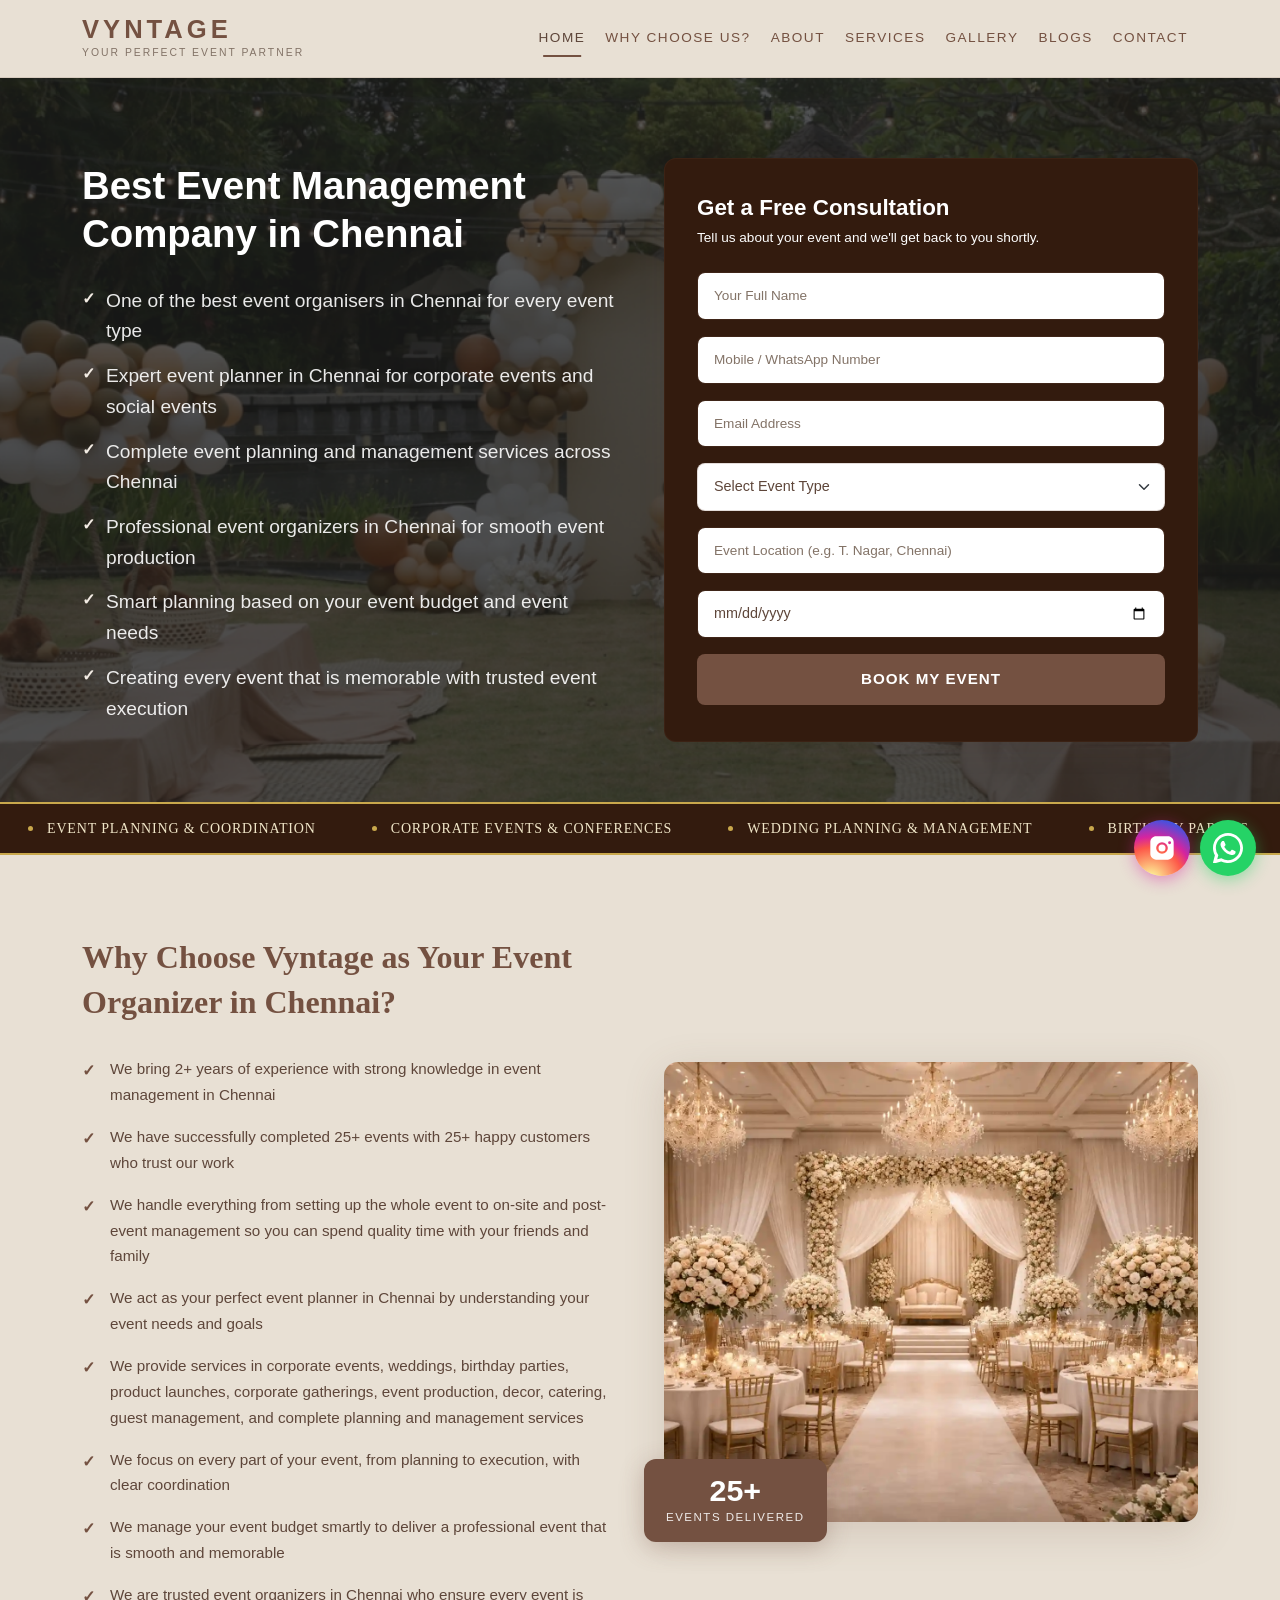
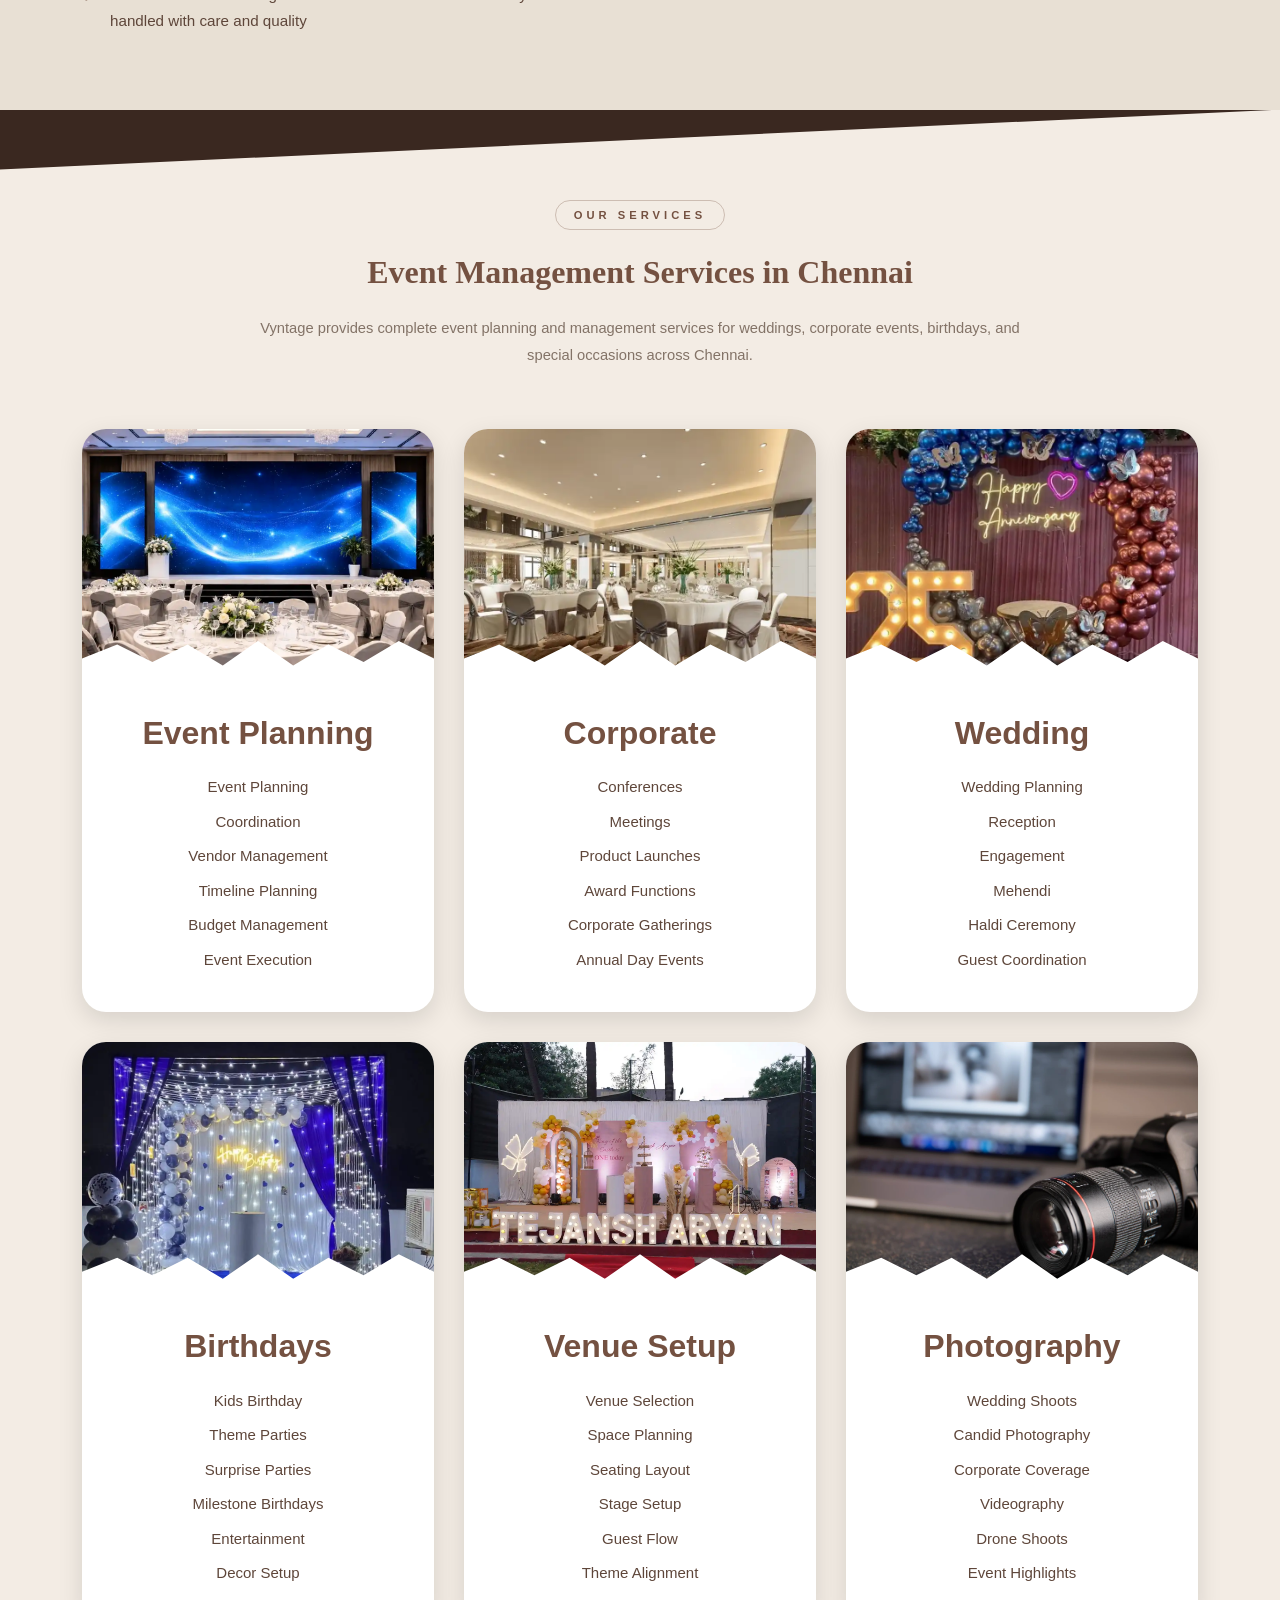
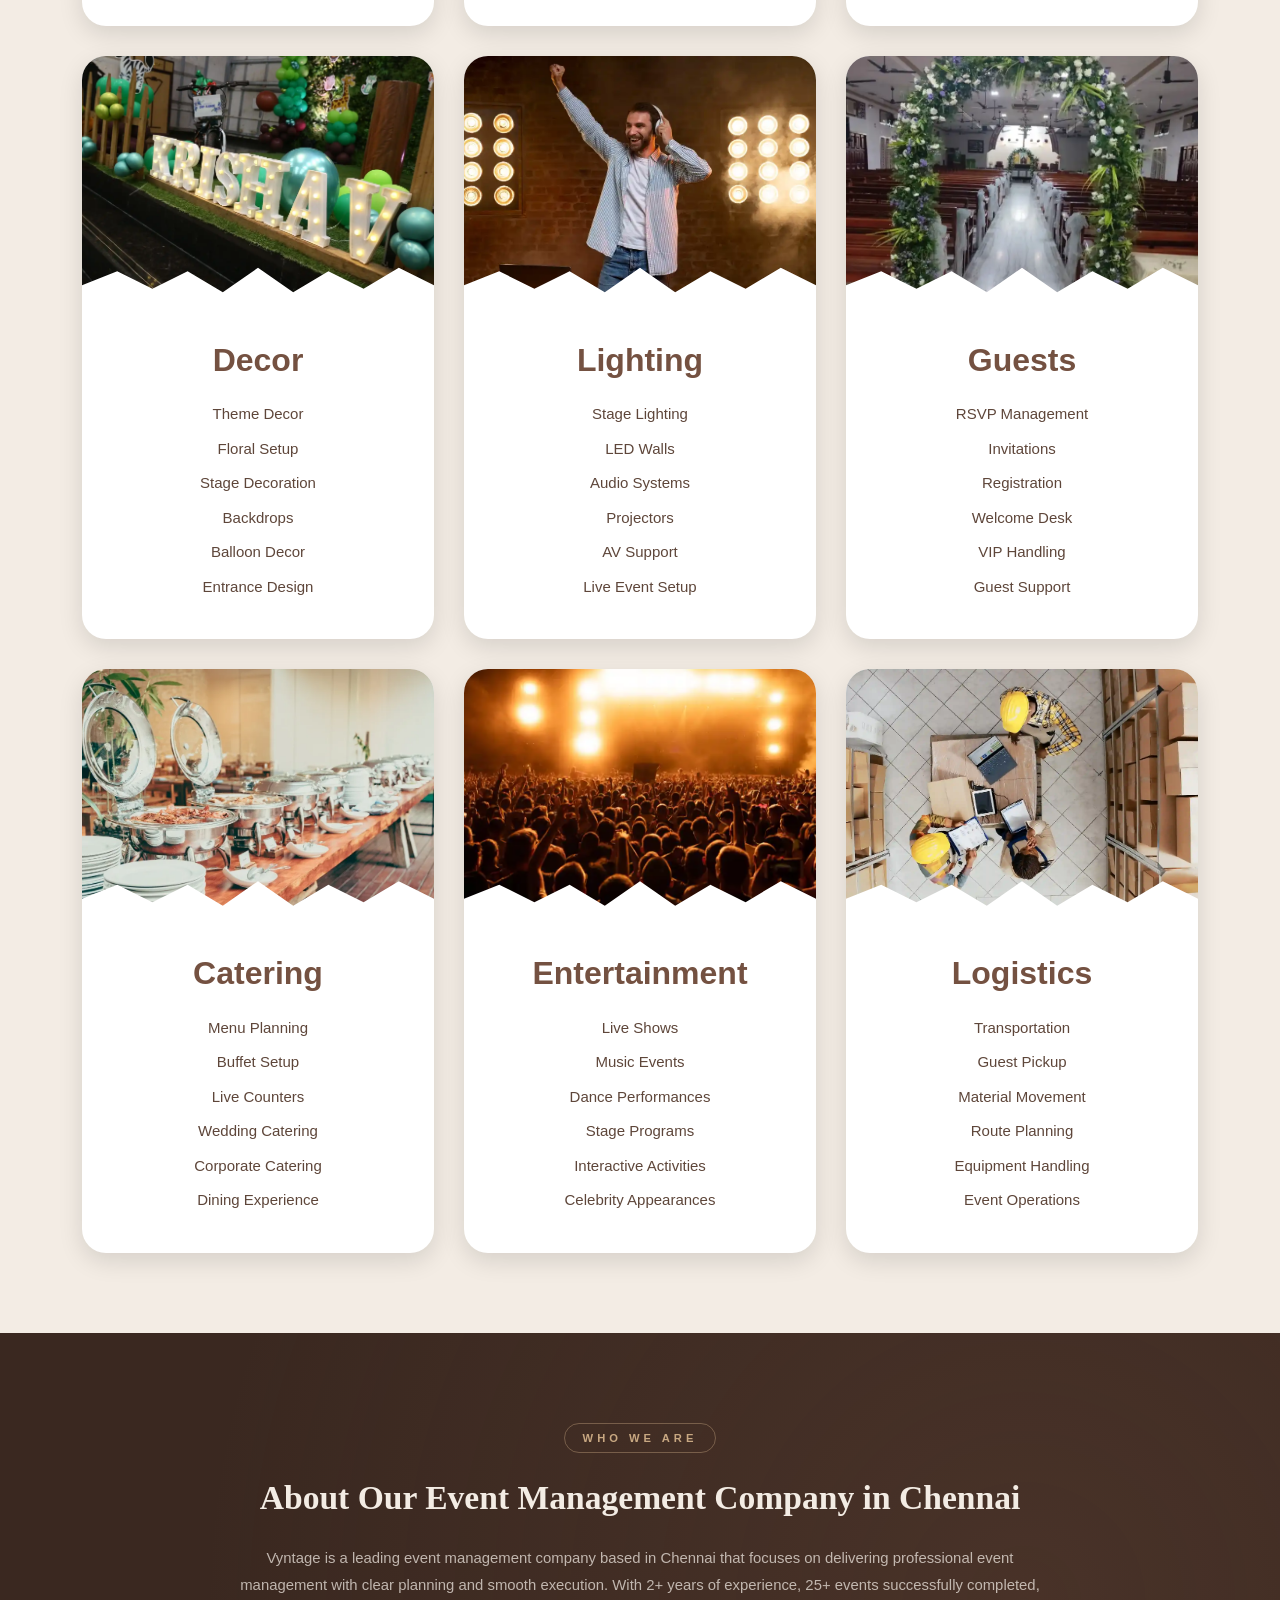
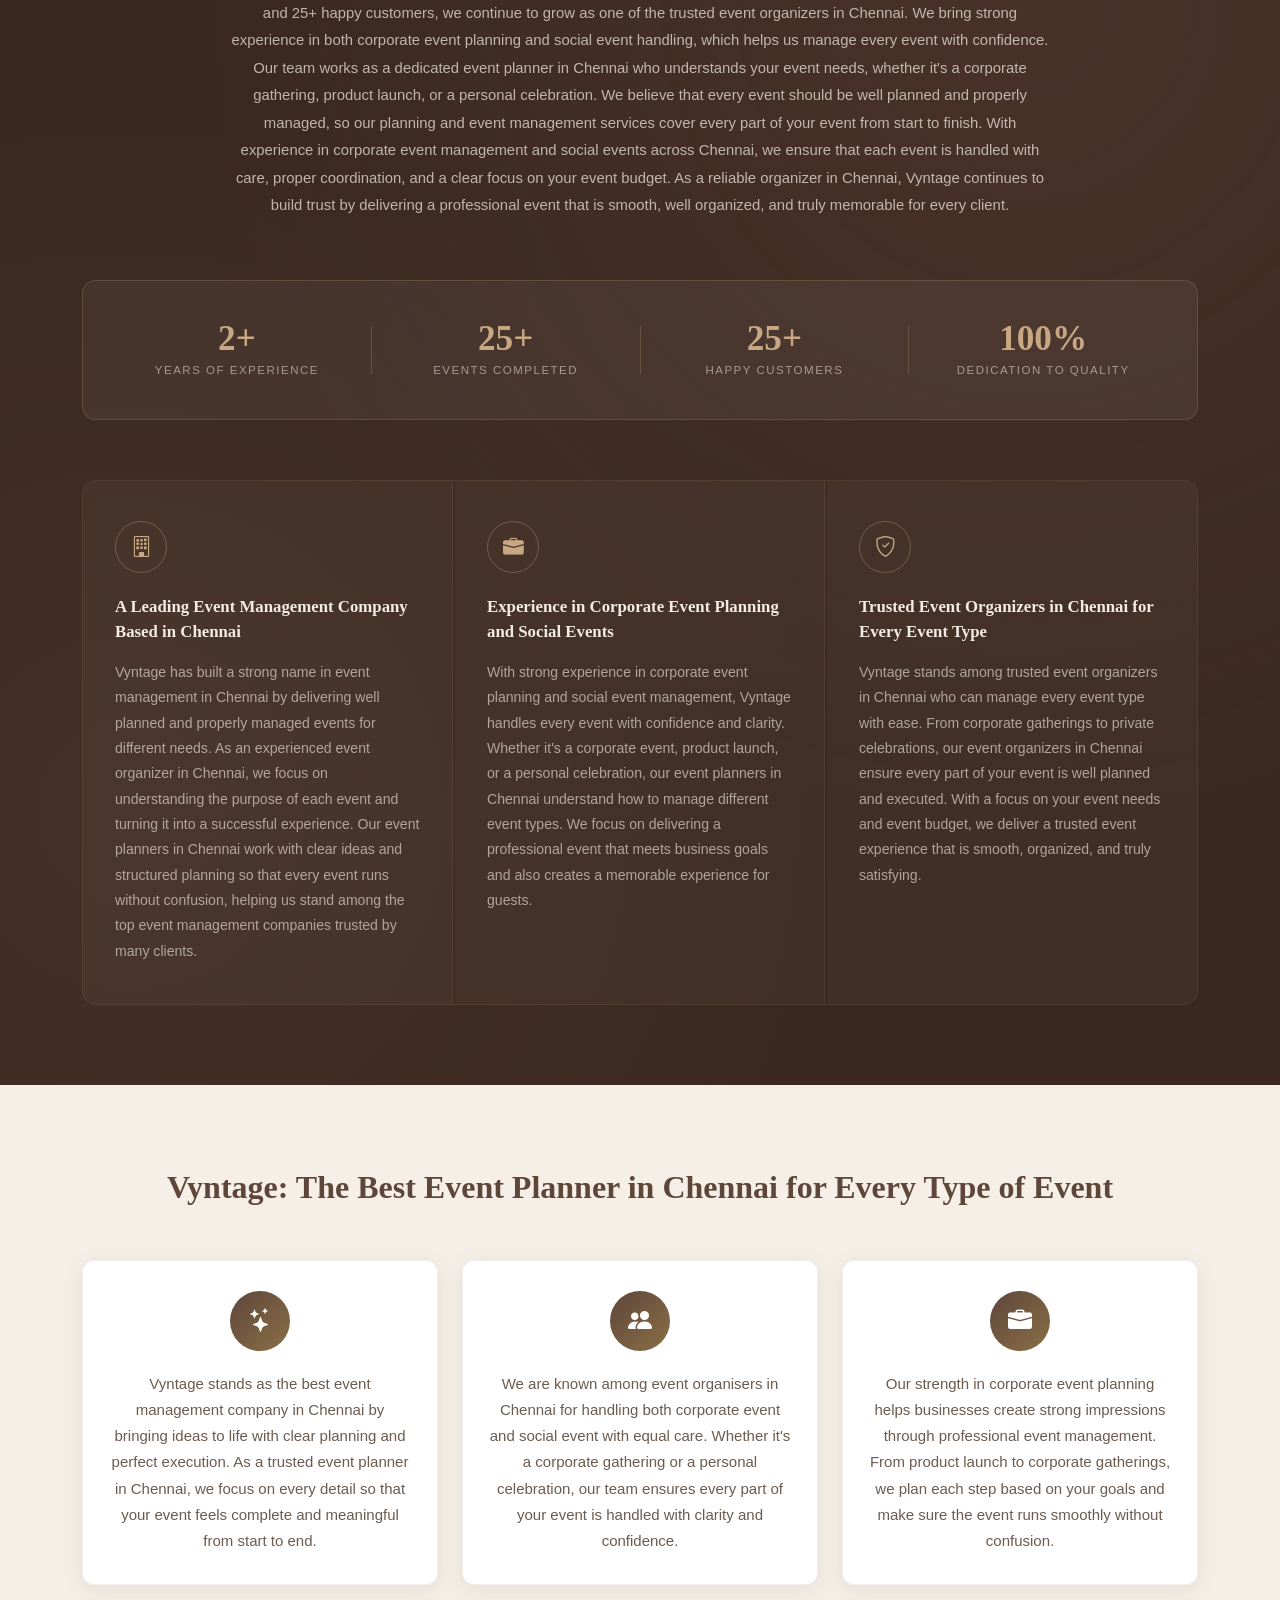
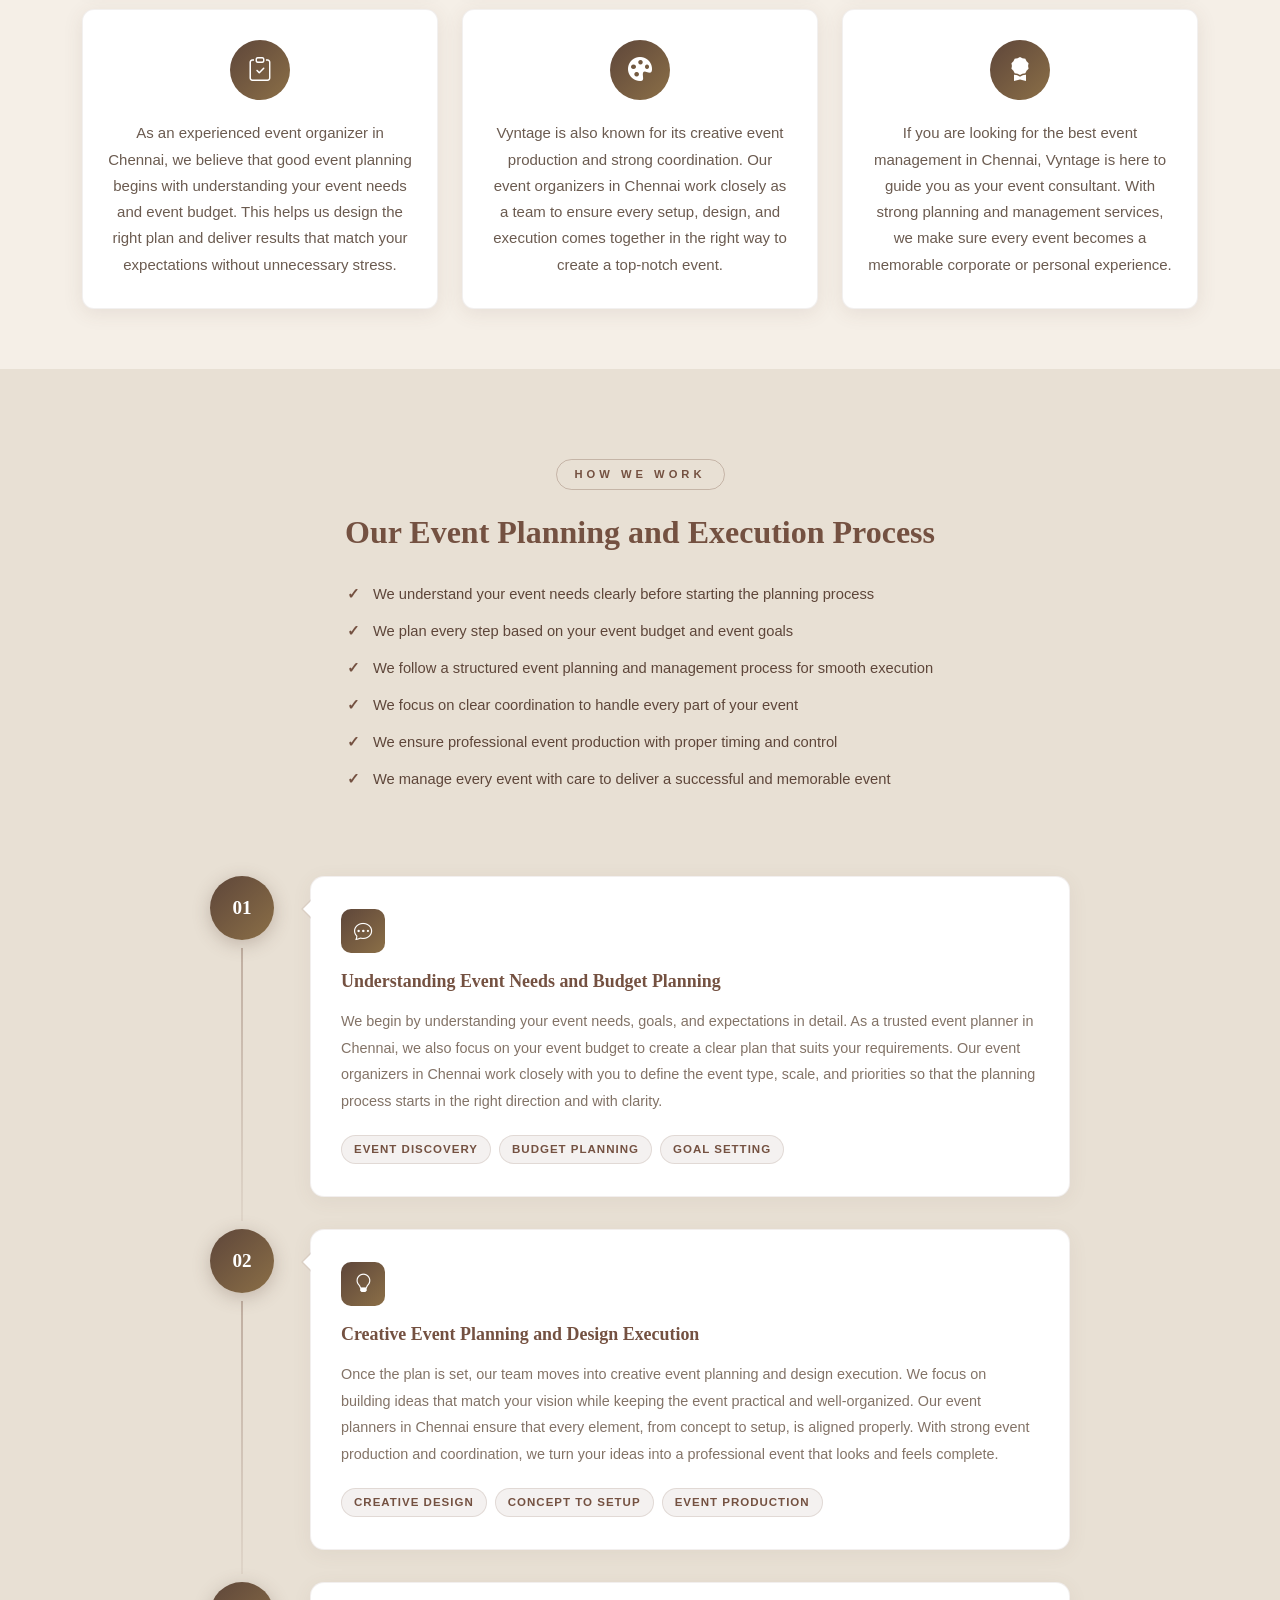
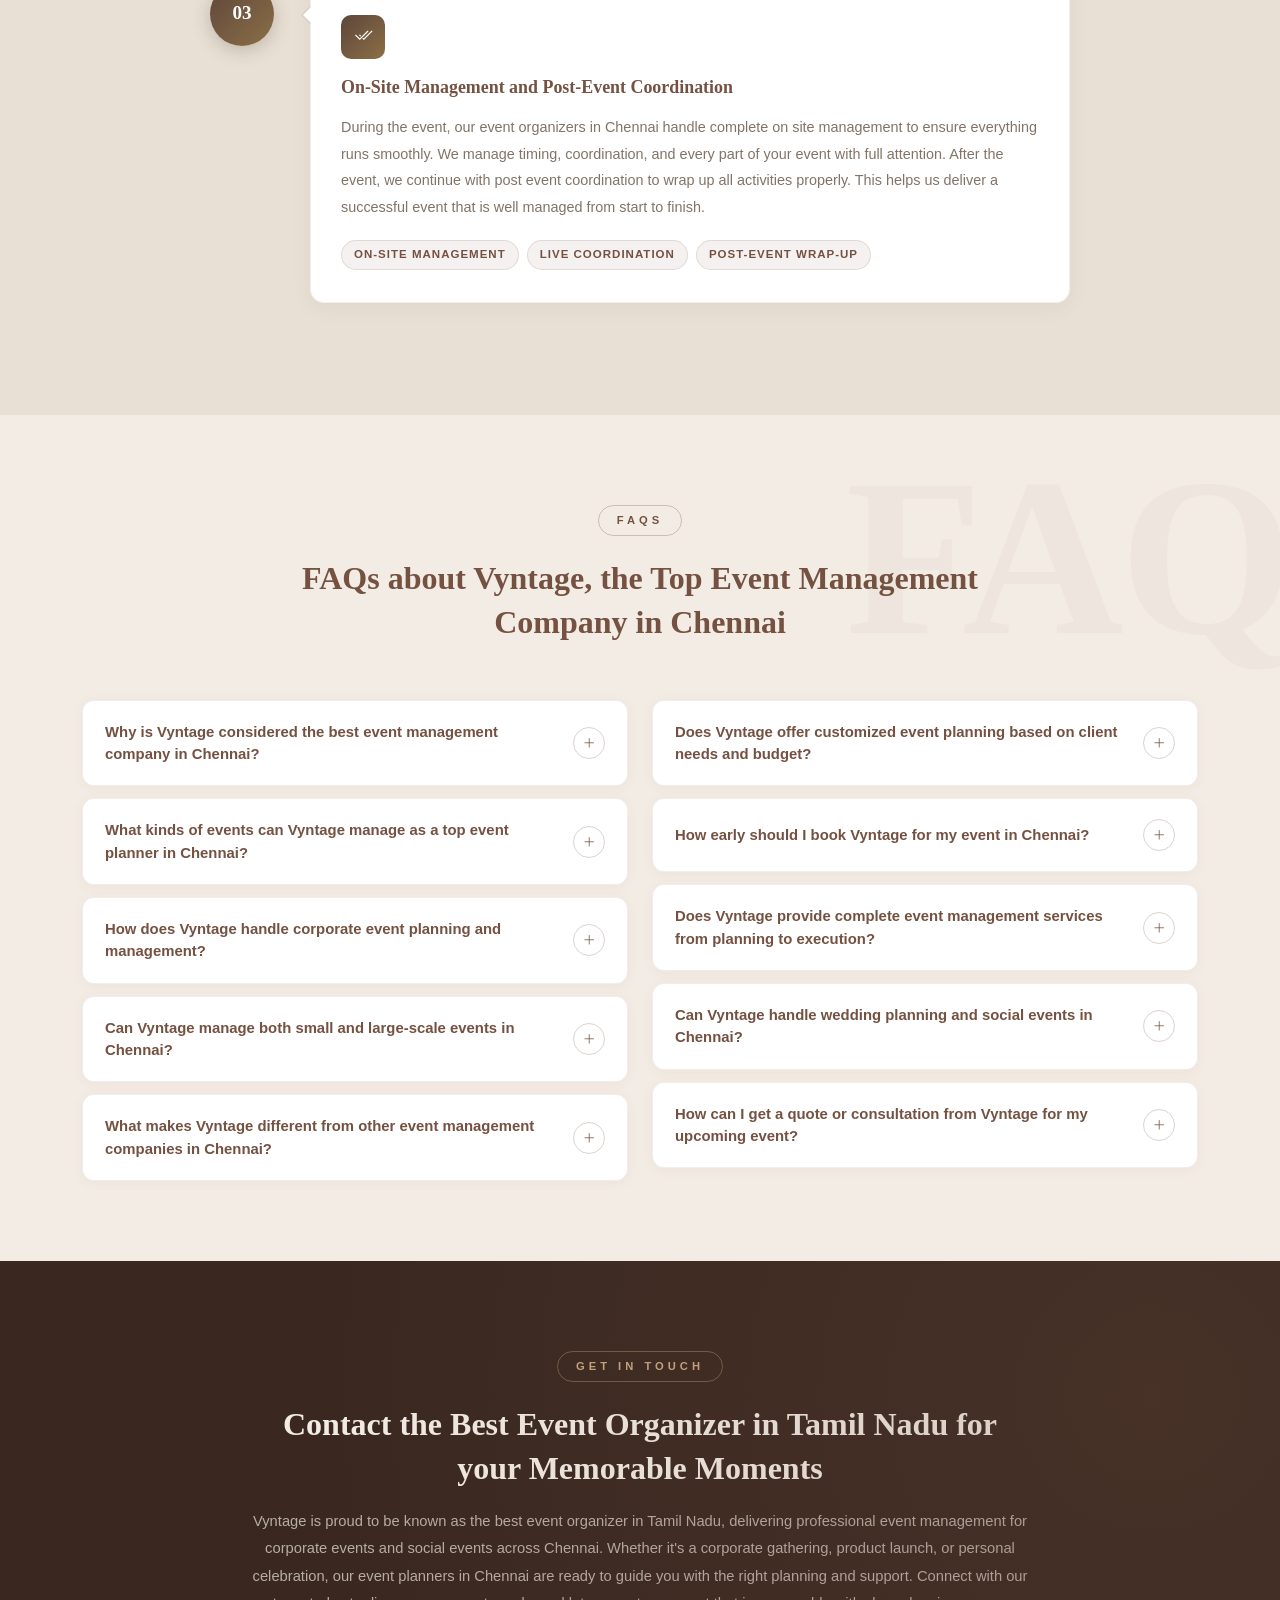
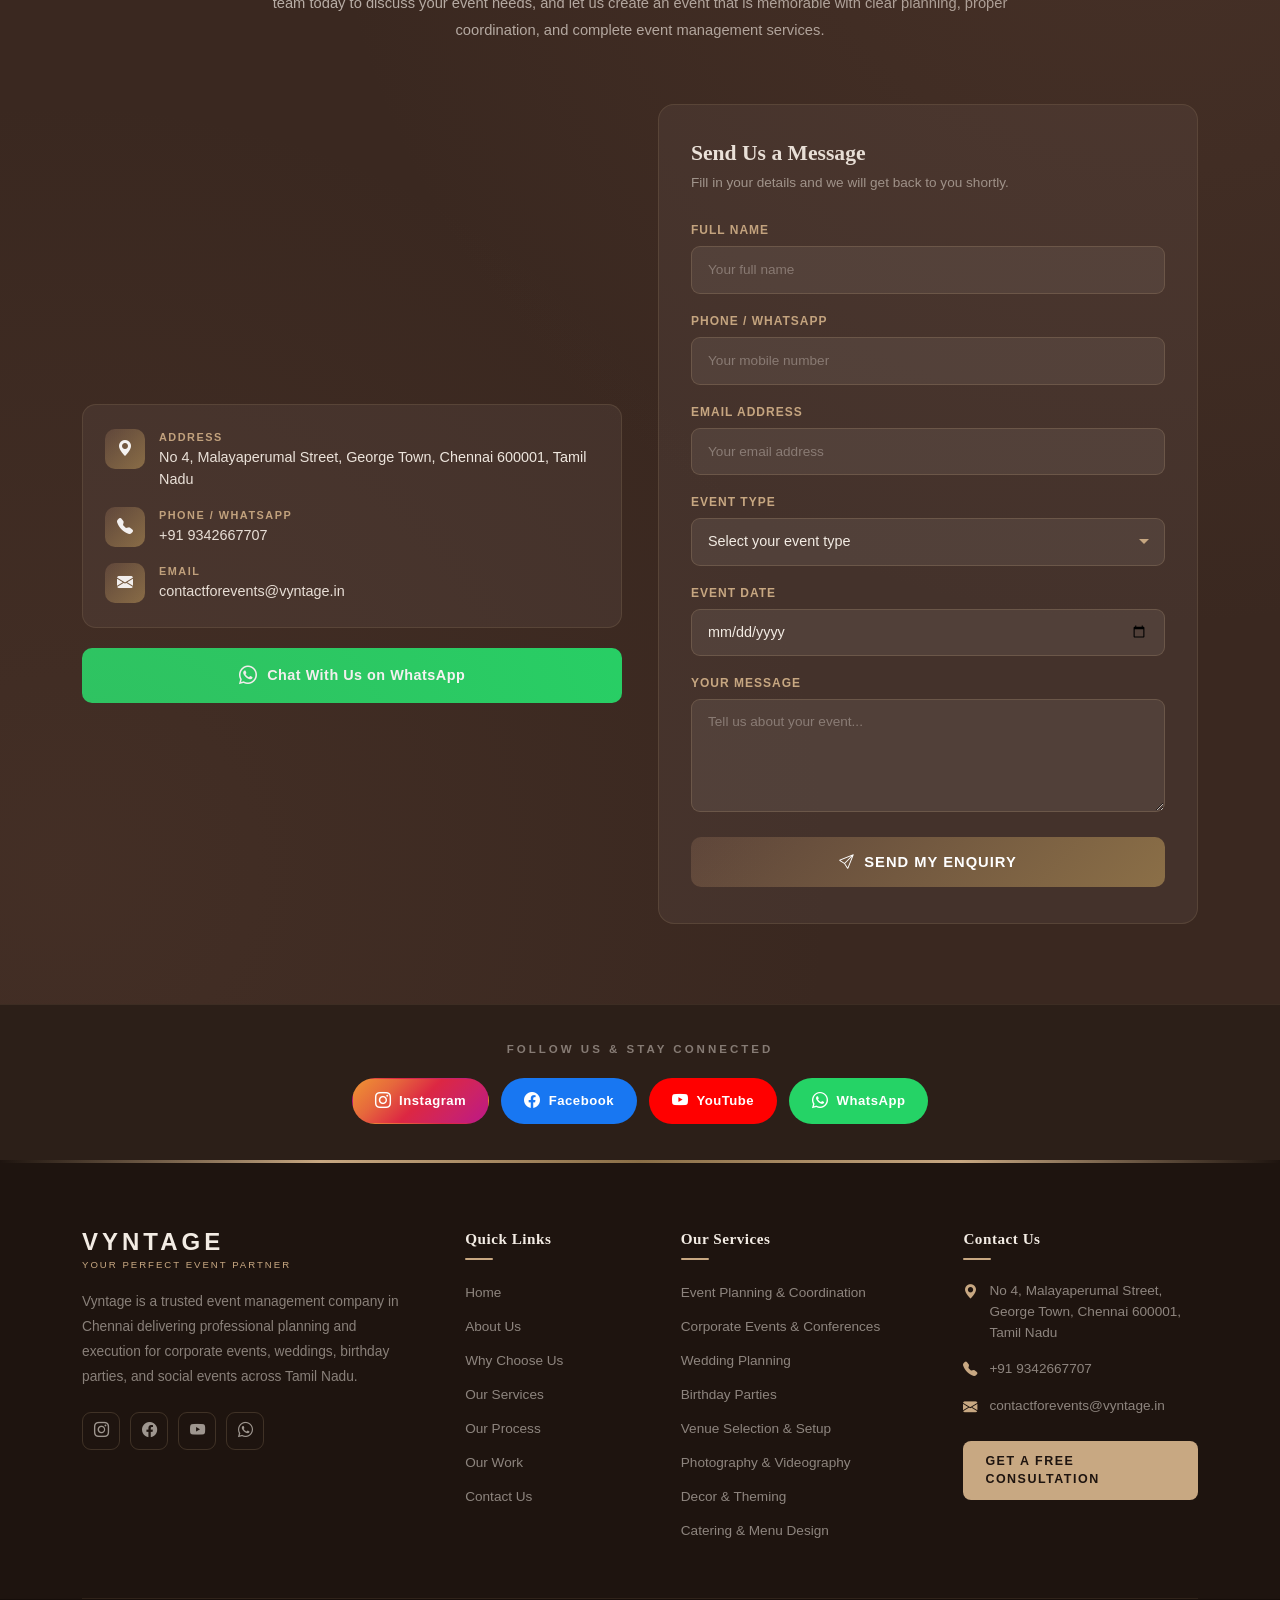
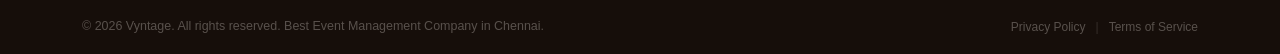
<file: index.html>
<!DOCTYPE html>
<html lang="en">
<head>
  <meta charset="UTF-8">
  <meta name="viewport" content="width=device-width, initial-scale=1.0">
  <link rel="icon" type="image/icon" href="images/favicon.ico">
  <meta name="description" content="Looking for the best event management company in Chennai? Vyntage delivers stunning corporate, wedding & social events with flawless planning. Get a free quote today!">
  <meta name="keywords" content="Best Event Management Company in Chennai, Best Event Planner in Chennai, Best Corporate Event Planner in Chennai, Best Event Organizer in Chennai, Top Event Management Consultant in Chennai">
  <title>Best Event Management Company in Chennai | Book Your Free Consultation</title>
  <link href="https://cdn.jsdelivr.net/npm/bootstrap@5.3.3/dist/css/bootstrap.min.css" rel="stylesheet">
  <link rel="stylesheet" href="https://cdn.jsdelivr.net/npm/bootstrap-icons@1.11.3/font/bootstrap-icons.min.css">
    <link rel="canonical" href="https://vyntage.in/">
    <meta name="google-site-verification" content="SnKixLR7j7jXGHhyE1uow4g6G67IaElYJsDPr9zGLO8" />

  <link rel="stylesheet" href="style.css">
  
</head>
<body>
  <!-- nav bar starts -->

  <nav class="navbar navbar-expand-lg sticky-top">
    <div class="container">
      <a class="navbar-brand" href="#">
        <span class="brand-name">VYNTAGE</span>
        <span class="brand-tagline">Your Perfect Event Partner</span>
      </a>
      <button class="navbar-toggler" type="button" data-bs-toggle="collapse" data-bs-target="#navMenu" aria-controls="navMenu" aria-expanded="false" aria-label="Toggle navigation">
        <span class="toggler-icon">
          <span></span>
          <span></span>
          <span></span>
        </span>
      </button>
      <div class="collapse navbar-collapse" id="navMenu">
        <ul class="navbar-nav ms-auto">
          <li class="nav-item"><a class="nav-link active" href="#home">Home</a></li>
          <li class="nav-item"><a class="nav-link" href="#why-choose-us">Why Choose Us?</a></li>
          <li class="nav-item"><a class="nav-link" href="#about">About</a></li>
          <li class="nav-item"><a class="nav-link" href="#services">Services</a></li>
          <li class="nav-item"><a target="_blank" class="nav-link" href="gallery.html">Gallery</a></li>
          <li class="nav-item"><a target="_blank" class="nav-link" href="blogs.html">Blogs</a></li>
          <li class="nav-item"><a class="nav-link" href="#contact">Contact</a></li>
        </ul>
      </div>
    </div>
  </nav>
  <!-- nav bar ends -->

  <!-- Hero Section starts-->
  <section id="home" class="hero-section">
    <div class="container">
      <div class="row align-items-center g-5">
        <!-- Left Content -->
        <div class="col-lg-6">
          <h1 class="hero-heading">Best Event Management Company in Chennai</h1>
          <ul class="hero-points">
            <li>One of the best event organisers in Chennai for every event type</li>
            <li>Expert event planner in Chennai for corporate events and social events</li>
            <li>Complete event planning and management services across Chennai</li>
            <li>Professional event organizers in Chennai for smooth event production</li>
            <li>Smart planning based on your event budget and event needs</li>
            <li>Creating every event that is memorable with trusted event execution</li>
          </ul>
        </div>
        <!-- Right Form -->
        <div class="col-lg-6">
          <div class="hero-form-card">
            <h2 class="form-title">Get a Free Consultation</h2>
            <p class="form-subtitle">Tell us about your event and we'll get back to you shortly.</p>
            <form id="heroForm">
              <div class="mb-3">
                <input type="text" class="form-control hero-input" placeholder="Your Full Name" required>
              </div>
              <div class="mb-3">
                <input type="tel" class="form-control hero-input" placeholder="Mobile / WhatsApp Number" required>
              </div>
              <div class="mb-3">
                <input type="email" class="form-control hero-input" placeholder="Email Address" required>
              </div>
              <div class="mb-3">
                <select class="form-select hero-input" required>
                  <option value="" disabled selected>Select Event Type</option>
                  <option value="wedding">Wedding</option>
                  <option value="corporate">Corporate Event</option>
                  <option value="birthday">Birthday Party</option>
                  <option value="reception">Reception</option>
                  <option value="conference">Conference / Seminar</option>
                  <option value="social">Social Gathering</option>
                  <option value="other">Other</option>
                </select>
              </div>
              <div class="mb-3">
                <input type="text" class="form-control hero-input" placeholder="Event Location (e.g. T. Nagar, Chennai)" required>
              </div>
              <div class="mb-3">
                <input type="date" class="form-control hero-input" required>
              </div>
<a href="mailto:contactforevents@vyntage.in" style="text-decoration: none;">
  <button type="submit" class="btn hero-btn w-100">
    Book My Event
  </button>
</a>            </form>
          </div>
        </div>
      </div>
    </div>
  </section>
  <!-- hero section ends -->

  <!-- Services Marquee Strip Starts -->
<div class="services-marquee">
  <div class="marquee-track">
    <div class="marquee-content">
      <span class="marquee-item"><span class="marquee-dot"></span>Event Planning & Coordination</span>
      <span class="marquee-item"><span class="marquee-dot"></span>Corporate Events & Conferences</span>
      <span class="marquee-item"><span class="marquee-dot"></span>Wedding Planning & Management</span>
      <span class="marquee-item"><span class="marquee-dot"></span>Birthday Parties</span>
      <span class="marquee-item"><span class="marquee-dot"></span>Venue Selection & Setup</span>
      <span class="marquee-item"><span class="marquee-dot"></span>Photography & Videography</span>
      <span class="marquee-item"><span class="marquee-dot"></span>Decor & Theming</span>
      <span class="marquee-item"><span class="marquee-dot"></span>Lighting & Audio Visual Services</span>
      <span class="marquee-item"><span class="marquee-dot"></span>Guest Management & Registration</span>
      <span class="marquee-item"><span class="marquee-dot"></span>Catering & Menu Design</span>
      <span class="marquee-item"><span class="marquee-dot"></span>Entertainment & Performances</span>
      <span class="marquee-item"><span class="marquee-dot"></span>Transportation & Logistics</span>
    </div>
    <!-- Duplicate for seamless loop -->
    <div class="marquee-content" aria-hidden="true">
      <span class="marquee-item"><span class="marquee-dot"></span>Event Planning & Coordination</span>
      <span class="marquee-item"><span class="marquee-dot"></span>Corporate Events & Conferences</span>
      <span class="marquee-item"><span class="marquee-dot"></span>Wedding Planning & Management</span>
      <span class="marquee-item"><span class="marquee-dot"></span>Birthday Parties</span>
      <span class="marquee-item"><span class="marquee-dot"></span>Venue Selection & Setup</span>
      <span class="marquee-item"><span class="marquee-dot"></span>Photography & Videography</span>
      <span class="marquee-item"><span class="marquee-dot"></span>Decor & Theming</span>
      <span class="marquee-item"><span class="marquee-dot"></span>Lighting & Audio Visual Services</span>
      <span class="marquee-item"><span class="marquee-dot"></span>Guest Management & Registration</span>
      <span class="marquee-item"><span class="marquee-dot"></span>Catering & Menu Design</span>
      <span class="marquee-item"><span class="marquee-dot"></span>Entertainment & Performances</span>
      <span class="marquee-item"><span class="marquee-dot"></span>Transportation & Logistics</span>
    </div>
  </div>
</div>
  <!-- Services Marquee Strip Ends -->

   <!-- WHY CHOOSE US SECTION -->
 
<section class="why-section" id="why-choose-us">
  <div class="container">
    <div class="row align-items-center g-5">
 
      <!-- Left: Content -->
      <div class="col-lg-6">
        <h2 class="why-heading">Why Choose Vyntage as Your Event Organizer in Chennai?</h2>
        <ul class="why-list">
          <li>We bring 2+ years of experience with strong knowledge in event management in Chennai</li>
          <li>We have successfully completed 25+ events with 25+ happy customers who trust our work</li>
          <li>We handle everything from setting up the whole event to on-site and post-event management so you can spend quality time with your friends and family</li>
          <li>We act as your perfect event planner in Chennai by understanding your event needs and goals</li>
          <li>We provide services in corporate events, weddings, birthday parties, product launches, corporate gatherings, event production, decor, catering, guest management, and complete planning and management services</li>
          <li>We focus on every part of your event, from planning to execution, with clear coordination</li>
          <li>We manage your event budget smartly to deliver a professional event that is smooth and memorable</li>
          <li>We are trusted event organizers in Chennai who ensure every event is handled with care and quality</li>
        </ul>
      </div>
 
      <!-- Right: Image -->
      <div class="col-lg-6">
        <div class="why-img-wrapper">
          <img
            src="images/top-event-organizer-in-chennai.webp"
            alt="Best Event Management Company in Chennai - Vyntage"
            class="why-img"
          >
          <div class="why-img-badge">
            <span class="badge-number">25+</span>
            <span class="badge-label">Events Delivered</span>
          </div>
        </div>
      </div>
 
    </div>
  </div>
</section>
<!-- why choose us ends -->

<!-- SERVICES SECTION Starts -->

<section class="services-section" id="services">
    <div class="container">

        <div class="services-header">
            <div class="services-label">Our Services</div>
            <h2 class="services-heading">
                Event Management Services in Chennai
            </h2>
            <p class="services-subtext">
                Vyntage provides complete event planning and management services
                for weddings, corporate events, birthdays, and special occasions
                across Chennai.
            </p>
        </div>

        <div class="services-grid-new">

            <!-- Event Planning -->
            <div class="event-card">
                <div class="event-img">
                    <img src="gallery/corporate-event-planners-in-chennai.webp" alt="Event Planning & Coordination">
                </div>

                <div class="event-content">
                    <h3>Event Planning</h3>
                    <ul>
                        <li>Event Planning</li>
                        <li>Coordination</li>
                        <li>Vendor Management</li>
                        <li>Timeline Planning</li>
                        <li>Budget Management</li>
                        <li>Event Execution</li>
                    </ul>
                </div>
            </div>

            <!-- Corporate -->
            <div class="event-card">
                <div class="event-img">
                    <img src="gallery/corporate-event-management-in-chennai.webp" alt="Corporate Event & Conferences">
                </div>

                <div class="event-content">
                    <h3>Corporate</h3>
                    <ul>
                        <li>Conferences</li>
                        <li>Meetings</li>
                        <li>Product Launches</li>
                        <li>Award Functions</li>
                        <li>Corporate Gatherings</li>
                        <li>Annual Day Events</li>
                    </ul>
                </div>
            </div>

            <!-- Wedding -->
            <div class="event-card">
                <div class="event-img">
                    <img src="gallery/best-event-management-company-in-chennai.webp" alt="best event management company in Chennai">
                </div>

                <div class="event-content">
                    <h3>Wedding</h3>
                    <ul>
                        <li>Wedding Planning</li>
                        <li>Reception</li>
                        <li>Engagement</li>
                        <li>Mehendi</li>
                        <li>Haldi Ceremony</li>
                        <li>Guest Coordination</li>
                    </ul>
                </div>
            </div>

            <!-- Birthday -->
            <div class="event-card">
                <div class="event-img">
                    <img src="gallery/birthday-planner-in-chennai.webp" alt="Birthday Parties">
                </div>

                <div class="event-content">
                    <h3>Birthdays</h3>
                    <ul>
                        <li>Kids Birthday</li>
                        <li>Theme Parties</li>
                        <li>Surprise Parties</li>
                        <li>Milestone Birthdays</li>
                        <li>Entertainment</li>
                        <li>Decor Setup</li>
                    </ul>
                </div>
            </div>

            <!-- Venue -->
            <div class="event-card">
                <div class="event-img">
                    <img src="gallery/event-venue-setup-in-chennai.webp" alt="Venue Selection">
                </div>

                <div class="event-content">
                    <h3>Venue Setup</h3>
                    <ul>
                        <li>Venue Selection</li>
                        <li>Space Planning</li>
                        <li>Seating Layout</li>
                        <li>Stage Setup</li>
                        <li>Guest Flow</li>
                        <li>Theme Alignment</li>
                    </ul>
                </div>
            </div>

            <!-- Photography -->
            <div class="event-card">
                <div class="event-img">
                    <img src="gallery/photography-and-videography-in-chennai.webp" alt="Photography">
                </div>

                <div class="event-content">
                    <h3>Photography</h3>
                    <ul>
                        <li>Wedding Shoots</li>
                        <li>Candid Photography</li>
                        <li>Corporate Coverage</li>
                        <li>Videography</li>
                        <li>Drone Shoots</li>
                        <li>Event Highlights</li>
                    </ul>
                </div>
            </div>

            <!-- Decor -->
            <div class="event-card">
                <div class="event-img">
                    <img src="gallery/birthday-event-decoration-in-chennai.webp" alt="Decor & Theming">
                </div>

                <div class="event-content">
                    <h3>Decor</h3>
                    <ul>
                        <li>Theme Decor</li>
                        <li>Floral Setup</li>
                        <li>Stage Decoration</li>
                        <li>Backdrops</li>
                        <li>Balloon Decor</li>
                        <li>Entrance Design</li>
                    </ul>
                </div>
            </div>

            <!-- Lighting -->
            <div class="event-card">
                <div class="event-img">
                    <img src="gallery/lighting-services-in-chennai.webp" alt="Lighting">
                </div>

                <div class="event-content">
                    <h3>Lighting</h3>
                    <ul>
                        <li>Stage Lighting</li>
                        <li>LED Walls</li>
                        <li>Audio Systems</li>
                        <li>Projectors</li>
                        <li>AV Support</li>
                        <li>Live Event Setup</li>
                    </ul>
                </div>
            </div>

            <!-- Guest Management -->
            <div class="event-card">
                <div class="event-img">
                    <img src="gallery/wedding-event-management-in-chennai.webp" alt="Guest Management">
                </div>

                <div class="event-content">
                    <h3>Guests</h3>
                    <ul>
                        <li>RSVP Management</li>
                        <li>Invitations</li>
                        <li>Registration</li>
                        <li>Welcome Desk</li>
                        <li>VIP Handling</li>
                        <li>Guest Support</li>
                    </ul>
                </div>
            </div>

            <!-- Catering -->
            <div class="event-card">
                <div class="event-img">
                    <img src="gallery/catering-services-in-chennai.webp" alt="Catering">
                </div>

                <div class="event-content">
                    <h3>Catering</h3>
                    <ul>
                        <li>Menu Planning</li>
                        <li>Buffet Setup</li>
                        <li>Live Counters</li>
                        <li>Wedding Catering</li>
                        <li>Corporate Catering</li>
                        <li>Dining Experience</li>
                    </ul>
                </div>
            </div>

            <!-- Entertainment -->
            <div class="event-card">
                <div class="event-img">
                    <img src="images/entertainment-and-performances-in-chennai.webp" alt="Entertainment and performance in Chennai">
                </div>

                <div class="event-content">
                    <h3>Entertainment</h3>
                    <ul>
                        <li>Live Shows</li>
                        <li>Music Events</li>
                        <li>Dance Performances</li>
                        <li>Stage Programs</li>
                        <li>Interactive Activities</li>
                        <li>Celebrity Appearances</li>
                    </ul>
                </div>
            </div>

            <!-- Logistics -->
            <div class="event-card">
                <div class="event-img">
                    <img src="images/transportation-and-logistics-services-in-chennai.webp" alt="Transportation and Logistics Services in Chennai">
                </div>

                <div class="event-content">
                    <h3>Logistics</h3>
                    <ul>
                        <li>Transportation</li>
                        <li>Guest Pickup</li>
                        <li>Material Movement</li>
                        <li>Route Planning</li>
                        <li>Equipment Handling</li>
                        <li>Event Operations</li>
                    </ul>
                </div>
            </div>

        </div>

    </div>
</section>

<!-- ABOUT SECTION -->
 
<section class="about2-section" id="about">
  <div class="container">
 
    <!-- Top: Big Intro -->
    <div class="about2-intro">
      <div class="about2-label">Who We Are</div>
      <h2 class="about2-heading">About Our Event Management Company in Chennai</h2>
      <p class="about2-body">
        Vyntage is a leading event management company based in Chennai that focuses on delivering professional event management with clear planning and smooth execution. With 2+ years of experience, 25+ events successfully completed, and 25+ happy customers, we continue to grow as one of the trusted event organizers in Chennai. We bring strong experience in both corporate event planning and social event handling, which helps us manage every event with confidence. Our team works as a dedicated event planner in Chennai who understands your event needs, whether it's a corporate gathering, product launch, or a personal celebration. We believe that every event should be well planned and properly managed, so our planning and event management services cover every part of your event from start to finish. With experience in corporate event management and social events across Chennai, we ensure that each event is handled with care, proper coordination, and a clear focus on your event budget. As a reliable organizer in Chennai, Vyntage continues to build trust by delivering a professional event that is smooth, well organized, and truly memorable for every client.
      </p>
    </div>
 
    <!-- Stats Bar -->
    <div class="about2-stats">
      <div class="about2-stat">
        <span class="stat-num">2+</span>
        <span class="stat-txt">Years of Experience</span>
      </div>
      <div class="about2-stat-divider"></div>
      <div class="about2-stat">
        <span class="stat-num">25+</span>
        <span class="stat-txt">Events Completed</span>
      </div>
      <div class="about2-stat-divider"></div>
      <div class="about2-stat">
        <span class="stat-num">25+</span>
        <span class="stat-txt">Happy Customers</span>
      </div>
      <div class="about2-stat-divider"></div>
      <div class="about2-stat">
        <span class="stat-num">100%</span>
        <span class="stat-txt">Dedication to Quality</span>
      </div>
    </div>
 
    <!-- Three Pillars -->
    <div class="about2-pillars">
 
      <div class="about2-pillar">
        <div class="pillar-icon"><i class="bi bi-building"></i></div>
        <h3 class="pillar-heading">A Leading Event Management Company Based in Chennai</h3>
        <p class="pillar-text">Vyntage has built a strong name in event management in Chennai by delivering well planned and properly managed events for different needs. As an experienced event organizer in Chennai, we focus on understanding the purpose of each event and turning it into a successful experience. Our event planners in Chennai work with clear ideas and structured planning so that every event runs without confusion, helping us stand among the top event management companies trusted by many clients.</p>
      </div>
 
      <div class="about2-pillar about2-pillar--mid">
        <div class="pillar-icon"><i class="bi bi-briefcase-fill"></i></div>
        <h3 class="pillar-heading">Experience in Corporate Event Planning and Social Events</h3>
        <p class="pillar-text">With strong experience in corporate event planning and social event management, Vyntage handles every event with confidence and clarity. Whether it's a corporate event, product launch, or a personal celebration, our event planners in Chennai understand how to manage different event types. We focus on delivering a professional event that meets business goals and also creates a memorable experience for guests.</p>
      </div>
 
      <div class="about2-pillar">
        <div class="pillar-icon"><i class="bi bi-shield-check"></i></div>
        <h3 class="pillar-heading">Trusted Event Organizers in Chennai for Every Event Type</h3>
        <p class="pillar-text">Vyntage stands among trusted event organizers in Chennai who can manage every event type with ease. From corporate gatherings to private celebrations, our event organizers in Chennai ensure every part of your event is well planned and executed. With a focus on your event needs and event budget, we deliver a trusted event experience that is smooth, organized, and truly satisfying.</p>
      </div>
 
    </div>
 
  </div>
</section>
<!-- About section ends -->

<!-- about section starts -->
  <section class="about-section">
  <div class="container">
    <h2 class="about-heading">Vyntage: The Best Event Planner in Chennai for Every Type of Event</h2>
    <div class="row g-4">

      <div class="col-lg-4 col-md-6">
        <div class="about-card">
          <div class="about-icon">
            <i class="bi bi-stars"></i>
          </div>
          <p class="about-text">Vyntage stands as the best event management company in Chennai by bringing ideas to life with clear planning and perfect execution. As a trusted event planner in Chennai, we focus on every detail so that your event feels complete and meaningful from start to end.</p>
        </div>
      </div>

      <div class="col-lg-4 col-md-6">
        <div class="about-card">
          <div class="about-icon">
            <i class="bi bi-people-fill"></i>
          </div>
          <p class="about-text">We are known among event organisers in Chennai for handling both corporate event and social event with equal care. Whether it's a corporate gathering or a personal celebration, our team ensures every part of your event is handled with clarity and confidence.</p>
        </div>
      </div>

      <div class="col-lg-4 col-md-6">
        <div class="about-card">
          <div class="about-icon">
            <i class="bi bi-briefcase-fill"></i>
          </div>
          <p class="about-text">Our strength in corporate event planning helps businesses create strong impressions through professional event management. From product launch to corporate gatherings, we plan each step based on your goals and make sure the event runs smoothly without confusion.</p>
        </div>
      </div>

      <div class="col-lg-4 col-md-6">
        <div class="about-card">
          <div class="about-icon">
            <i class="bi bi-clipboard-check"></i>
          </div>
          <p class="about-text">As an experienced event organizer in Chennai, we believe that good event planning begins with understanding your event needs and event budget. This helps us design the right plan and deliver results that match your expectations without unnecessary stress.</p>
        </div>
      </div>

      <div class="col-lg-4 col-md-6">
        <div class="about-card">
          <div class="about-icon">
            <i class="bi bi-palette-fill"></i>
          </div>
          <p class="about-text">Vyntage is also known for its creative event production and strong coordination. Our event organizers in Chennai work closely as a team to ensure every setup, design, and execution comes together in the right way to create a top-notch event.</p>
        </div>
      </div>

      <div class="col-lg-4 col-md-6">
        <div class="about-card">
          <div class="about-icon">
            <i class="bi bi-award-fill"></i>
          </div>
          <p class="about-text">If you are looking for the best event management in Chennai, Vyntage is here to guide you as your event consultant. With strong planning and management services, we make sure every event becomes a memorable corporate or personal experience.</p>
        </div>
      </div>

    </div>
  </div>
</section>
  <!-- about section ends -->



<!-- PROCESS SECTION Starts-->
 
<section class="process-section" id="process">
  <div class="container">
 
    <!-- Header -->
    <div class="process-header">
      <div class="process-label">How We Work</div>
      <h2 class="process-heading">Our Event Planning and Execution Process</h2>
      <ul class="process-intro-list">
        <li>We understand your event needs clearly before starting the planning process</li>
        <li>We plan every step based on your event budget and event goals</li>
        <li>We follow a structured event planning and management process for smooth execution</li>
        <li>We focus on clear coordination to handle every part of your event</li>
        <li>We ensure professional event production with proper timing and control</li>
        <li>We manage every event with care to deliver a successful and memorable event</li>
      </ul>
    </div>
 
    <!-- Timeline Steps -->
    <div class="process-timeline">
 
      <!-- Step 1 -->
      <div class="process-step">
        <div class="step-left">
          <div class="step-num">01</div>
          <div class="step-line"></div>
        </div>
        <div class="step-right">
          <div class="step-icon"><i class="bi bi-chat-dots"></i></div>
          <h3 class="step-title">Understanding Event Needs and Budget Planning</h3>
          <p class="step-text">We begin by understanding your event needs, goals, and expectations in detail. As a trusted event planner in Chennai, we also focus on your event budget to create a clear plan that suits your requirements. Our event organizers in Chennai work closely with you to define the event type, scale, and priorities so that the planning process starts in the right direction and with clarity.</p>
          <div class="step-tags">
            <span>Event Discovery</span>
            <span>Budget Planning</span>
            <span>Goal Setting</span>
          </div>
        </div>
      </div>
 
      <!-- Step 2 -->
      <div class="process-step">
        <div class="step-left">
          <div class="step-num">02</div>
          <div class="step-line"></div>
        </div>
        <div class="step-right">
          <div class="step-icon"><i class="bi bi-lightbulb"></i></div>
          <h3 class="step-title">Creative Event Planning and Design Execution</h3>
          <p class="step-text">Once the plan is set, our team moves into creative event planning and design execution. We focus on building ideas that match your vision while keeping the event practical and well-organized. Our event planners in Chennai ensure that every element, from concept to setup, is aligned properly. With strong event production and coordination, we turn your ideas into a professional event that looks and feels complete.</p>
          <div class="step-tags">
            <span>Creative Design</span>
            <span>Concept to Setup</span>
            <span>Event Production</span>
          </div>
        </div>
      </div>
 
      <!-- Step 3 -->
      <div class="process-step process-step--last">
        <div class="step-left">
          <div class="step-num">03</div>
        </div>
        <div class="step-right">
          <div class="step-icon"><i class="bi bi-check2-all"></i></div>
          <h3 class="step-title">On-Site Management and Post-Event Coordination</h3>
          <p class="step-text">During the event, our event organizers in Chennai handle complete on site management to ensure everything runs smoothly. We manage timing, coordination, and every part of your event with full attention. After the event, we continue with post event coordination to wrap up all activities properly. This helps us deliver a successful event that is well managed from start to finish.</p>
          <div class="step-tags">
            <span>On-Site Management</span>
            <span>Live Coordination</span>
            <span>Post-Event Wrap-Up</span>
          </div>
        </div>
      </div>
 
    </div>
    <!-- end timeline -->
 
  </div>
</section>
<!-- Process section ends -->



<!-- FAQ Section Starts -->
<section class="faq-section" id="faq">
  <div class="container">
 
    <div class="faq-header">
      <div class="faq-label">FAQs</div>
      <h2 class="faq-heading">FAQs about Vyntage, the Top Event Management Company in Chennai</h2>
    </div>
 
    <div class="faq-columns">
 
      <!-- Left Column: Q1 to Q5 -->
      <div class="faq-accordion">
 
        <div class="faq-item">
          <button class="faq-question" aria-expanded="false">
            <span>Why is Vyntage considered the best event management company in Chennai?</span>
            <span class="faq-icon"><i class="bi bi-plus-lg"></i></span>
          </button>
          <div class="faq-answer">
            <p>Vyntage is known as the best event management company in Chennai because we focus on clear event planning, proper coordination, and smooth execution. Our team understands every event need and delivers a professional event that matches client expectations. With experience in both corporate event and social event, we ensure every event is handled with care and becomes a memorable experience.</p>
          </div>
        </div>
 
        <div class="faq-item">
          <button class="faq-question" aria-expanded="false">
            <span>What kinds of events can Vyntage manage as a top event planner in Chennai?</span>
            <span class="faq-icon"><i class="bi bi-plus-lg"></i></span>
          </button>
          <div class="faq-answer">
            <p>Vyntage specializes in a wide range of events across Chennai including corporate event, wedding, birthday parties, product launch, and corporate gatherings. Our event planners in Chennai handle each event type with the right approach and planning, ensuring that every event is well organized and completed successfully.</p>
          </div>
        </div>
 
        <div class="faq-item">
          <button class="faq-question" aria-expanded="false">
            <span>How does Vyntage handle corporate event planning and management?</span>
            <span class="faq-icon"><i class="bi bi-plus-lg"></i></span>
          </button>
          <div class="faq-answer">
            <p>We handle corporate event planning with a structured process that focuses on goals, planning, and execution. Our team manages everything from concept to event production, ensuring that every corporate event runs smoothly. As experienced corporate event organisers in Chennai, we deliver professional event management that supports business needs and creates strong impact.</p>
          </div>
        </div>
 
        <div class="faq-item">
          <button class="faq-question" aria-expanded="false">
            <span>Can Vyntage manage both small and large-scale events in Chennai?</span>
            <span class="faq-icon"><i class="bi bi-plus-lg"></i></span>
          </button>
          <div class="faq-answer">
            <p>Yes, Vyntage can manage both small and large scale events in Chennai with the same level of attention and planning. Our event organizers in Chennai are equipped to handle different event sizes by adjusting planning and coordination based on the event type, ensuring a successful and smooth experience.</p>
          </div>
        </div>
 
        <div class="faq-item">
          <button class="faq-question" aria-expanded="false">
            <span>What makes Vyntage different from other event management companies in Chennai?</span>
            <span class="faq-icon"><i class="bi bi-plus-lg"></i></span>
          </button>
          <div class="faq-answer">
            <p>Vyntage stands out among event management companies in Chennai because of our clear planning, strong coordination, and focus on client needs. We handle every part of your event with care and ensure that it is completed within your event budget. Our approach helps us deliver a trusted event experience that is both professional and memorable.</p>
          </div>
        </div>
 
      </div>
      <!-- end left accordion -->
 
      <!-- Right Column: Q6 to Q10 -->
      <div class="faq-accordion">
 
        <div class="faq-item">
          <button class="faq-question" aria-expanded="false">
            <span>Does Vyntage offer customized event planning based on client needs and budget?</span>
            <span class="faq-icon"><i class="bi bi-plus-lg"></i></span>
          </button>
          <div class="faq-answer">
            <p>Yes, we offer customized event planning and management services based on your event needs and event budget. Our event planners in Chennai take time to understand your requirements and create a plan that fits your expectations. This ensures that every event is planned properly and delivered as a successful event.</p>
          </div>
        </div>
 
        <div class="faq-item">
          <button class="faq-question" aria-expanded="false">
            <span>How early should I book Vyntage for my event in Chennai?</span>
            <span class="faq-icon"><i class="bi bi-plus-lg"></i></span>
          </button>
          <div class="faq-answer">
            <p>It is always better to book Vyntage early so that we can plan your event without any rush. Early booking helps us manage vendors, venue, and event production more effectively. Our event organizers in Chennai ensure that proper planning is done in advance to deliver a smooth and well organized event.</p>
          </div>
        </div>
 
        <div class="faq-item">
          <button class="faq-question" aria-expanded="false">
            <span>Does Vyntage provide complete event management services from planning to execution?</span>
            <span class="faq-icon"><i class="bi bi-plus-lg"></i></span>
          </button>
          <div class="faq-answer">
            <p>Yes, Vyntage provides complete event management services from planning to execution. We handle every part of your event including planning, coordination, event production, and on site management. This ensures that your event is handled professionally from start to finish without any stress.</p>
          </div>
        </div>
 
        <div class="faq-item">
          <button class="faq-question" aria-expanded="false">
            <span>Can Vyntage handle wedding planning and social events in Chennai?</span>
            <span class="faq-icon"><i class="bi bi-plus-lg"></i></span>
          </button>
          <div class="faq-answer">
            <p>Yes, Vyntage handles wedding planning and social events in Chennai with complete care and coordination. Our event planners in Chennai focus on making your event special by taking care of decor, guest comfort, and smooth execution from start to finish. We ensure that every social event is well planned and enjoyable.</p>
          </div>
        </div>
 
        <div class="faq-item">
          <button class="faq-question" aria-expanded="false">
            <span>How can I get a quote or consultation from Vyntage for my upcoming event?</span>
            <span class="faq-icon"><i class="bi bi-plus-lg"></i></span>
          </button>
          <div class="faq-answer">
            <p>You can easily contact Vyntage through our website or phone to get a consultation for your upcoming event. Our team will understand your event needs and provide the right planning support. As a trusted event planner in Chennai, we guide you step by step to create a professional and memorable event.</p>
          </div>
        </div>
 
      </div>
      <!-- end right accordion -->
 
    </div>
    <!-- end faq-columns -->
 
  </div>
</section>
<!-- FAQ Section Ends -->

<!-- Contact Us Section Starts -->
 <section class="contact-section" id="contact">
  <div class="container">
 
    <!-- Header -->
    <div class="contact-header">
      <div class="contact-label">Get In Touch</div>
      <h2 class="contact-heading">Contact the Best Event Organizer in Tamil Nadu for your Memorable Moments</h2>
      <p class="contact-subtext">
        Vyntage is proud to be known as the best event organizer in Tamil Nadu, delivering professional event management for corporate events and social events across Chennai. Whether it's a corporate gathering, product launch, or personal celebration, our event planners in Chennai are ready to guide you with the right planning and support. Connect with our team today to discuss your event needs, and let us create an event that is memorable with clear planning, proper coordination, and complete event management services.
      </p>
    </div>
 
    <!-- Map + Form Row -->
    <div class="contact-row">
 
      <!-- Left: Map -->
      <div class="contact-map-wrap">
        <!--
          REPLACE THE IFRAME BELOW WITH YOUR GOOGLE MAPS EMBED:
          1. Go to Google Maps → search your business location
          2. Click Share → Embed a map → Copy HTML
          3. Replace the entire <iframe> tag below with your copied embed code
          4. Add class="contact-map" to the iframe element
        -->
        <iframe
          class="contact-map"
          src="https://www.google.com/maps/embed?pb=!1m18!1m12!1m3!1d3886.1232421068344!2d80.28155007484352!3d13.091374987235106!2m3!1f0!2f0!3f0!3m2!1i1024!2i768!4f13.1!3m3!1m2!1s0x3a526f9fdef902bd%3A0x13553ba6324e03a1!2sVyntage%20Events%20%26%20Productions!5e0!3m2!1sen!2sin!4v1777352534382!5m2!1sen!2sin"
          allowfullscreen=""
          loading="lazy"
          referrerpolicy="no-referrer-when-downgrade"
          title="Vyntage Event Management Chennai Location">
        </iframe>
 
        <!-- Contact Info below map -->
        <div class="contact-info-strip">
 
          <div class="contact-info-item">
            <div class="contact-info-icon"><i class="bi bi-geo-alt-fill"></i></div>
            <div class="contact-info-text">
              <span class="info-label">Address</span>
              <!--  REPLACE with your actual address -->
              <span class="info-value">No 4, Malayaperumal Street, George Town, Chennai 600001, Tamil Nadu</span>
            </div>
          </div>
 
          <div class="contact-info-item">
            <div class="contact-info-icon"><i class="bi bi-telephone-fill"></i></div>
            <div class="contact-info-text">
              <span class="info-label">Phone / WhatsApp</span>
              <!-- REPLACE with your actual phone number -->
              <a class="info-value info-link" href="tel:+919342667707">+91 9342667707</a>
            </div>
          </div>
 
          <div class="contact-info-item">
            <div class="contact-info-icon"><i class="bi bi-envelope-fill"></i></div>
            <div class="contact-info-text">
              <span class="info-label">Email</span>
              <!-- REPLACE with your actual email -->
              <a class="info-value info-link" href="mailto:contactforevents@vyntage.in">contactforevents@vyntage.in</a>
            </div>
          </div>
 
        </div>
 
        <!-- CTA Button -->
        <a href="https://wa.me/919342667707" target="_blank" rel="noopener noreferrer" class="contact-cta-btn">
          <!-- REPLACE the href above with your actual WhatsApp link: https://wa.me/91XXXXXXXXXX -->
          <i class="bi bi-whatsapp"></i> Chat With Us on WhatsApp
        </a>
 
      </div>
      <!-- end left -->
 
      <!-- Right: Contact Form -->
      <div class="contact-form-wrap">
        <h3 class="contact-form-title">Send Us a Message</h3>
        <p class="contact-form-sub">Fill in your details and we will get back to you shortly.</p>
 
        <form id="contactForm" class="contact-form">
 
          <div class="cf-group">
            <label class="cf-label" for="cf-name">Full Name</label>
            <input type="text" id="cf-name" class="cf-input" placeholder="Your full name" required>
          </div>
 
          <div class="cf-group">
            <label class="cf-label" for="cf-phone">Phone / WhatsApp</label>
            <input type="tel" id="cf-phone" class="cf-input" placeholder="Your mobile number" required>
          </div>
 
          <div class="cf-group">
            <label class="cf-label" for="cf-email">Email Address</label>
            <input type="email" id="cf-email" class="cf-input" placeholder="Your email address" required>
          </div>
 
          <div class="cf-group">
            <label class="cf-label" for="cf-event">Event Type</label>
            <select id="cf-event" class="cf-input cf-select" required>
              <option value="" disabled selected>Select your event type</option>
              <option value="Wedding">Wedding</option>
              <option value="Corporate Event">Corporate Event</option>
              <option value="Birthday Party">Birthday Party</option>
              <option value="Reception">Reception</option>
              <option value="Conference / Seminar">Conference / Seminar</option>
              <option value="Social Gathering">Social Gathering</option>
              <option value="Other">Other</option>
            </select>
          </div>
 
          <div class="cf-group">
            <label class="cf-label" for="cf-date">Event Date</label>
            <input type="date" id="cf-date" class="cf-input" required>
          </div>
 
          <div class="cf-group">
            <label class="cf-label" for="cf-message">Your Message</label>
            <textarea id="cf-message" class="cf-input cf-textarea" placeholder="Tell us about your event..." rows="4"></textarea>
          </div>
 
          <a href="mailto:contactforevents@vyntage.in" style="text-decoration: none;"><button type="submit" class="cf-submit-btn">
            <i class="bi bi-send"></i> Send My Enquiry
          </button></a>
 
          <p class="cf-success" id="cfSuccess">Thank you! We will contact you shortly.</p>
 
        </form>
      </div>
      <!-- end right -->
 
    </div>
    <!-- end contact row -->
 
  </div>
</section>
<!-- Contact Us Section Ends -->
 
<!-- Social Media Section Starts-->
<section class="social-section">
  <div class="container">
    <p class="social-heading">Follow Us & Stay Connected</p>
    <div class="social-links">
 
      <!-- REPLACE each href with your actual social media profile URL -->
 
      <a href="https://www.instagram.com/vyntage_productions/" target="_blank" rel="noopener noreferrer" class="social-link social-link--instagram" aria-label="Vyntage on Instagram">
        <i class="bi bi-instagram"></i>
        <span>Instagram</span>
      </a>
 
      <a href="https://www.facebook.com/share/1AphqnE2KN/" target="_blank" rel="noopener noreferrer" class="social-link social-link--facebook" aria-label="Vyntage on Facebook">
        <i class="bi bi-facebook"></i>
        <span>Facebook</span>
      </a>
 
      <a href="https://www.youtube.com/@Vyntageproductions" target="_blank" rel="noopener noreferrer" class="social-link social-link--youtube" aria-label="Vyntage on YouTube">
        <i class="bi bi-youtube"></i>
        <span>YouTube</span>
      </a>
 
      <a href="https://wa.me/919342667707" target="_blank" rel="noopener noreferrer" class="social-link social-link--whatsapp" aria-label="Vyntage on WhatsApp">
        <!-- REPLACE href with your WhatsApp link -->
        <i class="bi bi-whatsapp"></i>
        <span>WhatsApp</span>
      </a>
 
    </div>
  </div>
</section>
<!-- Social Media Section Ends-->

<!-- Footer section starts -->
<footer class="footer">
  <div class="container">
 
    <div class="footer-grid">
 
      <!-- Col 1: Brand -->
      <div class="footer-brand-col">
        <a href="#home" class="footer-brand">
          <span class="footer-brand-name">VYNTAGE</span>
          <span class="footer-brand-tag">Your Perfect Event Partner</span>
        </a>
        <p class="footer-brand-desc">
          Vyntage is a trusted event management company in Chennai delivering professional planning and execution for corporate events, weddings, birthday parties, and social events across Tamil Nadu.
        </p>
        <div class="footer-social">
          <!-- REPLACE each href with your actual social media URL -->
          <a href="https://www.instagram.com/vyntage_productions/" target="_blank" rel="noopener noreferrer" class="footer-social-icon" aria-label="Instagram">
            <i class="bi bi-instagram"></i>
          </a>
          <a href="https://www.facebook.com/share/1AphqnE2KN/" target="_blank" rel="noopener noreferrer" class="footer-social-icon" aria-label="Facebook">
            <i class="bi bi-facebook"></i>
          </a>
          <a href="https://www.youtube.com/@Vyntageproductions" target="_blank" rel="noopener noreferrer" class="footer-social-icon" aria-label="YouTube">
            <i class="bi bi-youtube"></i>
          </a>
          <a href="https://wa.me/919342667707" target="_blank" rel="noopener noreferrer" class="footer-social-icon" aria-label="WhatsApp">
            <!-- REPLACE href with your WhatsApp link -->
            <i class="bi bi-whatsapp"></i>
          </a>
        </div>
      </div>
 
      <!-- Col 2: Quick Links -->
      <div class="footer-col">
        <h4 class="footer-col-title">Quick Links</h4>
        <ul class="footer-links">
          <li><a href="#home">Home</a></li>
          <li><a href="#about">About Us</a></li>
          <li><a href="#why-choose-us">Why Choose Us</a></li>
          <li><a href="#services">Our Services</a></li>
          <li><a href="#process">Our Process</a></li>
          <li><a href="#gallery">Our Work</a></li>
          <li><a href="#contact">Contact Us</a></li>
        </ul>
      </div>
 
      <!-- Col 3: Services -->
      <div class="footer-col">
        <h4 class="footer-col-title">Our Services</h4>
        <ul class="footer-links">
          <li><a href="#services">Event Planning & Coordination</a></li>
          <li><a href="#services">Corporate Events & Conferences</a></li>
          <li><a href="#services">Wedding Planning</a></li>
          <li><a href="#services">Birthday Parties</a></li>
          <li><a href="#services">Venue Selection & Setup</a></li>
          <li><a href="#services">Photography & Videography</a></li>
          <li><a href="#services">Decor & Theming</a></li>
          <li><a href="#services">Catering & Menu Design</a></li>
        </ul>
      </div>
 
      <!-- Col 4: Contact -->
      <div class="footer-col">
        <h4 class="footer-col-title">Contact Us</h4>
        <ul class="footer-contact-list">
          <li>
            <i class="bi bi-geo-alt-fill"></i>
            <!-- REPLACE with your actual address -->
            <span>No 4, Malayaperumal Street, George Town, Chennai 600001, Tamil Nadu</span>
          </li>
          <li>
            <i class="bi bi-telephone-fill"></i>
            <!-- REPLACE with your actual phone -->
            <a href="tel:+919342667707">+91 9342667707</a>
          </li>
          <li>
            <i class="bi bi-envelope-fill"></i>
            <!-- REPLACE with your actual email -->
            <a href="mailto:contactforevents@vyntage.in">contactforevents@vyntage.in</a>
          </li>
        </ul>
        <a href="tel:+919342667707" class="footer-cta">Get a Free Consultation</a>
      </div>
 
    </div>
 
  </div>
 
  <!-- Bottom Bar -->
  <div class="footer-bottom">
    <div class="container">
      <div class="footer-bottom-inner">
        <p class="footer-copy">
          &copy; <span id="footerYear"></span> Vyntage. All rights reserved. Best Event Management Company in Chennai.
        </p>
        <div class="footer-bottom-links">
          <!-- Add links to your privacy/terms pages if you have them -->
          <a href="#">Privacy Policy</a>
          <span class="footer-bottom-divider">|</span>
          <a href="#">Terms of Service</a>
        </div>
      </div>
    </div>
  </div>
 
</footer>
<!-- Footer Section Ends -->

  <script src="https://cdn.jsdelivr.net/npm/bootstrap@5.3.3/dist/js/bootstrap.bundle.min.js"></script>
  <script src="script.js"></script>

    <!-- Instagram Sticky Button -->
<a href="https://www.instagram.com/vyntage_productions/" class="instagram-sticky" target="_blank" rel="noopener noreferrer" aria-label="Visit Instagram">
  <svg viewBox="0 0 24 24">
    <path fill="#fff" d="M7 2C4.243 2 2 4.243 2 7v10c0 2.757 
    2.243 5 5 5h10c2.757 0 5-2.243 
    5-5V7c0-2.757-2.243-5-5-5H7zm5 
    5a5 5 0 110 10 5 5 0 
    010-10zm6.5-.75a1.25 1.25 0 
    110 2.5 1.25 1.25 0 
    010-2.5zM12 9a3 3 0 100 
    6 3 3 0 000-6z"/>
  </svg>
</a>
  <!-- WhatsApp Sticky Button -->

  <a href="https://wa.me/919342667707"
  class="whatsapp-sticky"
  target="_blank"
  rel="noopener noreferrer"
  aria-label="Chat on WhatsApp"
>
  <svg viewBox="0 0 24 24" xmlns="http://www.w3.org/2000/svg">
    <path d="M17.472 14.382c-.297-.149-1.758-.867-2.03-.967-.273-.099-.471-.148-.67.15-.197.297-.767.966-.94 1.164-.173.199-.347.223-.644.075-.297-.15-1.255-.463-2.39-1.475-.883-.788-1.48-1.761-1.653-2.059-.173-.297-.018-.458.13-.606.134-.133.298-.347.446-.52.149-.174.198-.298.298-.497.099-.198.05-.371-.025-.52-.075-.149-.669-1.612-.916-2.207-.242-.579-.487-.5-.669-.51-.173-.008-.371-.01-.57-.01-.198 0-.52.074-.792.372-.272.297-1.04 1.016-1.04 2.479 0 1.462 1.065 2.875 1.213 3.074.149.198 2.096 3.2 5.077 4.487.709.306 1.262.489 1.694.625.712.227 1.36.195 1.871.118.571-.085 1.758-.719 2.006-1.413.248-.694.248-1.289.173-1.413-.074-.124-.272-.198-.57-.347z"/>
    <path d="M12 0C5.373 0 0 5.373 0 12c0 2.127.558 4.126 1.532 5.861L.057 23.428a.75.75 0 0 0 .921.921l5.567-1.475A11.943 11.943 0 0 0 12 24c6.627 0 12-5.373 12-12S18.627 0 12 0zm0 21.75a9.725 9.725 0 0 1-4.953-1.355l-.355-.211-3.305.875.876-3.305-.211-.355A9.718 9.718 0 0 1 2.25 12C2.25 6.615 6.615 2.25 12 2.25S21.75 6.615 21.75 12 17.385 21.75 12 21.75z"/>
  </svg>
</a>
</body>
</html>
</file>
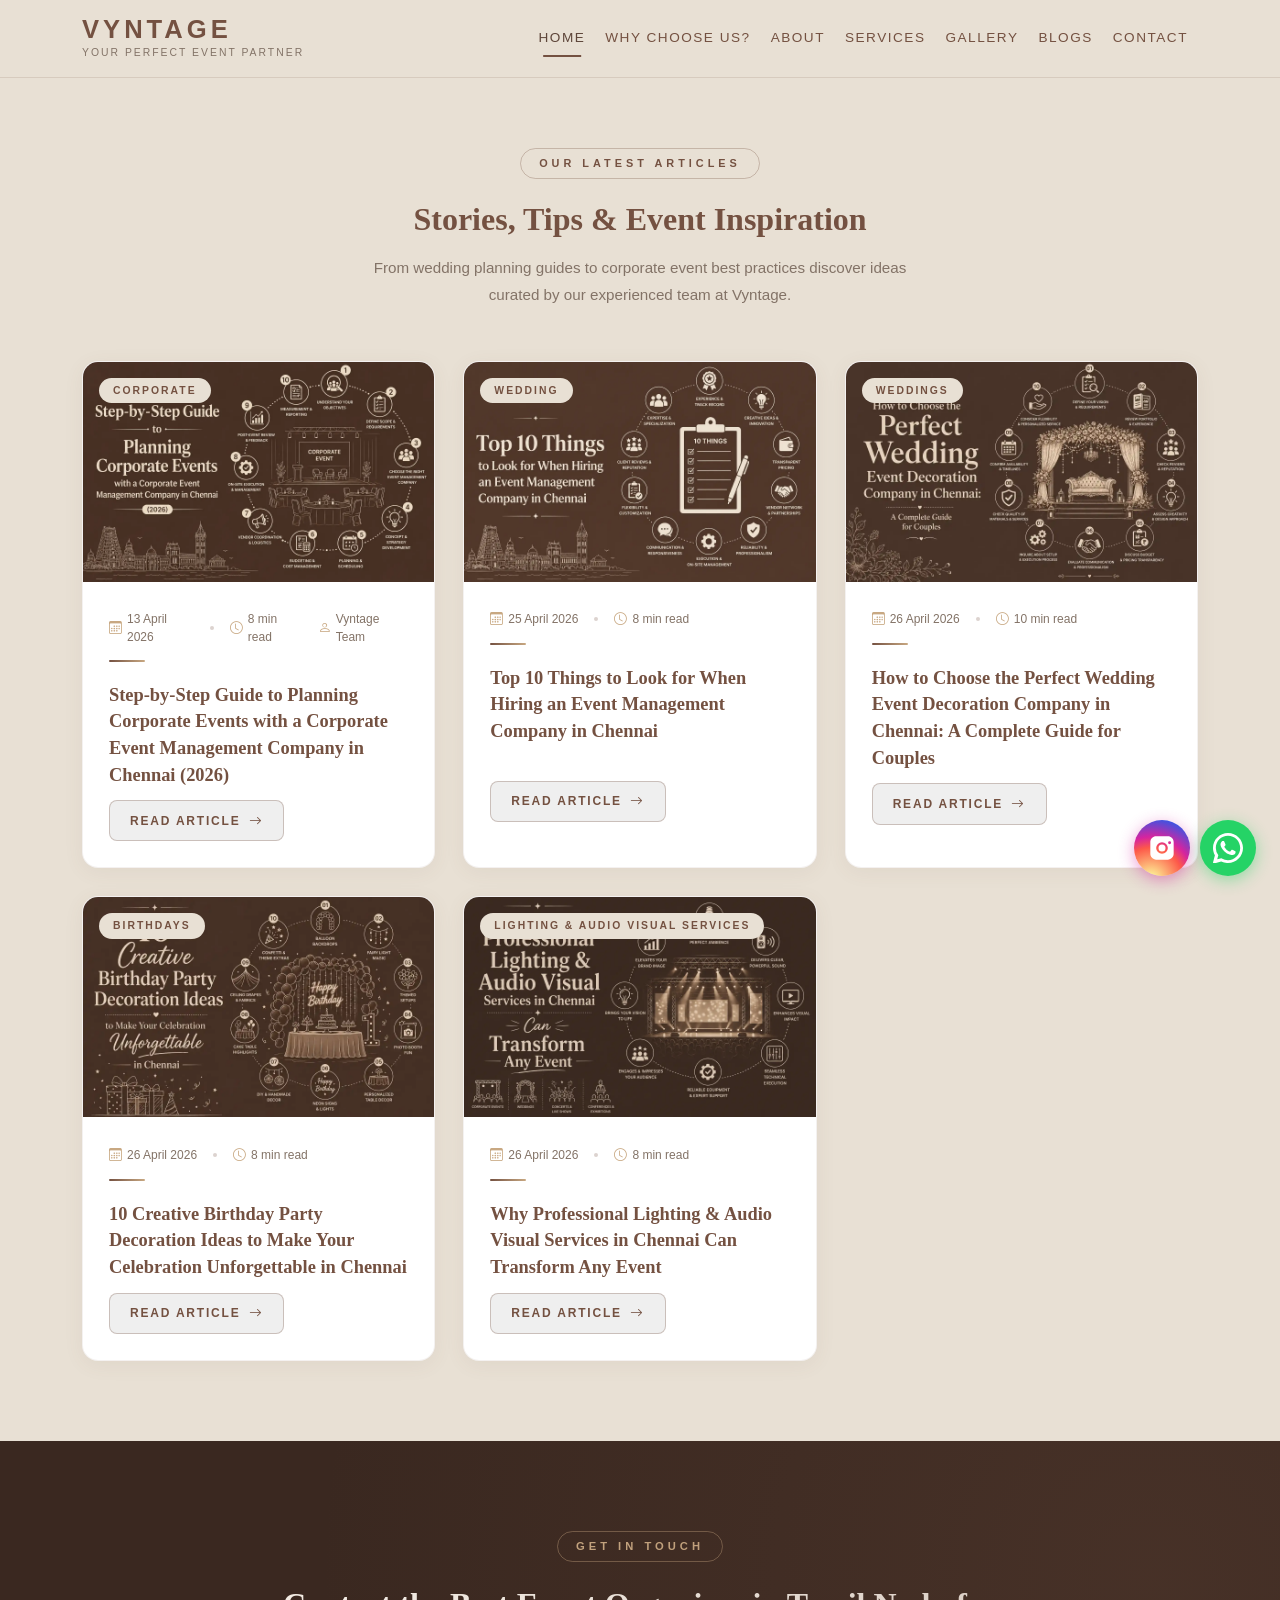
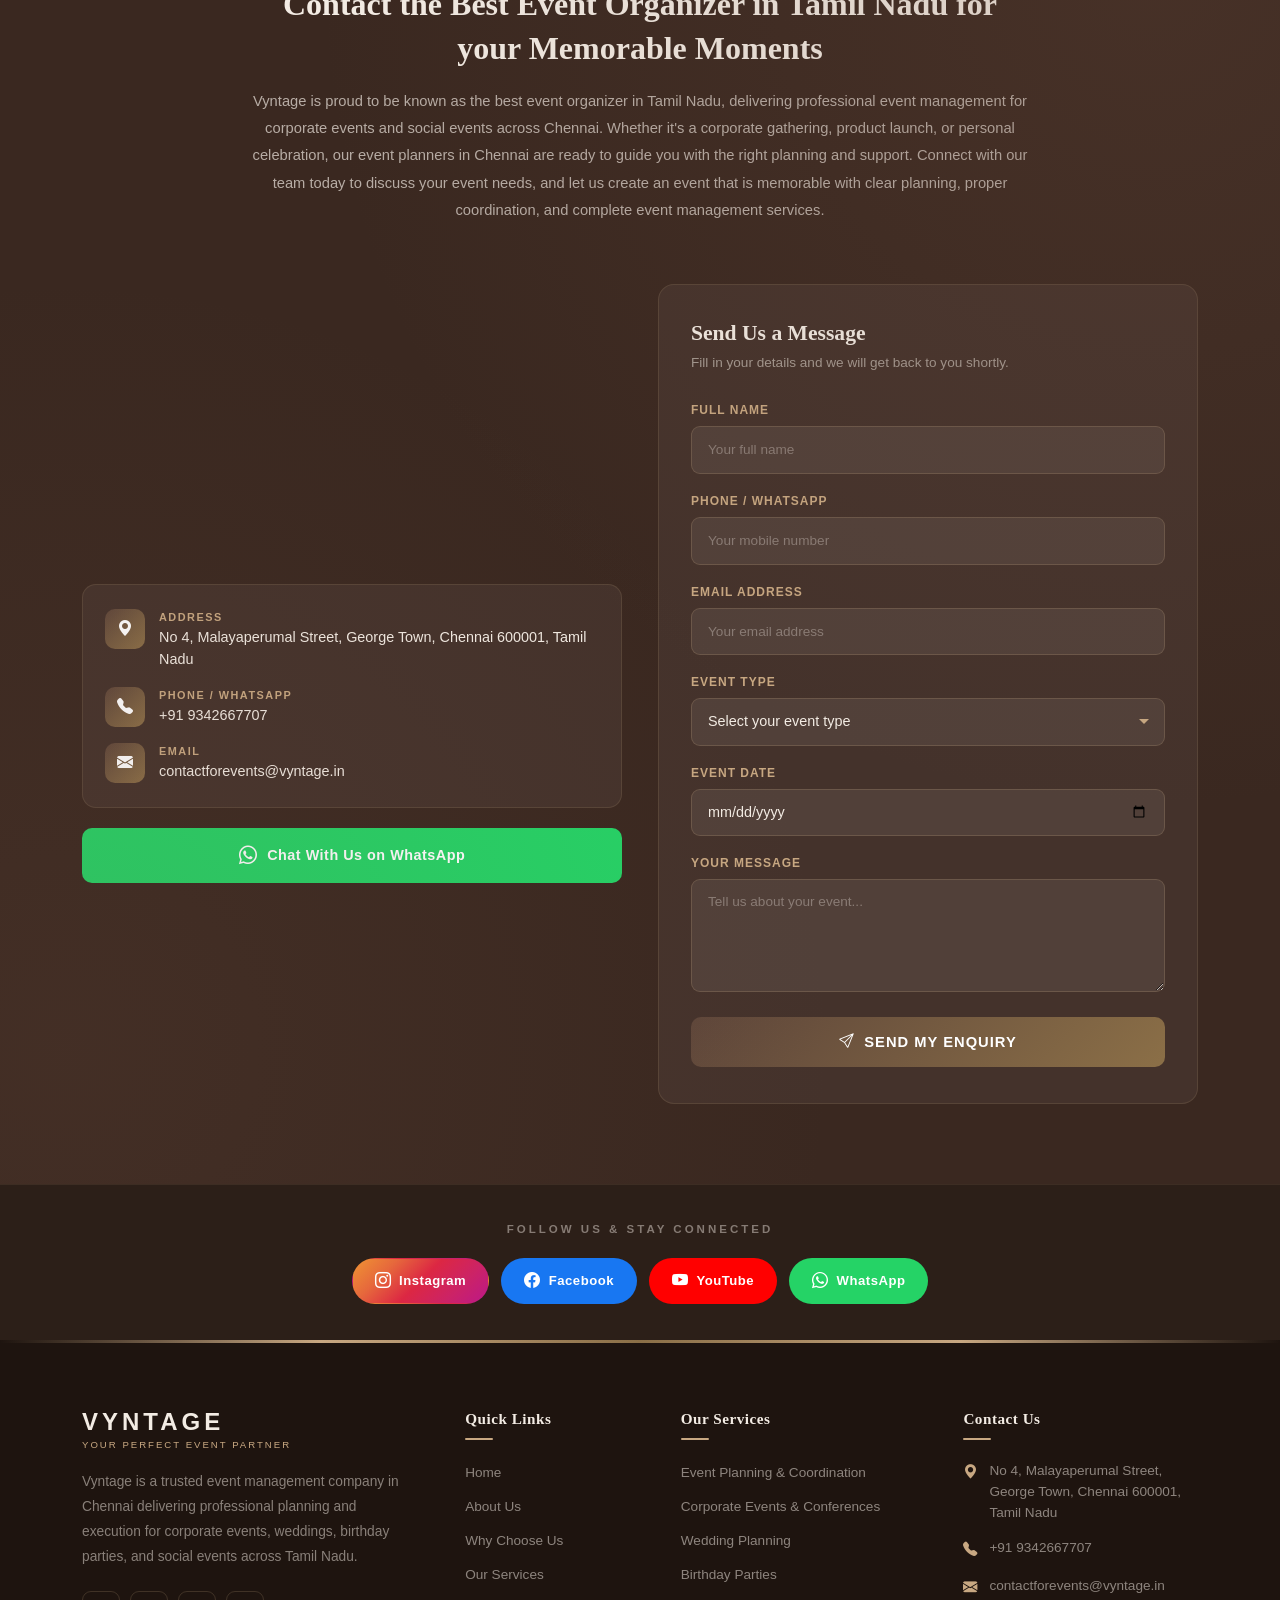
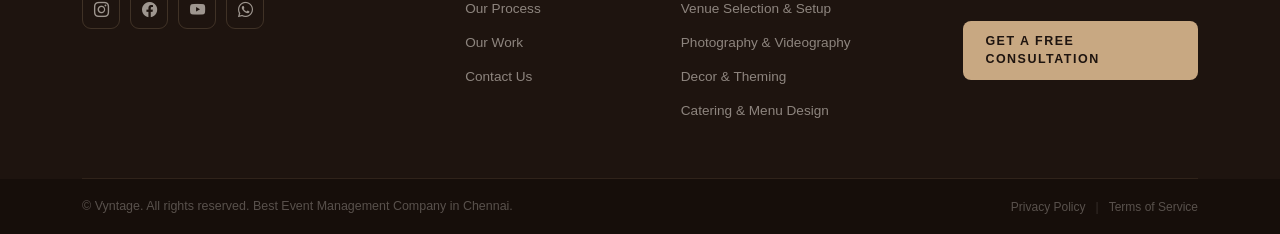
<file: blogs.html>
<!DOCTYPE html>
<html lang="en">
<head>
  <meta charset="UTF-8">
  <meta name="viewport" content="width=device-width, initial-scale=1.0">
  <meta name="description" content="Looking for the best event management company in Chennai? Vyntage delivers stunning corporate, wedding & social events with flawless planning. Get a free quote today!">
  <meta name="keywords" content="Best Event Management Company in Chennai, Best Event Planner in Chennai, Best Corporate Event Planner in Chennai, Best Event Organizer in Chennai, Top Event Management Consultant in Chennai">
  <title>Best Event Management Company in Chennai | Book Your Free Consultation</title>  <link rel="icon" type="image/icon" href="images/favicon.ico">
  <link href="https://cdn.jsdelivr.net/npm/bootstrap@5.3.3/dist/css/bootstrap.min.css" rel="stylesheet">
  <link rel="stylesheet" href="https://cdn.jsdelivr.net/npm/bootstrap-icons@1.11.3/font/bootstrap-icons.min.css">
      <link rel="canonical" href="https://vyntage.in/blogs.html">

  <link rel="stylesheet" href="style.css">
    <script src="https://cdn.jsdelivr.net/npm/bootstrap@5.3.3/dist/js/bootstrap.bundle.min.js"></script>
  <script src="script.js"></script>
</head>
<body>
  <!-- nav bar starts -->

  <nav class="navbar navbar-expand-lg sticky-top">
    <div class="container">
      <a class="navbar-brand" href="index.html">
        <span class="brand-name">VYNTAGE</span>
        <span class="brand-tagline">Your Perfect Event Partner</span>
      </a>
      <button class="navbar-toggler" type="button" data-bs-toggle="collapse" data-bs-target="#navMenu" aria-controls="navMenu" aria-expanded="false" aria-label="Toggle navigation">
        <span class="toggler-icon">
          <span></span>
          <span></span>
          <span></span>
        </span>
      </button>
      <div class="collapse navbar-collapse" id="navMenu">
        <ul class="navbar-nav ms-auto">
          <li class="nav-item"><a class="nav-link active" href="index.html#home">Home</a></li>
          <li class="nav-item"><a class="nav-link" href="index.html#why-choose-us">Why Choose Us?</a></li>
          <li class="nav-item"><a class="nav-link" href="index.html#about">About</a></li>
          <li class="nav-item"><a class="nav-link" href="index.html#services">Services</a></li>
          <li class="nav-item"><a target="_blank" class="nav-link" href="gallery.html">Gallery</a></li>
          <li class="nav-item"><a class="nav-link" href="blogs.html">Blogs</a></li>
          <li class="nav-item"><a class="nav-link" href="#contact">Contact</a></li>
        </ul>
      </div>
    </div>
  </nav>
  <!-- nav bar ends -->

  <!-- Blog Section Starts -->
  <section class="blog-section">
    <div class="container">
 
      <div class="blog-section-header">
        <div class="blog-section-label">Our Latest Articles</div>
        <h2 class="blog-section-title">Stories, Tips & Event Inspiration</h2>
        <p class="blog-section-desc">From wedding planning guides to corporate event best practices discover ideas curated by our experienced team at Vyntage.</p>
      </div>
 
      <!-- Blog Grid -->
      <div class="blog-grid">
 
        <!-- Card 1: Featured -->
         <!-- Article Card Starts -->

        <article class="blog-card">
          <div class="blog-card-img-wrap">
            <img src="blogs/blogs-images/best-corporate-event-management-company-in-chennai.webp" alt="How to Plan the Perfect Wedding in Chennai" class="blog-card-img" loading="lazy">
            <span class="blog-card-category">Corporate</span>
          </div>
          <div class="blog-card-body">
            <div class="blog-card-meta">
              <span><i class="bi bi-calendar3"></i> 13 April 2026</span>
              <div class="blog-meta-dot"></div>
              <span><i class="bi bi-clock"></i> 8 min read</span>
              <span><i class="bi bi-person"></i> Vyntage Team</span>
            </div>
            <div class="blog-card-divider"></div>
            <h3 class="blog-card-title">Step-by-Step Guide to Planning Corporate Events with a Corporate Event Management Company in Chennai (2026)</h3>
            <button class="blog-card-btn" type="button"><a style="text-decoration: none; color: #745141;" target="_blank" href="blogs/step-by-step-guide-for-planning-corporate-event-in-chennai.html">Read Article</a><i class="bi bi-arrow-right"></i></button>
          </div>
        </article>
 
        <article class="blog-card">
          <div class="blog-card-img-wrap">
            <img src="blogs/blogs-images/event-management-company-in-chennai.webp" alt="Top 10 Things to Look for When Hiring an Event Management Company in Chennai" title="Top 10 Things to Look for When Hiring an Event Management Company in Chennai" class="blog-card-img" loading="lazy">
            <span class="blog-card-category">Wedding</span>
          </div>
          <div class="blog-card-body">
            <div class="blog-card-meta">
              <span><i class="bi bi-calendar3"></i> 25 April 2026</span>
              <div class="blog-meta-dot"></div>
              <span><i class="bi bi-clock"></i> 8 min read</span>
            </div>
            <div class="blog-card-divider"></div>
            <h3 class="blog-card-title">Top 10 Things to Look for When Hiring an Event Management Company in Chennai</h3><br>
            <button class="blog-card-btn" type="button"><a style="text-decoration: none; color: #745141;" target="_blank" href="blogs/top-10-things-to-look-for-hiring-event-management-company-in-chennai.html">Read Article</a><i class="bi bi-arrow-right"></i></button>
          </div>
        </article>
 
        <article class="blog-card">
          <div class="blog-card-img-wrap">
            <img src="blogs/blogs-images/wedding-event-decoration-in-chennai.webp" alt="Wedding Event Decoration in Chennai" title="Wedding Event Decoration in Chennai" class="blog-card-img" loading="lazy">
            <span class="blog-card-category">Weddings</span>
          </div>
          <div class="blog-card-body">
            <div class="blog-card-meta">
              <span><i class="bi bi-calendar3"></i> 26 April 2026</span>
              <div class="blog-meta-dot"></div>
              <span><i class="bi bi-clock"></i> 10 min read</span>
            </div>
            <div class="blog-card-divider"></div>
            <h3 class="blog-card-title">How to Choose the Perfect Wedding Event Decoration Company in Chennai: A Complete Guide for Couples</h3>
            <button class="blog-card-btn" type="button"><a style="text-decoration: none; color: #745141;" target="_blank" href="blogs/how-to-choose-perfect-wedding-event-decoration-company-in-chennai.html">Read Article</a><i class="bi bi-arrow-right"></i></button>
          </div>
        </article>
 
       <article class="blog-card">
          <div class="blog-card-img-wrap">
            <img src="blogs/blogs-images/birthday-event-management-in-chennai.webp" alt="Venue Selection Guide Chennai" class="blog-card-img" loading="lazy">
            <span class="blog-card-category">Birthdays</span>
          </div>
          <div class="blog-card-body">
            <div class="blog-card-meta">
              <span><i class="bi bi-calendar3"></i> 26 April 2026</span>
              <div class="blog-meta-dot"></div>
              <span><i class="bi bi-clock"></i> 8 min read</span>
            </div>
            <div class="blog-card-divider"></div>
            <h3 class="blog-card-title">10 Creative Birthday Party Decoration Ideas to Make Your Celebration Unforgettable in Chennai</h3>
            <button class="blog-card-btn" type="button"><a style="text-decoration: none; color: #745141;" target="_blank" href="blogs/10-creative-birthday-party-decoration-ideas.html">Read Article</a><i class="bi bi-arrow-right"></i></button>
          </div>
        </article>
 
        <article class="blog-card">
          <div class="blog-card-img-wrap">
            <img src="blogs/blogs-images/lighting-and-audio-visual-services-in-chennai.webp" alt="Lighting and Audio Visual services in Chennai" title="Lighting and Audio Visual services in Chennai" class="blog-card-img" loading="lazy">
            <span class="blog-card-category">Lighting & Audio Visual Services</span>
          </div>
          <div class="blog-card-body">
            <div class="blog-card-meta">
              <span><i class="bi bi-calendar3"></i> 26 April 2026</span>
              <div class="blog-meta-dot"></div>
              <span><i class="bi bi-clock"></i> 8 min read</span>
            </div>
            <div class="blog-card-divider"></div>
            <h3 class="blog-card-title">Why Professional Lighting & Audio Visual Services in Chennai Can Transform Any Event</h3>
            <button class="blog-card-btn" type="button"><a style="text-decoration: none; color: #745141;" target="_blank" href="blogs/why-professional-lighting-audio-visual-services-in-chennai-can-transform-any-event.html">Read Article</a><i class="bi bi-arrow-right"></i></button>
          </div>
        </article>
        <!-- Article Card Ends -->
 
      </div>
 
    </div>
  </section>
  <!-- Blog Section Ends-->

  <!-- Contact Us Section Starts -->
 <section class="contact-section" id="contact">
  <div class="container">
 
    <!-- Header -->
    <div class="contact-header">
      <div class="contact-label">Get In Touch</div>
      <h2 class="contact-heading">Contact the Best Event Organizer in Tamil Nadu for your Memorable Moments</h2>
      <p class="contact-subtext">
        Vyntage is proud to be known as the best event organizer in Tamil Nadu, delivering professional event management for corporate events and social events across Chennai. Whether it's a corporate gathering, product launch, or personal celebration, our event planners in Chennai are ready to guide you with the right planning and support. Connect with our team today to discuss your event needs, and let us create an event that is memorable with clear planning, proper coordination, and complete event management services.
      </p>
    </div>
 
    <!-- Map + Form Row -->
    <div class="contact-row">
 
      <!-- Left: Map -->
      <div class="contact-map-wrap">
        <!--
          REPLACE THE IFRAME BELOW WITH YOUR GOOGLE MAPS EMBED:
          1. Go to Google Maps → search your business location
          2. Click Share → Embed a map → Copy HTML
          3. Replace the entire <iframe> tag below with your copied embed code
          4. Add class="contact-map" to the iframe element
        -->
        <iframe
          class="contact-map"
          src="https://www.google.com/maps/embed?pb=!1m18!1m12!1m3!1d3886.1232421068344!2d80.28155007484352!3d13.091374987235106!2m3!1f0!2f0!3f0!3m2!1i1024!2i768!4f13.1!3m3!1m2!1s0x3a526f9fdef902bd%3A0x13553ba6324e03a1!2sVyntage%20Events%20%26%20Productions!5e0!3m2!1sen!2sin!4v1777352534382!5m2!1sen!2sin"
          allowfullscreen=""
          loading="lazy"
          referrerpolicy="no-referrer-when-downgrade"
          title="Vyntage Event Management Chennai Location">
        </iframe>
 
        <!-- Contact Info below map -->
        <div class="contact-info-strip">
 
          <div class="contact-info-item">
            <div class="contact-info-icon"><i class="bi bi-geo-alt-fill"></i></div>
            <div class="contact-info-text">
              <span class="info-label">Address</span>
              <!--  REPLACE with your actual address -->
              <span class="info-value">No 4, Malayaperumal Street, George Town, Chennai 600001, Tamil Nadu</span>
            </div>
          </div>
 
          <div class="contact-info-item">
            <div class="contact-info-icon"><i class="bi bi-telephone-fill"></i></div>
            <div class="contact-info-text">
              <span class="info-label">Phone / WhatsApp</span>
              <!-- REPLACE with your actual phone number -->
              <a class="info-value info-link" href="tel:+919342667707">+91 9342667707</a>
            </div>
          </div>
 
          <div class="contact-info-item">
            <div class="contact-info-icon"><i class="bi bi-envelope-fill"></i></div>
            <div class="contact-info-text">
              <span class="info-label">Email</span>
              <!-- REPLACE with your actual email -->
              <a class="info-value info-link" href="mailto:contactforevents@vyntage.in">contactforevents@vyntage.in</a>
            </div>
          </div>
 
        </div>
 
        <!-- CTA Button -->
        <a href="https://wa.me/919342667707" target="_blank" rel="noopener noreferrer" class="contact-cta-btn">
          <!-- REPLACE the href above with your actual WhatsApp link: https://wa.me/91XXXXXXXXXX -->
          <i class="bi bi-whatsapp"></i> Chat With Us on WhatsApp
        </a>
 
      </div>
      <!-- end left -->
 
      <!-- Right: Contact Form -->
      <div class="contact-form-wrap">
        <h3 class="contact-form-title">Send Us a Message</h3>
        <p class="contact-form-sub">Fill in your details and we will get back to you shortly.</p>
 
        <form id="contactForm" class="contact-form">
 
          <div class="cf-group">
            <label class="cf-label" for="cf-name">Full Name</label>
            <input type="text" id="cf-name" class="cf-input" placeholder="Your full name" required>
          </div>
 
          <div class="cf-group">
            <label class="cf-label" for="cf-phone">Phone / WhatsApp</label>
            <input type="tel" id="cf-phone" class="cf-input" placeholder="Your mobile number" required>
          </div>
 
          <div class="cf-group">
            <label class="cf-label" for="cf-email">Email Address</label>
            <input type="email" id="cf-email" class="cf-input" placeholder="Your email address" required>
          </div>
 
          <div class="cf-group">
            <label class="cf-label" for="cf-event">Event Type</label>
            <select id="cf-event" class="cf-input cf-select" required>
              <option value="" disabled selected>Select your event type</option>
              <option value="Wedding">Wedding</option>
              <option value="Corporate Event">Corporate Event</option>
              <option value="Birthday Party">Birthday Party</option>
              <option value="Reception">Reception</option>
              <option value="Conference / Seminar">Conference / Seminar</option>
              <option value="Social Gathering">Social Gathering</option>
              <option value="Other">Other</option>
            </select>
          </div>
 
          <div class="cf-group">
            <label class="cf-label" for="cf-date">Event Date</label>
            <input type="date" id="cf-date" class="cf-input" required>
          </div>
 
          <div class="cf-group">
            <label class="cf-label" for="cf-message">Your Message</label>
            <textarea id="cf-message" class="cf-input cf-textarea" placeholder="Tell us about your event..." rows="4"></textarea>
          </div>
 
          <a href="mailto:contactforevents@vyntage.in" style="text-decoration: none;"><button type="submit" class="cf-submit-btn">
            <i class="bi bi-send"></i> Send My Enquiry
          </button></a>
 
          <p class="cf-success" id="cfSuccess">Thank you! We will contact you shortly.</p>
 
        </form>
      </div>
      <!-- end right -->
 
    </div>
    <!-- end contact row -->
 
  </div>
</section>
<!-- Contact Us Section Ends -->
 
<!-- Social Media Section Starts-->
<section class="social-section">
  <div class="container">
    <p class="social-heading">Follow Us & Stay Connected</p>
    <div class="social-links">
 
      <!-- REPLACE each href with your actual social media profile URL -->
 
      <a href="https://www.instagram.com/vyntage_productions/" target="_blank" rel="noopener noreferrer" class="social-link social-link--instagram" aria-label="Vyntage on Instagram">
        <i class="bi bi-instagram"></i>
        <span>Instagram</span>
      </a>
 
      <a href="https://www.facebook.com/share/1AphqnE2KN/" target="_blank" rel="noopener noreferrer" class="social-link social-link--facebook" aria-label="Vyntage on Facebook">
        <i class="bi bi-facebook"></i>
        <span>Facebook</span>
      </a>
 
      <a href="https://www.youtube.com/@Vyntageproductions" target="_blank" rel="noopener noreferrer" class="social-link social-link--youtube" aria-label="Vyntage on YouTube">
        <i class="bi bi-youtube"></i>
        <span>YouTube</span>
      </a>
 
      <a href="https://wa.me/919342667707" target="_blank" rel="noopener noreferrer" class="social-link social-link--whatsapp" aria-label="Vyntage on WhatsApp">
        <!-- REPLACE href with your WhatsApp link -->
        <i class="bi bi-whatsapp"></i>
        <span>WhatsApp</span>
      </a>
 
    </div>
  </div>
</section>
<!-- Social Media Section Ends-->

<!-- Footer section starts -->
<footer class="footer">
  <div class="container">
 
    <div class="footer-grid">
 
      <!-- Col 1: Brand -->
      <div class="footer-brand-col">
        <a href="#home" class="footer-brand">
          <span class="footer-brand-name">VYNTAGE</span>
          <span class="footer-brand-tag">Your Perfect Event Partner</span>
        </a>
        <p class="footer-brand-desc">
          Vyntage is a trusted event management company in Chennai delivering professional planning and execution for corporate events, weddings, birthday parties, and social events across Tamil Nadu.
        </p>
        <div class="footer-social">
          <!-- REPLACE each href with your actual social media URL -->
          <a href="https://www.instagram.com/vyntage_productions/" target="_blank" rel="noopener noreferrer" class="footer-social-icon" aria-label="Instagram">
            <i class="bi bi-instagram"></i>
          </a>
          <a href="https://www.facebook.com/share/1AphqnE2KN/" target="_blank" rel="noopener noreferrer" class="footer-social-icon" aria-label="Facebook">
            <i class="bi bi-facebook"></i>
          </a>
          <a href="https://www.youtube.com/@Vyntageproductions" target="_blank" rel="noopener noreferrer" class="footer-social-icon" aria-label="YouTube">
            <i class="bi bi-youtube"></i>
          </a>
          <a href="https://wa.me/919342667707" target="_blank" rel="noopener noreferrer" class="footer-social-icon" aria-label="WhatsApp">
            <!-- REPLACE href with your WhatsApp link -->
            <i class="bi bi-whatsapp"></i>
          </a>
        </div>
      </div>
 
      <!-- Col 2: Quick Links -->
      <div class="footer-col">
        <h4 class="footer-col-title">Quick Links</h4>
        <ul class="footer-links">
          <li><a href="#home">Home</a></li>
          <li><a href="#about">About Us</a></li>
          <li><a href="#why-choose-us">Why Choose Us</a></li>
          <li><a href="#services">Our Services</a></li>
          <li><a href="#process">Our Process</a></li>
          <li><a href="#gallery">Our Work</a></li>
          <li><a href="#contact">Contact Us</a></li>
        </ul>
      </div>
 
      <!-- Col 3: Services -->
      <div class="footer-col">
        <h4 class="footer-col-title">Our Services</h4>
        <ul class="footer-links">
          <li><a href="#services">Event Planning & Coordination</a></li>
          <li><a href="#services">Corporate Events & Conferences</a></li>
          <li><a href="#services">Wedding Planning</a></li>
          <li><a href="#services">Birthday Parties</a></li>
          <li><a href="#services">Venue Selection & Setup</a></li>
          <li><a href="#services">Photography & Videography</a></li>
          <li><a href="#services">Decor & Theming</a></li>
          <li><a href="#services">Catering & Menu Design</a></li>
        </ul>
      </div>
 
      <!-- Col 4: Contact -->
      <div class="footer-col">
        <h4 class="footer-col-title">Contact Us</h4>
        <ul class="footer-contact-list">
          <li>
            <i class="bi bi-geo-alt-fill"></i>
            <!-- REPLACE with your actual address -->
            <span>No 4, Malayaperumal Street, George Town, Chennai 600001, Tamil Nadu</span>
          </li>
          <li>
            <i class="bi bi-telephone-fill"></i>
            <!-- REPLACE with your actual phone -->
            <a href="tel:+919342667707">+91 9342667707</a>
          </li>
          <li>
            <i class="bi bi-envelope-fill"></i>
            <!-- REPLACE with your actual email -->
            <a href="mailto:contactforevents@vyntage.in">contactforevents@vyntage.in</a>
          </li>
        </ul>
        <a href="tel:+919342667707" class="footer-cta">Get a Free Consultation</a>
      </div>
 
    </div>
 
  </div>
 
  <!-- Bottom Bar -->
  <div class="footer-bottom">
    <div class="container">
      <div class="footer-bottom-inner">
        <p class="footer-copy">
          &copy; <span id="footerYear"></span> Vyntage. All rights reserved. Best Event Management Company in Chennai.
        </p>
        <div class="footer-bottom-links">
          <!-- Add links to your privacy/terms pages if you have them -->
          <a href="#">Privacy Policy</a>
          <span class="footer-bottom-divider">|</span>
          <a href="#">Terms of Service</a>
        </div>
      </div>
    </div>
  </div>
 
</footer>
<!-- Footer Section Ends -->
   <script src="https://cdn.jsdelivr.net/npm/bootstrap@5.3.3/dist/js/bootstrap.bundle.min.js"></script>
  <script src="script.js"></script>

    <!-- Instagram Sticky Button -->
<a href="https://www.instagram.com/vyntage_productions/" class="instagram-sticky" target="_blank" rel="noopener noreferrer" aria-label="Visit Instagram">
  <svg viewBox="0 0 24 24">
    <path fill="#fff" d="M7 2C4.243 2 2 4.243 2 7v10c0 2.757 
    2.243 5 5 5h10c2.757 0 5-2.243 
    5-5V7c0-2.757-2.243-5-5-5H7zm5 
    5a5 5 0 110 10 5 5 0 
    010-10zm6.5-.75a1.25 1.25 0 
    110 2.5 1.25 1.25 0 
    010-2.5zM12 9a3 3 0 100 
    6 3 3 0 000-6z"/>
  </svg>
</a>

  <!-- WhatsApp Sticky Button -->
   <a href="https://wa.me/919342667707"
  class="whatsapp-sticky"
  target="_blank"
  rel="noopener noreferrer"
  aria-label="Chat on WhatsApp"
>
  <svg viewBox="0 0 24 24" xmlns="http://www.w3.org/2000/svg">
    <path d="M17.472 14.382c-.297-.149-1.758-.867-2.03-.967-.273-.099-.471-.148-.67.15-.197.297-.767.966-.94 1.164-.173.199-.347.223-.644.075-.297-.15-1.255-.463-2.39-1.475-.883-.788-1.48-1.761-1.653-2.059-.173-.297-.018-.458.13-.606.134-.133.298-.347.446-.52.149-.174.198-.298.298-.497.099-.198.05-.371-.025-.52-.075-.149-.669-1.612-.916-2.207-.242-.579-.487-.5-.669-.51-.173-.008-.371-.01-.57-.01-.198 0-.52.074-.792.372-.272.297-1.04 1.016-1.04 2.479 0 1.462 1.065 2.875 1.213 3.074.149.198 2.096 3.2 5.077 4.487.709.306 1.262.489 1.694.625.712.227 1.36.195 1.871.118.571-.085 1.758-.719 2.006-1.413.248-.694.248-1.289.173-1.413-.074-.124-.272-.198-.57-.347z"/>
    <path d="M12 0C5.373 0 0 5.373 0 12c0 2.127.558 4.126 1.532 5.861L.057 23.428a.75.75 0 0 0 .921.921l5.567-1.475A11.943 11.943 0 0 0 12 24c6.627 0 12-5.373 12-12S18.627 0 12 0zm0 21.75a9.725 9.725 0 0 1-4.953-1.355l-.355-.211-3.305.875.876-3.305-.211-.355A9.718 9.718 0 0 1 2.25 12C2.25 6.615 6.615 2.25 12 2.25S21.75 6.615 21.75 12 17.385 21.75 12 21.75z"/>
  </svg>
</a>
</body>
</html>
</file>
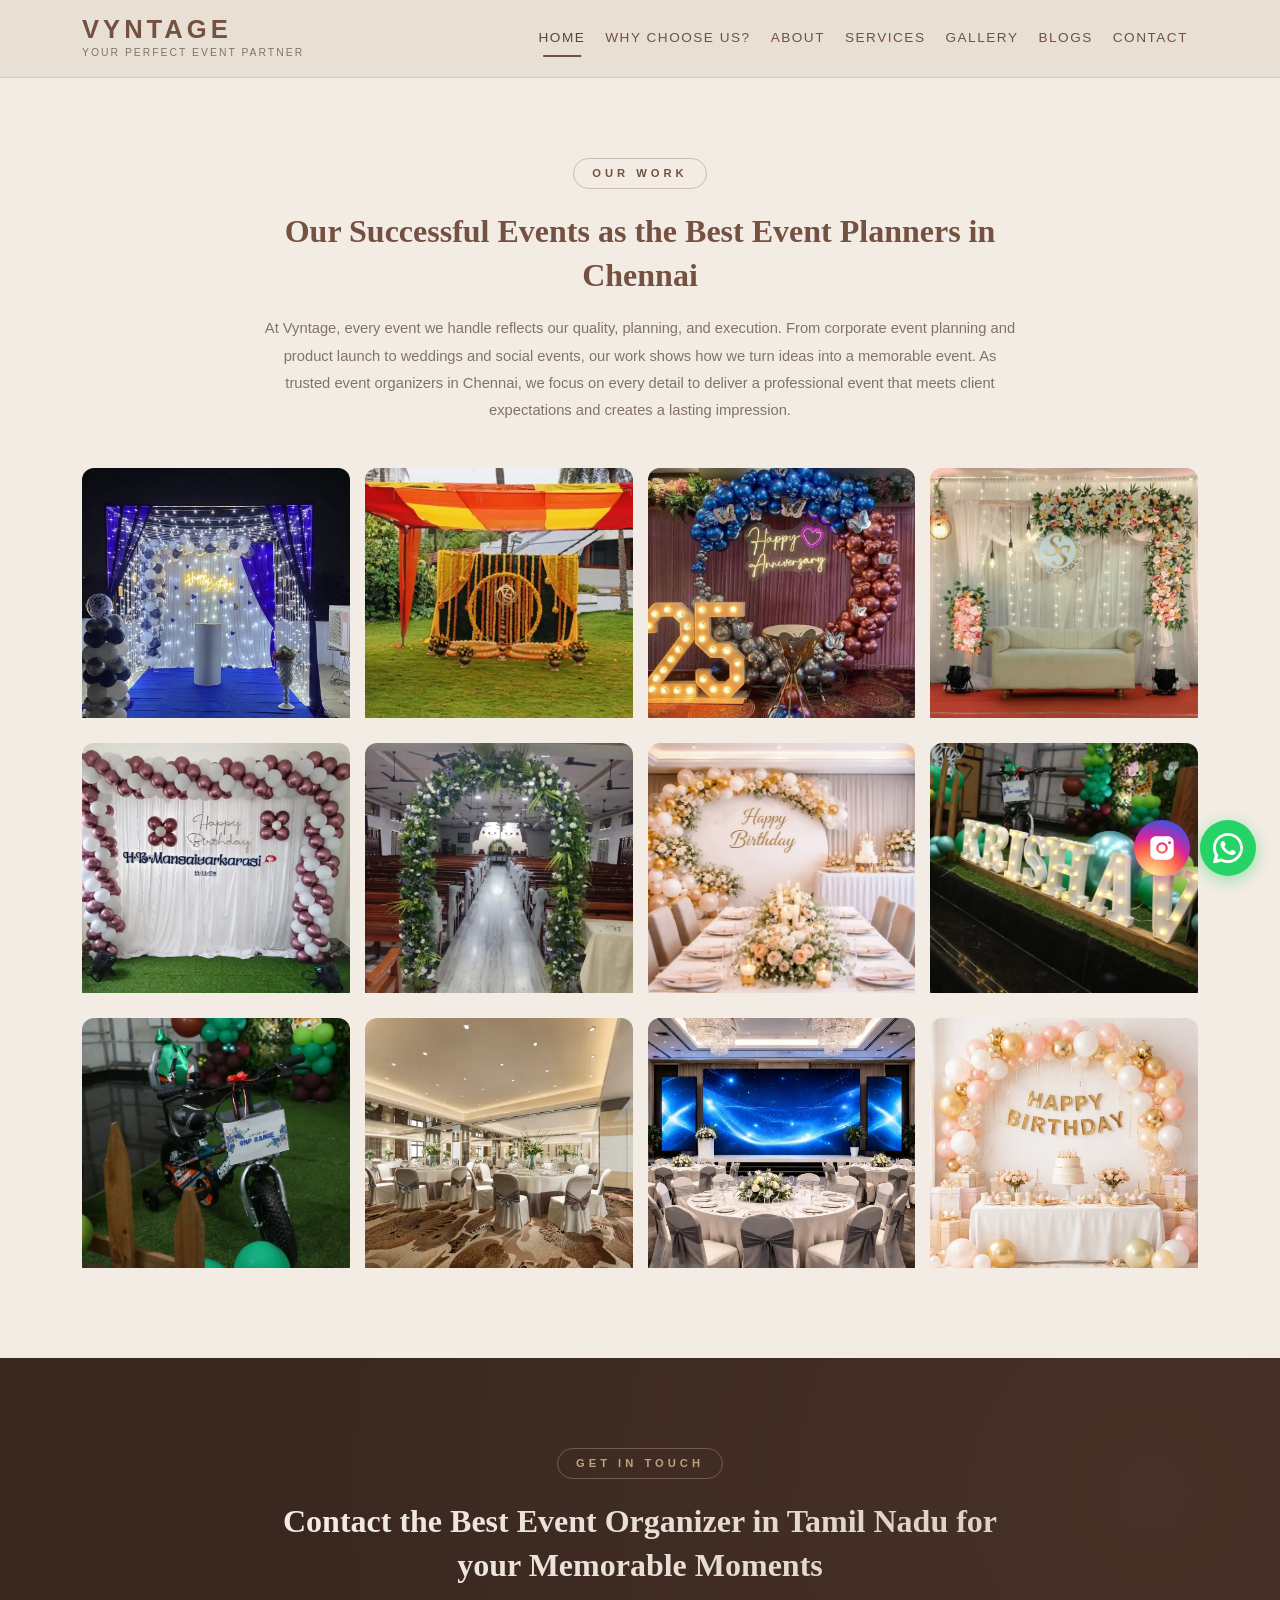
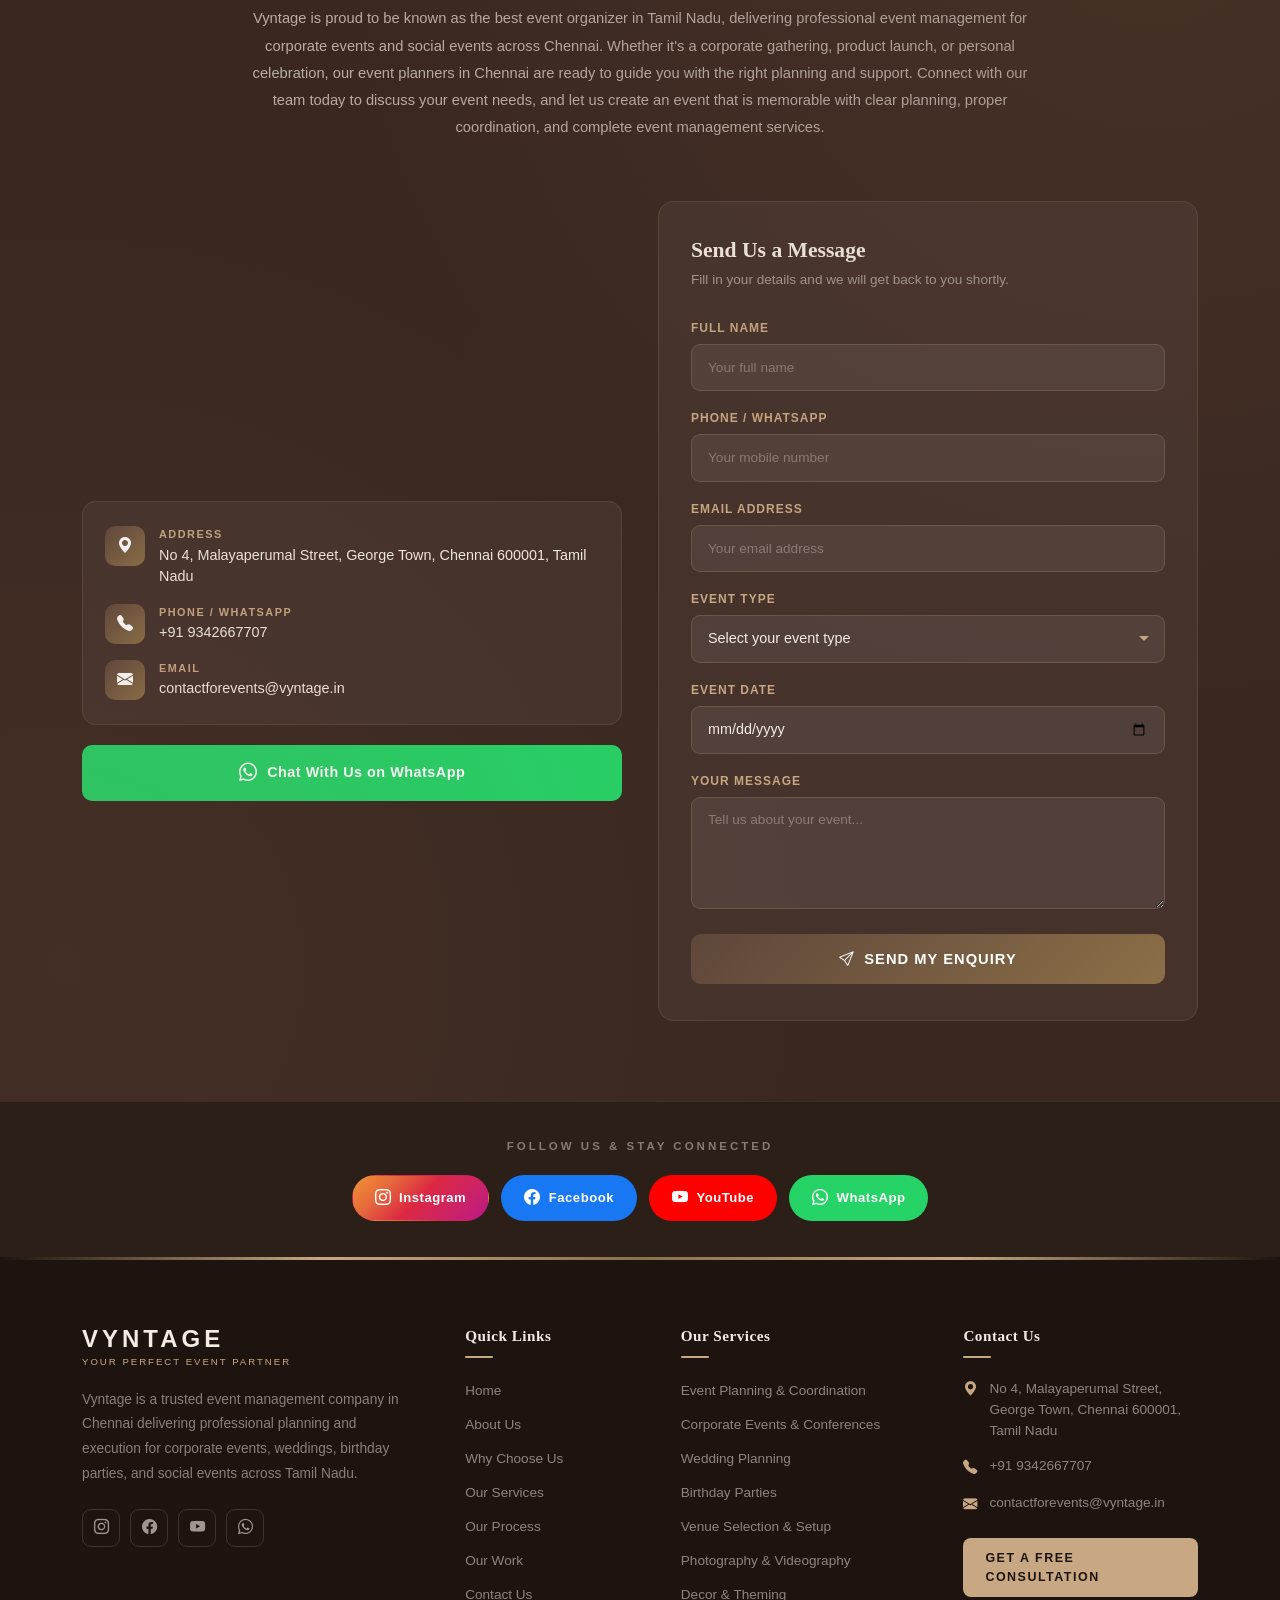
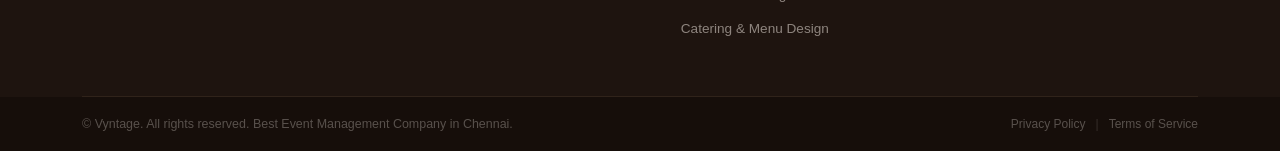
<file: gallery.html>
<!DOCTYPE html>
<html lang="en">
<head>
  <meta charset="UTF-8">
  <meta name="viewport" content="width=device-width, initial-scale=1.0">
  <meta name="description" content="Looking for the best event management company in Chennai? Vyntage delivers stunning corporate, wedding & social events with flawless planning. Get a free quote today!">
  <meta name="keywords" content="Best Event Management Company in Chennai, Best Event Planner in Chennai, Best Corporate Event Planner in Chennai, Best Event Organizer in Chennai, Top Event Management Consultant in Chennai">
  <title>Best Event Management Company in Chennai | Book Your Free Consultation</title>  <link rel="icon" type="image/icon" href="images/favicon.ico">
  <link href="https://cdn.jsdelivr.net/npm/bootstrap@5.3.3/dist/css/bootstrap.min.css" rel="stylesheet">
  <link rel="stylesheet" href="https://cdn.jsdelivr.net/npm/bootstrap-icons@1.11.3/font/bootstrap-icons.min.css">
    <link rel="canonical" href="https://vyntage.in/gallery.html">


  <link rel="stylesheet" href="style.css">
</head>
<body>
  <!-- nav bar starts -->

  <nav class="navbar navbar-expand-lg sticky-top">
    <div class="container">
      <a class="navbar-brand" href="index.html">
        <span class="brand-name">VYNTAGE</span>
        <span class="brand-tagline">Your Perfect Event Partner</span>
      </a>
      <button class="navbar-toggler" type="button" data-bs-toggle="collapse" data-bs-target="#navMenu" aria-controls="navMenu" aria-expanded="false" aria-label="Toggle navigation">
        <span class="toggler-icon">
          <span></span>
          <span></span>
          <span></span>
        </span>
      </button>
      <div class="collapse navbar-collapse" id="navMenu">
        <ul class="navbar-nav ms-auto">
          <li class="nav-item"><a class="nav-link active" href="index.html#home">Home</a></li>
          <li class="nav-item"><a class="nav-link" href="index.html#why-choose-us">Why Choose Us?</a></li>
          <li class="nav-item"><a class="nav-link" href="index.html#about">About</a></li>
          <li class="nav-item"><a class="nav-link" href="index.html#services">Services</a></li>
          <li class="nav-item"><a class="nav-link" href="gallery.html">Gallery</a></li>
          <li class="nav-item"><a class="nav-link" target="_blank" href="blogs.html">Blogs</a></li>
          <li class="nav-item"><a class="nav-link" href="#contact">Contact</a></li>
        </ul>
      </div>
    </div>
  </nav>
  <!-- nav bar ends -->

  <!-- Gallery Section Starts -->
   <section class="gallery-page">
      <div class="container">
 
    <!-- Header -->
    <div class="gallery-header">
      <div class="gallery-label">Our Work</div>
      <h2 class="gallery-heading">Our Successful Events as the Best Event Planners in Chennai</h2>
      <p class="gallery-subtext">
        At Vyntage, every event we handle reflects our quality, planning, and execution. From corporate event planning and product launch to weddings and social events, our work shows how we turn ideas into a memorable event. As trusted event organizers in Chennai, we focus on every detail to deliver a professional event that meets client expectations and creates a lasting impression.
      </p>
    </div>
 </div>

  <div class="container">
    <!-- Grid -->
    <div class="gallery-grid">

      <!-- 1 -->
      <div class="gallery-item" data-category="wedding">
        <img src="gallery/birthday-planner-in-chennai.webp" alt="Birthday Planner in Chennai" title="Birthday Planner in Chennai">
        <div class="gallery-overlay">Birthday Event</div>
      </div>

      <!-- 2 -->
      <div class="gallery-item" data-category="corporate">
        <img src="gallery/top-event-planners-in-chennai.webp" alt="Top Event Planners in Chennai" title="Top Event Planners in Chennai">
        <div class="gallery-overlay">Wedding Event</div>
      </div>

      <!-- 3 -->
      <div class="gallery-item" data-category="wedding">
        <img src="gallery/best-event-management-company-in-chennai.webp" alt="Best Event Management Company in Chennai" title="Best Event Management Company in Chennai">
        <div class="gallery-overlay">Birthday Event</div>
      </div>

      <!-- 4 -->
      <div class="gallery-item" data-category="birthday">
        <img src="gallery/event-planners-in-chennai.webp" alt="Wedding Event Planners in Chennai" title="Wedding Event Planners in Chennai">
        <div class="gallery-overlay">Wedding Event</div>
      </div>

      <!-- 5 -->
      <div class="gallery-item" data-category="corporate">
        <img src="gallery/brithday-event-planner-in-chennai.webp" alt="Birthday Event Planner in Chennai" title="Birthday Event Planner in Chennai">
        <div class="gallery-overlay">Birtday Event</div>
      </div>

      <!-- 6 -->
      <div class="gallery-item" data-category="birthday">
        <img src="gallery/wedding-event-management-in-chennai.webp" alt="Wedding Event Management in Chennai" title="Wedding Event Management in Chennai">
        <div class="gallery-overlay">Wedding Event</div>
      </div>

      <!-- 7 -->
      <div class="gallery-item" data-category="wedding">
        <img src="gallery/leading-event-organizer-in-chennai.webp" alt="Leading Event Organizer in Chennai" title="Leading Event Organizer in Chennai">
        <div class="gallery-overlay">Birthday Event</div>
      </div>

      <!-- 8 -->
      <div class="gallery-item" data-category="corporate">
        <img src="gallery/birthday-event-decoration-in-chennai.webp" alt="Birthday Event Decoration in Chennai" title="Birthday Event Decoration in Chennai">
        <div class="gallery-overlay">Birthday Event</div>
      </div>

      <!-- 9 -->
      <div class="gallery-item" data-category="birthday">
        <img src="gallery/birthday-event-organizing-in-chennai.webp" alt="Birthday Event Organizing in Chennai" title="Birthday Event Organizing in Chennai">
        <div class="gallery-overlay">Birthday Event</div>
      </div>

      <!-- 10 -->
      <div class="gallery-item" data-category="wedding">
        <img src="gallery/corporate-event-management-in-chennai.webp" alt="Corporate Event Management in Chennai" title="Corporate Event Management in Chennai">
        <div class="gallery-overlay">Corporate Event</div>
      </div>

      <!-- 11 -->
      <div class="gallery-item" data-category="corporate">
        <img src="gallery/corporate-event-planners-in-chennai.webp" alt="Corporate Event Planners in Chennai" title="Corporate Event Planners in Chennai">
        <div class="gallery-overlay">Corporate Event</div>
      </div>

      <!-- 12 -->
      <div class="gallery-item" data-category="birthday">
        <img src="gallery/birthday-event-planners.webp">
        <div class="gallery-overlay">Birthday Event</div>
      </div>

    </div>
  </div>
</section>
<!-- Gallery Section Ends -->

  <!-- Contact Us Section Starts -->
 <section class="contact-section" id="contact">
  <div class="container">
 
    <!-- Header -->
    <div class="contact-header">
      <div class="contact-label">Get In Touch</div>
      <h2 class="contact-heading">Contact the Best Event Organizer in Tamil Nadu for your Memorable Moments</h2>
      <p class="contact-subtext">
        Vyntage is proud to be known as the best event organizer in Tamil Nadu, delivering professional event management for corporate events and social events across Chennai. Whether it's a corporate gathering, product launch, or personal celebration, our event planners in Chennai are ready to guide you with the right planning and support. Connect with our team today to discuss your event needs, and let us create an event that is memorable with clear planning, proper coordination, and complete event management services.
      </p>
    </div>
 
    <!-- Map + Form Row -->
    <div class="contact-row">
 
      <!-- Left: Map -->
      <div class="contact-map-wrap">
        <!--
          REPLACE THE IFRAME BELOW WITH YOUR GOOGLE MAPS EMBED:
          1. Go to Google Maps → search your business location
          2. Click Share → Embed a map → Copy HTML
          3. Replace the entire <iframe> tag below with your copied embed code
          4. Add class="contact-map" to the iframe element
        -->
        <iframe
          class="contact-map"
          src="https://www.google.com/maps/embed?pb=!1m18!1m12!1m3!1d3886.1232421068344!2d80.28155007484352!3d13.091374987235106!2m3!1f0!2f0!3f0!3m2!1i1024!2i768!4f13.1!3m3!1m2!1s0x3a526f9fdef902bd%3A0x13553ba6324e03a1!2sVyntage%20Events%20%26%20Productions!5e0!3m2!1sen!2sin!4v1777352534382!5m2!1sen!2sin"
          allowfullscreen=""
          loading="lazy"
          referrerpolicy="no-referrer-when-downgrade"
          title="Vyntage Event Management Chennai Location">
        </iframe>
 
        <!-- Contact Info below map -->
        <div class="contact-info-strip">
 
          <div class="contact-info-item">
            <div class="contact-info-icon"><i class="bi bi-geo-alt-fill"></i></div>
            <div class="contact-info-text">
              <span class="info-label">Address</span>
              <!--  REPLACE with your actual address -->
              <span class="info-value">No 4, Malayaperumal Street, George Town, Chennai 600001, Tamil Nadu</span>
            </div>
          </div>
 
          <div class="contact-info-item">
            <div class="contact-info-icon"><i class="bi bi-telephone-fill"></i></div>
            <div class="contact-info-text">
              <span class="info-label">Phone / WhatsApp</span>
              <!-- REPLACE with your actual phone number -->
              <a class="info-value info-link" href="tel:+919342667707">+91 9342667707</a>
            </div>
          </div>
 
          <div class="contact-info-item">
            <div class="contact-info-icon"><i class="bi bi-envelope-fill"></i></div>
            <div class="contact-info-text">
              <span class="info-label">Email</span>
              <!-- REPLACE with your actual email -->
              <a class="info-value info-link" href="mailto:contactforevents@vyntage.in">contactforevents@vyntage.in</a>
            </div>
          </div>
 
        </div>
 
        <!-- CTA Button -->
        <a href="https://wa.me/919342667707" target="_blank" rel="noopener noreferrer" class="contact-cta-btn">
          <!-- REPLACE the href above with your actual WhatsApp link: https://wa.me/91XXXXXXXXXX -->
          <i class="bi bi-whatsapp"></i> Chat With Us on WhatsApp
        </a>
 
      </div>
      <!-- end left -->
 
      <!-- Right: Contact Form -->
      <div class="contact-form-wrap">
        <h3 class="contact-form-title">Send Us a Message</h3>
        <p class="contact-form-sub">Fill in your details and we will get back to you shortly.</p>
 
        <form id="contactForm" class="contact-form">
 
          <div class="cf-group">
            <label class="cf-label" for="cf-name">Full Name</label>
            <input type="text" id="cf-name" class="cf-input" placeholder="Your full name" required>
          </div>
 
          <div class="cf-group">
            <label class="cf-label" for="cf-phone">Phone / WhatsApp</label>
            <input type="tel" id="cf-phone" class="cf-input" placeholder="Your mobile number" required>
          </div>
 
          <div class="cf-group">
            <label class="cf-label" for="cf-email">Email Address</label>
            <input type="email" id="cf-email" class="cf-input" placeholder="Your email address" required>
          </div>
 
          <div class="cf-group">
            <label class="cf-label" for="cf-event">Event Type</label>
            <select id="cf-event" class="cf-input cf-select" required>
              <option value="" disabled selected>Select your event type</option>
              <option value="Wedding">Wedding</option>
              <option value="Corporate Event">Corporate Event</option>
              <option value="Birthday Party">Birthday Party</option>
              <option value="Reception">Reception</option>
              <option value="Conference / Seminar">Conference / Seminar</option>
              <option value="Social Gathering">Social Gathering</option>
              <option value="Other">Other</option>
            </select>
          </div>
 
          <div class="cf-group">
            <label class="cf-label" for="cf-date">Event Date</label>
            <input type="date" id="cf-date" class="cf-input" required>
          </div>
 
          <div class="cf-group">
            <label class="cf-label" for="cf-message">Your Message</label>
            <textarea id="cf-message" class="cf-input cf-textarea" placeholder="Tell us about your event..." rows="4"></textarea>
          </div>
 
          <a href="contactforevents@vyntage.in" style="text-decoration: none;"><button type="submit" class="cf-submit-btn">
            <i class="bi bi-send"></i> Send My Enquiry
          </button></a>
 
          <p class="cf-success" id="cfSuccess">Thank you! We will contact you shortly.</p>
 
        </form>
      </div>
      <!-- end right -->
 
    </div>
    <!-- end contact row -->
 
  </div>
</section>
<!-- Contact Us Section Ends -->
 
<!-- Social Media Section Starts-->
<section class="social-section">
  <div class="container">
    <p class="social-heading">Follow Us & Stay Connected</p>
    <div class="social-links">
 
      <!-- REPLACE each href with your actual social media profile URL -->
 
      <a href="https://www.instagram.com/vyntage_productions/" target="_blank" rel="noopener noreferrer" class="social-link social-link--instagram" aria-label="Vyntage on Instagram">
        <i class="bi bi-instagram"></i>
        <span>Instagram</span>
      </a>
 
      <a href="https://www.facebook.com/share/1AphqnE2KN/" target="_blank" rel="noopener noreferrer" class="social-link social-link--facebook" aria-label="Vyntage on Facebook">
        <i class="bi bi-facebook"></i>
        <span>Facebook</span>
      </a>
 
      <a href="https://www.youtube.com/@Vyntageproductions" target="_blank" rel="noopener noreferrer" class="social-link social-link--youtube" aria-label="Vyntage on YouTube">
        <i class="bi bi-youtube"></i>
        <span>YouTube</span>
      </a>
 
      <a href="https://wa.me/919342667707" target="_blank" rel="noopener noreferrer" class="social-link social-link--whatsapp" aria-label="Vyntage on WhatsApp">
        <!-- REPLACE href with your WhatsApp link -->
        <i class="bi bi-whatsapp"></i>
        <span>WhatsApp</span>
      </a>
 
    </div>
  </div>
</section>
<!-- Social Media Section Ends-->

<!-- Footer section starts -->
<footer class="footer">
  <div class="container">
 
    <div class="footer-grid">
 
      <!-- Col 1: Brand -->
      <div class="footer-brand-col">
        <a href="#home" class="footer-brand">
          <span class="footer-brand-name">VYNTAGE</span>
          <span class="footer-brand-tag">Your Perfect Event Partner</span>
        </a>
        <p class="footer-brand-desc">
          Vyntage is a trusted event management company in Chennai delivering professional planning and execution for corporate events, weddings, birthday parties, and social events across Tamil Nadu.
        </p>
        <div class="footer-social">
          <!-- REPLACE each href with your actual social media URL -->
          <a href="https://www.instagram.com/vyntage_productions/" target="_blank" rel="noopener noreferrer" class="footer-social-icon" aria-label="Instagram">
            <i class="bi bi-instagram"></i>
          </a>
          <a href="https://www.facebook.com/share/1AphqnE2KN/" target="_blank" rel="noopener noreferrer" class="footer-social-icon" aria-label="Facebook">
            <i class="bi bi-facebook"></i>
          </a>
          <a href="https://www.youtube.com/@Vyntageproductions" target="_blank" rel="noopener noreferrer" class="footer-social-icon" aria-label="YouTube">
            <i class="bi bi-youtube"></i>
          </a>
          <a href="https://wa.me/919342667707" target="_blank" rel="noopener noreferrer" class="footer-social-icon" aria-label="WhatsApp">
            <!-- REPLACE href with your WhatsApp link -->
            <i class="bi bi-whatsapp"></i>
          </a>
        </div>
      </div>
 
      <!-- Col 2: Quick Links -->
      <div class="footer-col">
        <h4 class="footer-col-title">Quick Links</h4>
        <ul class="footer-links">
          <li><a href="#home">Home</a></li>
          <li><a href="#about">About Us</a></li>
          <li><a href="#why-choose-us">Why Choose Us</a></li>
          <li><a href="#services">Our Services</a></li>
          <li><a href="#process">Our Process</a></li>
          <li><a href="#gallery">Our Work</a></li>
          <li><a href="#contact">Contact Us</a></li>
        </ul>
      </div>
 
      <!-- Col 3: Services -->
      <div class="footer-col">
        <h4 class="footer-col-title">Our Services</h4>
        <ul class="footer-links">
          <li><a href="#services">Event Planning & Coordination</a></li>
          <li><a href="#services">Corporate Events & Conferences</a></li>
          <li><a href="#services">Wedding Planning</a></li>
          <li><a href="#services">Birthday Parties</a></li>
          <li><a href="#services">Venue Selection & Setup</a></li>
          <li><a href="#services">Photography & Videography</a></li>
          <li><a href="#services">Decor & Theming</a></li>
          <li><a href="#services">Catering & Menu Design</a></li>
        </ul>
      </div>
 
      <!-- Col 4: Contact -->
      <div class="footer-col">
        <h4 class="footer-col-title">Contact Us</h4>
        <ul class="footer-contact-list">
          <li>
            <i class="bi bi-geo-alt-fill"></i>
            <!-- REPLACE with your actual address -->
            <span>No 4, Malayaperumal Street, George Town, Chennai 600001, Tamil Nadu</span>
          </li>
          <li>
            <i class="bi bi-telephone-fill"></i>
            <!-- REPLACE with your actual phone -->
            <a href="tel:+919342667707">+91 9342667707</a>
          </li>
          <li>
            <i class="bi bi-envelope-fill"></i>
            <!-- REPLACE with your actual email -->
            <a href="contactforevents@vyntage.in">contactforevents@vyntage.in</a>
          </li>
        </ul>
        <a href="tel:+919342667707" class="footer-cta">Get a Free Consultation</a>
      </div>
 
    </div>
 
  </div>
 
  <!-- Bottom Bar -->
  <div class="footer-bottom">
    <div class="container">
      <div class="footer-bottom-inner">
        <p class="footer-copy">
          &copy; <span id="footerYear"></span> Vyntage. All rights reserved. Best Event Management Company in Chennai.
        </p>
        <div class="footer-bottom-links">
          <!-- Add links to your privacy/terms pages if you have them -->
          <a href="#">Privacy Policy</a>
          <span class="footer-bottom-divider">|</span>
          <a href="#">Terms of Service</a>
        </div>
      </div>
    </div>
  </div>
 
</footer>
<!-- Footer Section Ends -->

  <!-- Instagram Sticky Button -->
<a href="https://www.instagram.com/vyntage_productions/" class="instagram-sticky" target="_blank" rel="noopener noreferrer" aria-label="Visit Instagram">
  <svg viewBox="0 0 24 24">
    <path fill="#fff" d="M7 2C4.243 2 2 4.243 2 7v10c0 2.757 
    2.243 5 5 5h10c2.757 0 5-2.243 
    5-5V7c0-2.757-2.243-5-5-5H7zm5 
    5a5 5 0 110 10 5 5 0 
    010-10zm6.5-.75a1.25 1.25 0 
    110 2.5 1.25 1.25 0 
    010-2.5zM12 9a3 3 0 100 
    6 3 3 0 000-6z"/>
  </svg>
</a>
 <!-- Whatsapp sticky button -->
   <script src="https://cdn.jsdelivr.net/npm/bootstrap@5.3.3/dist/js/bootstrap.bundle.min.js"></script>
  <script src="script.js"></script>
   <a href="https://wa.me/919342667707"
  class="whatsapp-sticky"
  target="_blank"
  rel="noopener noreferrer"
  aria-label="Chat on WhatsApp"
>
  <svg viewBox="0 0 24 24" xmlns="http://www.w3.org/2000/svg">
    <path d="M17.472 14.382c-.297-.149-1.758-.867-2.03-.967-.273-.099-.471-.148-.67.15-.197.297-.767.966-.94 1.164-.173.199-.347.223-.644.075-.297-.15-1.255-.463-2.39-1.475-.883-.788-1.48-1.761-1.653-2.059-.173-.297-.018-.458.13-.606.134-.133.298-.347.446-.52.149-.174.198-.298.298-.497.099-.198.05-.371-.025-.52-.075-.149-.669-1.612-.916-2.207-.242-.579-.487-.5-.669-.51-.173-.008-.371-.01-.57-.01-.198 0-.52.074-.792.372-.272.297-1.04 1.016-1.04 2.479 0 1.462 1.065 2.875 1.213 3.074.149.198 2.096 3.2 5.077 4.487.709.306 1.262.489 1.694.625.712.227 1.36.195 1.871.118.571-.085 1.758-.719 2.006-1.413.248-.694.248-1.289.173-1.413-.074-.124-.272-.198-.57-.347z"/>
    <path d="M12 0C5.373 0 0 5.373 0 12c0 2.127.558 4.126 1.532 5.861L.057 23.428a.75.75 0 0 0 .921.921l5.567-1.475A11.943 11.943 0 0 0 12 24c6.627 0 12-5.373 12-12S18.627 0 12 0zm0 21.75a9.725 9.725 0 0 1-4.953-1.355l-.355-.211-3.305.875.876-3.305-.211-.355A9.718 9.718 0 0 1 2.25 12C2.25 6.615 6.615 2.25 12 2.25S21.75 6.615 21.75 12 17.385 21.75 12 21.75z"/>
  </svg>
</a>
</body>
</html>
</file>
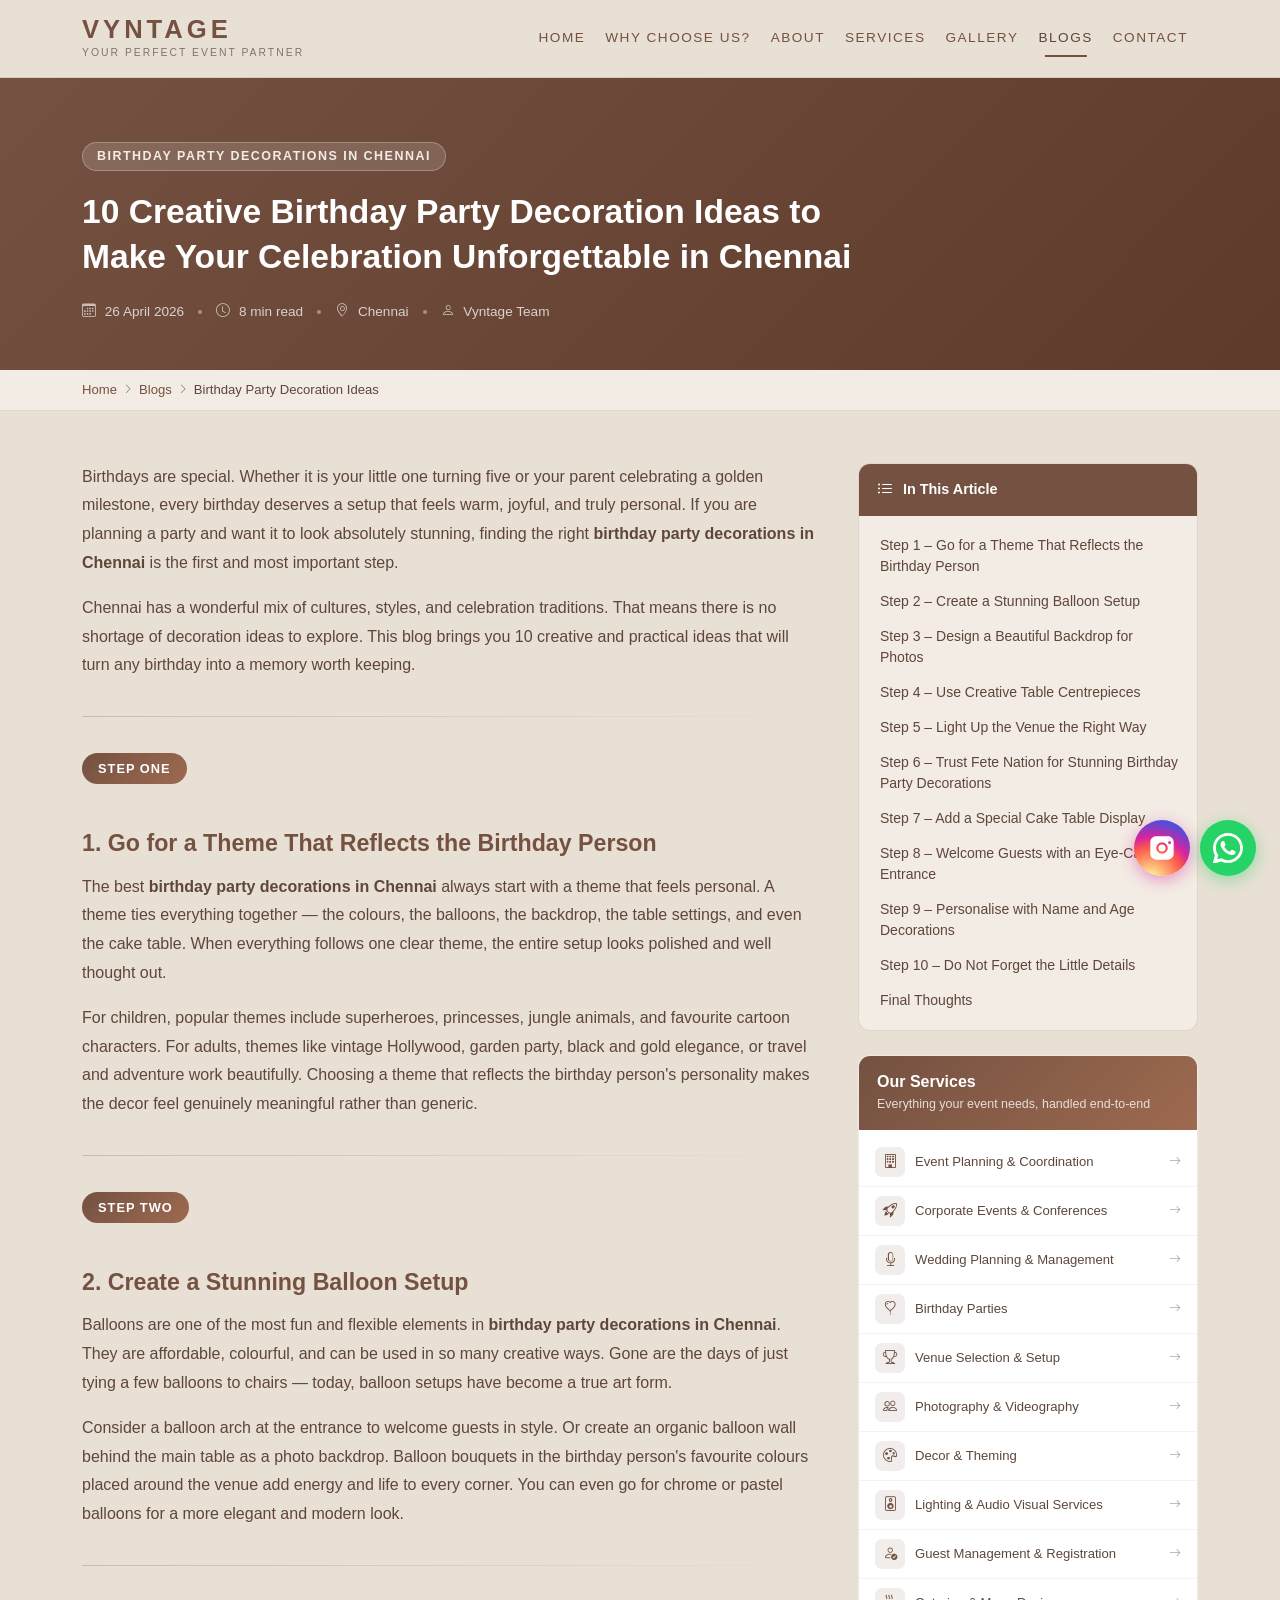
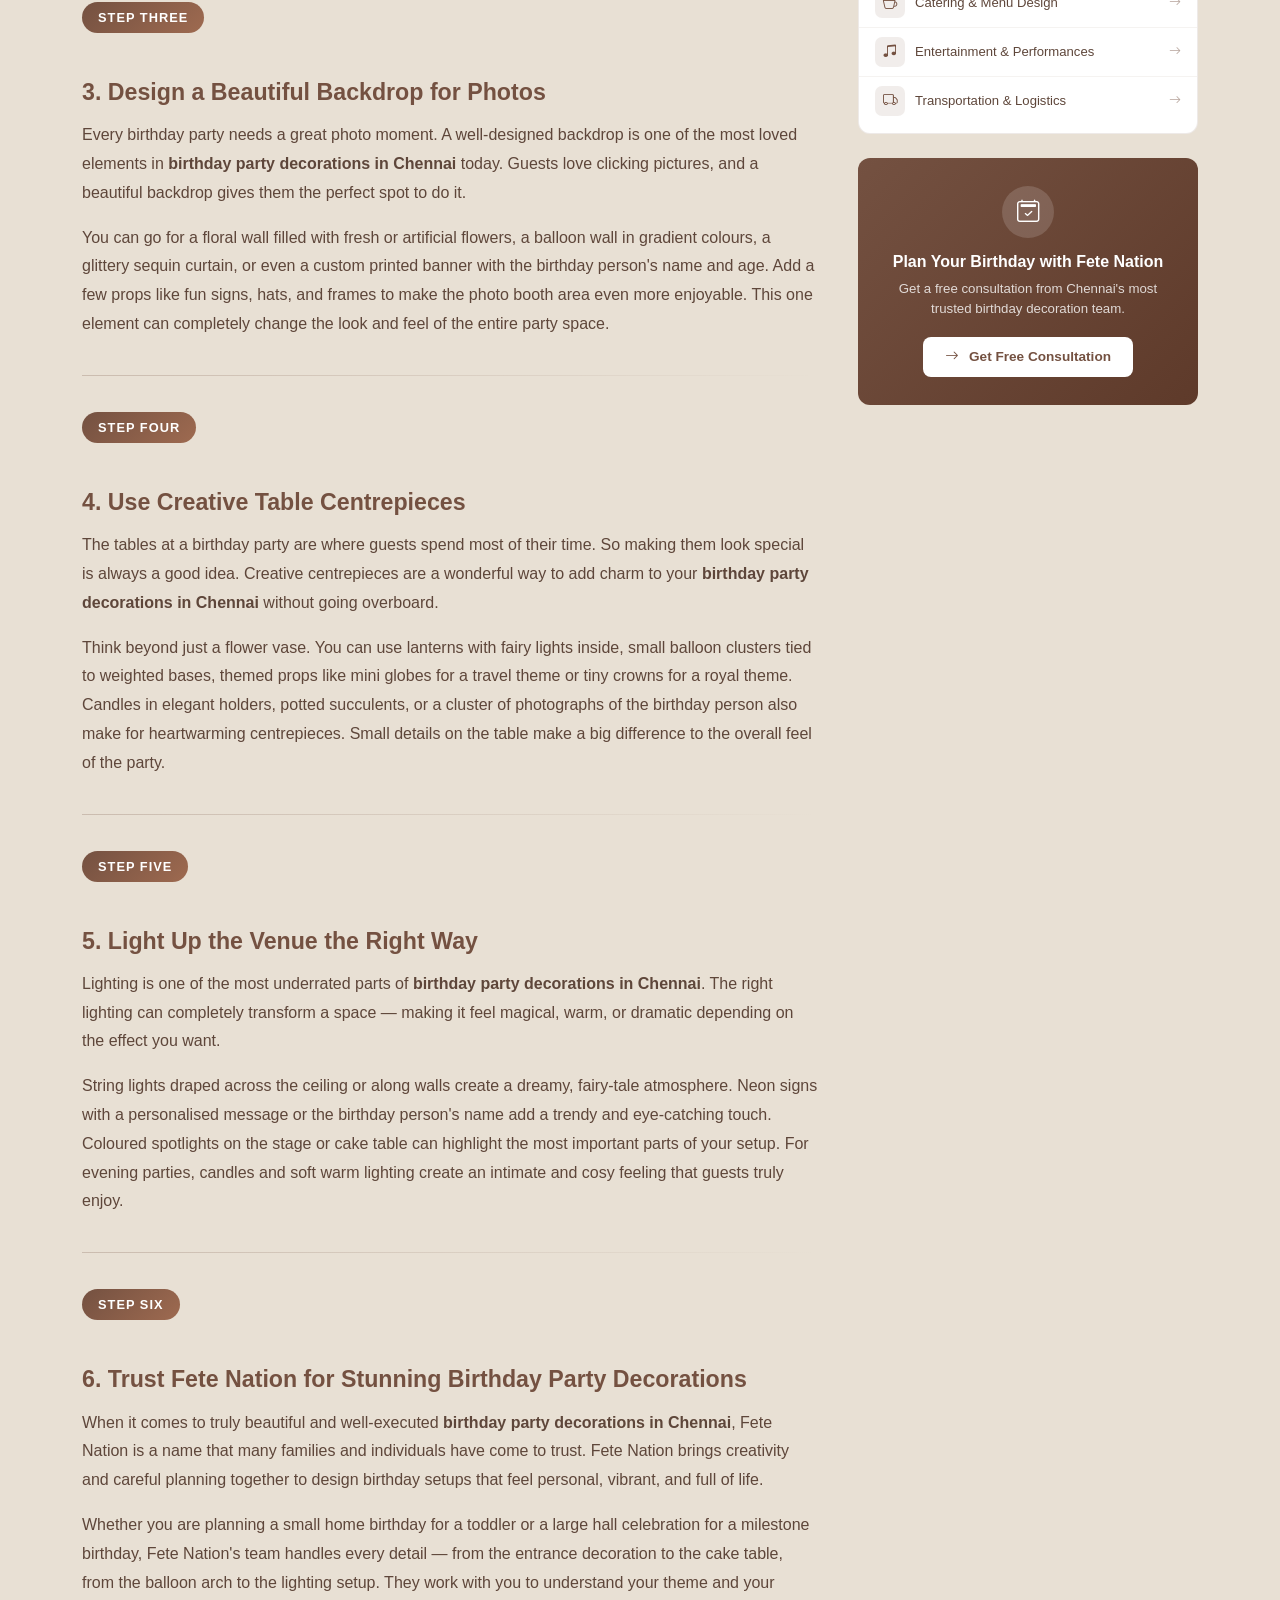
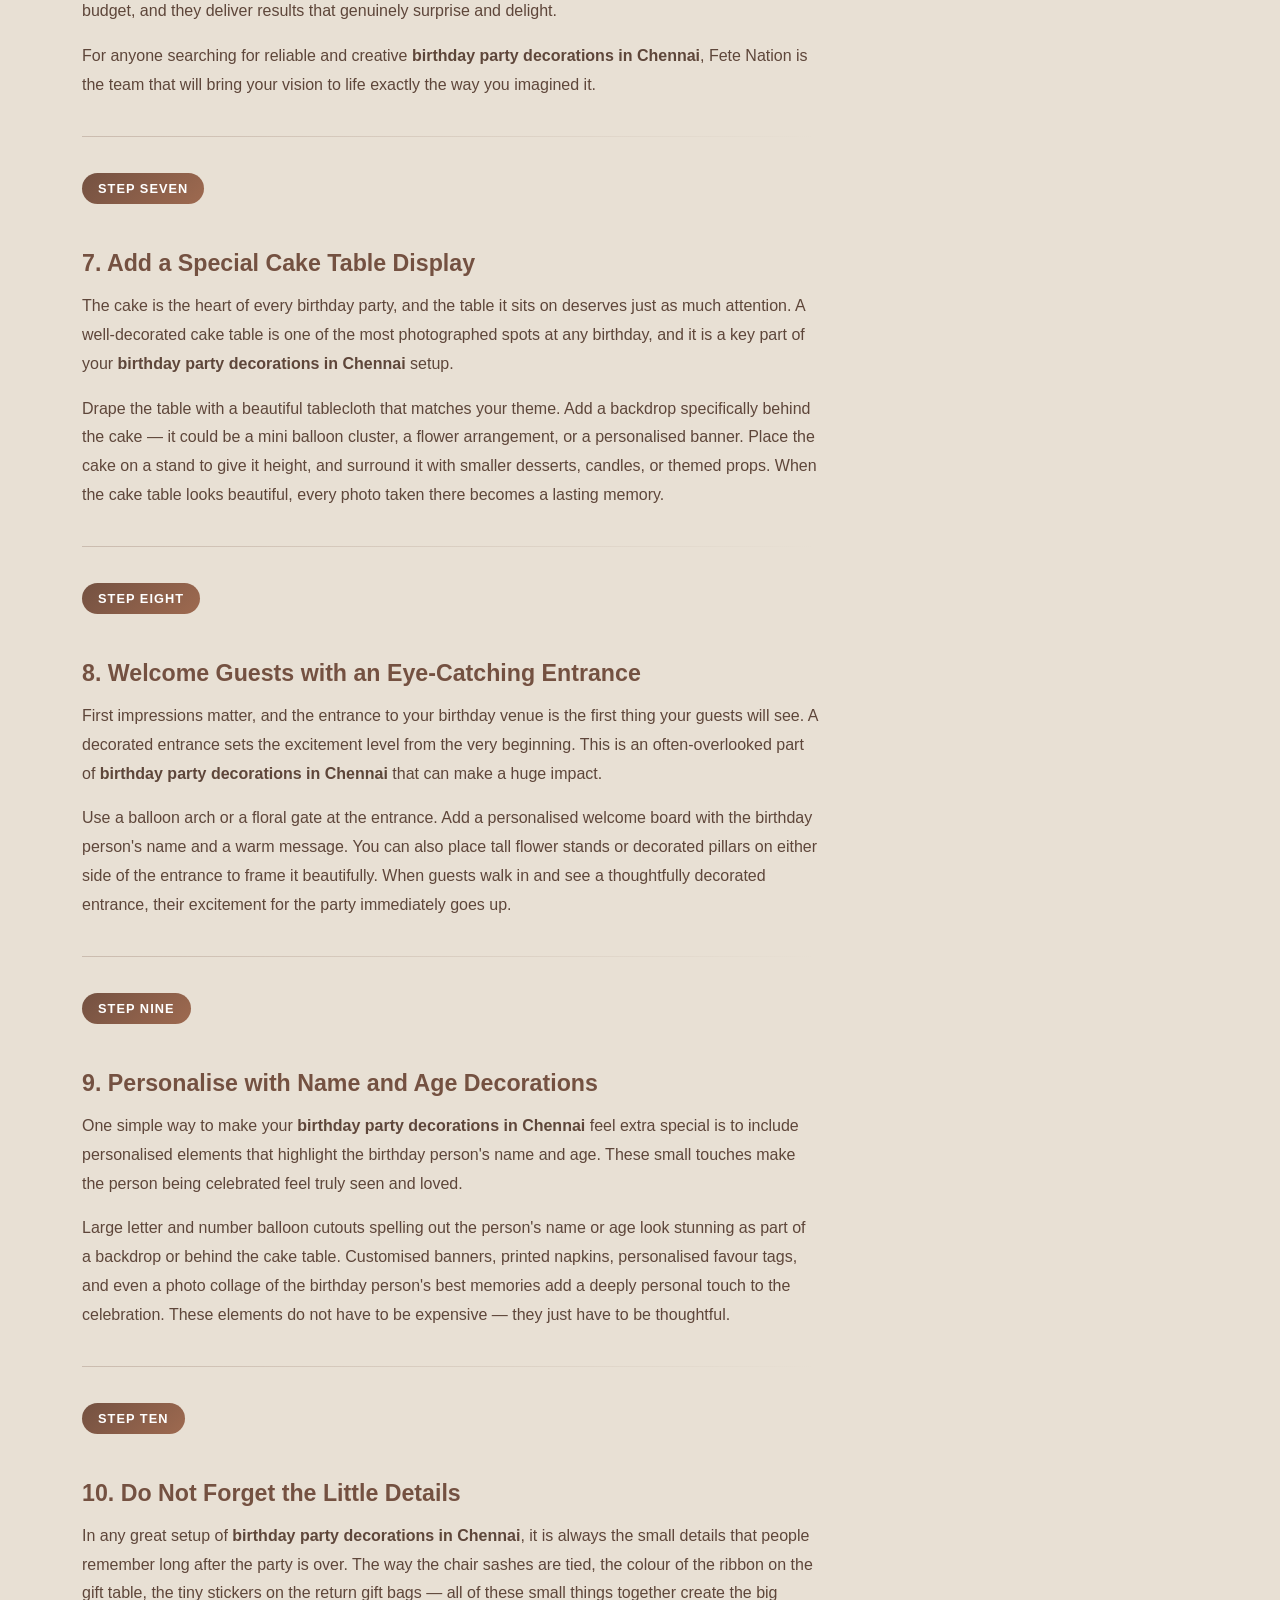
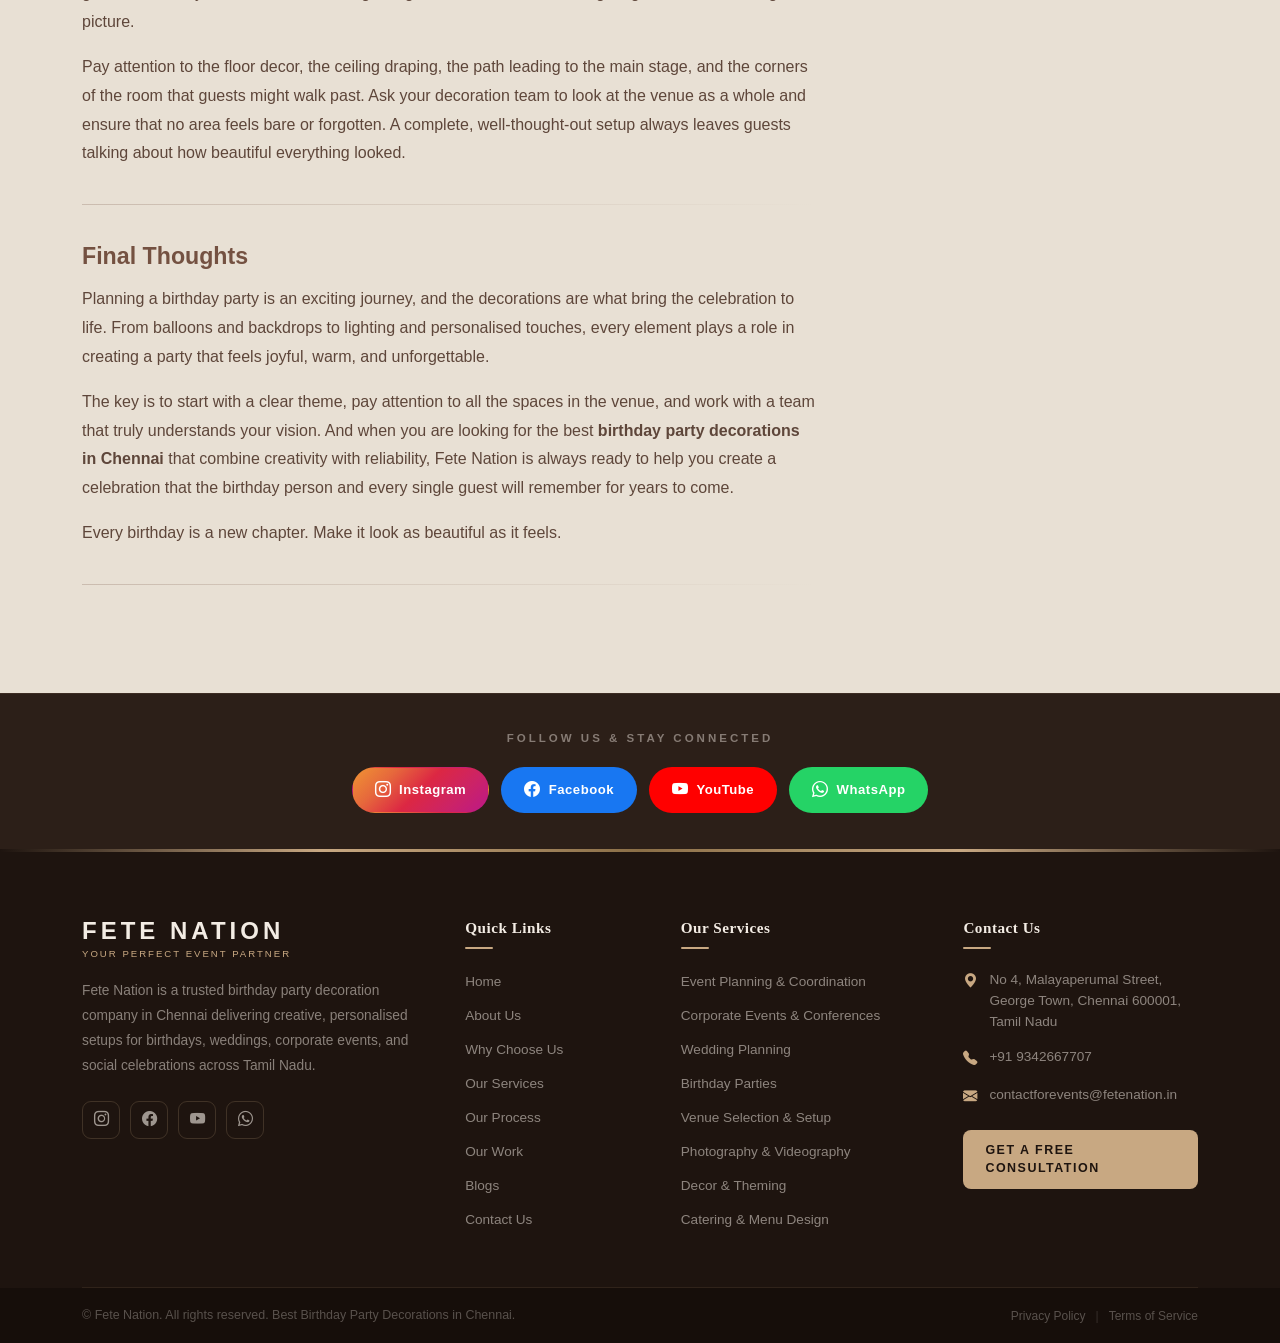
<file: blogs/10-creative-birthday-party-decoration-ideas.html>
<!DOCTYPE html>
<html lang="en">
<head>
  <meta charset="UTF-8">
  <meta name="viewport" content="width=device-width, initial-scale=1.0">
  <link rel="icon" type="image/icon" href="../images/favicon.ico">
  <meta name="description" content="Looking for the best birthday party decorations in Chennai? Discover 10 creative ideas to make your celebration truly special and memorable.">
  <meta name="keywords" content="Birthday Party Decorations in Chennai, Birthday Decoration Chennai, Best Birthday Decorators Chennai, Fete Nation Chennai">
  <title>Top Birthday Party Decoration Ideas in Chennai</title>
  <link rel="canonical" href="https://vyntage.in/blogs/10-creative-birthday-party-decoration-ideas.html">
  <link href="https://cdn.jsdelivr.net/npm/bootstrap@5.3.3/dist/css/bootstrap.min.css" rel="stylesheet">
  <link rel="stylesheet" href="https://cdn.jsdelivr.net/npm/bootstrap-icons@1.11.3/font/bootstrap-icons.min.css">
  <link rel="stylesheet" href="blog.css">
  <link rel="stylesheet" href="../style.css">
</head>
<body>

  <!-- Navbar -->
  <nav class="navbar navbar-expand-lg sticky-top">
    <div class="container">
      <a class="navbar-brand" href="../index.html">
        <span class="brand-name">VYNTAGE</span>
        <span class="brand-tagline">Your Perfect Event Partner</span>
      </a>
      <button class="navbar-toggler" type="button" data-bs-toggle="collapse" data-bs-target="#navMenu"
        aria-controls="navMenu" aria-expanded="false" aria-label="Toggle navigation">
        <span class="toggler-icon">
          <span></span><span></span><span></span>
        </span>
      </button>
      <div class="collapse navbar-collapse" id="navMenu">
        <ul class="navbar-nav ms-auto">
          <li class="nav-item"><a class="nav-link" href="../index.html#home">Home</a></li>
          <li class="nav-item"><a class="nav-link" href="../index.html#why-choose-us">Why Choose Us?</a></li>
          <li class="nav-item"><a class="nav-link" href="../index.html#about">About</a></li>
          <li class="nav-item"><a class="nav-link" href="../index.html#services">Services</a></li>
          <li class="nav-item"><a class="nav-link" href="../gallery.html">Gallery</a></li>
          <li class="nav-item"><a class="nav-link active" href="../blogs.html">Blogs</a></li>
          <li class="nav-item"><a class="nav-link" href="../index.html#contact">Contact</a></li>
        </ul>
      </div>
    </div>
  </nav>
  <!-- Navbar Ends -->

  <!-- Article Hero -->
  <section class="article-hero">
    <div class="container">
      <div class="article-hero-label">Birthday Party Decorations in Chennai</div>
      <h1 class="article-hero-title">10 Creative Birthday Party Decoration Ideas to Make Your Celebration Unforgettable in Chennai</h1>
      <div class="article-hero-meta">
        <span><i class="bi bi-calendar3"></i> 26 April 2026</span>
        <div class="meta-dot"></div>
        <span><i class="bi bi-clock"></i> 8 min read</span>
        <div class="meta-dot"></div>
        <span><i class="bi bi-geo-alt"></i> Chennai</span>
        <div class="meta-dot"></div>
        <span><i class="bi bi-person"></i> Vyntage Team</span>
      </div>
    </div>
  </section>

  <!-- Breadcrumb -->
  <div class="article-breadcrumb">
    <div class="container">
      <ol>
        <li><a href="../index.html">Home</a> <i class="bi bi-chevron-right" style="font-size:0.65rem;"></i></li>
        <li><a href="../blogs.html">Blogs</a> <i class="bi bi-chevron-right" style="font-size:0.65rem;"></i></li>
        <li class="active">Birthday Party Decoration Ideas</li>
      </ol>
    </div>
  </div>

  <!-- Blog Article Page -->
  <section class="blog-article-page">
    <div class="container">
      <div class="article-layout">

        <!-- LEFT: Blog Content -->
        <article class="article-body">

          <p>Birthdays are special. Whether it is your little one turning five or your parent celebrating a golden milestone, every birthday deserves a setup that feels warm, joyful, and truly personal. If you are planning a party and want it to look absolutely stunning, finding the right <strong>birthday party decorations in Chennai</strong> is the first and most important step.</p>

          <p>Chennai has a wonderful mix of cultures, styles, and celebration traditions. That means there is no shortage of decoration ideas to explore. This blog brings you 10 creative and practical ideas that will turn any birthday into a memory worth keeping.</p>

          <div class="article-divider"></div>

          <!-- Step 1 -->
          <div class="step-badge">Step One</div>
          <h2 id="step1">1. Go for a Theme That Reflects the Birthday Person</h2>

          <p>The best <strong>birthday party decorations in Chennai</strong> always start with a theme that feels personal. A theme ties everything together — the colours, the balloons, the backdrop, the table settings, and even the cake table. When everything follows one clear theme, the entire setup looks polished and well thought out.</p>

          <p>For children, popular themes include superheroes, princesses, jungle animals, and favourite cartoon characters. For adults, themes like vintage Hollywood, garden party, black and gold elegance, or travel and adventure work beautifully. Choosing a theme that reflects the birthday person's personality makes the decor feel genuinely meaningful rather than generic.</p>

          <div class="article-divider"></div>

          <!-- Step 2 -->
          <div class="step-badge">Step Two</div>
          <h2 id="step2">2. Create a Stunning Balloon Setup</h2>

          <p>Balloons are one of the most fun and flexible elements in <strong>birthday party decorations in Chennai</strong>. They are affordable, colourful, and can be used in so many creative ways. Gone are the days of just tying a few balloons to chairs — today, balloon setups have become a true art form.</p>

          <p>Consider a balloon arch at the entrance to welcome guests in style. Or create an organic balloon wall behind the main table as a photo backdrop. Balloon bouquets in the birthday person's favourite colours placed around the venue add energy and life to every corner. You can even go for chrome or pastel balloons for a more elegant and modern look.</p>

          <div class="article-divider"></div>

          <!-- Step 3 -->
          <div class="step-badge">Step Three</div>
          <h2 id="step3">3. Design a Beautiful Backdrop for Photos</h2>

          <p>Every birthday party needs a great photo moment. A well-designed backdrop is one of the most loved elements in <strong>birthday party decorations in Chennai</strong> today. Guests love clicking pictures, and a beautiful backdrop gives them the perfect spot to do it.</p>

          <p>You can go for a floral wall filled with fresh or artificial flowers, a balloon wall in gradient colours, a glittery sequin curtain, or even a custom printed banner with the birthday person's name and age. Add a few props like fun signs, hats, and frames to make the photo booth area even more enjoyable. This one element can completely change the look and feel of the entire party space.</p>

          <div class="article-divider"></div>

          <!-- Step 4 -->
          <div class="step-badge">Step Four</div>
          <h2 id="step4">4. Use Creative Table Centrepieces</h2>

          <p>The tables at a birthday party are where guests spend most of their time. So making them look special is always a good idea. Creative centrepieces are a wonderful way to add charm to your <strong>birthday party decorations in Chennai</strong> without going overboard.</p>

          <p>Think beyond just a flower vase. You can use lanterns with fairy lights inside, small balloon clusters tied to weighted bases, themed props like mini globes for a travel theme or tiny crowns for a royal theme. Candles in elegant holders, potted succulents, or a cluster of photographs of the birthday person also make for heartwarming centrepieces. Small details on the table make a big difference to the overall feel of the party.</p>

          <div class="article-divider"></div>

          <!-- Step 5 -->
          <div class="step-badge">Step Five</div>
          <h2 id="step5">5. Light Up the Venue the Right Way</h2>

          <p>Lighting is one of the most underrated parts of <strong>birthday party decorations in Chennai</strong>. The right lighting can completely transform a space — making it feel magical, warm, or dramatic depending on the effect you want.</p>

          <p>String lights draped across the ceiling or along walls create a dreamy, fairy-tale atmosphere. Neon signs with a personalised message or the birthday person's name add a trendy and eye-catching touch. Coloured spotlights on the stage or cake table can highlight the most important parts of your setup. For evening parties, candles and soft warm lighting create an intimate and cosy feeling that guests truly enjoy.</p>

          <div class="article-divider"></div>

          <!-- Step 6 -->
          <div class="step-badge">Step Six</div>
          <h2 id="step6">6. Trust Fete Nation for Stunning Birthday Party Decorations</h2>

          <p>When it comes to truly beautiful and well-executed <strong>birthday party decorations in Chennai</strong>, Fete Nation is a name that many families and individuals have come to trust. Fete Nation brings creativity and careful planning together to design birthday setups that feel personal, vibrant, and full of life.</p>

          <p>Whether you are planning a small home birthday for a toddler or a large hall celebration for a milestone birthday, Fete Nation's team handles every detail — from the entrance decoration to the cake table, from the balloon arch to the lighting setup. They work with you to understand your theme and your budget, and they deliver results that genuinely surprise and delight.</p>

          <p>For anyone searching for reliable and creative <strong>birthday party decorations in Chennai</strong>, Fete Nation is the team that will bring your vision to life exactly the way you imagined it.</p>

          <div class="article-divider"></div>

          <!-- Step 7 -->
          <div class="step-badge">Step Seven</div>
          <h2 id="step7">7. Add a Special Cake Table Display</h2>

          <p>The cake is the heart of every birthday party, and the table it sits on deserves just as much attention. A well-decorated cake table is one of the most photographed spots at any birthday, and it is a key part of your <strong>birthday party decorations in Chennai</strong> setup.</p>

          <p>Drape the table with a beautiful tablecloth that matches your theme. Add a backdrop specifically behind the cake — it could be a mini balloon cluster, a flower arrangement, or a personalised banner. Place the cake on a stand to give it height, and surround it with smaller desserts, candles, or themed props. When the cake table looks beautiful, every photo taken there becomes a lasting memory.</p>

          <div class="article-divider"></div>

          <!-- Step 8 -->
          <div class="step-badge">Step Eight</div>
          <h2 id="step8">8. Welcome Guests with an Eye-Catching Entrance</h2>

          <p>First impressions matter, and the entrance to your birthday venue is the first thing your guests will see. A decorated entrance sets the excitement level from the very beginning. This is an often-overlooked part of <strong>birthday party decorations in Chennai</strong> that can make a huge impact.</p>

          <p>Use a balloon arch or a floral gate at the entrance. Add a personalised welcome board with the birthday person's name and a warm message. You can also place tall flower stands or decorated pillars on either side of the entrance to frame it beautifully. When guests walk in and see a thoughtfully decorated entrance, their excitement for the party immediately goes up.</p>

          <div class="article-divider"></div>

          <!-- Step 9 -->
          <div class="step-badge">Step Nine</div>
          <h2 id="step9">9. Personalise with Name and Age Decorations</h2>

          <p>One simple way to make your <strong>birthday party decorations in Chennai</strong> feel extra special is to include personalised elements that highlight the birthday person's name and age. These small touches make the person being celebrated feel truly seen and loved.</p>

          <p>Large letter and number balloon cutouts spelling out the person's name or age look stunning as part of a backdrop or behind the cake table. Customised banners, printed napkins, personalised favour tags, and even a photo collage of the birthday person's best memories add a deeply personal touch to the celebration. These elements do not have to be expensive — they just have to be thoughtful.</p>

          <div class="article-divider"></div>

          <!-- Step 10 -->
          <div class="step-badge">Step Ten</div>
          <h2 id="step10">10. Do Not Forget the Little Details</h2>

          <p>In any great setup of <strong>birthday party decorations in Chennai</strong>, it is always the small details that people remember long after the party is over. The way the chair sashes are tied, the colour of the ribbon on the gift table, the tiny stickers on the return gift bags — all of these small things together create the big picture.</p>

          <p>Pay attention to the floor decor, the ceiling draping, the path leading to the main stage, and the corners of the room that guests might walk past. Ask your decoration team to look at the venue as a whole and ensure that no area feels bare or forgotten. A complete, well-thought-out setup always leaves guests talking about how beautiful everything looked.</p>

          <div class="article-divider"></div>

          <!-- Final Thoughts -->
          <h2 id="final">Final Thoughts</h2>

          <p>Planning a birthday party is an exciting journey, and the decorations are what bring the celebration to life. From balloons and backdrops to lighting and personalised touches, every element plays a role in creating a party that feels joyful, warm, and unforgettable.</p>

          <p>The key is to start with a clear theme, pay attention to all the spaces in the venue, and work with a team that truly understands your vision. And when you are looking for the best <strong>birthday party decorations in Chennai</strong> that combine creativity with reliability, Fete Nation is always ready to help you create a celebration that the birthday person and every single guest will remember for years to come.</p>

          <p>Every birthday is a new chapter. Make it look as beautiful as it feels.</p>

          <div class="article-divider"></div>

        </article>
        <!-- End article body -->

        <!-- RIGHT: Sidebar -->
        <aside class="article-sidebar">

          <!-- Table of Contents -->
          <div class="toc-widget">
            <div class="toc-header">
              <i class="bi bi-list-ul"></i>
              <span>In This Article</span>
            </div>
            <ul class="toc-list">
              <li><a href="#step1">Step 1 – Go for a Theme That Reflects the Birthday Person</a></li>
              <li><a href="#step2">Step 2 – Create a Stunning Balloon Setup</a></li>
              <li><a href="#step3">Step 3 – Design a Beautiful Backdrop for Photos</a></li>
              <li><a href="#step4">Step 4 – Use Creative Table Centrepieces</a></li>
              <li><a href="#step5">Step 5 – Light Up the Venue the Right Way</a></li>
              <li><a href="#step6">Step 6 – Trust Fete Nation for Stunning Birthday Party Decorations</a></li>
              <li><a href="#step7">Step 7 – Add a Special Cake Table Display</a></li>
              <li><a href="#step8">Step 8 – Welcome Guests with an Eye-Catching Entrance</a></li>
              <li><a href="#step9">Step 9 – Personalise with Name and Age Decorations</a></li>
              <li><a href="#step10">Step 10 – Do Not Forget the Little Details</a></li>
              <li><a href="#final">Final Thoughts</a></li>
            </ul>
          </div>

          <!-- Services Widget -->
          <div class="sidebar-widget">
            <div class="sidebar-widget-header">
              <h3>Our Services</h3>
              <p>Everything your event needs, handled end-to-end</p>
            </div>
            <ul class="services-list">
              <li><div class="service-icon-wrap"><i class="bi bi-building"></i></div><span class="service-name">Event Planning & Coordination</span><i class="bi bi-arrow-right service-arrow"></i></li>
              <li><div class="service-icon-wrap"><i class="bi bi-rocket-takeoff"></i></div><span class="service-name">Corporate Events & Conferences</span><i class="bi bi-arrow-right service-arrow"></i></li>
              <li><div class="service-icon-wrap"><i class="bi bi-mic"></i></div><span class="service-name">Wedding Planning & Management</span><i class="bi bi-arrow-right service-arrow"></i></li>
              <li><div class="service-icon-wrap"><i class="bi bi-balloon-heart"></i></div><span class="service-name">Birthday Parties</span><i class="bi bi-arrow-right service-arrow"></i></li>
              <li><div class="service-icon-wrap"><i class="bi bi-trophy"></i></div><span class="service-name">Venue Selection & Setup</span><i class="bi bi-arrow-right service-arrow"></i></li>
              <li><div class="service-icon-wrap"><i class="bi bi-people"></i></div><span class="service-name">Photography & Videography</span><i class="bi bi-arrow-right service-arrow"></i></li>
              <li><div class="service-icon-wrap"><i class="bi bi-palette"></i></div><span class="service-name">Decor & Theming</span><i class="bi bi-arrow-right service-arrow"></i></li>
              <li><div class="service-icon-wrap"><i class="bi bi-speaker"></i></div><span class="service-name">Lighting & Audio Visual Services</span><i class="bi bi-arrow-right service-arrow"></i></li>
              <li><div class="service-icon-wrap"><i class="bi bi-person-check"></i></div><span class="service-name">Guest Management & Registration</span><i class="bi bi-arrow-right service-arrow"></i></li>
              <li><div class="service-icon-wrap"><i class="bi bi-cup-hot"></i></div><span class="service-name">Catering & Menu Design</span><i class="bi bi-arrow-right service-arrow"></i></li>
              <li><div class="service-icon-wrap"><i class="bi bi-music-note-beamed"></i></div><span class="service-name">Entertainment & Performances</span><i class="bi bi-arrow-right service-arrow"></i></li>
              <li><div class="service-icon-wrap"><i class="bi bi-truck"></i></div><span class="service-name">Transportation & Logistics</span><i class="bi bi-arrow-right service-arrow"></i></li>
            </ul>
          </div>

          <!-- CTA Widget -->
          <div class="sidebar-cta">
            <div class="sidebar-cta-icon">
              <i class="bi bi-calendar2-check"></i>
            </div>
            <h4>Plan Your Birthday with Fete Nation</h4>
            <p>Get a free consultation from Chennai's most trusted birthday decoration team.</p>
            <a href="tel:+919342667707" class="sidebar-cta-btn">
              <i class="bi bi-arrow-right me-1"></i> Get Free Consultation
            </a>
          </div>

        </aside>
        <!-- End Sidebar -->

      </div><!-- end .article-layout -->
    </div><!-- end .container -->
  </section>
  <!-- Blog Article Page Ends -->

  <!-- Social Media Section -->
  <section class="social-section">
    <div class="container">
      <p class="social-heading">Follow Us & Stay Connected</p>
      <div class="social-links">
        <a href="https://www.instagram.com/fetenation/" target="_blank" rel="noopener noreferrer" class="social-link social-link--instagram" aria-label="Fete Nation on Instagram">
          <i class="bi bi-instagram"></i><span>Instagram</span>
        </a>
        <a href="https://www.facebook.com/fetenation/" target="_blank" rel="noopener noreferrer" class="social-link social-link--facebook" aria-label="Fete Nation on Facebook">
          <i class="bi bi-facebook"></i><span>Facebook</span>
        </a>
        <a href="https://www.youtube.com/@fetenation" target="_blank" rel="noopener noreferrer" class="social-link social-link--youtube" aria-label="Fete Nation on YouTube">
          <i class="bi bi-youtube"></i><span>YouTube</span>
        </a>
        <a href="https://wa.me/919342667707" target="_blank" rel="noopener noreferrer" class="social-link social-link--whatsapp" aria-label="Fete Nation on WhatsApp">
          <i class="bi bi-whatsapp"></i><span>WhatsApp</span>
        </a>
      </div>
    </div>
  </section>
  <!-- Social Media Section Ends -->

  <!-- Footer -->
  <footer class="footer">
    <div class="container">
      <div class="footer-grid">

        <!-- Col 1: Brand -->
        <div class="footer-brand-col">
          <a href="../index.html#home" class="footer-brand">
            <span class="footer-brand-name">FETE NATION</span>
            <span class="footer-brand-tag">Your Perfect Event Partner</span>
          </a>
          <p class="footer-brand-desc">
            Fete Nation is a trusted birthday party decoration company in Chennai delivering creative, personalised setups for birthdays, weddings, corporate events, and social celebrations across Tamil Nadu.
          </p>
          <div class="footer-social">
            <a href="https://www.instagram.com/fetenation/" target="_blank" rel="noopener noreferrer" class="footer-social-icon" aria-label="Instagram"><i class="bi bi-instagram"></i></a>
            <a href="https://www.facebook.com/fetenation/" target="_blank" rel="noopener noreferrer" class="footer-social-icon" aria-label="Facebook"><i class="bi bi-facebook"></i></a>
            <a href="https://www.youtube.com/@fetenation" target="_blank" rel="noopener noreferrer" class="footer-social-icon" aria-label="YouTube"><i class="bi bi-youtube"></i></a>
            <a href="https://wa.me/919342667707" target="_blank" rel="noopener noreferrer" class="footer-social-icon" aria-label="WhatsApp"><i class="bi bi-whatsapp"></i></a>
          </div>
        </div>

        <!-- Col 2: Quick Links -->
        <div class="footer-col">
          <h4 class="footer-col-title">Quick Links</h4>
          <ul class="footer-links">
            <li><a href="../index.html#home">Home</a></li>
            <li><a href="../index.html#about">About Us</a></li>
            <li><a href="../index.html#why-choose-us">Why Choose Us</a></li>
            <li><a href="../index.html#services">Our Services</a></li>
            <li><a href="../index.html#process">Our Process</a></li>
            <li><a href="../gallery.html">Our Work</a></li>
            <li><a href="../blogs.html">Blogs</a></li>
            <li><a href="../index.html#contact">Contact Us</a></li>
          </ul>
        </div>

        <!-- Col 3: Services -->
        <div class="footer-col">
          <h4 class="footer-col-title">Our Services</h4>
          <ul class="footer-links">
            <li><a href="../index.html#services">Event Planning & Coordination</a></li>
            <li><a href="../index.html#services">Corporate Events & Conferences</a></li>
            <li><a href="../index.html#services">Wedding Planning</a></li>
            <li><a href="../index.html#services">Birthday Parties</a></li>
            <li><a href="../index.html#services">Venue Selection & Setup</a></li>
            <li><a href="../index.html#services">Photography & Videography</a></li>
            <li><a href="../index.html#services">Decor & Theming</a></li>
            <li><a href="../index.html#services">Catering & Menu Design</a></li>
          </ul>
        </div>

        <!-- Col 4: Contact -->
        <div class="footer-col">
          <h4 class="footer-col-title">Contact Us</h4>
          <ul class="footer-contact-list">
            <li>
              <i class="bi bi-geo-alt-fill"></i>
              <span>No 4, Malayaperumal Street, George Town, Chennai 600001, Tamil Nadu</span>
            </li>
            <li>
              <i class="bi bi-telephone-fill"></i>
              <a href="tel:+919342667707">+91 9342667707</a>
            </li>
            <li>
              <i class="bi bi-envelope-fill"></i>
              <a href="mailto:contactforevents@fetenation.in">contactforevents@fetenation.in</a>
            </li>
          </ul>
          <a href="tel:+919342667707" class="footer-cta">Get a Free Consultation</a>
        </div>

      </div>
    </div>

    <!-- Footer Bottom Bar -->
    <div class="footer-bottom">
      <div class="container">
        <div class="footer-bottom-inner">
          <p class="footer-copy">
            &copy; <span id="footerYear"></span> Fete Nation. All rights reserved. Best Birthday Party Decorations in Chennai.
          </p>
          <div class="footer-bottom-links">
            <a href="#">Privacy Policy</a>
            <span class="footer-bottom-divider">|</span>
            <a href="#">Terms of Service</a>
          </div>
        </div>
      </div>
    </div>

  </footer>
  <!-- Footer Ends -->

  <!-- Instagram Sticky Button -->
  <a href="https://www.instagram.com/fetenation/" class="instagram-sticky" target="_blank" rel="noopener noreferrer" aria-label="Visit Instagram">
    <svg viewBox="0 0 24 24">
      <path fill="#fff" d="M7 2C4.243 2 2 4.243 2 7v10c0 2.757 
      2.243 5 5 5h10c2.757 0 5-2.243 
      5-5V7c0-2.757-2.243-5-5-5H7zm5 
      5a5 5 0 110 10 5 5 0 
      010-10zm6.5-.75a1.25 1.25 0 
      110 2.5 1.25 1.25 0 
      010-2.5zM12 9a3 3 0 100 
      6 3 3 0 000-6z"/>
    </svg>
  </a>

  <!-- WhatsApp Sticky Button -->
  <a href="https://wa.me/919342667707" class="whatsapp-sticky" target="_blank" rel="noopener noreferrer" aria-label="Chat on WhatsApp">
    <svg viewBox="0 0 24 24" xmlns="http://www.w3.org/2000/svg">
      <path d="M17.472 14.382c-.297-.149-1.758-.867-2.03-.967-.273-.099-.471-.148-.67.15-.197.297-.767.966-.94 1.164-.173.199-.347.223-.644.075-.297-.15-1.255-.463-2.39-1.475-.883-.788-1.48-1.761-1.653-2.059-.173-.297-.018-.458.13-.606.134-.133.298-.347.446-.52.149-.174.198-.298.298-.497.099-.198.05-.371-.025-.52-.075-.149-.669-1.612-.916-2.207-.242-.579-.487-.5-.669-.51-.173-.008-.371-.01-.57-.01-.198 0-.52.074-.792.372-.272.297-1.04 1.016-1.04 2.479 0 1.462 1.065 2.875 1.213 3.074.149.198 2.096 3.2 5.077 4.487.709.306 1.262.489 1.694.625.712.227 1.36.195 1.871.118.571-.085 1.758-.719 2.006-1.413.248-.694.248-1.289.173-1.413-.074-.124-.272-.198-.57-.347z"/>
      <path d="M12 0C5.373 0 0 5.373 0 12c0 2.127.558 4.126 1.532 5.861L.057 23.428a.75.75 0 0 0 .921.921l5.567-1.475A11.943 11.943 0 0 0 12 24c6.627 0 12-5.373 12-12S18.627 0 12 0zm0 21.75a9.725 9.725 0 0 1-4.953-1.355l-.355-.211-3.305.875.876-3.305-.211-.355A9.718 9.718 0 0 1 2.25 12C2.25 6.615 6.615 2.25 12 2.25S21.75 6.615 21.75 12 17.385 21.75 12 21.75z"/>
    </svg>
  </a>

  <script src="https://cdn.jsdelivr.net/npm/bootstrap@5.3.3/dist/js/bootstrap.bundle.min.js"></script>
  <script src="../script.js"></script>

</body>
</html>
</file>
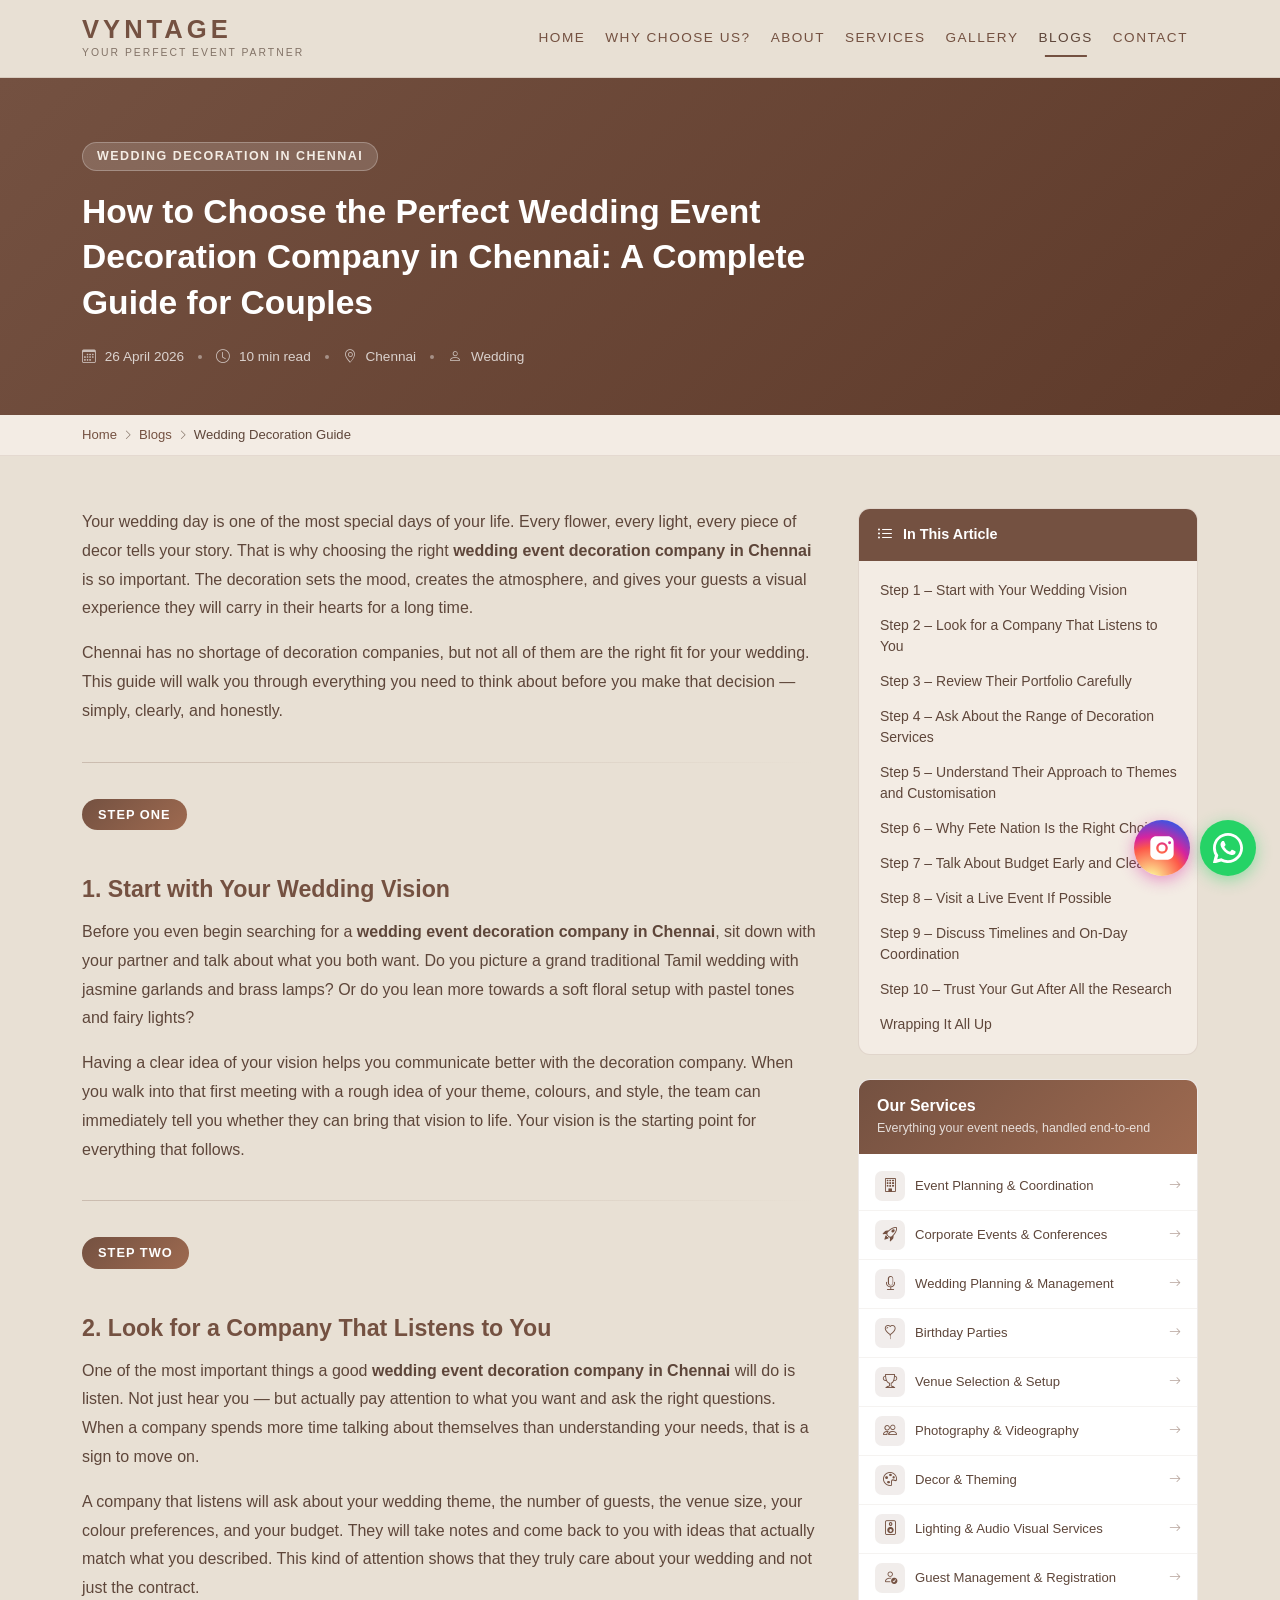
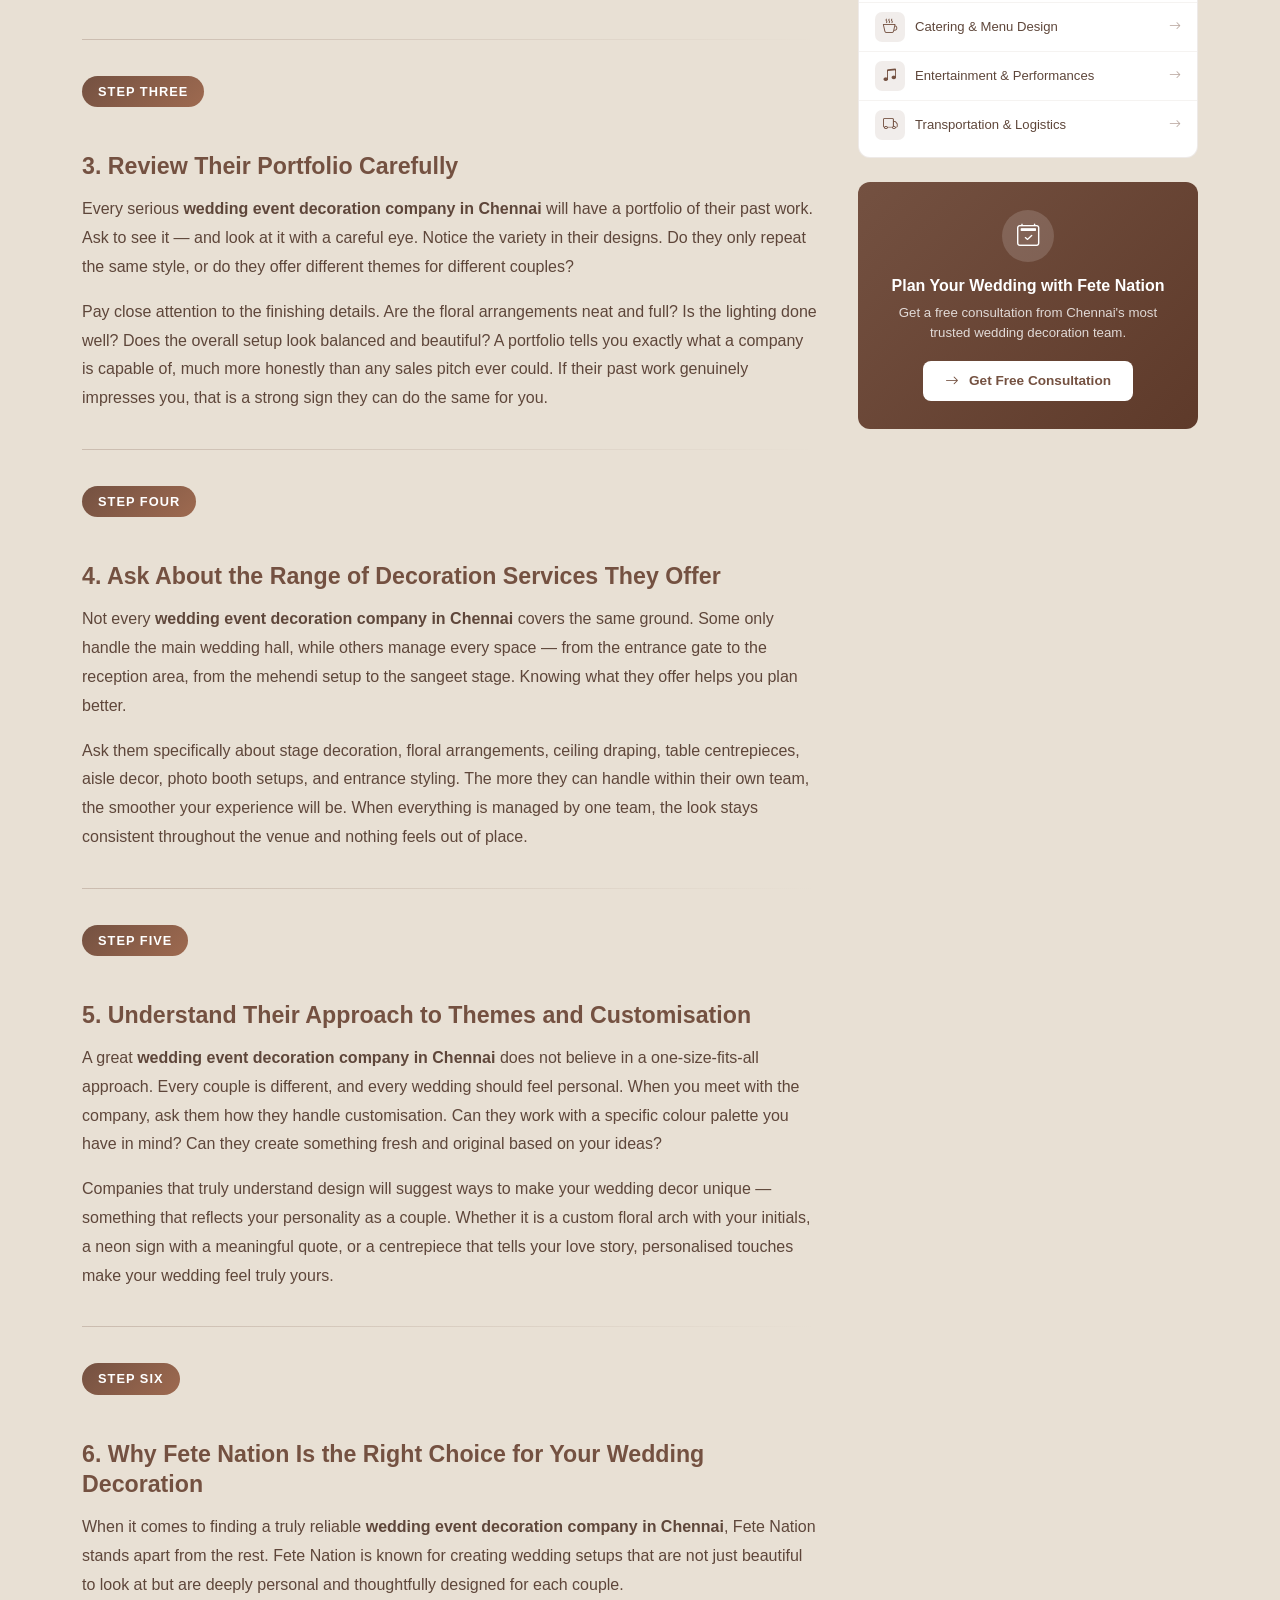
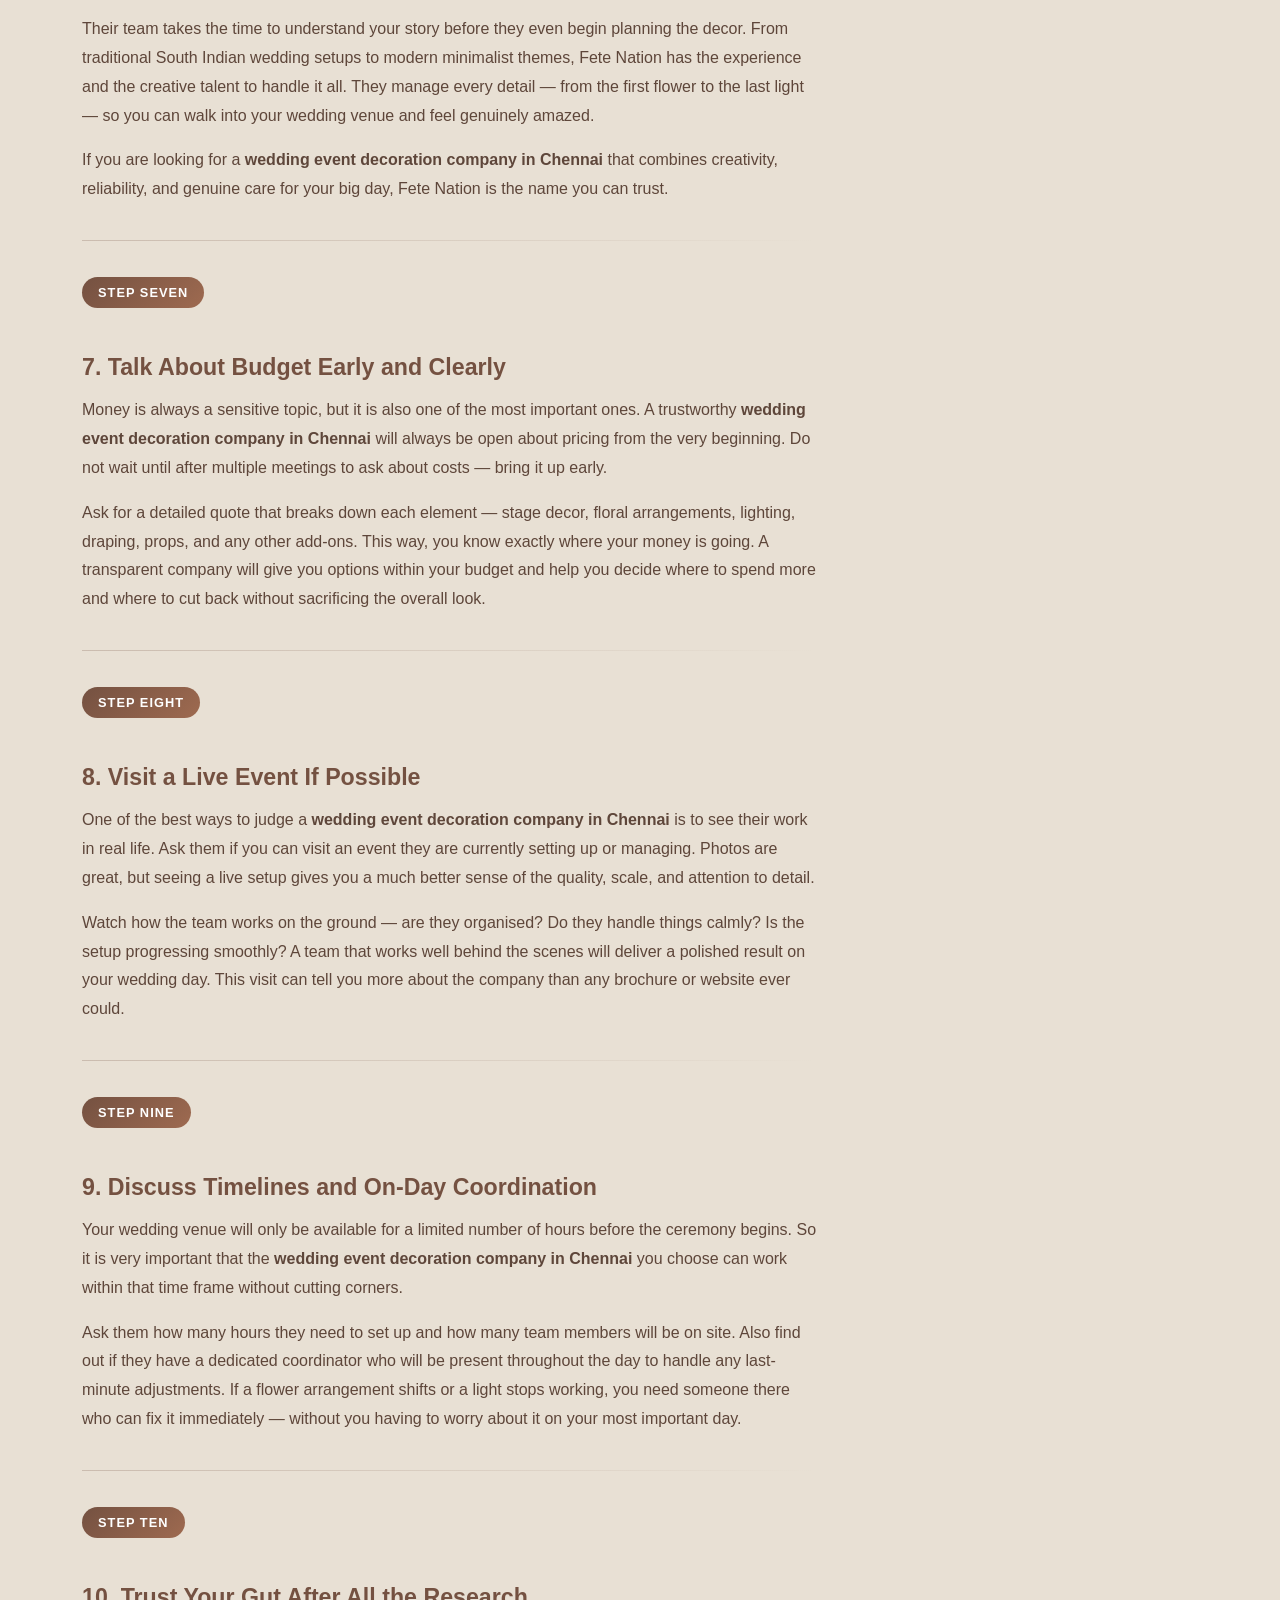
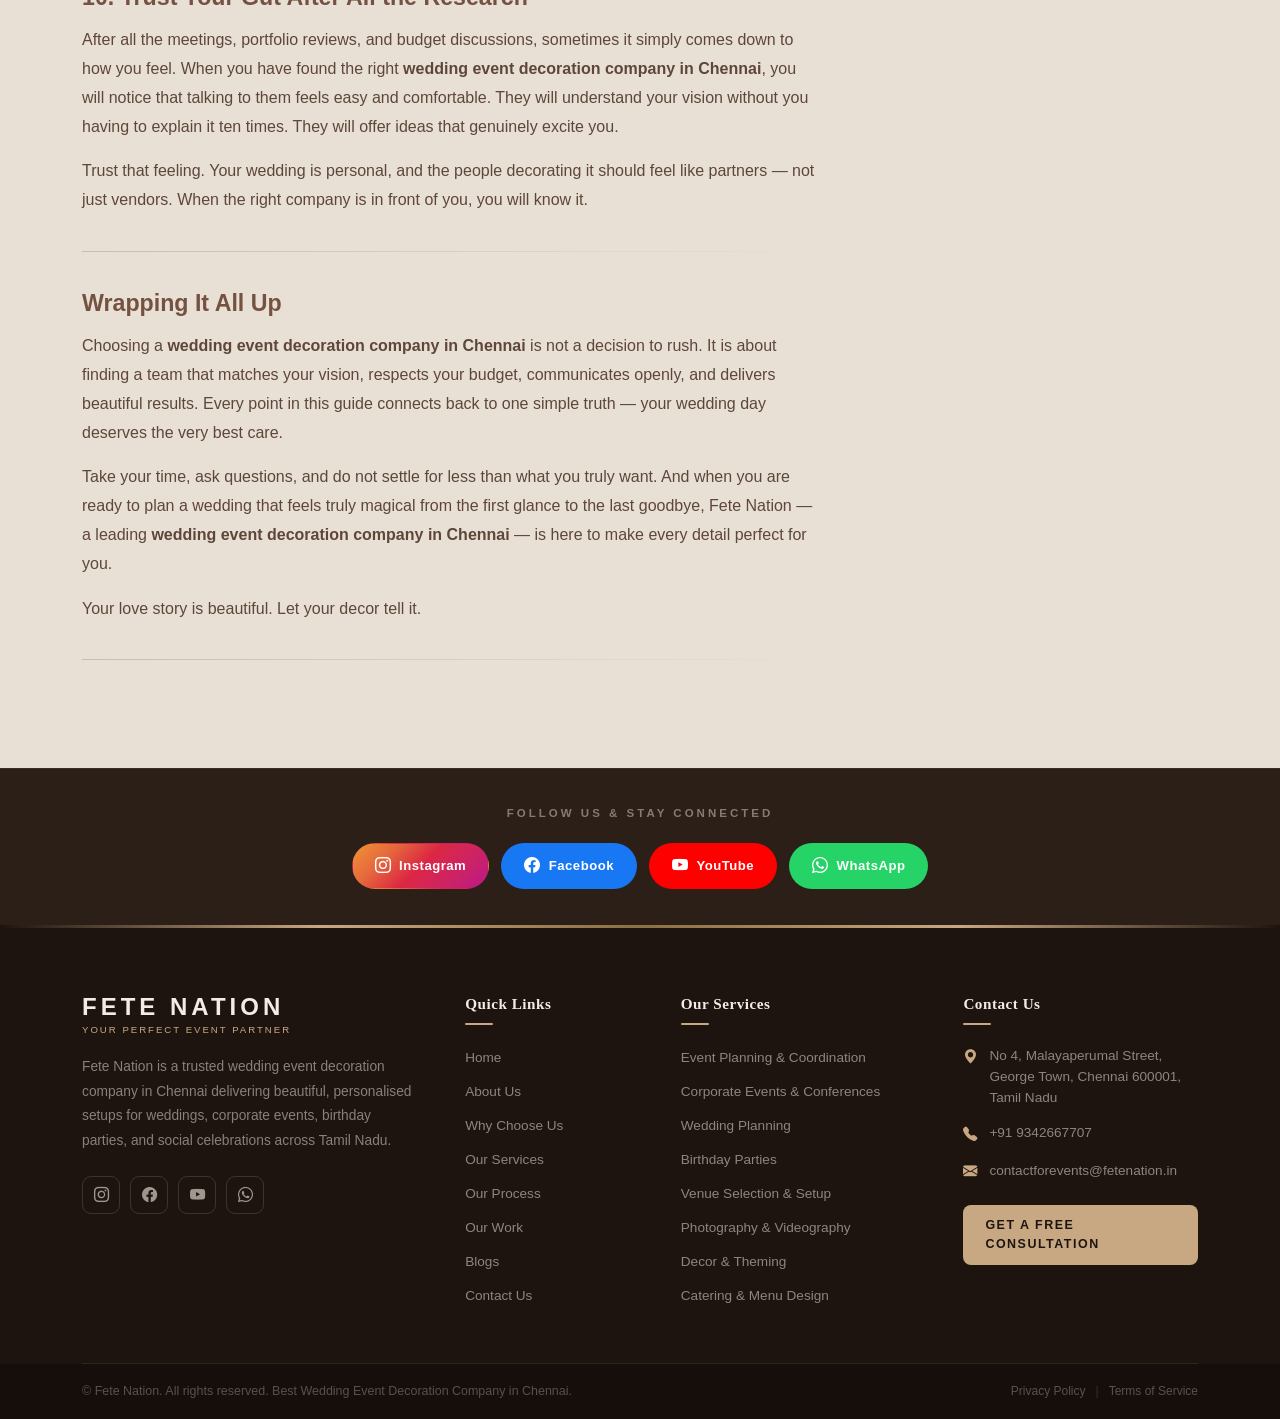
<file: blogs/how-to-choose-perfect-wedding-event-decoration-company-in-chennai.html>
<!DOCTYPE html>
<html lang="en">
<head>
  <meta charset="UTF-8">
  <meta name="viewport" content="width=device-width, initial-scale=1.0">
  <link rel="icon" type="image/icon" href="../images/favicon.ico">
  <meta name="description" content="Planning your big day? Learn how to choose the perfect wedding event decoration company in Chennai with this simple and complete guide for couples.">
  <meta name="keywords" content="Wedding Event Decoration Company in Chennai, Wedding Decoration Chennai, Best Wedding Decorators Chennai, Fete Nation Chennai">
  <title>How to Choose a Wedding Decoration Company in Chennai?</title>
  <link rel="canonical" href="https://vyntage.in/blogs/how-to-choose-perfect-wedding-event-decoration-company-in-chennai.html">
  <link href="https://cdn.jsdelivr.net/npm/bootstrap@5.3.3/dist/css/bootstrap.min.css" rel="stylesheet">
  <link rel="stylesheet" href="https://cdn.jsdelivr.net/npm/bootstrap-icons@1.11.3/font/bootstrap-icons.min.css">
  <link rel="stylesheet" href="blog.css">
  <link rel="stylesheet" href="../style.css">
</head>
<body>

  <!-- Navbar -->
  <nav class="navbar navbar-expand-lg sticky-top">
    <div class="container">
      <a class="navbar-brand" href="../index.html">
        <span class="brand-name">VYNTAGE</span>
        <span class="brand-tagline">Your Perfect Event Partner</span>
      </a>
      <button class="navbar-toggler" type="button" data-bs-toggle="collapse" data-bs-target="#navMenu"
        aria-controls="navMenu" aria-expanded="false" aria-label="Toggle navigation">
        <span class="toggler-icon">
          <span></span><span></span><span></span>
        </span>
      </button>
      <div class="collapse navbar-collapse" id="navMenu">
        <ul class="navbar-nav ms-auto">
          <li class="nav-item"><a class="nav-link" href="../index.html#home">Home</a></li>
          <li class="nav-item"><a class="nav-link" href="../index.html#why-choose-us">Why Choose Us?</a></li>
          <li class="nav-item"><a class="nav-link" href="../index.html#about">About</a></li>
          <li class="nav-item"><a class="nav-link" href="../index.html#services">Services</a></li>
          <li class="nav-item"><a class="nav-link" href="../gallery.html">Gallery</a></li>
          <li class="nav-item"><a class="nav-link active" href="../blogs.html">Blogs</a></li>
          <li class="nav-item"><a class="nav-link" href="../index.html#contact">Contact</a></li>
        </ul>
      </div>
    </div>
  </nav>
  <!-- Navbar Ends -->

  <!-- Article Hero -->
  <section class="article-hero">
    <div class="container">
      <div class="article-hero-label">Wedding Decoration in Chennai</div>
      <h1 class="article-hero-title">How to Choose the Perfect Wedding Event Decoration Company in Chennai: A Complete Guide for Couples</h1>
      <div class="article-hero-meta">
        <span><i class="bi bi-calendar3"></i> 26 April 2026</span>
        <div class="meta-dot"></div>
        <span><i class="bi bi-clock"></i> 10 min read</span>
        <div class="meta-dot"></div>
        <span><i class="bi bi-geo-alt"></i> Chennai</span>
        <div class="meta-dot"></div>
        <span><i class="bi bi-person"></i> Wedding</span>
      </div>
    </div>
  </section>

  <!-- Breadcrumb -->
  <div class="article-breadcrumb">
    <div class="container">
      <ol>
        <li><a href="../index.html">Home</a> <i class="bi bi-chevron-right" style="font-size:0.65rem;"></i></li>
        <li><a href="../blogs.html">Blogs</a> <i class="bi bi-chevron-right" style="font-size:0.65rem;"></i></li>
        <li class="active">Wedding Decoration Guide</li>
      </ol>
    </div>
  </div>

  <!-- Blog Article Page -->
  <section class="blog-article-page">
    <div class="container">
      <div class="article-layout">

        <!-- LEFT: Blog Content -->
        <article class="article-body">

          <p>Your wedding day is one of the most special days of your life. Every flower, every light, every piece of decor tells your story. That is why choosing the right <strong>wedding event decoration company in Chennai</strong> is so important. The decoration sets the mood, creates the atmosphere, and gives your guests a visual experience they will carry in their hearts for a long time.</p>

          <p>Chennai has no shortage of decoration companies, but not all of them are the right fit for your wedding. This guide will walk you through everything you need to think about before you make that decision — simply, clearly, and honestly.</p>

          <div class="article-divider"></div>

          <!-- Step 1 -->
          <div class="step-badge">Step One</div>
          <h2 id="step1">1. Start with Your Wedding Vision</h2>

          <p>Before you even begin searching for a <strong>wedding event decoration company in Chennai</strong>, sit down with your partner and talk about what you both want. Do you picture a grand traditional Tamil wedding with jasmine garlands and brass lamps? Or do you lean more towards a soft floral setup with pastel tones and fairy lights?</p>

          <p>Having a clear idea of your vision helps you communicate better with the decoration company. When you walk into that first meeting with a rough idea of your theme, colours, and style, the team can immediately tell you whether they can bring that vision to life. Your vision is the starting point for everything that follows.</p>

          <div class="article-divider"></div>

          <!-- Step 2 -->
          <div class="step-badge">Step Two</div>
          <h2 id="step2">2. Look for a Company That Listens to You</h2>

          <p>One of the most important things a good <strong>wedding event decoration company in Chennai</strong> will do is listen. Not just hear you — but actually pay attention to what you want and ask the right questions. When a company spends more time talking about themselves than understanding your needs, that is a sign to move on.</p>

          <p>A company that listens will ask about your wedding theme, the number of guests, the venue size, your colour preferences, and your budget. They will take notes and come back to you with ideas that actually match what you described. This kind of attention shows that they truly care about your wedding and not just the contract.</p>

          <div class="article-divider"></div>

          <!-- Step 3 -->
          <div class="step-badge">Step Three</div>
          <h2 id="step3">3. Review Their Portfolio Carefully</h2>

          <p>Every serious <strong>wedding event decoration company in Chennai</strong> will have a portfolio of their past work. Ask to see it — and look at it with a careful eye. Notice the variety in their designs. Do they only repeat the same style, or do they offer different themes for different couples?</p>

          <p>Pay close attention to the finishing details. Are the floral arrangements neat and full? Is the lighting done well? Does the overall setup look balanced and beautiful? A portfolio tells you exactly what a company is capable of, much more honestly than any sales pitch ever could. If their past work genuinely impresses you, that is a strong sign they can do the same for you.</p>

          <div class="article-divider"></div>

          <!-- Step 4 -->
          <div class="step-badge">Step Four</div>
          <h2 id="step4">4. Ask About the Range of Decoration Services They Offer</h2>

          <p>Not every <strong>wedding event decoration company in Chennai</strong> covers the same ground. Some only handle the main wedding hall, while others manage every space — from the entrance gate to the reception area, from the mehendi setup to the sangeet stage. Knowing what they offer helps you plan better.</p>

          <p>Ask them specifically about stage decoration, floral arrangements, ceiling draping, table centrepieces, aisle decor, photo booth setups, and entrance styling. The more they can handle within their own team, the smoother your experience will be. When everything is managed by one team, the look stays consistent throughout the venue and nothing feels out of place.</p>

          <div class="article-divider"></div>

          <!-- Step 5 -->
          <div class="step-badge">Step Five</div>
          <h2 id="step5">5. Understand Their Approach to Themes and Customisation</h2>

          <p>A great <strong>wedding event decoration company in Chennai</strong> does not believe in a one-size-fits-all approach. Every couple is different, and every wedding should feel personal. When you meet with the company, ask them how they handle customisation. Can they work with a specific colour palette you have in mind? Can they create something fresh and original based on your ideas?</p>

          <p>Companies that truly understand design will suggest ways to make your wedding decor unique — something that reflects your personality as a couple. Whether it is a custom floral arch with your initials, a neon sign with a meaningful quote, or a centrepiece that tells your love story, personalised touches make your wedding feel truly yours.</p>

          <div class="article-divider"></div>

          <!-- Step 6 -->
          <div class="step-badge">Step Six</div>
          <h2 id="step6">6. Why Fete Nation Is the Right Choice for Your Wedding Decoration</h2>

          <p>When it comes to finding a truly reliable <strong>wedding event decoration company in Chennai</strong>, Fete Nation stands apart from the rest. Fete Nation is known for creating wedding setups that are not just beautiful to look at but are deeply personal and thoughtfully designed for each couple.</p>

          <p>Their team takes the time to understand your story before they even begin planning the decor. From traditional South Indian wedding setups to modern minimalist themes, Fete Nation has the experience and the creative talent to handle it all. They manage every detail — from the first flower to the last light — so you can walk into your wedding venue and feel genuinely amazed.</p>

          <p>If you are looking for a <strong>wedding event decoration company in Chennai</strong> that combines creativity, reliability, and genuine care for your big day, Fete Nation is the name you can trust.</p>

          <div class="article-divider"></div>

          <!-- Step 7 -->
          <div class="step-badge">Step Seven</div>
          <h2 id="step7">7. Talk About Budget Early and Clearly</h2>

          <p>Money is always a sensitive topic, but it is also one of the most important ones. A trustworthy <strong>wedding event decoration company in Chennai</strong> will always be open about pricing from the very beginning. Do not wait until after multiple meetings to ask about costs — bring it up early.</p>

          <p>Ask for a detailed quote that breaks down each element — stage decor, floral arrangements, lighting, draping, props, and any other add-ons. This way, you know exactly where your money is going. A transparent company will give you options within your budget and help you decide where to spend more and where to cut back without sacrificing the overall look.</p>

          <div class="article-divider"></div>

          <!-- Step 8 -->
          <div class="step-badge">Step Eight</div>
          <h2 id="step8">8. Visit a Live Event If Possible</h2>

          <p>One of the best ways to judge a <strong>wedding event decoration company in Chennai</strong> is to see their work in real life. Ask them if you can visit an event they are currently setting up or managing. Photos are great, but seeing a live setup gives you a much better sense of the quality, scale, and attention to detail.</p>

          <p>Watch how the team works on the ground — are they organised? Do they handle things calmly? Is the setup progressing smoothly? A team that works well behind the scenes will deliver a polished result on your wedding day. This visit can tell you more about the company than any brochure or website ever could.</p>

          <div class="article-divider"></div>

          <!-- Step 9 -->
          <div class="step-badge">Step Nine</div>
          <h2 id="step9">9. Discuss Timelines and On-Day Coordination</h2>

          <p>Your wedding venue will only be available for a limited number of hours before the ceremony begins. So it is very important that the <strong>wedding event decoration company in Chennai</strong> you choose can work within that time frame without cutting corners.</p>

          <p>Ask them how many hours they need to set up and how many team members will be on site. Also find out if they have a dedicated coordinator who will be present throughout the day to handle any last-minute adjustments. If a flower arrangement shifts or a light stops working, you need someone there who can fix it immediately — without you having to worry about it on your most important day.</p>

          <div class="article-divider"></div>

          <!-- Step 10 -->
          <div class="step-badge">Step Ten</div>
          <h2 id="step10">10. Trust Your Gut After All the Research</h2>

          <p>After all the meetings, portfolio reviews, and budget discussions, sometimes it simply comes down to how you feel. When you have found the right <strong>wedding event decoration company in Chennai</strong>, you will notice that talking to them feels easy and comfortable. They will understand your vision without you having to explain it ten times. They will offer ideas that genuinely excite you.</p>

          <p>Trust that feeling. Your wedding is personal, and the people decorating it should feel like partners — not just vendors. When the right company is in front of you, you will know it.</p>

          <div class="article-divider"></div>

          <!-- Final Thoughts -->
          <h2 id="final">Wrapping It All Up</h2>

          <p>Choosing a <strong>wedding event decoration company in Chennai</strong> is not a decision to rush. It is about finding a team that matches your vision, respects your budget, communicates openly, and delivers beautiful results. Every point in this guide connects back to one simple truth — your wedding day deserves the very best care.</p>

          <p>Take your time, ask questions, and do not settle for less than what you truly want. And when you are ready to plan a wedding that feels truly magical from the first glance to the last goodbye, Fete Nation — a leading <strong>wedding event decoration company in Chennai</strong> — is here to make every detail perfect for you.</p>

          <p>Your love story is beautiful. Let your decor tell it.</p>

          <div class="article-divider"></div>

        </article>
        <!-- End article body -->

        <!-- RIGHT: Sidebar -->
        <aside class="article-sidebar">

          <!-- Table of Contents -->
          <div class="toc-widget">
            <div class="toc-header">
              <i class="bi bi-list-ul"></i>
              <span>In This Article</span>
            </div>
            <ul class="toc-list">
              <li><a href="#step1">Step 1 – Start with Your Wedding Vision</a></li>
              <li><a href="#step2">Step 2 – Look for a Company That Listens to You</a></li>
              <li><a href="#step3">Step 3 – Review Their Portfolio Carefully</a></li>
              <li><a href="#step4">Step 4 – Ask About the Range of Decoration Services</a></li>
              <li><a href="#step5">Step 5 – Understand Their Approach to Themes and Customisation</a></li>
              <li><a href="#step6">Step 6 – Why Fete Nation Is the Right Choice</a></li>
              <li><a href="#step7">Step 7 – Talk About Budget Early and Clearly</a></li>
              <li><a href="#step8">Step 8 – Visit a Live Event If Possible</a></li>
              <li><a href="#step9">Step 9 – Discuss Timelines and On-Day Coordination</a></li>
              <li><a href="#step10">Step 10 – Trust Your Gut After All the Research</a></li>
              <li><a href="#final">Wrapping It All Up</a></li>
            </ul>
          </div>

          <!-- Services Widget -->
          <div class="sidebar-widget">
            <div class="sidebar-widget-header">
              <h3>Our Services</h3>
              <p>Everything your event needs, handled end-to-end</p>
            </div>
            <ul class="services-list">
              <li><div class="service-icon-wrap"><i class="bi bi-building"></i></div><span class="service-name">Event Planning & Coordination</span><i class="bi bi-arrow-right service-arrow"></i></li>
              <li><div class="service-icon-wrap"><i class="bi bi-rocket-takeoff"></i></div><span class="service-name">Corporate Events & Conferences</span><i class="bi bi-arrow-right service-arrow"></i></li>
              <li><div class="service-icon-wrap"><i class="bi bi-mic"></i></div><span class="service-name">Wedding Planning & Management</span><i class="bi bi-arrow-right service-arrow"></i></li>
              <li><div class="service-icon-wrap"><i class="bi bi-balloon-heart"></i></div><span class="service-name">Birthday Parties</span><i class="bi bi-arrow-right service-arrow"></i></li>
              <li><div class="service-icon-wrap"><i class="bi bi-trophy"></i></div><span class="service-name">Venue Selection & Setup</span><i class="bi bi-arrow-right service-arrow"></i></li>
              <li><div class="service-icon-wrap"><i class="bi bi-people"></i></div><span class="service-name">Photography & Videography</span><i class="bi bi-arrow-right service-arrow"></i></li>
              <li><div class="service-icon-wrap"><i class="bi bi-palette"></i></div><span class="service-name">Decor & Theming</span><i class="bi bi-arrow-right service-arrow"></i></li>
              <li><div class="service-icon-wrap"><i class="bi bi-speaker"></i></div><span class="service-name">Lighting & Audio Visual Services</span><i class="bi bi-arrow-right service-arrow"></i></li>
              <li><div class="service-icon-wrap"><i class="bi bi-person-check"></i></div><span class="service-name">Guest Management & Registration</span><i class="bi bi-arrow-right service-arrow"></i></li>
              <li><div class="service-icon-wrap"><i class="bi bi-cup-hot"></i></div><span class="service-name">Catering & Menu Design</span><i class="bi bi-arrow-right service-arrow"></i></li>
              <li><div class="service-icon-wrap"><i class="bi bi-music-note-beamed"></i></div><span class="service-name">Entertainment & Performances</span><i class="bi bi-arrow-right service-arrow"></i></li>
              <li><div class="service-icon-wrap"><i class="bi bi-truck"></i></div><span class="service-name">Transportation & Logistics</span><i class="bi bi-arrow-right service-arrow"></i></li>
            </ul>
          </div>

          <!-- CTA Widget -->
          <div class="sidebar-cta">
            <div class="sidebar-cta-icon">
              <i class="bi bi-calendar2-check"></i>
            </div>
            <h4>Plan Your Wedding with Fete Nation</h4>
            <p>Get a free consultation from Chennai's most trusted wedding decoration team.</p>
            <a href="tel:+919342667707" class="sidebar-cta-btn">
              <i class="bi bi-arrow-right me-1"></i> Get Free Consultation
            </a>
          </div>

        </aside>
        <!-- End Sidebar -->

      </div><!-- end .article-layout -->
    </div><!-- end .container -->
  </section>
  <!-- Blog Article Page Ends -->

  <!-- Social Media Section -->
  <section class="social-section">
    <div class="container">
      <p class="social-heading">Follow Us & Stay Connected</p>
      <div class="social-links">
        <a href="https://www.instagram.com/fetenation/" target="_blank" rel="noopener noreferrer" class="social-link social-link--instagram" aria-label="Fete Nation on Instagram">
          <i class="bi bi-instagram"></i><span>Instagram</span>
        </a>
        <a href="https://www.facebook.com/fetenation/" target="_blank" rel="noopener noreferrer" class="social-link social-link--facebook" aria-label="Fete Nation on Facebook">
          <i class="bi bi-facebook"></i><span>Facebook</span>
        </a>
        <a href="https://www.youtube.com/@fetenation" target="_blank" rel="noopener noreferrer" class="social-link social-link--youtube" aria-label="Fete Nation on YouTube">
          <i class="bi bi-youtube"></i><span>YouTube</span>
        </a>
        <a href="https://wa.me/919342667707" target="_blank" rel="noopener noreferrer" class="social-link social-link--whatsapp" aria-label="Fete Nation on WhatsApp">
          <i class="bi bi-whatsapp"></i><span>WhatsApp</span>
        </a>
      </div>
    </div>
  </section>
  <!-- Social Media Section Ends -->

  <!-- Footer -->
  <footer class="footer">
    <div class="container">
      <div class="footer-grid">

        <!-- Col 1: Brand -->
        <div class="footer-brand-col">
          <a href="../index.html#home" class="footer-brand">
            <span class="footer-brand-name">FETE NATION</span>
            <span class="footer-brand-tag">Your Perfect Event Partner</span>
          </a>
          <p class="footer-brand-desc">
            Fete Nation is a trusted wedding event decoration company in Chennai delivering beautiful, personalised setups for weddings, corporate events, birthday parties, and social celebrations across Tamil Nadu.
          </p>
          <div class="footer-social">
            <a href="https://www.instagram.com/fetenation/" target="_blank" rel="noopener noreferrer" class="footer-social-icon" aria-label="Instagram"><i class="bi bi-instagram"></i></a>
            <a href="https://www.facebook.com/fetenation/" target="_blank" rel="noopener noreferrer" class="footer-social-icon" aria-label="Facebook"><i class="bi bi-facebook"></i></a>
            <a href="https://www.youtube.com/@fetenation" target="_blank" rel="noopener noreferrer" class="footer-social-icon" aria-label="YouTube"><i class="bi bi-youtube"></i></a>
            <a href="https://wa.me/919342667707" target="_blank" rel="noopener noreferrer" class="footer-social-icon" aria-label="WhatsApp"><i class="bi bi-whatsapp"></i></a>
          </div>
        </div>

        <!-- Col 2: Quick Links -->
        <div class="footer-col">
          <h4 class="footer-col-title">Quick Links</h4>
          <ul class="footer-links">
            <li><a href="../index.html#home">Home</a></li>
            <li><a href="../index.html#about">About Us</a></li>
            <li><a href="../index.html#why-choose-us">Why Choose Us</a></li>
            <li><a href="../index.html#services">Our Services</a></li>
            <li><a href="../index.html#process">Our Process</a></li>
            <li><a href="../gallery.html">Our Work</a></li>
            <li><a href="../blogs.html">Blogs</a></li>
            <li><a href="../index.html#contact">Contact Us</a></li>
          </ul>
        </div>

        <!-- Col 3: Services -->
        <div class="footer-col">
          <h4 class="footer-col-title">Our Services</h4>
          <ul class="footer-links">
            <li><a href="../index.html#services">Event Planning & Coordination</a></li>
            <li><a href="../index.html#services">Corporate Events & Conferences</a></li>
            <li><a href="../index.html#services">Wedding Planning</a></li>
            <li><a href="../index.html#services">Birthday Parties</a></li>
            <li><a href="../index.html#services">Venue Selection & Setup</a></li>
            <li><a href="../index.html#services">Photography & Videography</a></li>
            <li><a href="../index.html#services">Decor & Theming</a></li>
            <li><a href="../index.html#services">Catering & Menu Design</a></li>
          </ul>
        </div>

        <!-- Col 4: Contact -->
        <div class="footer-col">
          <h4 class="footer-col-title">Contact Us</h4>
          <ul class="footer-contact-list">
            <li>
              <i class="bi bi-geo-alt-fill"></i>
              <span>No 4, Malayaperumal Street, George Town, Chennai 600001, Tamil Nadu</span>
            </li>
            <li>
              <i class="bi bi-telephone-fill"></i>
              <a href="tel:+919342667707">+91 9342667707</a>
            </li>
            <li>
              <i class="bi bi-envelope-fill"></i>
              <a href="mailto:contactforevents@fetenation.in">contactforevents@fetenation.in</a>
            </li>
          </ul>
          <a href="tel:+919342667707" class="footer-cta">Get a Free Consultation</a>
        </div>

      </div>
    </div>

    <!-- Footer Bottom Bar -->
    <div class="footer-bottom">
      <div class="container">
        <div class="footer-bottom-inner">
          <p class="footer-copy">
            &copy; <span id="footerYear"></span> Fete Nation. All rights reserved. Best Wedding Event Decoration Company in Chennai.
          </p>
          <div class="footer-bottom-links">
            <a href="#">Privacy Policy</a>
            <span class="footer-bottom-divider">|</span>
            <a href="#">Terms of Service</a>
          </div>
        </div>
      </div>
    </div>

  </footer>
  <!-- Footer Ends -->

  <!-- Instagram Sticky Button -->
  <a href="https://www.instagram.com/fetenation/" class="instagram-sticky" target="_blank" rel="noopener noreferrer" aria-label="Visit Instagram">
    <svg viewBox="0 0 24 24">
      <path fill="#fff" d="M7 2C4.243 2 2 4.243 2 7v10c0 2.757 
      2.243 5 5 5h10c2.757 0 5-2.243 
      5-5V7c0-2.757-2.243-5-5-5H7zm5 
      5a5 5 0 110 10 5 5 0 
      010-10zm6.5-.75a1.25 1.25 0 
      110 2.5 1.25 1.25 0 
      010-2.5zM12 9a3 3 0 100 
      6 3 3 0 000-6z"/>
    </svg>
  </a>

  <!-- WhatsApp Sticky Button -->
  <a href="https://wa.me/919342667707" class="whatsapp-sticky" target="_blank" rel="noopener noreferrer" aria-label="Chat on WhatsApp">
    <svg viewBox="0 0 24 24" xmlns="http://www.w3.org/2000/svg">
      <path d="M17.472 14.382c-.297-.149-1.758-.867-2.03-.967-.273-.099-.471-.148-.67.15-.197.297-.767.966-.94 1.164-.173.199-.347.223-.644.075-.297-.15-1.255-.463-2.39-1.475-.883-.788-1.48-1.761-1.653-2.059-.173-.297-.018-.458.13-.606.134-.133.298-.347.446-.52.149-.174.198-.298.298-.497.099-.198.05-.371-.025-.52-.075-.149-.669-1.612-.916-2.207-.242-.579-.487-.5-.669-.51-.173-.008-.371-.01-.57-.01-.198 0-.52.074-.792.372-.272.297-1.04 1.016-1.04 2.479 0 1.462 1.065 2.875 1.213 3.074.149.198 2.096 3.2 5.077 4.487.709.306 1.262.489 1.694.625.712.227 1.36.195 1.871.118.571-.085 1.758-.719 2.006-1.413.248-.694.248-1.289.173-1.413-.074-.124-.272-.198-.57-.347z"/>
      <path d="M12 0C5.373 0 0 5.373 0 12c0 2.127.558 4.126 1.532 5.861L.057 23.428a.75.75 0 0 0 .921.921l5.567-1.475A11.943 11.943 0 0 0 12 24c6.627 0 12-5.373 12-12S18.627 0 12 0zm0 21.75a9.725 9.725 0 0 1-4.953-1.355l-.355-.211-3.305.875.876-3.305-.211-.355A9.718 9.718 0 0 1 2.25 12C2.25 6.615 6.615 2.25 12 2.25S21.75 6.615 21.75 12 17.385 21.75 12 21.75z"/>
    </svg>
  </a>

  <script src="https://cdn.jsdelivr.net/npm/bootstrap@5.3.3/dist/js/bootstrap.bundle.min.js"></script>
  <script src="../script.js"></script>

</body>
</html>
</file>
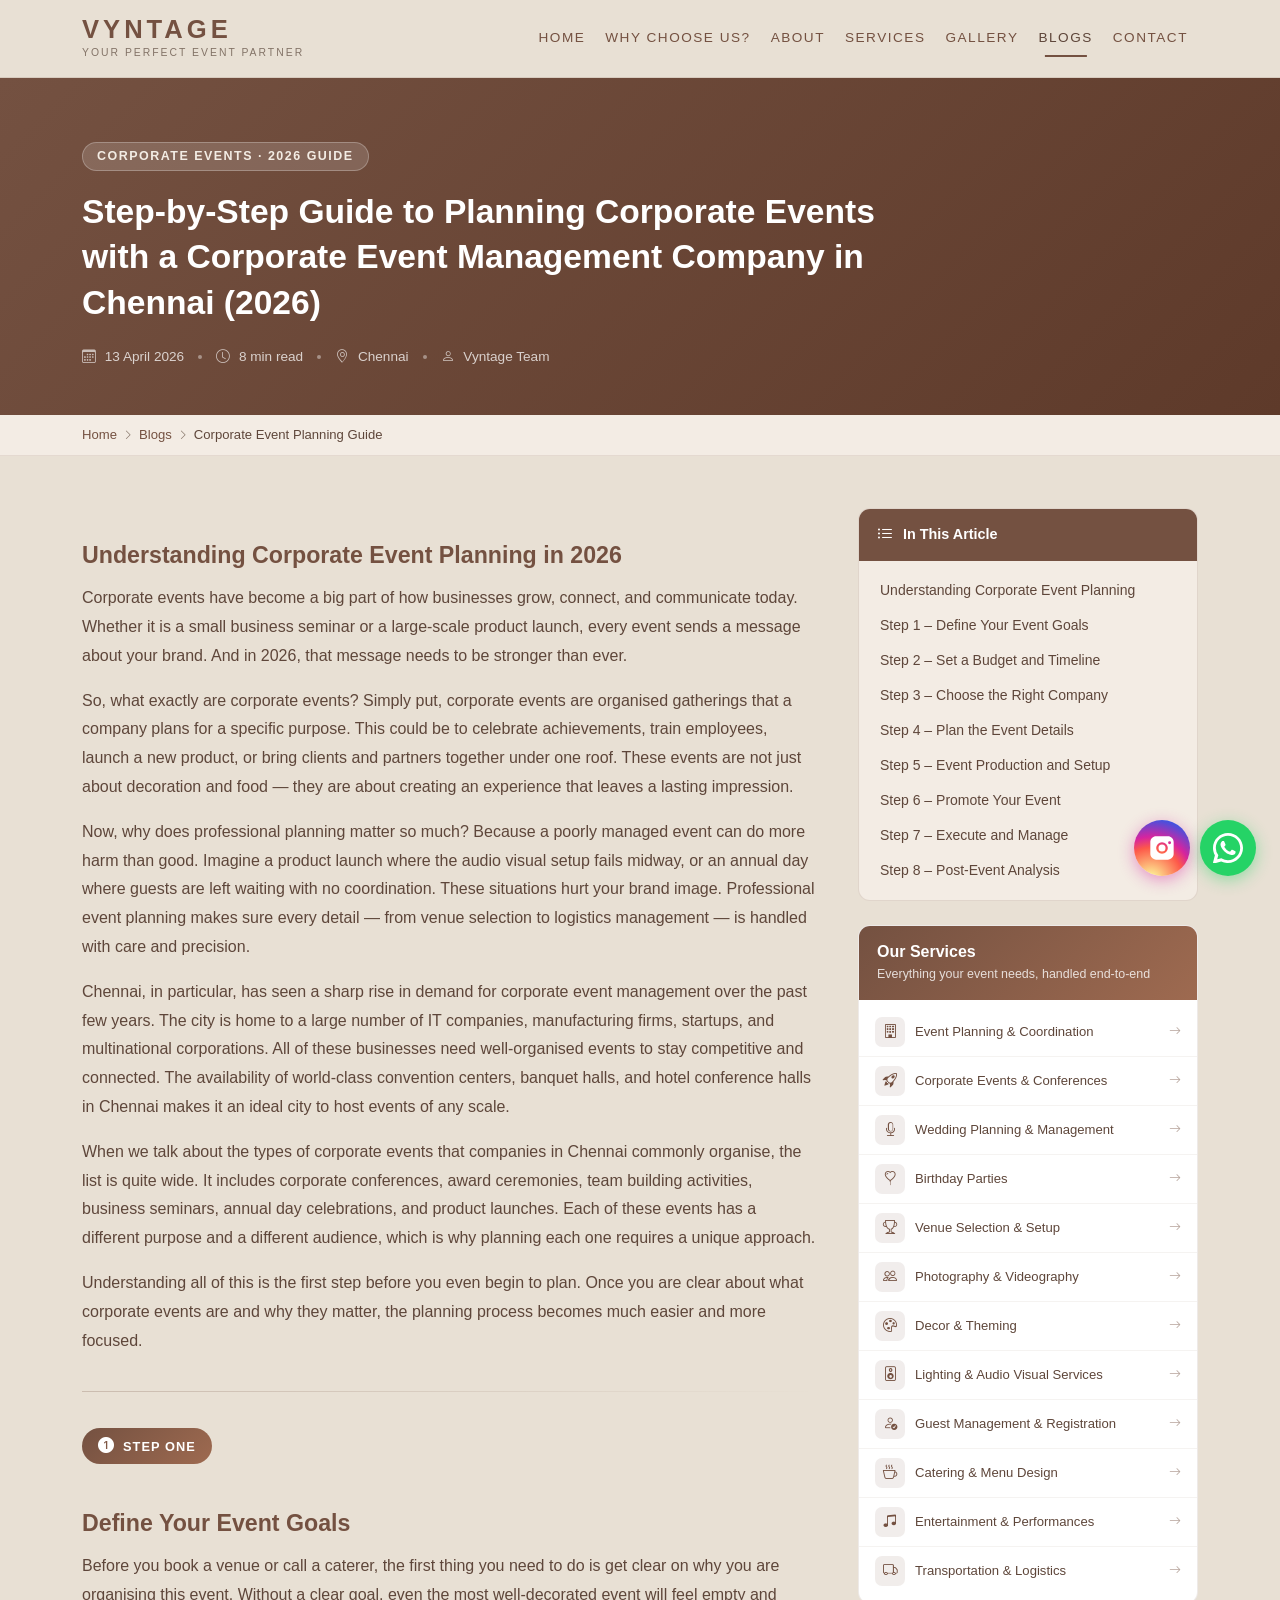
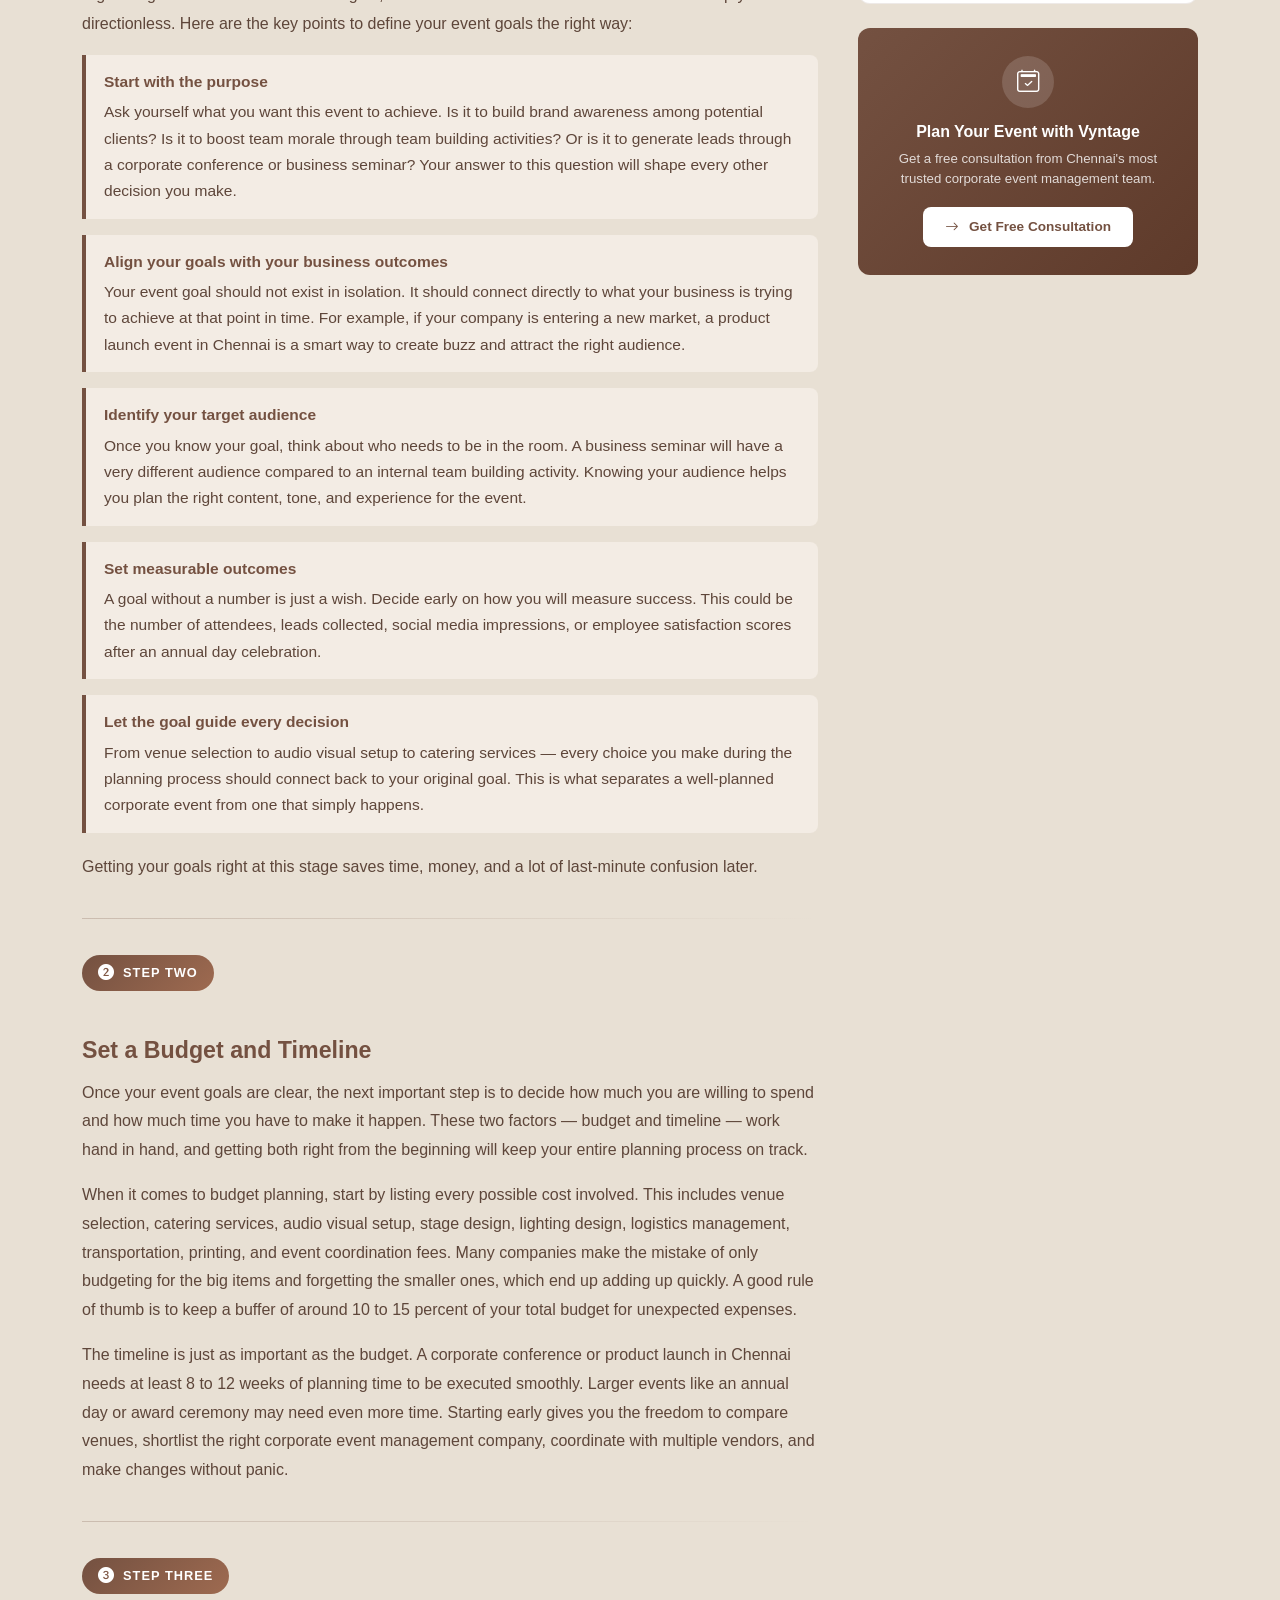
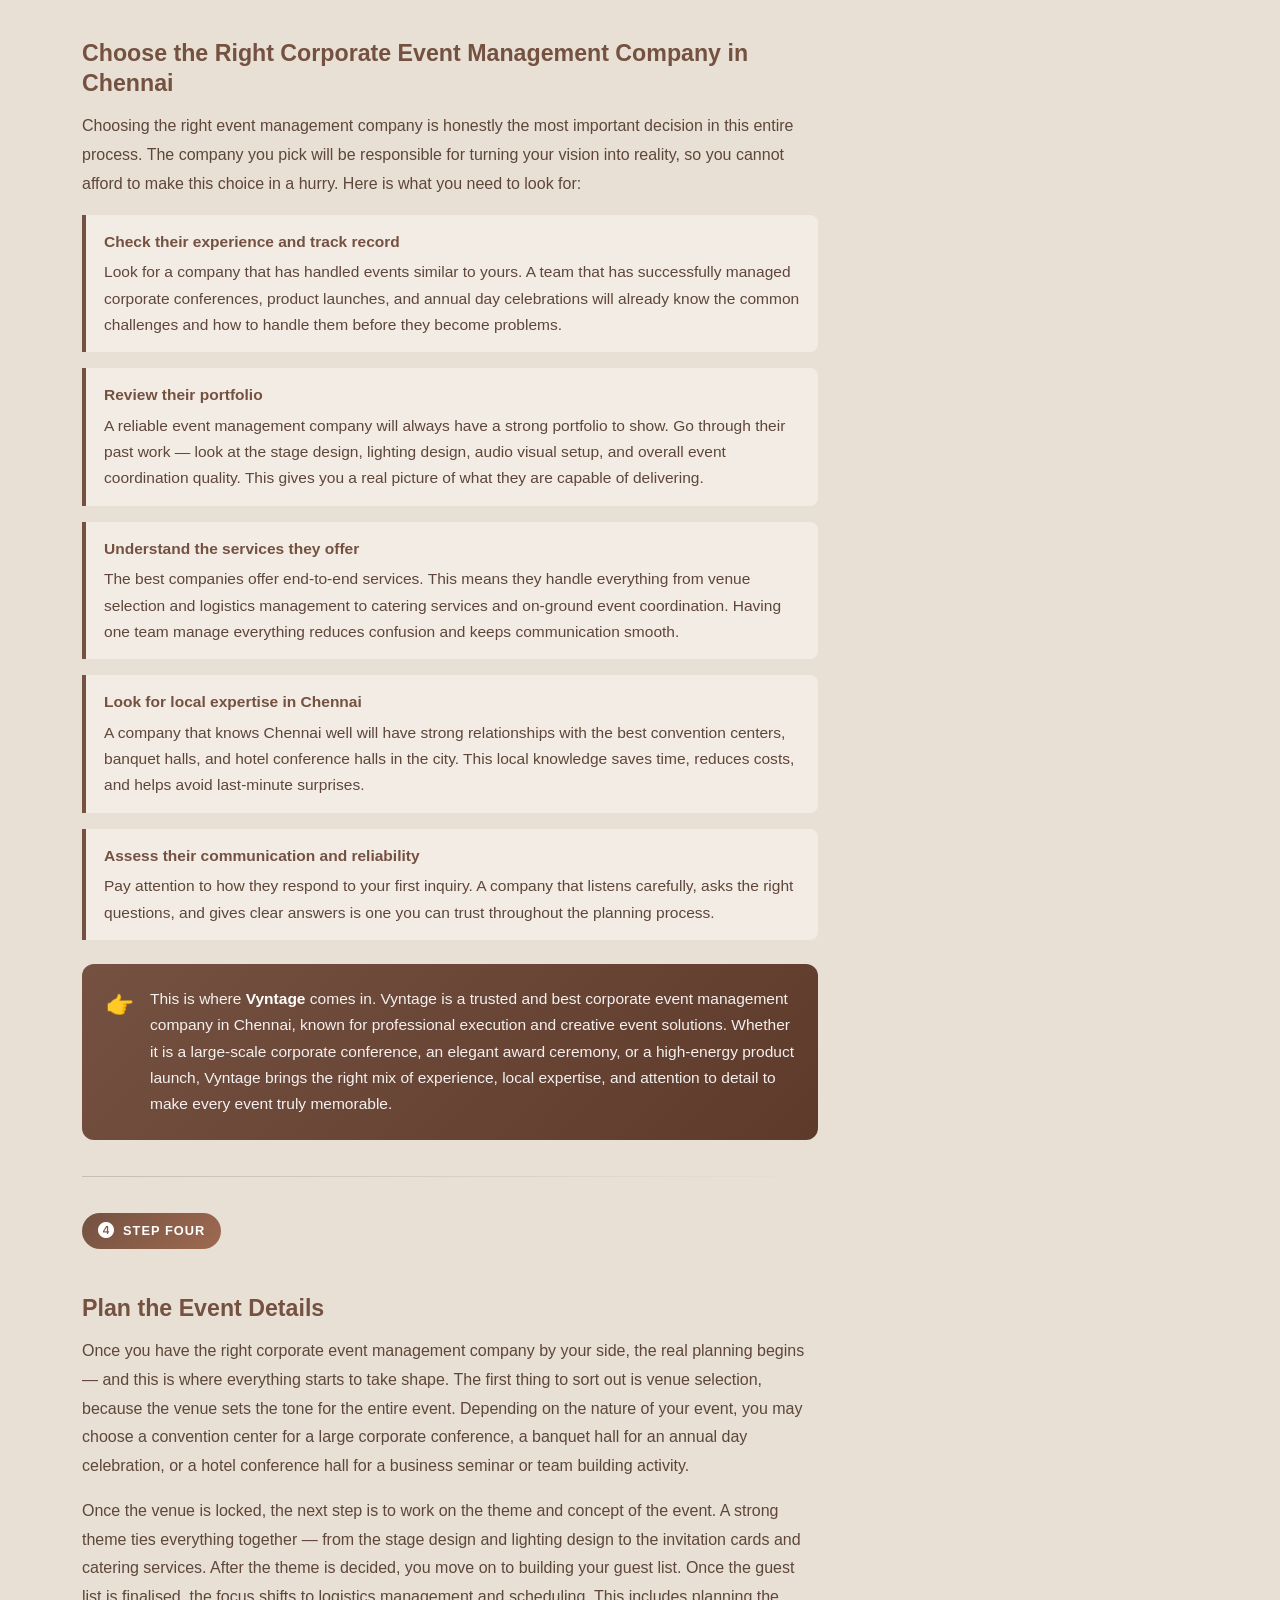
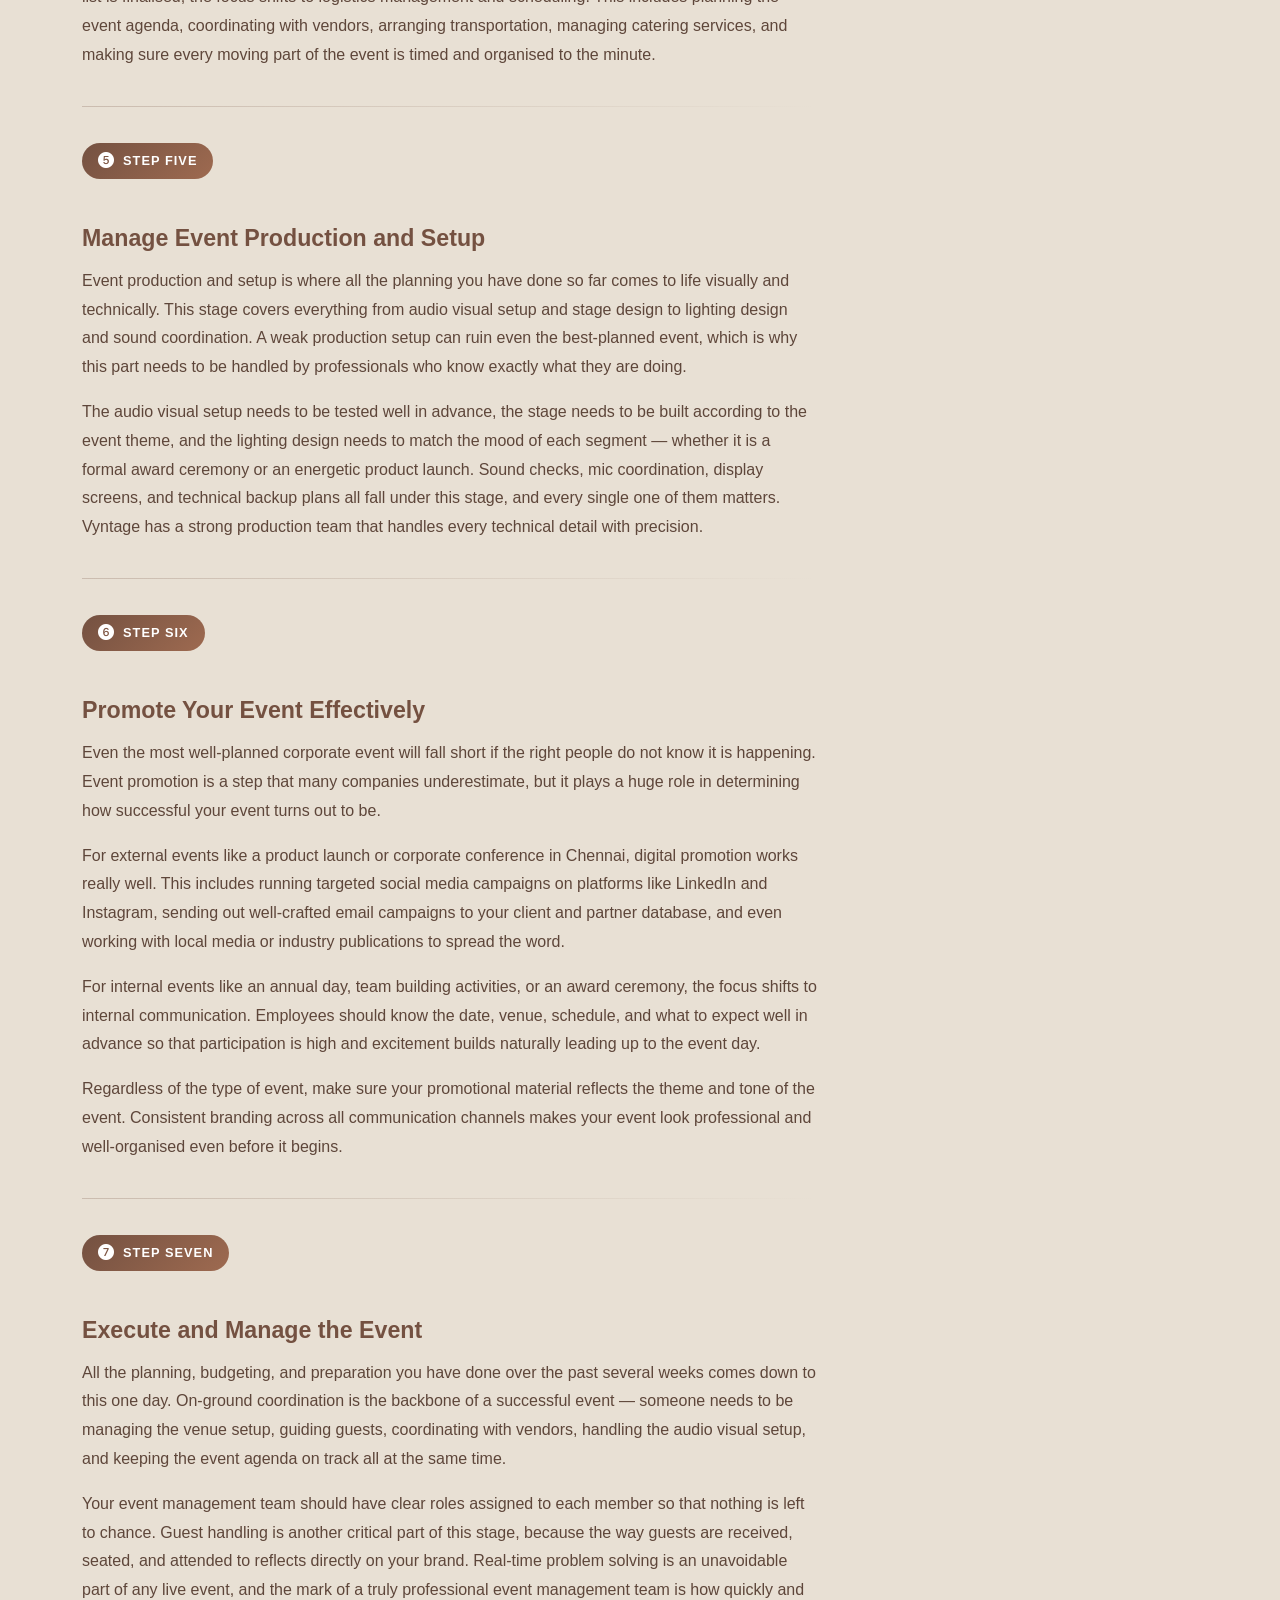
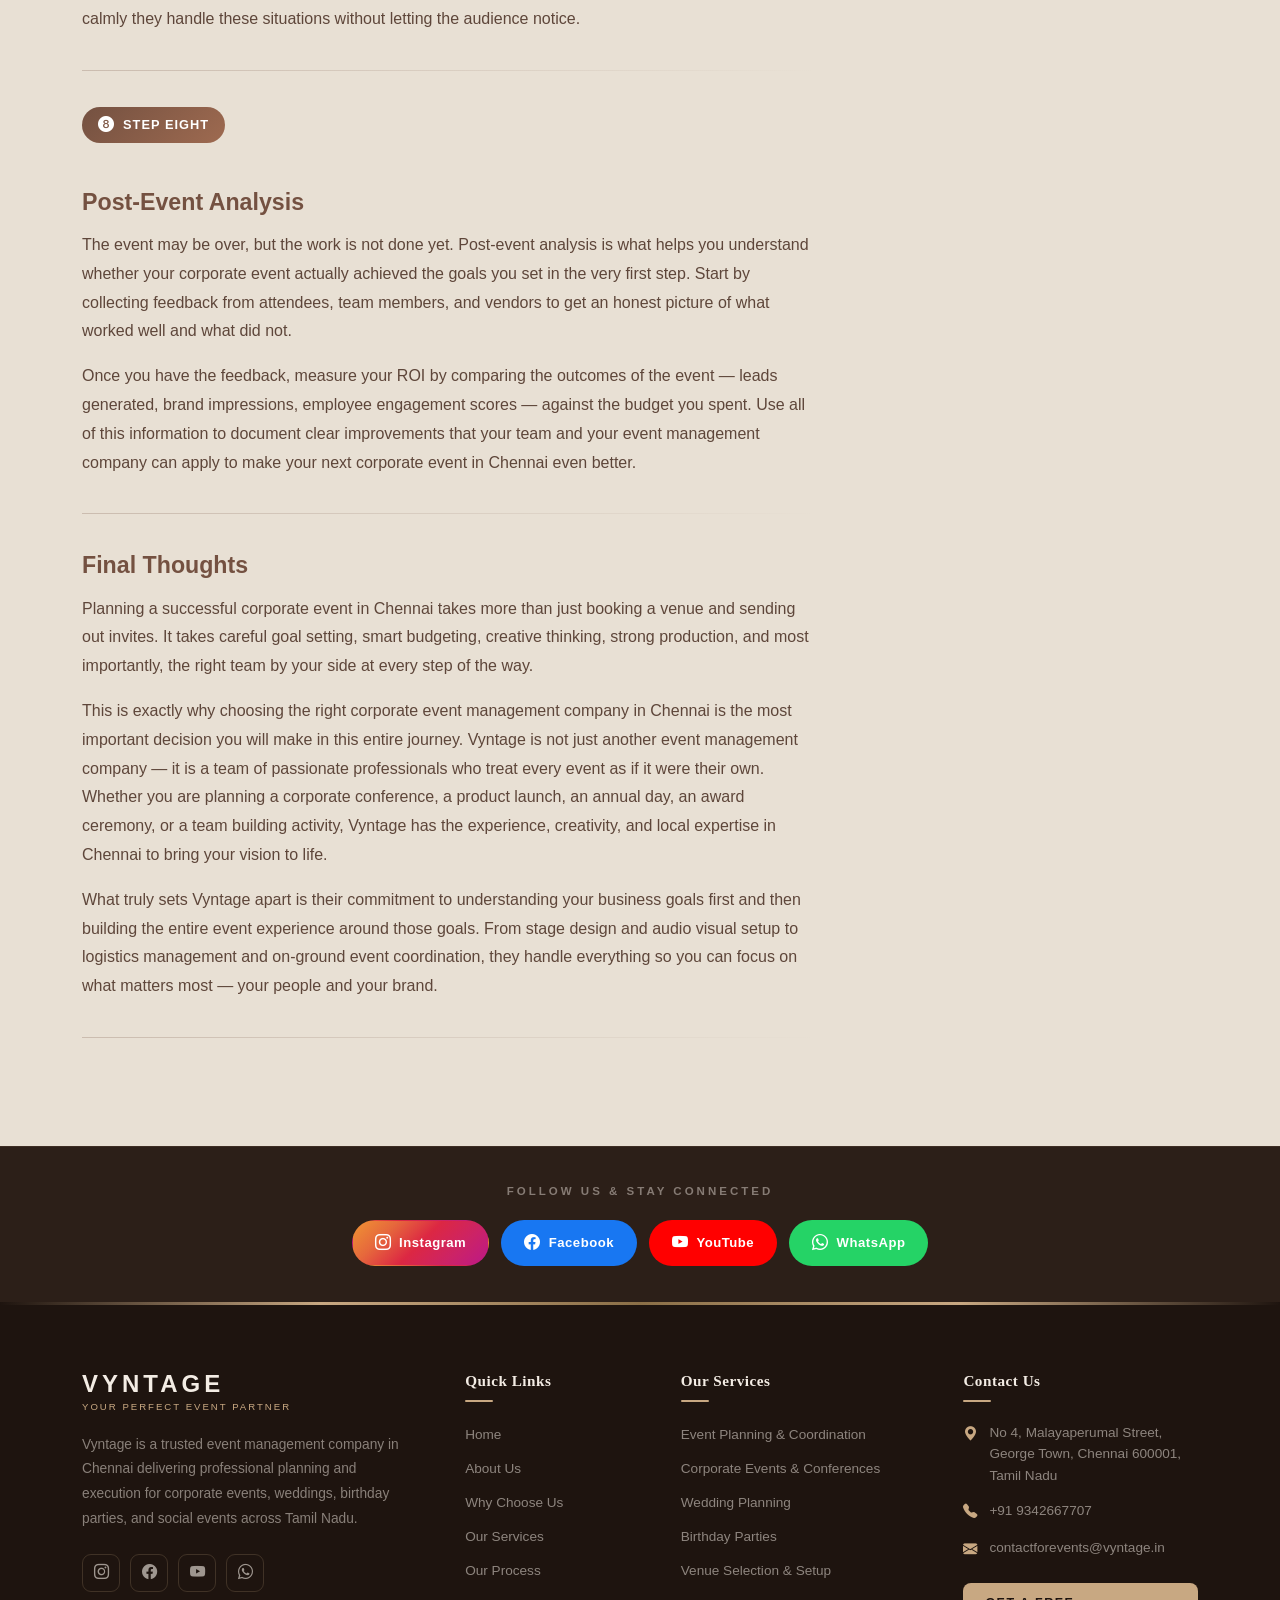
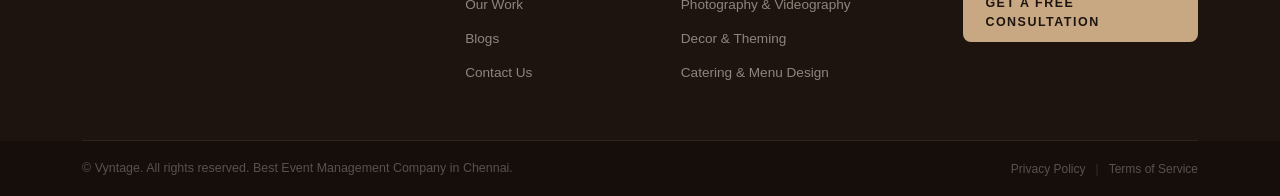
<file: blogs/step-by-step-guide-for-planning-corporate-event-in-chennai.html>
<!DOCTYPE html>
<html lang="en">
<head>
  <meta charset="UTF-8">
  <meta name="viewport" content="width=device-width, initial-scale=1.0">
  <link rel="icon" type="image/icon" href="../images/favicon.ico">
  <meta name="description" content="Learn how to plan corporate events in Chennai with this step-by-step guide by Vyntage — covering goals, budget, venue, production, promotion, and execution.">
  <meta name="keywords" content="Corporate Event Management Company in Chennai, Corporate Event Planning Chennai, Best Corporate Event Planner Chennai, Vyntage Events Chennai">
  <title>Step-by-Step Guide to Planning Corporate Events in Chennai (2026)</title>
  <link rel="canonical" href="https://vyntage.in/blogs/step-by-step-guide-for-planning-corporate-event-in-chennai.html">
  <link href="https://cdn.jsdelivr.net/npm/bootstrap@5.3.3/dist/css/bootstrap.min.css" rel="stylesheet">
  <link rel="stylesheet" href="https://cdn.jsdelivr.net/npm/bootstrap-icons@1.11.3/font/bootstrap-icons.min.css">
  <link rel="stylesheet" href="blog.css">
  <link rel="stylesheet" href="../style.css">


  
</head>
<body>
  <nav class="navbar navbar-expand-lg sticky-top">
    <div class="container">
      <a class="navbar-brand" href="../index.html">
        <span class="brand-name">VYNTAGE</span>
        <span class="brand-tagline">Your Perfect Event Partner</span>
      </a>
      <button class="navbar-toggler" type="button" data-bs-toggle="collapse" data-bs-target="#navMenu"
        aria-controls="navMenu" aria-expanded="false" aria-label="Toggle navigation">
        <span class="toggler-icon">
          <span></span><span></span><span></span>
        </span>
      </button>
      <div class="collapse navbar-collapse" id="navMenu">
        <ul class="navbar-nav ms-auto">
          <li class="nav-item"><a class="nav-link" href="../index.html#home">Home</a></li>
          <li class="nav-item"><a class="nav-link" href="../index.html#why-choose-us">Why Choose Us?</a></li>
          <li class="nav-item"><a class="nav-link" href="../index.html#about">About</a></li>
          <li class="nav-item"><a class="nav-link" href="../index.html#services">Services</a></li>
          <li class="nav-item"><a class="nav-link" href="../gallery.html">Gallery</a></li>
          <li class="nav-item"><a class="nav-link active" href="../blogs.html">Blogs</a></li>
          <li class="nav-item"><a class="nav-link" href="../index.html#contact">Contact</a></li>
        </ul>
      </div>
    </div>
  </nav>
  <!-- Navbar Ends -->

  <section class="article-hero">
    <div class="container">
      <div class="article-hero-label">Corporate Events · 2026 Guide</div>
      <h1 class="article-hero-title">Step-by-Step Guide to Planning Corporate Events with a Corporate Event Management Company in Chennai (2026)</h1>
      <div class="article-hero-meta">
        <span><i class="bi bi-calendar3"></i> 13 April 2026</span>
        <div class="meta-dot"></div>
        <span><i class="bi bi-clock"></i> 8 min read</span>
        <div class="meta-dot"></div>
        <span><i class="bi bi-geo-alt"></i> Chennai</span>
        <div class="meta-dot"></div>
        <span><i class="bi bi-person"></i> Vyntage Team</span>
      </div>
    </div>
  </section>


  <div class="article-breadcrumb">
    <div class="container">
      <ol>
        <li><a href="../index.html">Home</a> <i class="bi bi-chevron-right" style="font-size:0.65rem;"></i></li>
        <li><a href="../blogs.html">Blogs</a> <i class="bi bi-chevron-right" style="font-size:0.65rem;"></i></li>
        <li class="active">Corporate Event Planning Guide</li>
      </ol>
    </div>
  </div>

  <section class="blog-article-page">
    <div class="container">
      <div class="article-layout">

        <!-- ══ LEFT: Blog Content ══ -->
        <article class="article-body">

          <h2 id="intro">Understanding Corporate Event Planning in 2026</h2>

          <p>Corporate events have become a big part of how businesses grow, connect, and communicate today. Whether it is a small business seminar or a large-scale product launch, every event sends a message about your brand. And in 2026, that message needs to be stronger than ever.</p>

          <p>So, what exactly are corporate events? Simply put, corporate events are organised gatherings that a company plans for a specific purpose. This could be to celebrate achievements, train employees, launch a new product, or bring clients and partners together under one roof. These events are not just about decoration and food — they are about creating an experience that leaves a lasting impression.</p>

          <p>Now, why does professional planning matter so much? Because a poorly managed event can do more harm than good. Imagine a product launch where the audio visual setup fails midway, or an annual day where guests are left waiting with no coordination. These situations hurt your brand image. Professional event planning makes sure every detail — from venue selection to logistics management — is handled with care and precision.</p>

          <p>Chennai, in particular, has seen a sharp rise in demand for corporate event management over the past few years. The city is home to a large number of IT companies, manufacturing firms, startups, and multinational corporations. All of these businesses need well-organised events to stay competitive and connected. The availability of world-class convention centers, banquet halls, and hotel conference halls in Chennai makes it an ideal city to host events of any scale.</p>

          <p>When we talk about the types of corporate events that companies in Chennai commonly organise, the list is quite wide. It includes corporate conferences, award ceremonies, team building activities, business seminars, annual day celebrations, and product launches. Each of these events has a different purpose and a different audience, which is why planning each one requires a unique approach.</p>

          <p>Understanding all of this is the first step before you even begin to plan. Once you are clear about what corporate events are and why they matter, the planning process becomes much easier and more focused.</p>

          <div class="article-divider"></div>

          <!-- Step 1 -->
          <div class="step-badge"><i class="bi bi-1-circle-fill"></i> Step One</div>
          <h2 id="step1">Define Your Event Goals</h2>

          <p>Before you book a venue or call a caterer, the first thing you need to do is get clear on why you are organising this event. Without a clear goal, even the most well-decorated event will feel empty and directionless. Here are the key points to define your event goals the right way:</p>

          <ul class="key-points">
            <li>
              <strong>Start with the purpose</strong>
              Ask yourself what you want this event to achieve. Is it to build brand awareness among potential clients? Is it to boost team morale through team building activities? Or is it to generate leads through a corporate conference or business seminar? Your answer to this question will shape every other decision you make.
            </li>
            <li>
              <strong>Align your goals with your business outcomes</strong>
              Your event goal should not exist in isolation. It should connect directly to what your business is trying to achieve at that point in time. For example, if your company is entering a new market, a product launch event in Chennai is a smart way to create buzz and attract the right audience.
            </li>
            <li>
              <strong>Identify your target audience</strong>
              Once you know your goal, think about who needs to be in the room. A business seminar will have a very different audience compared to an internal team building activity. Knowing your audience helps you plan the right content, tone, and experience for the event.
            </li>
            <li>
              <strong>Set measurable outcomes</strong>
              A goal without a number is just a wish. Decide early on how you will measure success. This could be the number of attendees, leads collected, social media impressions, or employee satisfaction scores after an annual day celebration.
            </li>
            <li>
              <strong>Let the goal guide every decision</strong>
              From venue selection to audio visual setup to catering services — every choice you make during the planning process should connect back to your original goal. This is what separates a well-planned corporate event from one that simply happens.
            </li>
          </ul>

          <p>Getting your goals right at this stage saves time, money, and a lot of last-minute confusion later.</p>

          <div class="article-divider"></div>

          <!-- Step 2 -->
          <div class="step-badge"><i class="bi bi-2-circle-fill"></i> Step Two</div>
          <h2 id="step2">Set a Budget and Timeline</h2>

          <p>Once your event goals are clear, the next important step is to decide how much you are willing to spend and how much time you have to make it happen. These two factors — budget and timeline — work hand in hand, and getting both right from the beginning will keep your entire planning process on track.</p>

          <p>When it comes to budget planning, start by listing every possible cost involved. This includes venue selection, catering services, audio visual setup, stage design, lighting design, logistics management, transportation, printing, and event coordination fees. Many companies make the mistake of only budgeting for the big items and forgetting the smaller ones, which end up adding up quickly. A good rule of thumb is to keep a buffer of around 10 to 15 percent of your total budget for unexpected expenses.</p>

          <p>The timeline is just as important as the budget. A corporate conference or product launch in Chennai needs at least 8 to 12 weeks of planning time to be executed smoothly. Larger events like an annual day or award ceremony may need even more time. Starting early gives you the freedom to compare venues, shortlist the right corporate event management company, coordinate with multiple vendors, and make changes without panic.</p>

          <div class="article-divider"></div>

          <!-- Step 3 -->
          <div class="step-badge"><i class="bi bi-3-circle-fill"></i> Step Three</div>
          <h2 id="step3">Choose the Right Corporate Event Management Company in Chennai</h2>

          <p>Choosing the right event management company is honestly the most important decision in this entire process. The company you pick will be responsible for turning your vision into reality, so you cannot afford to make this choice in a hurry. Here is what you need to look for:</p>

          <ul class="key-points">
            <li>
              <strong>Check their experience and track record</strong>
              Look for a company that has handled events similar to yours. A team that has successfully managed corporate conferences, product launches, and annual day celebrations will already know the common challenges and how to handle them before they become problems.
            </li>
            <li>
              <strong>Review their portfolio</strong>
              A reliable event management company will always have a strong portfolio to show. Go through their past work — look at the stage design, lighting design, audio visual setup, and overall event coordination quality. This gives you a real picture of what they are capable of delivering.
            </li>
            <li>
              <strong>Understand the services they offer</strong>
              The best companies offer end-to-end services. This means they handle everything from venue selection and logistics management to catering services and on-ground event coordination. Having one team manage everything reduces confusion and keeps communication smooth.
            </li>
            <li>
              <strong>Look for local expertise in Chennai</strong>
              A company that knows Chennai well will have strong relationships with the best convention centers, banquet halls, and hotel conference halls in the city. This local knowledge saves time, reduces costs, and helps avoid last-minute surprises.
            </li>
            <li>
              <strong>Assess their communication and reliability</strong>
              Pay attention to how they respond to your first inquiry. A company that listens carefully, asks the right questions, and gives clear answers is one you can trust throughout the planning process.
            </li>
          </ul>

          <div class="brand-highlight">
            <div class="brand-highlight-icon">👉</div>
            <p>This is where <strong>Vyntage</strong> comes in. Vyntage is a trusted and best corporate event management company in Chennai, known for professional execution and creative event solutions. Whether it is a large-scale corporate conference, an elegant award ceremony, or a high-energy product launch, Vyntage brings the right mix of experience, local expertise, and attention to detail to make every event truly memorable.</p>
          </div>

          <div class="article-divider"></div>

          <!-- Step 4 -->
          <div class="step-badge"><i class="bi bi-4-circle-fill"></i> Step Four</div>
          <h2 id="step4">Plan the Event Details</h2>

          <p>Once you have the right corporate event management company by your side, the real planning begins — and this is where everything starts to take shape. The first thing to sort out is venue selection, because the venue sets the tone for the entire event. Depending on the nature of your event, you may choose a convention center for a large corporate conference, a banquet hall for an annual day celebration, or a hotel conference hall for a business seminar or team building activity.</p>

          <p>Once the venue is locked, the next step is to work on the theme and concept of the event. A strong theme ties everything together — from the stage design and lighting design to the invitation cards and catering services. After the theme is decided, you move on to building your guest list. Once the guest list is finalised, the focus shifts to logistics management and scheduling. This includes planning the event agenda, coordinating with vendors, arranging transportation, managing catering services, and making sure every moving part of the event is timed and organised to the minute.</p>

          <div class="article-divider"></div>

          <!-- Step 5 -->
          <div class="step-badge"><i class="bi bi-5-circle-fill"></i> Step Five</div>
          <h2 id="step5">Manage Event Production and Setup</h2>

          <p>Event production and setup is where all the planning you have done so far comes to life visually and technically. This stage covers everything from audio visual setup and stage design to lighting design and sound coordination. A weak production setup can ruin even the best-planned event, which is why this part needs to be handled by professionals who know exactly what they are doing.</p>

          <p>The audio visual setup needs to be tested well in advance, the stage needs to be built according to the event theme, and the lighting design needs to match the mood of each segment — whether it is a formal award ceremony or an energetic product launch. Sound checks, mic coordination, display screens, and technical backup plans all fall under this stage, and every single one of them matters. Vyntage has a strong production team that handles every technical detail with precision.</p>

          <div class="article-divider"></div>

          <!-- Step 6 -->
          <div class="step-badge"><i class="bi bi-6-circle-fill"></i> Step Six</div>
          <h2 id="step6">Promote Your Event Effectively</h2>

          <p>Even the most well-planned corporate event will fall short if the right people do not know it is happening. Event promotion is a step that many companies underestimate, but it plays a huge role in determining how successful your event turns out to be.</p>

          <p>For external events like a product launch or corporate conference in Chennai, digital promotion works really well. This includes running targeted social media campaigns on platforms like LinkedIn and Instagram, sending out well-crafted email campaigns to your client and partner database, and even working with local media or industry publications to spread the word.</p>

          <p>For internal events like an annual day, team building activities, or an award ceremony, the focus shifts to internal communication. Employees should know the date, venue, schedule, and what to expect well in advance so that participation is high and excitement builds naturally leading up to the event day.</p>

          <p>Regardless of the type of event, make sure your promotional material reflects the theme and tone of the event. Consistent branding across all communication channels makes your event look professional and well-organised even before it begins.</p>

          <div class="article-divider"></div>

          <!-- Step 7 -->
          <div class="step-badge"><i class="bi bi-7-circle-fill"></i> Step Seven</div>
          <h2 id="step7">Execute and Manage the Event</h2>

          <p>All the planning, budgeting, and preparation you have done over the past several weeks comes down to this one day. On-ground coordination is the backbone of a successful event — someone needs to be managing the venue setup, guiding guests, coordinating with vendors, handling the audio visual setup, and keeping the event agenda on track all at the same time.</p>

          <p>Your event management team should have clear roles assigned to each member so that nothing is left to chance. Guest handling is another critical part of this stage, because the way guests are received, seated, and attended to reflects directly on your brand. Real-time problem solving is an unavoidable part of any live event, and the mark of a truly professional event management team is how quickly and calmly they handle these situations without letting the audience notice.</p>

          <div class="article-divider"></div>

          <!-- Step 8 -->
          <div class="step-badge"><i class="bi bi-8-circle-fill"></i> Step Eight</div>
          <h2 id="step8">Post-Event Analysis</h2>

          <p>The event may be over, but the work is not done yet. Post-event analysis is what helps you understand whether your corporate event actually achieved the goals you set in the very first step. Start by collecting feedback from attendees, team members, and vendors to get an honest picture of what worked well and what did not.</p>

          <p>Once you have the feedback, measure your ROI by comparing the outcomes of the event — leads generated, brand impressions, employee engagement scores — against the budget you spent. Use all of this information to document clear improvements that your team and your event management company can apply to make your next corporate event in Chennai even better.</p>

          <div class="article-divider"></div>

          <!-- Final Thoughts -->
          <h2 id="final">Final Thoughts</h2>

          <p>Planning a successful corporate event in Chennai takes more than just booking a venue and sending out invites. It takes careful goal setting, smart budgeting, creative thinking, strong production, and most importantly, the right team by your side at every step of the way.</p>

          <p>This is exactly why choosing the right corporate event management company in Chennai is the most important decision you will make in this entire journey. Vyntage is not just another event management company — it is a team of passionate professionals who treat every event as if it were their own. Whether you are planning a corporate conference, a product launch, an annual day, an award ceremony, or a team building activity, Vyntage has the experience, creativity, and local expertise in Chennai to bring your vision to life.</p>

          <p>What truly sets Vyntage apart is their commitment to understanding your business goals first and then building the entire event experience around those goals. From stage design and audio visual setup to logistics management and on-ground event coordination, they handle everything so you can focus on what matters most — your people and your brand.</p>

          <div class="article-divider"></div>

        </article>
        <!-- End article body -->

        <!-- ══ RIGHT: Sidebar ══ -->
        <aside class="article-sidebar">

          <!-- Table of Contents — Classes: .toc-widget .toc-header .toc-list -->
          <div class="toc-widget">
            <div class="toc-header">
              <i class="bi bi-list-ul"></i>
              <span>In This Article</span>
            </div>
            <ul class="toc-list">
              <li><a href="#intro">Understanding Corporate Event Planning</a></li>
              <li><a href="#step1">Step 1 – Define Your Event Goals</a></li>
              <li><a href="#step2">Step 2 – Set a Budget and Timeline</a></li>
              <li><a href="#step3">Step 3 – Choose the Right Company</a></li>
              <li><a href="#step4">Step 4 – Plan the Event Details</a></li>
              <li><a href="#step5">Step 5 – Event Production and Setup</a></li>
              <li><a href="#step6">Step 6 – Promote Your Event</a></li>
              <li><a href="#step7">Step 7 – Execute and Manage</a></li>
              <li><a href="#step8">Step 8 – Post-Event Analysis</a></li>
            </ul>
          </div>

          <!-- Services Widget — Classes: .sidebar-widget .sidebar-widget-header .services-list .service-icon-wrap .service-name .service-arrow -->
          <div class="sidebar-widget">
            <div class="sidebar-widget-header">
              <h3>Our Services</h3>
              <p>Everything your event needs, handled end-to-end</p>
            </div>
            <ul class="services-list">
              <li><div class="service-icon-wrap"><i class="bi bi-building"></i></div><span class="service-name">Event Planning & Coordination</span><i class="bi bi-arrow-right service-arrow"></i></li>
              <li><div class="service-icon-wrap"><i class="bi bi-rocket-takeoff"></i></div><span class="service-name">Corporate Events & Conferences</span><i class="bi bi-arrow-right service-arrow"></i></li>
              <li><div class="service-icon-wrap"><i class="bi bi-mic"></i></div><span class="service-name">Wedding Planning & Management</span><i class="bi bi-arrow-right service-arrow"></i></li>
              <li><div class="service-icon-wrap"><i class="bi bi-balloon-heart"></i></div><span class="service-name">Birthday Parties</span><i class="bi bi-arrow-right service-arrow"></i></li>
              <li><div class="service-icon-wrap"><i class="bi bi-trophy"></i></div><span class="service-name">Venue Selection & Setup</span><i class="bi bi-arrow-right service-arrow"></i></li>
              <li><div class="service-icon-wrap"><i class="bi bi-people"></i></div><span class="service-name">Photography & Videography</span><i class="bi bi-arrow-right service-arrow"></i></li>
              <li><div class="service-icon-wrap"><i class="bi bi-palette"></i></div><span class="service-name">Decor & Theming</span><i class="bi bi-arrow-right service-arrow"></i></li>
              <li><div class="service-icon-wrap"><i class="bi bi-speaker"></i></div><span class="service-name">Lighting & Audio Visual Services</span><i class="bi bi-arrow-right service-arrow"></i></li>
              <li><div class="service-icon-wrap"><i class="bi bi-person-check"></i></div><span class="service-name">Guest Management & Registration</span><i class="bi bi-arrow-right service-arrow"></i></li>
              <li><div class="service-icon-wrap"><i class="bi bi-cup-hot"></i></div><span class="service-name">Catering & Menu Design</span><i class="bi bi-arrow-right service-arrow"></i></li>
              <li><div class="service-icon-wrap"><i class="bi bi-music-note-beamed"></i></div><span class="service-name">Entertainment & Performances</span><i class="bi bi-arrow-right service-arrow"></i></li>
              <li><div class="service-icon-wrap"><i class="bi bi-truck"></i></div><span class="service-name">Transportation & Logistics</span><i class="bi bi-arrow-right service-arrow"></i></li>
            </ul>
          </div>

          <!-- CTA Widget — Classes: .sidebar-cta .sidebar-cta-icon .sidebar-cta-btn -->
          <div class="sidebar-cta">
            <div class="sidebar-cta-icon">
              <i class="bi bi-calendar2-check"></i>
            </div>
            <h4>Plan Your Event with Vyntage</h4>
            <p>Get a free consultation from Chennai's most trusted corporate event management team.</p>
            <a href="tel:+919342667707" class="sidebar-cta-btn">
              <i class="bi bi-arrow-right me-1"></i> Get Free Consultation
            </a>
          </div>

        </aside>
        <!-- End Sidebar -->

      </div><!-- end .article-layout -->
    </div><!-- end .container -->
  </section>
  <!-- Blog Article Page Ends -->

  <!-- ══════════════════════════════════════════
       SOCIAL MEDIA SECTION
       Reused from index.html / blogs.html
       Classes: .social-section .social-links
                .social-link .social-link--instagram
                .social-link--facebook .social-link--youtube
                .social-link--whatsapp
  ══════════════════════════════════════════ -->
  <section class="social-section">
    <div class="container">
      <p class="social-heading">Follow Us & Stay Connected</p>
      <div class="social-links">
        <a href="https://www.instagram.com/vyntage_productions/" target="_blank" rel="noopener noreferrer" class="social-link social-link--instagram" aria-label="Vyntage on Instagram">
          <i class="bi bi-instagram"></i><span>Instagram</span>
        </a>
        <a href="https://www.facebook.com/share/1AphqnE2KN/" target="_blank" rel="noopener noreferrer" class="social-link social-link--facebook" aria-label="Vyntage on Facebook">
          <i class="bi bi-facebook"></i><span>Facebook</span>
        </a>
        <a href="https://www.youtube.com/@Vyntageproductions" target="_blank" rel="noopener noreferrer" class="social-link social-link--youtube" aria-label="Vyntage on YouTube">
          <i class="bi bi-youtube"></i><span>YouTube</span>
        </a>
        <a href="https://wa.me/919342667707" target="_blank" rel="noopener noreferrer" class="social-link social-link--whatsapp" aria-label="Vyntage on WhatsApp">
          <i class="bi bi-whatsapp"></i><span>WhatsApp</span>
        </a>
      </div>
    </div>
  </section>
  <!-- Social Media Section Ends -->

  <footer class="footer">
    <div class="container">
      <div class="footer-grid">

        <!-- Col 1: Brand -->
        <div class="footer-brand-col">
          <a href="../index.html#home" class="footer-brand">
            <span class="footer-brand-name">VYNTAGE</span>
            <span class="footer-brand-tag">Your Perfect Event Partner</span>
          </a>
          <p class="footer-brand-desc">
            Vyntage is a trusted event management company in Chennai delivering professional planning and execution for corporate events, weddings, birthday parties, and social events across Tamil Nadu.
          </p>
          <div class="footer-social">
            <a href="https://www.instagram.com/vyntage_productions/" target="_blank" rel="noopener noreferrer" class="footer-social-icon" aria-label="Instagram"><i class="bi bi-instagram"></i></a>
            <a href="https://www.facebook.com/share/1AphqnE2KN/" target="_blank" rel="noopener noreferrer" class="footer-social-icon" aria-label="Facebook"><i class="bi bi-facebook"></i></a>
            <a href="https://www.youtube.com/@Vyntageproductions" target="_blank" rel="noopener noreferrer" class="footer-social-icon" aria-label="YouTube"><i class="bi bi-youtube"></i></a>
            <a href="https://wa.me/919342667707" target="_blank" rel="noopener noreferrer" class="footer-social-icon" aria-label="WhatsApp"><i class="bi bi-whatsapp"></i></a>
          </div>
        </div>

        <!-- Col 2: Quick Links -->
        <div class="footer-col">
          <h4 class="footer-col-title">Quick Links</h4>
          <ul class="footer-links">
            <li><a href="../index.html#home">Home</a></li>
            <li><a href="../index.html#about">About Us</a></li>
            <li><a href="../index.html#why-choose-us">Why Choose Us</a></li>
            <li><a href="../index.html#services">Our Services</a></li>
            <li><a href="../index.html#process">Our Process</a></li>
            <li><a href="../gallery.html">Our Work</a></li>
            <li><a href="../blogs.html">Blogs</a></li>
            <li><a href="../index.html#contact">Contact Us</a></li>
          </ul>
        </div>

        <!-- Col 3: Services -->
        <div class="footer-col">
          <h4 class="footer-col-title">Our Services</h4>
          <ul class="footer-links">
            <li><a href="../index.html#services">Event Planning & Coordination</a></li>
            <li><a href="../index.html#services">Corporate Events & Conferences</a></li>
            <li><a href="../index.html#services">Wedding Planning</a></li>
            <li><a href="../index.html#services">Birthday Parties</a></li>
            <li><a href="../index.html#services">Venue Selection & Setup</a></li>
            <li><a href="../index.html#services">Photography & Videography</a></li>
            <li><a href="../index.html#services">Decor & Theming</a></li>
            <li><a href="../index.html#services">Catering & Menu Design</a></li>
          </ul>
        </div>

        <!-- Col 4: Contact -->
        <div class="footer-col">
          <h4 class="footer-col-title">Contact Us</h4>
          <ul class="footer-contact-list">
            <li>
              <i class="bi bi-geo-alt-fill"></i>
              <span>No 4, Malayaperumal Street, George Town, Chennai 600001, Tamil Nadu</span>
            </li>
            <li>
              <i class="bi bi-telephone-fill"></i>
              <a href="tel:+919342667707">+91 9342667707</a>
            </li>
            <li>
              <i class="bi bi-envelope-fill"></i>
              <a href="mailto:contactforevents@vyntage.in">contactforevents@vyntage.in</a>
            </li>
          </ul>
          <a href="tel:+919342667707" class="footer-cta">Get a Free Consultation</a>
        </div>

      </div>
    </div>

    <!-- Footer Bottom Bar -->
    <div class="footer-bottom">
      <div class="container">
        <div class="footer-bottom-inner">
          <p class="footer-copy">
            &copy; <span id="footerYear"></span> Vyntage. All rights reserved. Best Event Management Company in Chennai.
          </p>
          <div class="footer-bottom-links">
            <a href="#">Privacy Policy</a>
            <span class="footer-bottom-divider">|</span>
            <a href="#">Terms of Service</a>
          </div>
        </div>
      </div>
    </div>

  </footer>
  <!-- Footer Ends -->

  <!-- Instagram Sticky Button -->
<a href="https://www.instagram.com/vyntage_productions/" class="instagram-sticky" target="_blank" rel="noopener noreferrer" aria-label="Visit Instagram">
  <svg viewBox="0 0 24 24">
    <path fill="#fff" d="M7 2C4.243 2 2 4.243 2 7v10c0 2.757 
    2.243 5 5 5h10c2.757 0 5-2.243 
    5-5V7c0-2.757-2.243-5-5-5H7zm5 
    5a5 5 0 110 10 5 5 0 
    010-10zm6.5-.75a1.25 1.25 0 
    110 2.5 1.25 1.25 0 
    010-2.5zM12 9a3 3 0 100 
    6 3 3 0 000-6z"/>
  </svg>
</a>

  <!-- WhatsApp Sticky Button -->
  <a href="https://wa.me/919342667707" class="whatsapp-sticky" target="_blank" rel="noopener noreferrer" aria-label="Chat on WhatsApp">
    <svg viewBox="0 0 24 24" xmlns="http://www.w3.org/2000/svg">
      <path d="M17.472 14.382c-.297-.149-1.758-.867-2.03-.967-.273-.099-.471-.148-.67.15-.197.297-.767.966-.94 1.164-.173.199-.347.223-.644.075-.297-.15-1.255-.463-2.39-1.475-.883-.788-1.48-1.761-1.653-2.059-.173-.297-.018-.458.13-.606.134-.133.298-.347.446-.52.149-.174.198-.298.298-.497.099-.198.05-.371-.025-.52-.075-.149-.669-1.612-.916-2.207-.242-.579-.487-.5-.669-.51-.173-.008-.371-.01-.57-.01-.198 0-.52.074-.792.372-.272.297-1.04 1.016-1.04 2.479 0 1.462 1.065 2.875 1.213 3.074.149.198 2.096 3.2 5.077 4.487.709.306 1.262.489 1.694.625.712.227 1.36.195 1.871.118.571-.085 1.758-.719 2.006-1.413.248-.694.248-1.289.173-1.413-.074-.124-.272-.198-.57-.347z"/>
      <path d="M12 0C5.373 0 0 5.373 0 12c0 2.127.558 4.126 1.532 5.861L.057 23.428a.75.75 0 0 0 .921.921l5.567-1.475A11.943 11.943 0 0 0 12 24c6.627 0 12-5.373 12-12S18.627 0 12 0zm0 21.75a9.725 9.725 0 0 1-4.953-1.355l-.355-.211-3.305.875.876-3.305-.211-.355A9.718 9.718 0 0 1 2.25 12C2.25 6.615 6.615 2.25 12 2.25S21.75 6.615 21.75 12 17.385 21.75 12 21.75z"/>
    </svg>
  </a>

  <!-- FIX #8: Scripts loaded at BOTTOM of body (before </body>), not in <head>.
       This ensures the DOM is fully loaded before script.js attaches event listeners.
       The original blogs.html had these in <head> which broke FAQ accordion and contact form. -->
  <script src="https://cdn.jsdelivr.net/npm/bootstrap@5.3.3/dist/js/bootstrap.bundle.min.js"></script>
  <script src="../script.js"></script>

</body>
</html>
</file>
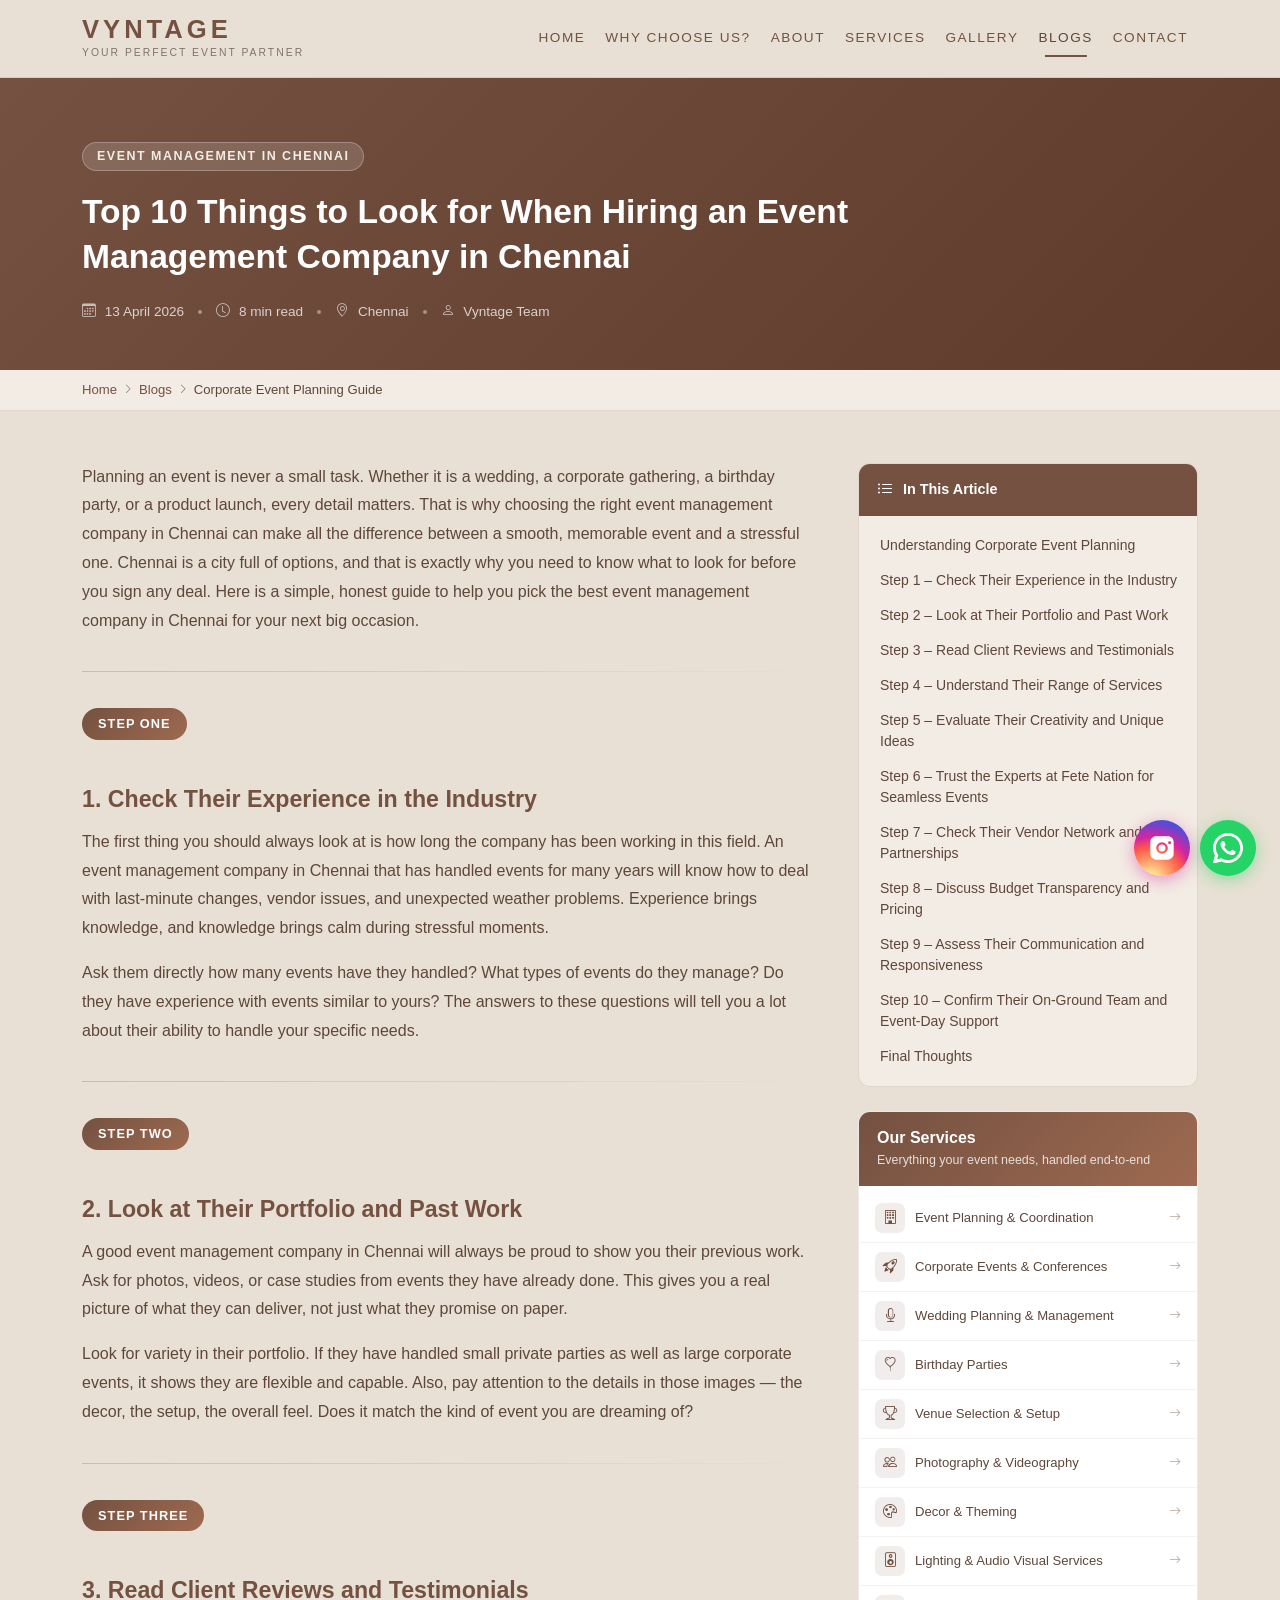
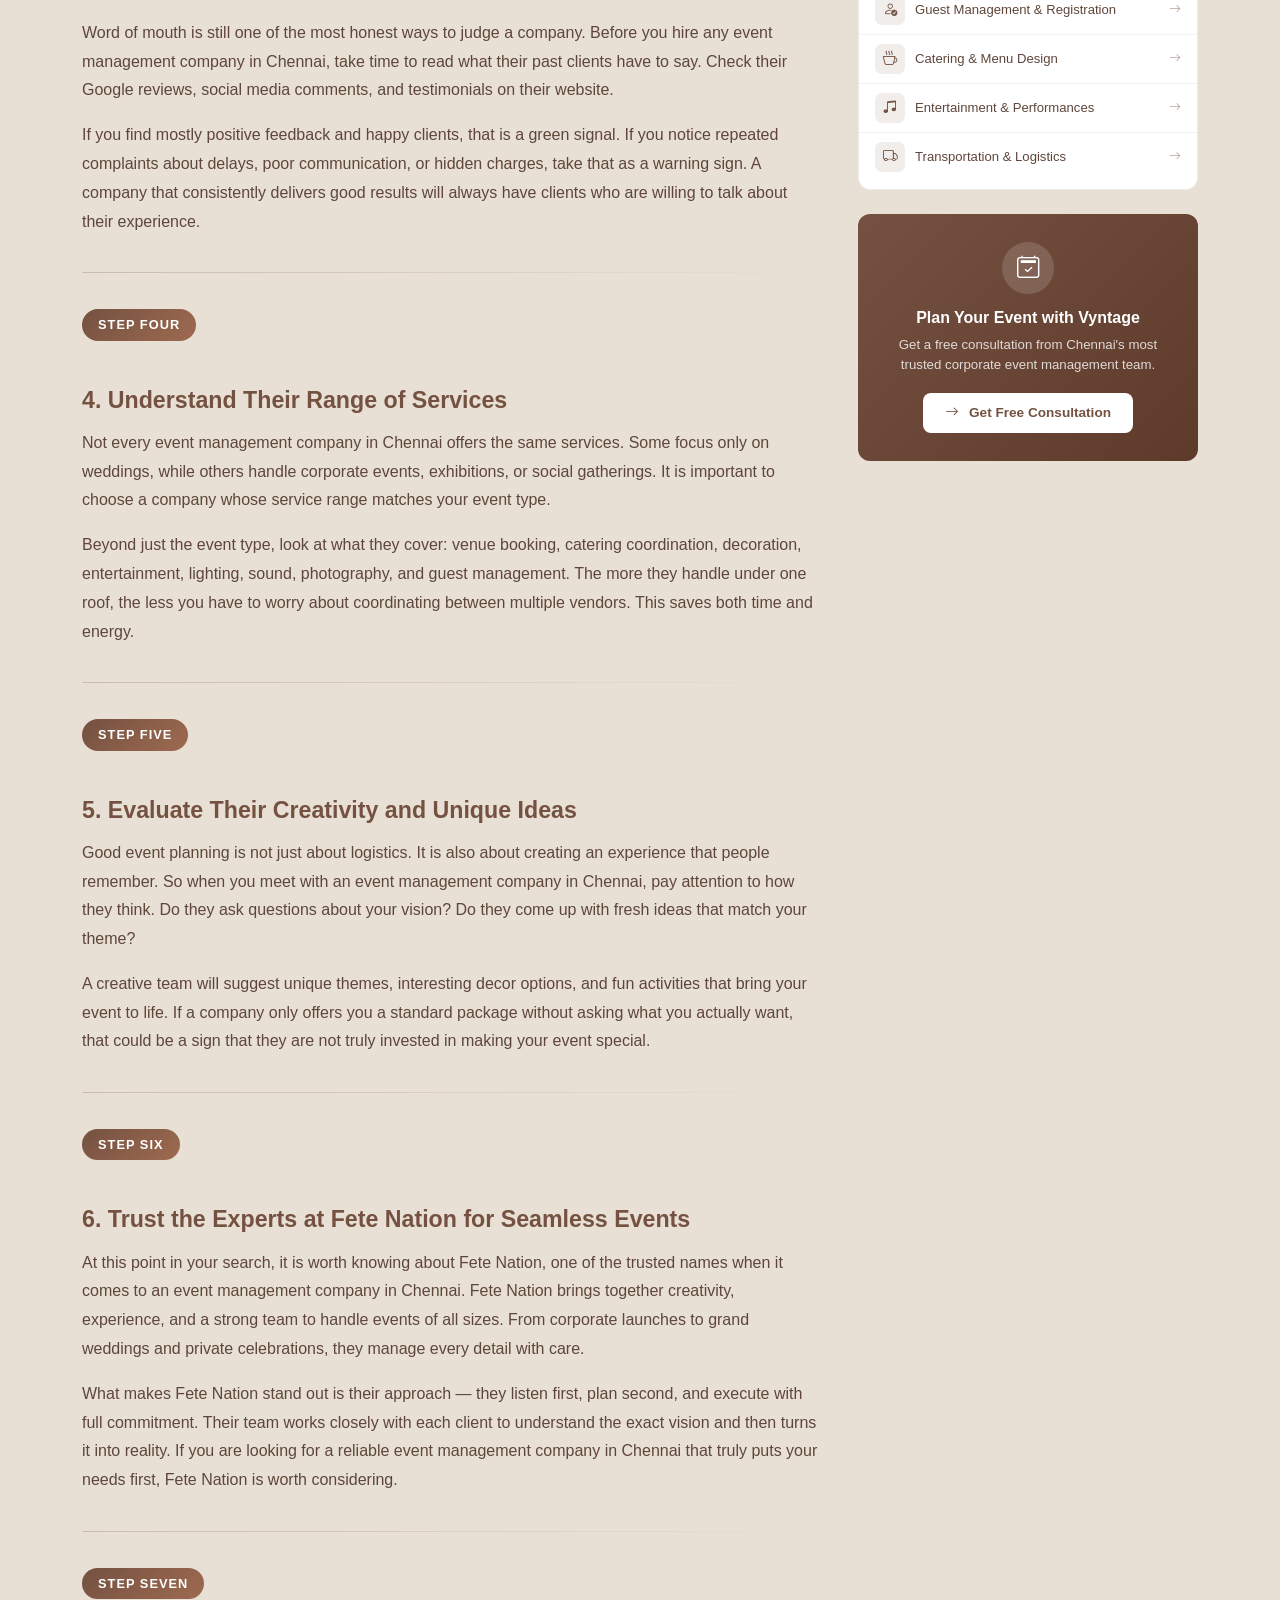
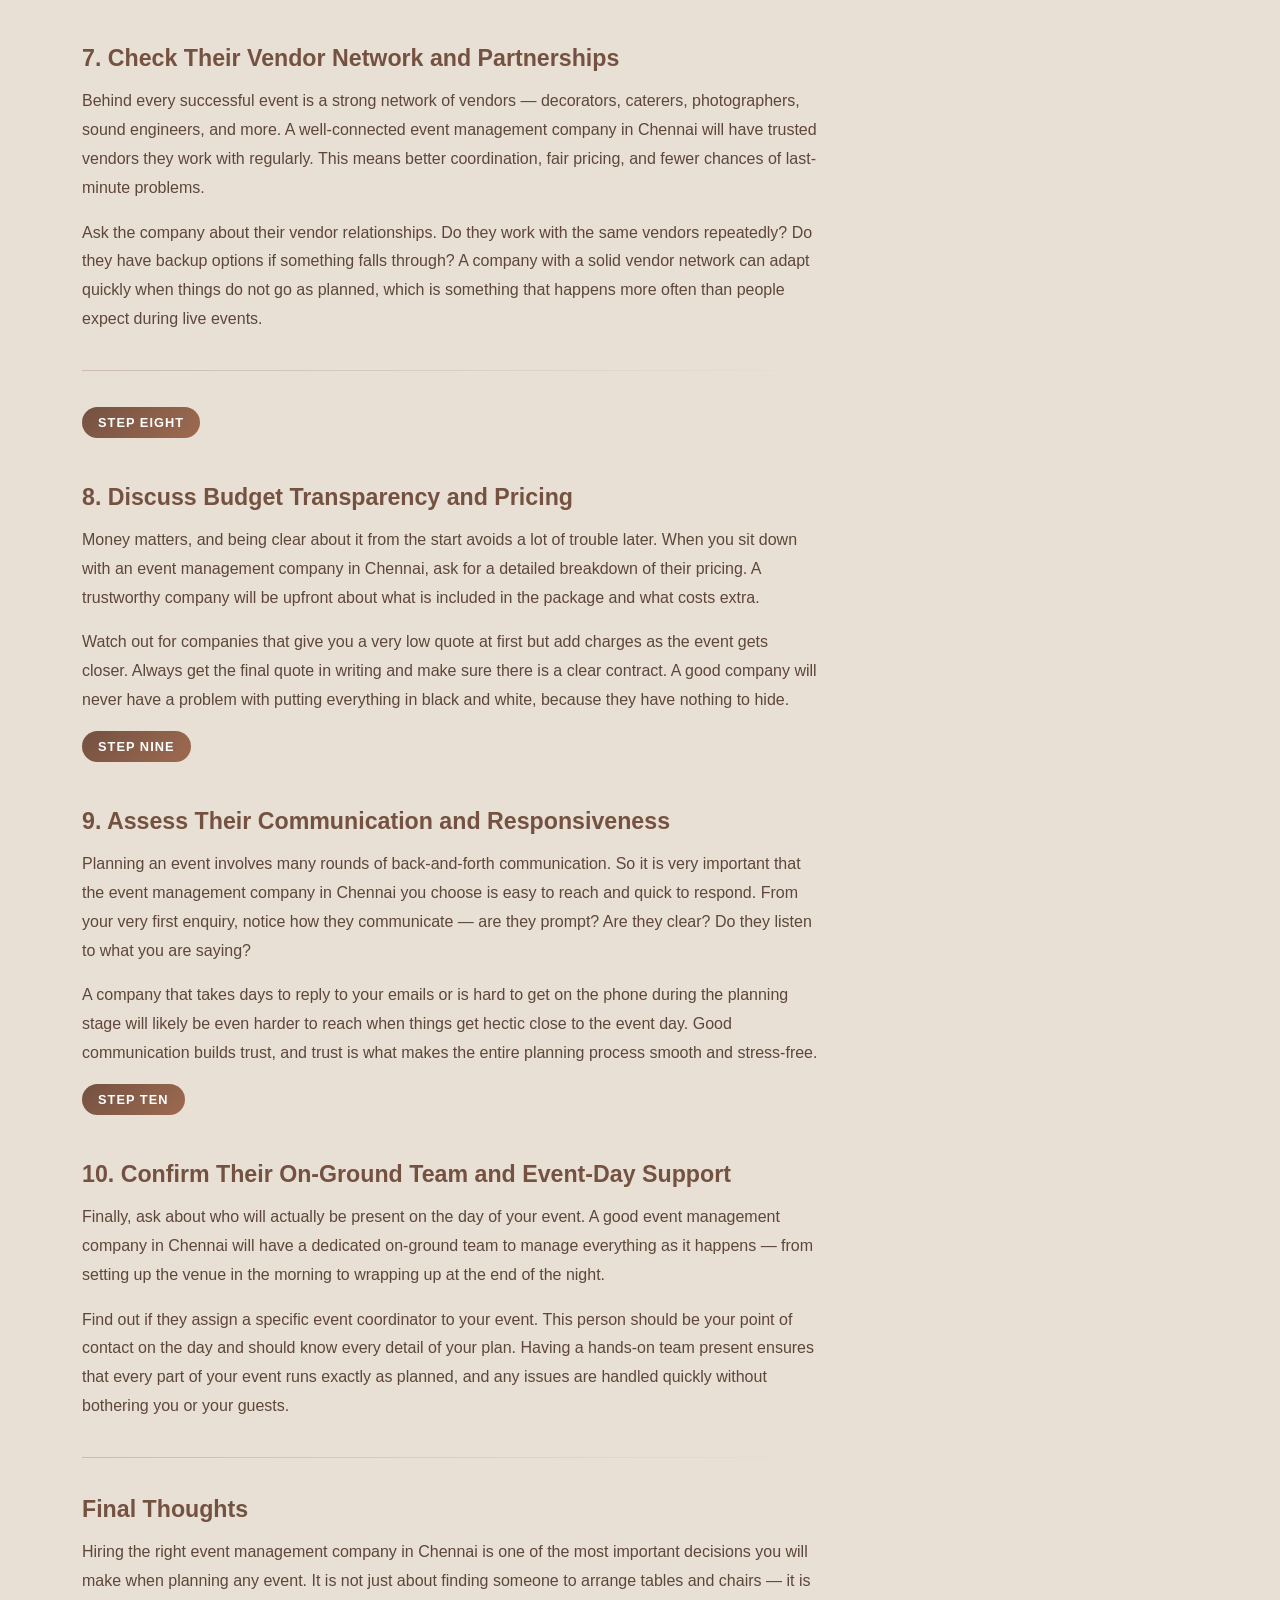
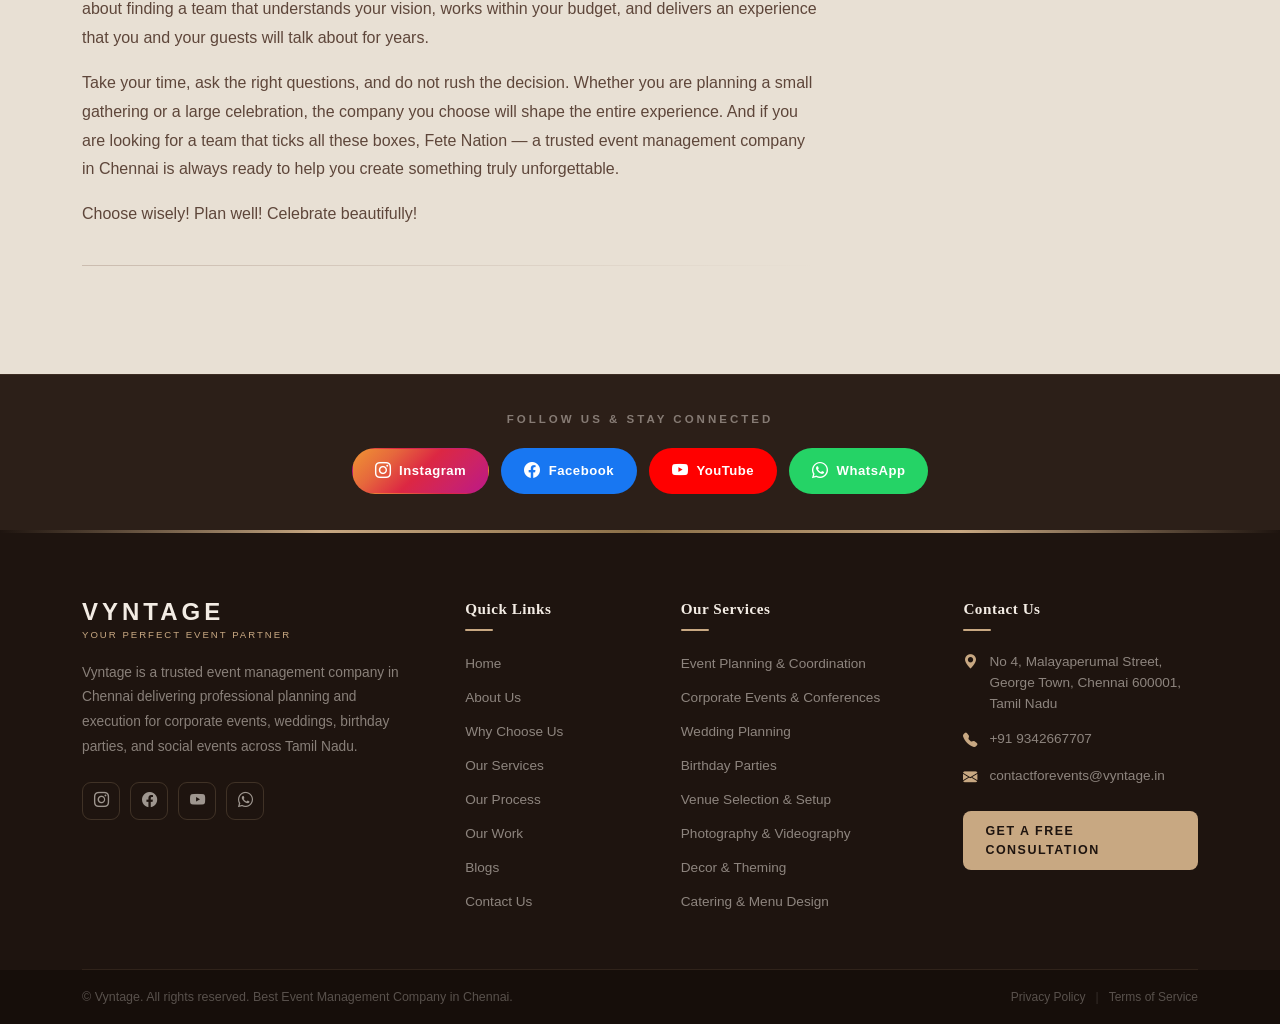
<file: blogs/top-10-things-to-look-for-hiring-event-management-company-in-chennai.html>
<!DOCTYPE html>
<html lang="en">
<head>
  <meta charset="UTF-8">
  <meta name="viewport" content="width=device-width, initial-scale=1.0">
  <link rel="icon" type="image/icon" href="../images/favicon.ico">
  <meta name="description" content="Looking for the best event management company in Chennai? Here are the top 10 things you must check before hiring one for your next event.">
  <meta name="keywords" content="Corporate Event Management Company in Chennai, Corporate Event Planning Chennai, Best Corporate Event Planner Chennai, Vyntage Events Chennai">
  <title>Top 10 Tips to Hire an Event Management Company in Chennai</title>
  <link rel="canonical" href="https://vyntage.in/blogs/top-10-things-to-look-for-hiring-event-management-company-in-chennai.html">
  <link href="https://cdn.jsdelivr.net/npm/bootstrap@5.3.3/dist/css/bootstrap.min.css" rel="stylesheet">
  <link rel="stylesheet" href="https://cdn.jsdelivr.net/npm/bootstrap-icons@1.11.3/font/bootstrap-icons.min.css">
  <link rel="stylesheet" href="blog.css">
  <link rel="stylesheet" href="../style.css">


  
</head>
<body>
  <nav class="navbar navbar-expand-lg sticky-top">
    <div class="container">
      <a class="navbar-brand" href="../index.html">
        <span class="brand-name">VYNTAGE</span>
        <span class="brand-tagline">Your Perfect Event Partner</span>
      </a>
      <button class="navbar-toggler" type="button" data-bs-toggle="collapse" data-bs-target="#navMenu"
        aria-controls="navMenu" aria-expanded="false" aria-label="Toggle navigation">
        <span class="toggler-icon">
          <span></span><span></span><span></span>
        </span>
      </button>
      <div class="collapse navbar-collapse" id="navMenu">
        <ul class="navbar-nav ms-auto">
          <li class="nav-item"><a class="nav-link" href="../index.html#home">Home</a></li>
          <li class="nav-item"><a class="nav-link" href="../index.html#why-choose-us">Why Choose Us?</a></li>
          <li class="nav-item"><a class="nav-link" href="../index.html#about">About</a></li>
          <li class="nav-item"><a class="nav-link" href="../index.html#services">Services</a></li>
          <li class="nav-item"><a class="nav-link" href="../gallery.html">Gallery</a></li>
          <li class="nav-item"><a class="nav-link active" href="../blogs.html">Blogs</a></li>
          <li class="nav-item"><a class="nav-link" href="../index.html#contact">Contact</a></li>
        </ul>
      </div>
    </div>
  </nav>
  <!-- Navbar Ends -->

  <section class="article-hero">
    <div class="container">
      <div class="article-hero-label">Event Management in Chennai</div>
      <h1 class="article-hero-title">Top 10 Things to Look for When Hiring an Event Management Company in Chennai</h1>
      <div class="article-hero-meta">
        <span><i class="bi bi-calendar3"></i> 13 April 2026</span>
        <div class="meta-dot"></div>
        <span><i class="bi bi-clock"></i> 8 min read</span>
        <div class="meta-dot"></div>
        <span><i class="bi bi-geo-alt"></i> Chennai</span>
        <div class="meta-dot"></div>
        <span><i class="bi bi-person"></i> Vyntage Team</span>
      </div>
    </div>
  </section>


  <div class="article-breadcrumb">
    <div class="container">
      <ol>
        <li><a href="../index.html">Home</a> <i class="bi bi-chevron-right" style="font-size:0.65rem;"></i></li>
        <li><a href="../blogs.html">Blogs</a> <i class="bi bi-chevron-right" style="font-size:0.65rem;"></i></li>
        <li class="active">Corporate Event Planning Guide</li>
      </ol>
    </div>
  </div>

  <section class="blog-article-page">
    <div class="container">
      <div class="article-layout">

        <!-- ══ LEFT: Blog Content ══ -->
        <article class="article-body">
              <p>Planning an event is never a small task. Whether it is a wedding, a corporate gathering, a birthday party, or a product launch, every detail matters. That is why choosing the right event management company in Chennai can make all the difference between a smooth, memorable event and a stressful one. Chennai is a city full of options, and that is exactly why you need to know what to look for before you sign any deal.
Here is a simple, honest guide to help you pick the best event management company in Chennai for your next big occasion.
</p>
          <div class="article-divider"></div>

          <!-- Step 1 -->
          <div class="step-badge">Step One</div>
          <h2 id="step1">1. Check Their Experience in the Industry</h2>

          <p>The first thing you should always look at is how long the company has been working in this field. An event management company in Chennai that has handled events for many years will know how to deal with last-minute changes, vendor issues, and unexpected weather problems. Experience brings knowledge, and knowledge brings calm during stressful moments.</p>

          <p>Ask them directly how many events have they handled? What types of events do they manage? Do they have experience with events similar to yours? The answers to these questions will tell you a lot about their ability to handle your specific needs.</p>

          <div class="article-divider"></div>

          <!-- Step 2 -->
          <div class="step-badge">Step Two</div>
          <h2 id="step2">2. Look at Their Portfolio and Past Work</h2>

          <p>A good event management company in Chennai will always be proud to show you their previous work. Ask for photos, videos, or case studies from events they have already done. This gives you a real picture of what they can deliver, not just what they promise on paper.</p>

          <p>Look for variety in their portfolio. If they have handled small private parties as well as large corporate events, it shows they are flexible and capable. Also, pay attention to the details in those images — the decor, the setup, the overall feel. Does it match the kind of event you are dreaming of?</p>

          <div class="article-divider"></div>

          <!-- Step 3 -->
          <div class="step-badge">Step Three</div>
          <h2 id="step3">3. Read Client Reviews and Testimonials</h2>

          <p>Word of mouth is still one of the most honest ways to judge a company. Before you hire any event management company in Chennai, take time to read what their past clients have to say. Check their Google reviews, social media comments, and testimonials on their website.</p>
          <p>If you find mostly positive feedback and happy clients, that is a green signal. If you notice repeated complaints about delays, poor communication, or hidden charges, take that as a warning sign. A company that consistently delivers good results will always have clients who are willing to talk about their experience.</p>

          <div class="article-divider"></div>

          <!-- Step 4 -->
          <div class="step-badge">Step Four</div>
          <h2 id="step4">4. Understand Their Range of Services</h2>

          <p>Not every event management company in Chennai offers the same services. Some focus only on weddings, while others handle corporate events, exhibitions, or social gatherings. It is important to choose a company whose service range matches your event type.</p>

          <p>Beyond just the event type, look at what they cover: venue booking, catering coordination, decoration, entertainment, lighting, sound, photography, and guest management. The more they handle under one roof, the less you have to worry about coordinating between multiple vendors. This saves both time and energy.</p>

          <div class="article-divider"></div>

          <!-- Step 5 -->
          <div class="step-badge">Step Five</div>
          <h2 id="step5">5. Evaluate Their Creativity and Unique Ideas</h2>

          <p>Good event planning is not just about logistics. It is also about creating an experience that people remember. So when you meet with an event management company in Chennai, pay attention to how they think. Do they ask questions about your vision? Do they come up with fresh ideas that match your theme?</p>

          <p>A creative team will suggest unique themes, interesting decor options, and fun activities that bring your event to life. If a company only offers you a standard package without asking what you actually want, that could be a sign that they are not truly invested in making your event special.</p>

          <div class="article-divider"></div>

          <!-- Step 6 -->
          <div class="step-badge">Step Six</div>
          <h2 id="step6">6. Trust the Experts at Fete Nation for Seamless Events</h2>

          <p>At this point in your search, it is worth knowing about Fete Nation, one of the trusted names when it comes to an event management company in Chennai. Fete Nation brings together creativity, experience, and a strong team to handle events of all sizes. From corporate launches to grand weddings and private celebrations, they manage every detail with care.</p>

          <p>What makes Fete Nation stand out is their approach — they listen first, plan second, and execute with full commitment. Their team works closely with each client to understand the exact vision and then turns it into reality. If you are looking for a reliable event management company in Chennai that truly puts your needs first, Fete Nation is worth considering.</p>
          <div class="article-divider"></div>

          <!-- Step 7 -->
          <div class="step-badge">Step Seven</div>
          <h2 id="step7">7. Check Their Vendor Network and Partnerships</h2>

          <p>Behind every successful event is a strong network of vendors — decorators, caterers, photographers, sound engineers, and more. A well-connected event management company in Chennai will have trusted vendors they work with regularly. This means better coordination, fair pricing, and fewer chances of last-minute problems.</p>

          <p>Ask the company about their vendor relationships. Do they work with the same vendors repeatedly? Do they have backup options if something falls through? A company with a solid vendor network can adapt quickly when things do not go as planned, which is something that happens more often than people expect during live events.</p>

          <div class="article-divider"></div>

          <!-- Step 8 -->
          <div class="step-badge">Step Eight</div>
          <h2 id="step8">8. Discuss Budget Transparency and Pricing</h2>

          <p>Money matters, and being clear about it from the start avoids a lot of trouble later. When you sit down with an event management company in Chennai, ask for a detailed breakdown of their pricing. A trustworthy company will be upfront about what is included in the package and what costs extra.</p>

          <p>Watch out for companies that give you a very low quote at first but add charges as the event gets closer. Always get the final quote in writing and make sure there is a clear contract. A good company will never have a problem with putting everything in black and white, because they have nothing to hide.</p>

          <!-- Step 9 -->
          <div class="step-badge">Step Nine</div>
          <h2 id="step9">9. Assess Their Communication and Responsiveness</h2>

          <p>Planning an event involves many rounds of back-and-forth communication. So it is very important that the event management company in Chennai you choose is easy to reach and quick to respond. From your very first enquiry, notice how they communicate — are they prompt? Are they clear? Do they listen to what you are saying?</p>

          <p>A company that takes days to reply to your emails or is hard to get on the phone during the planning stage will likely be even harder to reach when things get hectic close to the event day. Good communication builds trust, and trust is what makes the entire planning process smooth and stress-free.</p>

          <!-- Step 10 -->
          <div class="step-badge">Step Ten</div>
          <!-- <div class="step-badge"><span class="badge bg-primary">10</span> Step Ten</div> -->
          <h2 id="step10">10. Confirm Their On-Ground Team and Event-Day Support</h2>

          <p>Finally, ask about who will actually be present on the day of your event. A good event management company in Chennai will have a dedicated on-ground team to manage everything as it happens — from setting up the venue in the morning to wrapping up at the end of the night.</p>

          <p>Find out if they assign a specific event coordinator to your event. This person should be your point of contact on the day and should know every detail of your plan. Having a hands-on team present ensures that every part of your event runs exactly as planned, and any issues are handled quickly without bothering you or your guests.</p>

          
          <div class="article-divider"></div>

          <!-- Final Thoughts -->
          <h2 id="final">Final Thoughts</h2>

          <p>Hiring the right event management company in Chennai is one of the most important decisions you will make when planning any event. It is not just about finding someone to arrange tables and chairs — it is about finding a team that understands your vision, works within your budget, and delivers an experience that you and your guests will talk about for years.</p>

          <p>Take your time, ask the right questions, and do not rush the decision. Whether you are planning a small gathering or a large celebration, the company you choose will shape the entire experience. And if you are looking for a team that ticks all these boxes, Fete Nation — a trusted event management company in Chennai is always ready to help you create something truly unforgettable.</p>

          <p>Choose wisely! Plan well! Celebrate beautifully!</p>

          <div class="article-divider"></div>

        </article>
        <!-- End article body -->

        <!-- ══ RIGHT: Sidebar ══ -->
        <aside class="article-sidebar">

          <!-- Table of Contents — Classes: .toc-widget .toc-header .toc-list -->
          <div class="toc-widget">
            <div class="toc-header">
              <i class="bi bi-list-ul"></i>
              <span>In This Article</span>
            </div>
            <ul class="toc-list">
              <li><a href="#intro">Understanding Corporate Event Planning</a></li>
              <li><a href="#step1">Step 1 – Check Their Experience in the Industry</a></li>
              <li><a href="#step2">Step 2 – Look at Their Portfolio and Past Work</a></li>
              <li><a href="#step3">Step 3 – Read Client Reviews and Testimonials</a></li>
              <li><a href="#step4">Step 4 – Understand Their Range of Services</a></li>
              <li><a href="#step5">Step 5 – Evaluate Their Creativity and Unique Ideas</a></li>
              <li><a href="#step6">Step 6 – Trust the Experts at Fete Nation for Seamless Events</a></li>
              <li><a href="#step7">Step 7 – Check Their Vendor Network and Partnerships</a></li>
              <li><a href="#step8">Step 8 – Discuss Budget Transparency and Pricing</a></li>
              <li><a href="#step9">Step 9 – Assess Their Communication and Responsiveness</a></li>
              <li><a href="#step10">Step 10 – Confirm Their On-Ground Team and Event-Day Support</a></li>
              <li><a href="#final">Final Thoughts</a></li>

            </ul>
          </div>

          <!-- Services Widget — Classes: .sidebar-widget .sidebar-widget-header .services-list .service-icon-wrap .service-name .service-arrow -->
          <div class="sidebar-widget">
            <div class="sidebar-widget-header">
              <h3>Our Services</h3>
              <p>Everything your event needs, handled end-to-end</p>
            </div>
            <ul class="services-list">
              <li><div class="service-icon-wrap"><i class="bi bi-building"></i></div><span class="service-name">Event Planning & Coordination</span><i class="bi bi-arrow-right service-arrow"></i></li>
              <li><div class="service-icon-wrap"><i class="bi bi-rocket-takeoff"></i></div><span class="service-name">Corporate Events & Conferences</span><i class="bi bi-arrow-right service-arrow"></i></li>
              <li><div class="service-icon-wrap"><i class="bi bi-mic"></i></div><span class="service-name">Wedding Planning & Management</span><i class="bi bi-arrow-right service-arrow"></i></li>
              <li><div class="service-icon-wrap"><i class="bi bi-balloon-heart"></i></div><span class="service-name">Birthday Parties</span><i class="bi bi-arrow-right service-arrow"></i></li>
              <li><div class="service-icon-wrap"><i class="bi bi-trophy"></i></div><span class="service-name">Venue Selection & Setup</span><i class="bi bi-arrow-right service-arrow"></i></li>
              <li><div class="service-icon-wrap"><i class="bi bi-people"></i></div><span class="service-name">Photography & Videography</span><i class="bi bi-arrow-right service-arrow"></i></li>
              <li><div class="service-icon-wrap"><i class="bi bi-palette"></i></div><span class="service-name">Decor & Theming</span><i class="bi bi-arrow-right service-arrow"></i></li>
              <li><div class="service-icon-wrap"><i class="bi bi-speaker"></i></div><span class="service-name">Lighting & Audio Visual Services</span><i class="bi bi-arrow-right service-arrow"></i></li>
              <li><div class="service-icon-wrap"><i class="bi bi-person-check"></i></div><span class="service-name">Guest Management & Registration</span><i class="bi bi-arrow-right service-arrow"></i></li>
              <li><div class="service-icon-wrap"><i class="bi bi-cup-hot"></i></div><span class="service-name">Catering & Menu Design</span><i class="bi bi-arrow-right service-arrow"></i></li>
              <li><div class="service-icon-wrap"><i class="bi bi-music-note-beamed"></i></div><span class="service-name">Entertainment & Performances</span><i class="bi bi-arrow-right service-arrow"></i></li>
              <li><div class="service-icon-wrap"><i class="bi bi-truck"></i></div><span class="service-name">Transportation & Logistics</span><i class="bi bi-arrow-right service-arrow"></i></li>
            </ul>
          </div>

          <!-- CTA Widget — Classes: .sidebar-cta .sidebar-cta-icon .sidebar-cta-btn -->
          <div class="sidebar-cta">
            <div class="sidebar-cta-icon">
              <i class="bi bi-calendar2-check"></i>
            </div>
            <h4>Plan Your Event with Vyntage</h4>
            <p>Get a free consultation from Chennai's most trusted corporate event management team.</p>
            <a href="tel:+919342667707" class="sidebar-cta-btn">
              <i class="bi bi-arrow-right me-1"></i> Get Free Consultation
            </a>
          </div>

        </aside>
        <!-- End Sidebar -->

      </div><!-- end .article-layout -->
    </div><!-- end .container -->
  </section>
  <!-- Blog Article Page Ends -->

  <!-- ══════════════════════════════════════════
       SOCIAL MEDIA SECTION
       Reused from index.html / blogs.html
       Classes: .social-section .social-links
                .social-link .social-link--instagram
                .social-link--facebook .social-link--youtube
                .social-link--whatsapp
  ══════════════════════════════════════════ -->
  <section class="social-section">
    <div class="container">
      <p class="social-heading">Follow Us & Stay Connected</p>
      <div class="social-links">
        <a href="https://www.instagram.com/vyntage_productions/" target="_blank" rel="noopener noreferrer" class="social-link social-link--instagram" aria-label="Vyntage on Instagram">
          <i class="bi bi-instagram"></i><span>Instagram</span>
        </a>
        <a href="https://www.facebook.com/share/1AphqnE2KN/" target="_blank" rel="noopener noreferrer" class="social-link social-link--facebook" aria-label="Vyntage on Facebook">
          <i class="bi bi-facebook"></i><span>Facebook</span>
        </a>
        <a href="https://www.youtube.com/@Vyntageproductions" target="_blank" rel="noopener noreferrer" class="social-link social-link--youtube" aria-label="Vyntage on YouTube">
          <i class="bi bi-youtube"></i><span>YouTube</span>
        </a>
        <a href="https://wa.me/919342667707" target="_blank" rel="noopener noreferrer" class="social-link social-link--whatsapp" aria-label="Vyntage on WhatsApp">
          <i class="bi bi-whatsapp"></i><span>WhatsApp</span>
        </a>
      </div>
    </div>
  </section>
  <!-- Social Media Section Ends -->

  <footer class="footer">
    <div class="container">
      <div class="footer-grid">

        <!-- Col 1: Brand -->
        <div class="footer-brand-col">
          <a href="../index.html#home" class="footer-brand">
            <span class="footer-brand-name">VYNTAGE</span>
            <span class="footer-brand-tag">Your Perfect Event Partner</span>
          </a>
          <p class="footer-brand-desc">
            Vyntage is a trusted event management company in Chennai delivering professional planning and execution for corporate events, weddings, birthday parties, and social events across Tamil Nadu.
          </p>
          <div class="footer-social">
            <a href="https://www.instagram.com/vyntage_productions/" target="_blank" rel="noopener noreferrer" class="footer-social-icon" aria-label="Instagram"><i class="bi bi-instagram"></i></a>
            <a href="https://www.facebook.com/share/1AphqnE2KN/" target="_blank" rel="noopener noreferrer" class="footer-social-icon" aria-label="Facebook"><i class="bi bi-facebook"></i></a>
            <a href="https://www.youtube.com/@Vyntageproductions" target="_blank" rel="noopener noreferrer" class="footer-social-icon" aria-label="YouTube"><i class="bi bi-youtube"></i></a>
            <a href="https://wa.me/919342667707" target="_blank" rel="noopener noreferrer" class="footer-social-icon" aria-label="WhatsApp"><i class="bi bi-whatsapp"></i></a>
          </div>
        </div>

        <!-- Col 2: Quick Links -->
        <div class="footer-col">
          <h4 class="footer-col-title">Quick Links</h4>
          <ul class="footer-links">
            <li><a href="../index.html#home">Home</a></li>
            <li><a href="../index.html#about">About Us</a></li>
            <li><a href="../index.html#why-choose-us">Why Choose Us</a></li>
            <li><a href="../index.html#services">Our Services</a></li>
            <li><a href="../index.html#process">Our Process</a></li>
            <li><a href="../gallery.html">Our Work</a></li>
            <li><a href="../blogs.html">Blogs</a></li>
            <li><a href="../index.html#contact">Contact Us</a></li>
          </ul>
        </div>

        <!-- Col 3: Services -->
        <div class="footer-col">
          <h4 class="footer-col-title">Our Services</h4>
          <ul class="footer-links">
            <li><a href="../index.html#services">Event Planning & Coordination</a></li>
            <li><a href="../index.html#services">Corporate Events & Conferences</a></li>
            <li><a href="../index.html#services">Wedding Planning</a></li>
            <li><a href="../index.html#services">Birthday Parties</a></li>
            <li><a href="../index.html#services">Venue Selection & Setup</a></li>
            <li><a href="../index.html#services">Photography & Videography</a></li>
            <li><a href="../index.html#services">Decor & Theming</a></li>
            <li><a href="../index.html#services">Catering & Menu Design</a></li>
          </ul>
        </div>

        <!-- Col 4: Contact -->
        <div class="footer-col">
          <h4 class="footer-col-title">Contact Us</h4>
          <ul class="footer-contact-list">
            <li>
              <i class="bi bi-geo-alt-fill"></i>
              <span>No 4, Malayaperumal Street, George Town, Chennai 600001, Tamil Nadu</span>
            </li>
            <li>
              <i class="bi bi-telephone-fill"></i>
              <a href="tel:+919342667707">+91 9342667707</a>
            </li>
            <li>
              <i class="bi bi-envelope-fill"></i>
              <a href="mailto:contactforevents@vyntage.in">contactforevents@vyntage.in</a>
            </li>
          </ul>
          <a href="tel:+919342667707" class="footer-cta">Get a Free Consultation</a>
        </div>

      </div>
    </div>

    <!-- Footer Bottom Bar -->
    <div class="footer-bottom">
      <div class="container">
        <div class="footer-bottom-inner">
          <p class="footer-copy">
            &copy; <span id="footerYear"></span> Vyntage. All rights reserved. Best Event Management Company in Chennai.
          </p>
          <div class="footer-bottom-links">
            <a href="#">Privacy Policy</a>
            <span class="footer-bottom-divider">|</span>
            <a href="#">Terms of Service</a>
          </div>
        </div>
      </div>
    </div>

  </footer>
  <!-- Footer Ends -->

  <!-- Instagram Sticky Button -->
<a href="https://www.instagram.com/vyntage_productions/" class="instagram-sticky" target="_blank" rel="noopener noreferrer" aria-label="Visit Instagram">
  <svg viewBox="0 0 24 24">
    <path fill="#fff" d="M7 2C4.243 2 2 4.243 2 7v10c0 2.757 
    2.243 5 5 5h10c2.757 0 5-2.243 
    5-5V7c0-2.757-2.243-5-5-5H7zm5 
    5a5 5 0 110 10 5 5 0 
    010-10zm6.5-.75a1.25 1.25 0 
    110 2.5 1.25 1.25 0 
    010-2.5zM12 9a3 3 0 100 
    6 3 3 0 000-6z"/>
  </svg>
</a>

  <!-- WhatsApp Sticky Button -->
  <a href="https://wa.me/919342667707" class="whatsapp-sticky" target="_blank" rel="noopener noreferrer" aria-label="Chat on WhatsApp">
    <svg viewBox="0 0 24 24" xmlns="http://www.w3.org/2000/svg">
      <path d="M17.472 14.382c-.297-.149-1.758-.867-2.03-.967-.273-.099-.471-.148-.67.15-.197.297-.767.966-.94 1.164-.173.199-.347.223-.644.075-.297-.15-1.255-.463-2.39-1.475-.883-.788-1.48-1.761-1.653-2.059-.173-.297-.018-.458.13-.606.134-.133.298-.347.446-.52.149-.174.198-.298.298-.497.099-.198.05-.371-.025-.52-.075-.149-.669-1.612-.916-2.207-.242-.579-.487-.5-.669-.51-.173-.008-.371-.01-.57-.01-.198 0-.52.074-.792.372-.272.297-1.04 1.016-1.04 2.479 0 1.462 1.065 2.875 1.213 3.074.149.198 2.096 3.2 5.077 4.487.709.306 1.262.489 1.694.625.712.227 1.36.195 1.871.118.571-.085 1.758-.719 2.006-1.413.248-.694.248-1.289.173-1.413-.074-.124-.272-.198-.57-.347z"/>
      <path d="M12 0C5.373 0 0 5.373 0 12c0 2.127.558 4.126 1.532 5.861L.057 23.428a.75.75 0 0 0 .921.921l5.567-1.475A11.943 11.943 0 0 0 12 24c6.627 0 12-5.373 12-12S18.627 0 12 0zm0 21.75a9.725 9.725 0 0 1-4.953-1.355l-.355-.211-3.305.875.876-3.305-.211-.355A9.718 9.718 0 0 1 2.25 12C2.25 6.615 6.615 2.25 12 2.25S21.75 6.615 21.75 12 17.385 21.75 12 21.75z"/>
    </svg>
  </a>

  <!-- FIX #8: Scripts loaded at BOTTOM of body (before </body>), not in <head>.
       This ensures the DOM is fully loaded before script.js attaches event listeners.
       The original blogs.html had these in <head> which broke FAQ accordion and contact form. -->
  <script src="https://cdn.jsdelivr.net/npm/bootstrap@5.3.3/dist/js/bootstrap.bundle.min.js"></script>
  <script src="../script.js"></script>

</body>
</html>
</file>
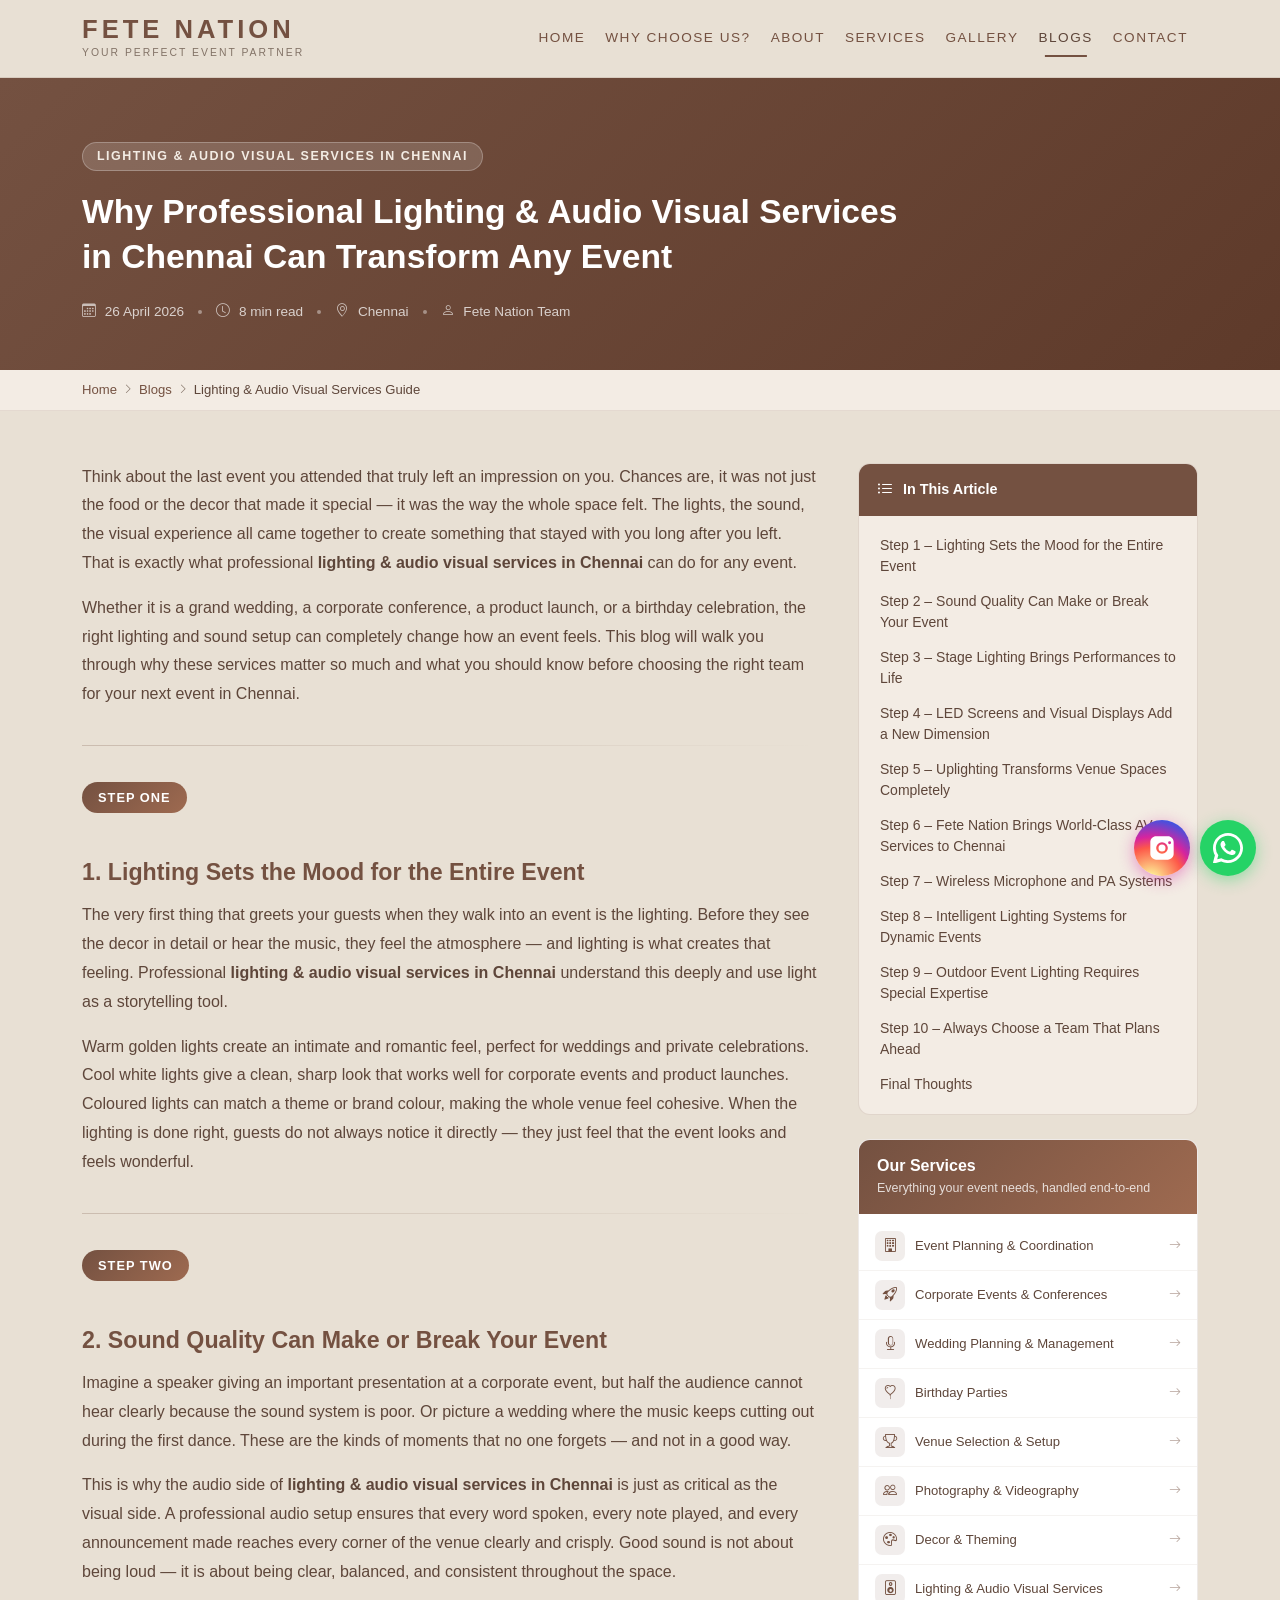
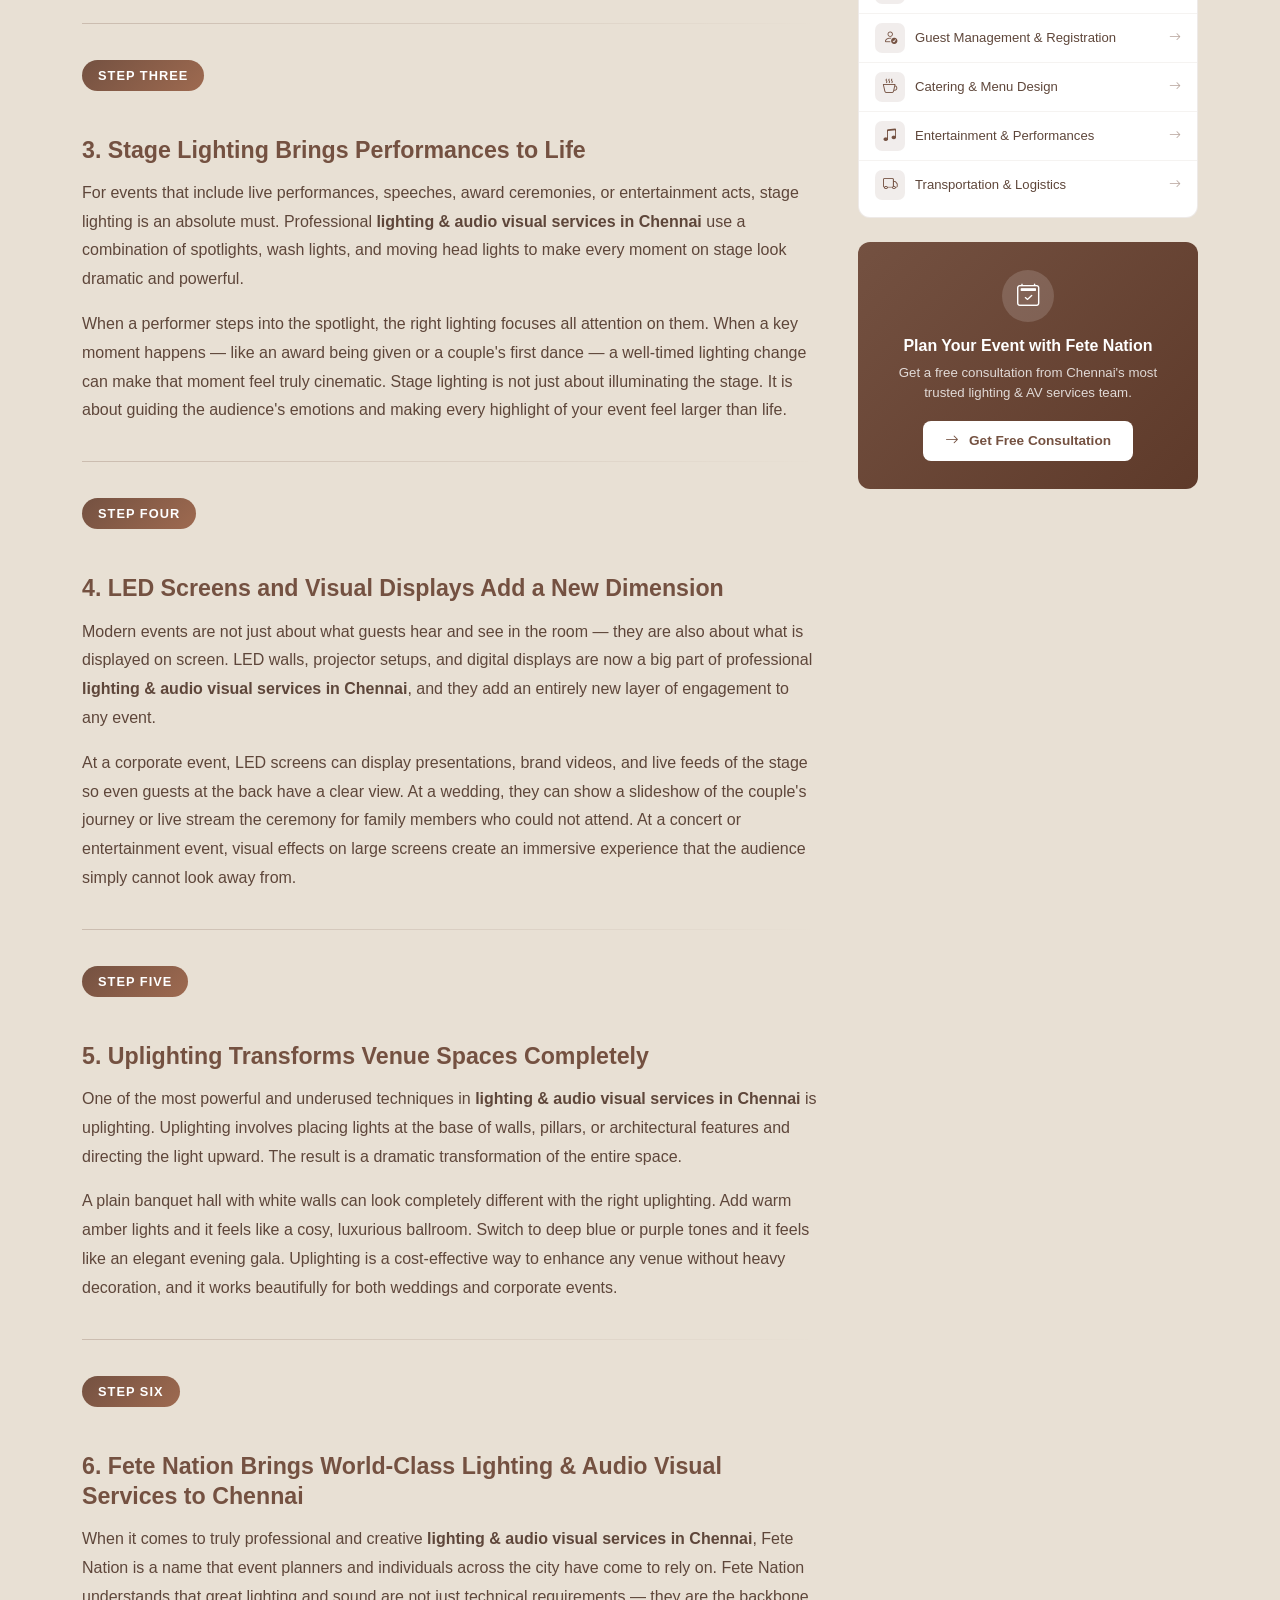
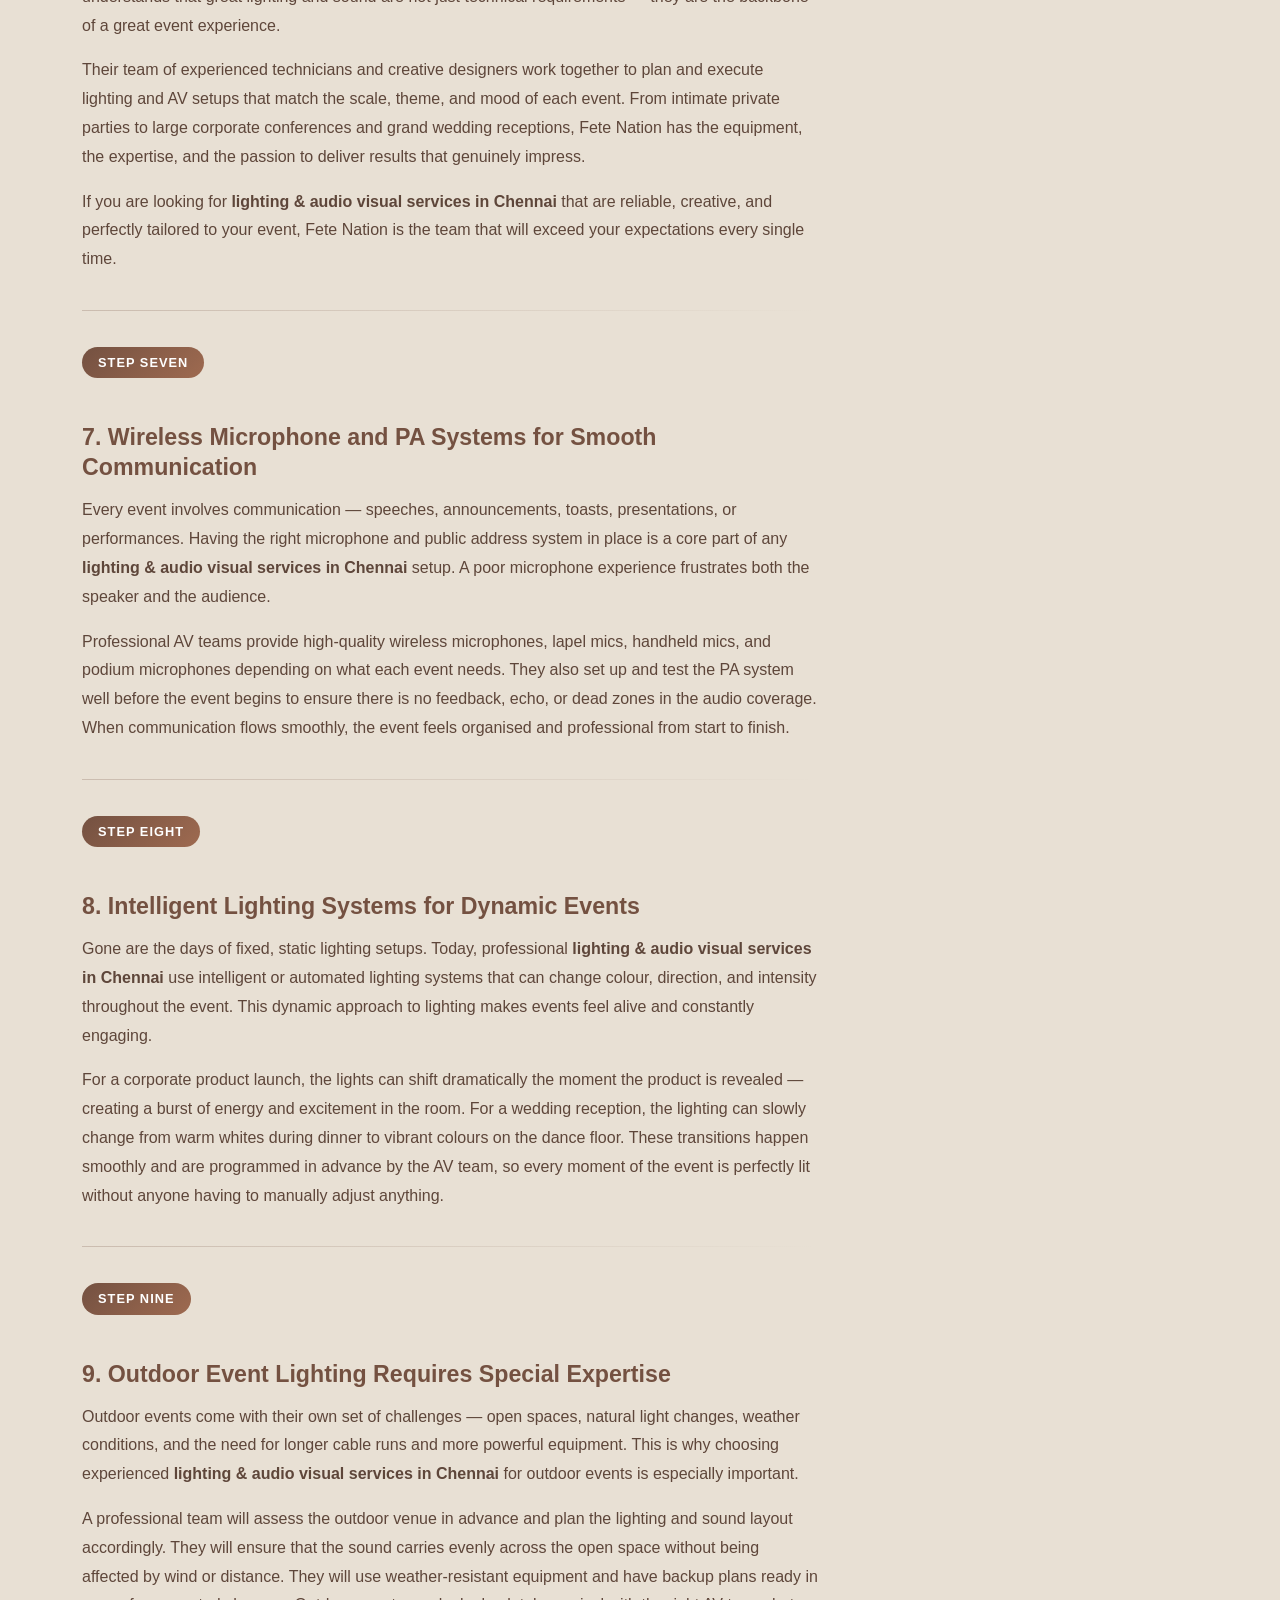
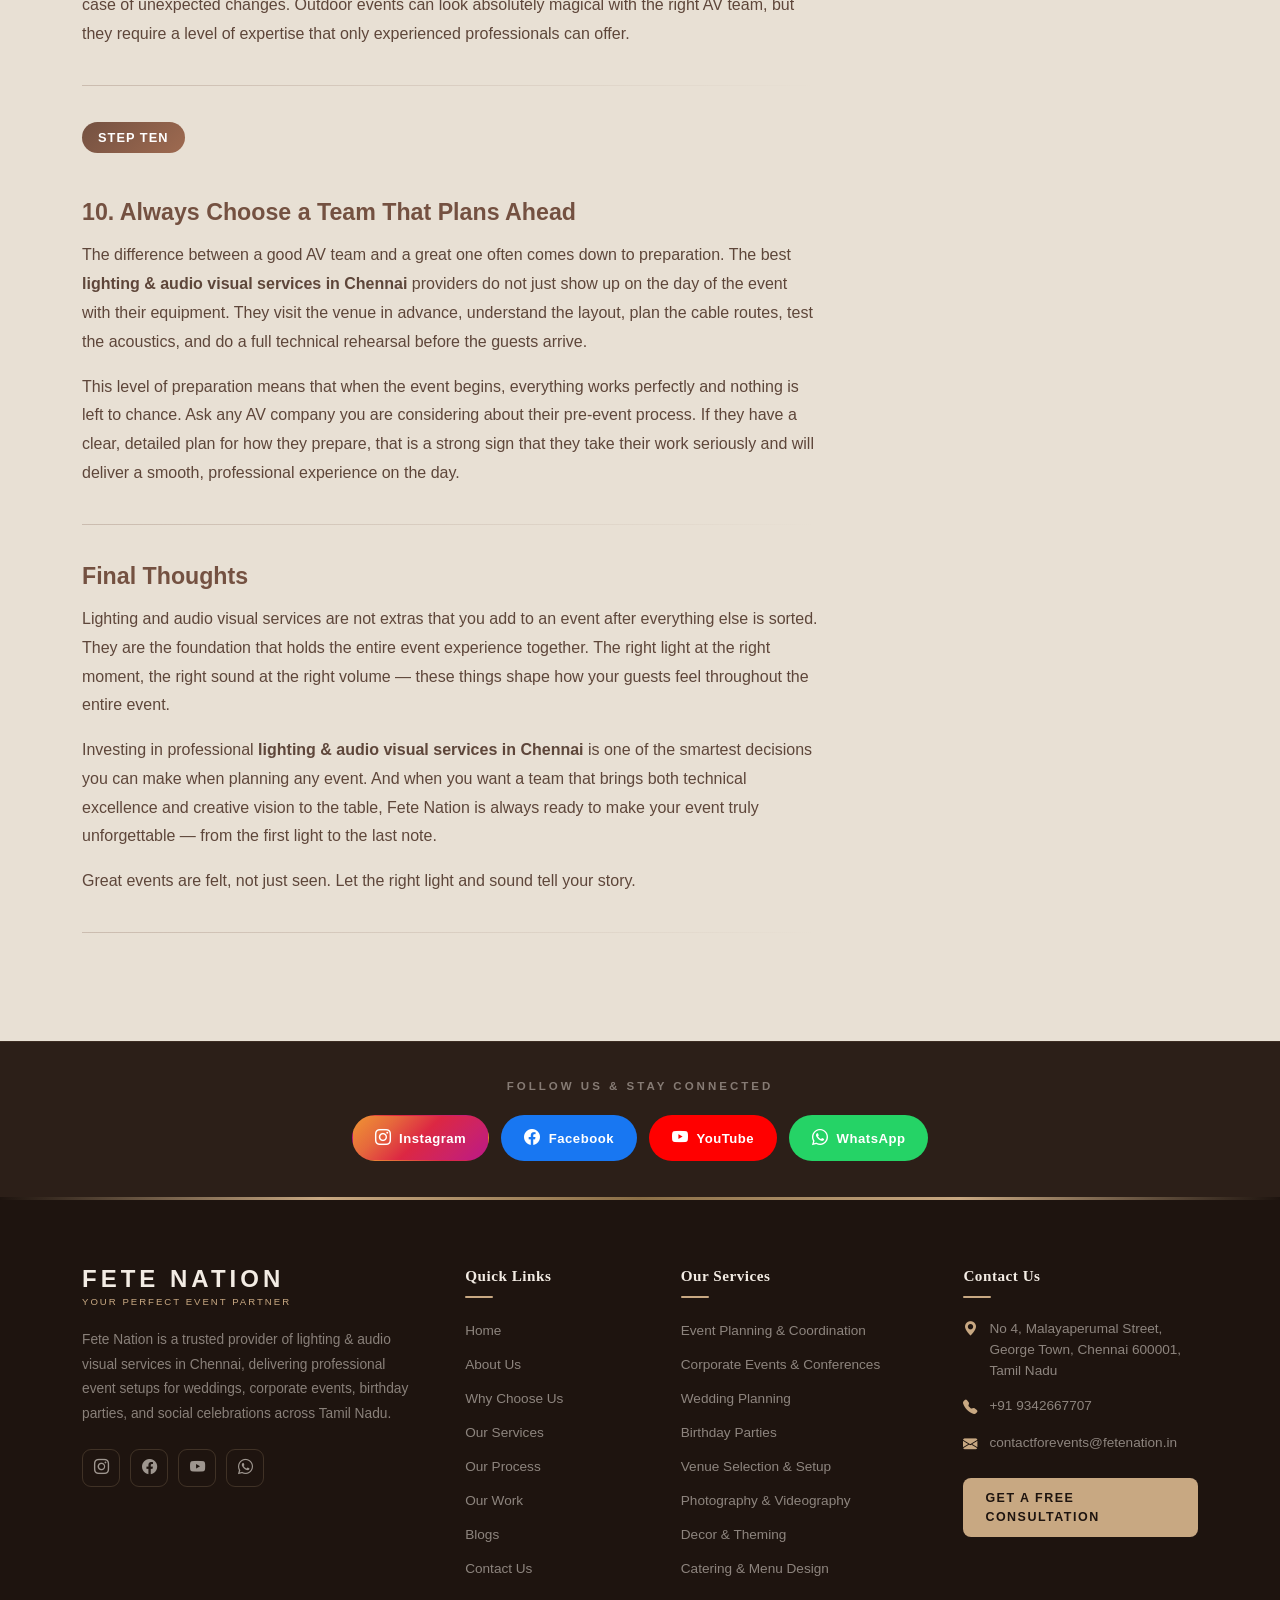
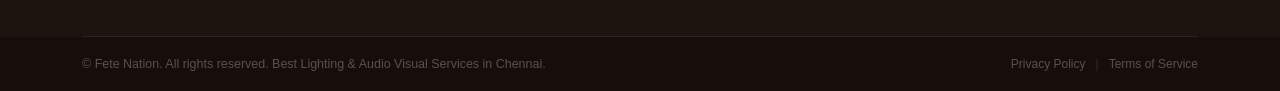
<file: blogs/why-professional-lighting-audio-visual-services-in-chennai-can-transform-any-event.html>
<!DOCTYPE html>
<html lang="en">
<head>
  <meta charset="UTF-8">
  <meta name="viewport" content="width=device-width, initial-scale=1.0">
  <link rel="icon" type="image/icon" href="../images/favicon.ico">
  <meta name="description" content="Discover why professional lighting & audio visual services in Chennai are key to making your event look stunning and sound absolutely perfect.">
  <meta name="keywords" content="Lighting & Audio Visual Services in Chennai, AV Services Chennai, Event Lighting Chennai, Fete Nation Chennai">
  <title>Best Lighting & Audio Visual Services in Chennai</title>
  <link rel="canonical" href="https://vyntage.in/blogs/why-professional-lighting-audio-visual-services-in-chennai-can-transform-any-event.html">
  <link href="https://cdn.jsdelivr.net/npm/bootstrap@5.3.3/dist/css/bootstrap.min.css" rel="stylesheet">
  <link rel="stylesheet" href="https://cdn.jsdelivr.net/npm/bootstrap-icons@1.11.3/font/bootstrap-icons.min.css">
  <link rel="stylesheet" href="blog.css">
  <link rel="stylesheet" href="../style.css">
</head>
<body>

  <!-- Navbar -->
  <nav class="navbar navbar-expand-lg sticky-top">
    <div class="container">
      <a class="navbar-brand" href="../index.html">
        <span class="brand-name">FETE NATION</span>
        <span class="brand-tagline">Your Perfect Event Partner</span>
      </a>
      <button class="navbar-toggler" type="button" data-bs-toggle="collapse" data-bs-target="#navMenu"
        aria-controls="navMenu" aria-expanded="false" aria-label="Toggle navigation">
        <span class="toggler-icon">
          <span></span><span></span><span></span>
        </span>
      </button>
      <div class="collapse navbar-collapse" id="navMenu">
        <ul class="navbar-nav ms-auto">
          <li class="nav-item"><a class="nav-link" href="../index.html#home">Home</a></li>
          <li class="nav-item"><a class="nav-link" href="../index.html#why-choose-us">Why Choose Us?</a></li>
          <li class="nav-item"><a class="nav-link" href="../index.html#about">About</a></li>
          <li class="nav-item"><a class="nav-link" href="../index.html#services">Services</a></li>
          <li class="nav-item"><a class="nav-link" href="../gallery.html">Gallery</a></li>
          <li class="nav-item"><a class="nav-link active" href="../blogs.html">Blogs</a></li>
          <li class="nav-item"><a class="nav-link" href="../index.html#contact">Contact</a></li>
        </ul>
      </div>
    </div>
  </nav>
  <!-- Navbar Ends -->

  <!-- Article Hero -->
  <section class="article-hero">
    <div class="container">
      <div class="article-hero-label">Lighting & Audio Visual Services in Chennai</div>
      <h1 class="article-hero-title">Why Professional Lighting & Audio Visual Services in Chennai Can Transform Any Event</h1>
      <div class="article-hero-meta">
        <span><i class="bi bi-calendar3"></i> 26 April 2026</span>
        <div class="meta-dot"></div>
        <span><i class="bi bi-clock"></i> 8 min read</span>
        <div class="meta-dot"></div>
        <span><i class="bi bi-geo-alt"></i> Chennai</span>
        <div class="meta-dot"></div>
        <span><i class="bi bi-person"></i> Fete Nation Team</span>
      </div>
    </div>
  </section>

  <!-- Breadcrumb -->
  <div class="article-breadcrumb">
    <div class="container">
      <ol>
        <li><a href="../index.html">Home</a> <i class="bi bi-chevron-right" style="font-size:0.65rem;"></i></li>
        <li><a href="../blogs.html">Blogs</a> <i class="bi bi-chevron-right" style="font-size:0.65rem;"></i></li>
        <li class="active">Lighting & Audio Visual Services Guide</li>
      </ol>
    </div>
  </div>

  <!-- Blog Article Page -->
  <section class="blog-article-page">
    <div class="container">
      <div class="article-layout">

        <!-- LEFT: Blog Content -->
        <article class="article-body">

          <p>Think about the last event you attended that truly left an impression on you. Chances are, it was not just the food or the decor that made it special — it was the way the whole space felt. The lights, the sound, the visual experience all came together to create something that stayed with you long after you left. That is exactly what professional <strong>lighting & audio visual services in Chennai</strong> can do for any event.</p>

          <p>Whether it is a grand wedding, a corporate conference, a product launch, or a birthday celebration, the right lighting and sound setup can completely change how an event feels. This blog will walk you through why these services matter so much and what you should know before choosing the right team for your next event in Chennai.</p>

          <div class="article-divider"></div>

          <!-- Step 1 -->
          <div class="step-badge">Step One</div>
          <h2 id="step1">1. Lighting Sets the Mood for the Entire Event</h2>

          <p>The very first thing that greets your guests when they walk into an event is the lighting. Before they see the decor in detail or hear the music, they feel the atmosphere — and lighting is what creates that feeling. Professional <strong>lighting & audio visual services in Chennai</strong> understand this deeply and use light as a storytelling tool.</p>

          <p>Warm golden lights create an intimate and romantic feel, perfect for weddings and private celebrations. Cool white lights give a clean, sharp look that works well for corporate events and product launches. Coloured lights can match a theme or brand colour, making the whole venue feel cohesive. When the lighting is done right, guests do not always notice it directly — they just feel that the event looks and feels wonderful.</p>

          <div class="article-divider"></div>

          <!-- Step 2 -->
          <div class="step-badge">Step Two</div>
          <h2 id="step2">2. Sound Quality Can Make or Break Your Event</h2>

          <p>Imagine a speaker giving an important presentation at a corporate event, but half the audience cannot hear clearly because the sound system is poor. Or picture a wedding where the music keeps cutting out during the first dance. These are the kinds of moments that no one forgets — and not in a good way.</p>

          <p>This is why the audio side of <strong>lighting & audio visual services in Chennai</strong> is just as critical as the visual side. A professional audio setup ensures that every word spoken, every note played, and every announcement made reaches every corner of the venue clearly and crisply. Good sound is not about being loud — it is about being clear, balanced, and consistent throughout the space.</p>

          <div class="article-divider"></div>

          <!-- Step 3 -->
          <div class="step-badge">Step Three</div>
          <h2 id="step3">3. Stage Lighting Brings Performances to Life</h2>

          <p>For events that include live performances, speeches, award ceremonies, or entertainment acts, stage lighting is an absolute must. Professional <strong>lighting & audio visual services in Chennai</strong> use a combination of spotlights, wash lights, and moving head lights to make every moment on stage look dramatic and powerful.</p>

          <p>When a performer steps into the spotlight, the right lighting focuses all attention on them. When a key moment happens — like an award being given or a couple's first dance — a well-timed lighting change can make that moment feel truly cinematic. Stage lighting is not just about illuminating the stage. It is about guiding the audience's emotions and making every highlight of your event feel larger than life.</p>

          <div class="article-divider"></div>

          <!-- Step 4 -->
          <div class="step-badge">Step Four</div>
          <h2 id="step4">4. LED Screens and Visual Displays Add a New Dimension</h2>

          <p>Modern events are not just about what guests hear and see in the room — they are also about what is displayed on screen. LED walls, projector setups, and digital displays are now a big part of professional <strong>lighting & audio visual services in Chennai</strong>, and they add an entirely new layer of engagement to any event.</p>

          <p>At a corporate event, LED screens can display presentations, brand videos, and live feeds of the stage so even guests at the back have a clear view. At a wedding, they can show a slideshow of the couple's journey or live stream the ceremony for family members who could not attend. At a concert or entertainment event, visual effects on large screens create an immersive experience that the audience simply cannot look away from.</p>

          <div class="article-divider"></div>

          <!-- Step 5 -->
          <div class="step-badge">Step Five</div>
          <h2 id="step5">5. Uplighting Transforms Venue Spaces Completely</h2>

          <p>One of the most powerful and underused techniques in <strong>lighting & audio visual services in Chennai</strong> is uplighting. Uplighting involves placing lights at the base of walls, pillars, or architectural features and directing the light upward. The result is a dramatic transformation of the entire space.</p>

          <p>A plain banquet hall with white walls can look completely different with the right uplighting. Add warm amber lights and it feels like a cosy, luxurious ballroom. Switch to deep blue or purple tones and it feels like an elegant evening gala. Uplighting is a cost-effective way to enhance any venue without heavy decoration, and it works beautifully for both weddings and corporate events.</p>

          <div class="article-divider"></div>

          <!-- Step 6 -->
          <div class="step-badge">Step Six</div>
          <h2 id="step6">6. Fete Nation Brings World-Class Lighting & Audio Visual Services to Chennai</h2>

          <p>When it comes to truly professional and creative <strong>lighting & audio visual services in Chennai</strong>, Fete Nation is a name that event planners and individuals across the city have come to rely on. Fete Nation understands that great lighting and sound are not just technical requirements — they are the backbone of a great event experience.</p>

          <p>Their team of experienced technicians and creative designers work together to plan and execute lighting and AV setups that match the scale, theme, and mood of each event. From intimate private parties to large corporate conferences and grand wedding receptions, Fete Nation has the equipment, the expertise, and the passion to deliver results that genuinely impress.</p>

          <p>If you are looking for <strong>lighting & audio visual services in Chennai</strong> that are reliable, creative, and perfectly tailored to your event, Fete Nation is the team that will exceed your expectations every single time.</p>

          <div class="article-divider"></div>

          <!-- Step 7 -->
          <div class="step-badge">Step Seven</div>
          <h2 id="step7">7. Wireless Microphone and PA Systems for Smooth Communication</h2>

          <p>Every event involves communication — speeches, announcements, toasts, presentations, or performances. Having the right microphone and public address system in place is a core part of any <strong>lighting & audio visual services in Chennai</strong> setup. A poor microphone experience frustrates both the speaker and the audience.</p>

          <p>Professional AV teams provide high-quality wireless microphones, lapel mics, handheld mics, and podium microphones depending on what each event needs. They also set up and test the PA system well before the event begins to ensure there is no feedback, echo, or dead zones in the audio coverage. When communication flows smoothly, the event feels organised and professional from start to finish.</p>

          <div class="article-divider"></div>

          <!-- Step 8 -->
          <div class="step-badge">Step Eight</div>
          <h2 id="step8">8. Intelligent Lighting Systems for Dynamic Events</h2>

          <p>Gone are the days of fixed, static lighting setups. Today, professional <strong>lighting & audio visual services in Chennai</strong> use intelligent or automated lighting systems that can change colour, direction, and intensity throughout the event. This dynamic approach to lighting makes events feel alive and constantly engaging.</p>

          <p>For a corporate product launch, the lights can shift dramatically the moment the product is revealed — creating a burst of energy and excitement in the room. For a wedding reception, the lighting can slowly change from warm whites during dinner to vibrant colours on the dance floor. These transitions happen smoothly and are programmed in advance by the AV team, so every moment of the event is perfectly lit without anyone having to manually adjust anything.</p>

          <div class="article-divider"></div>

          <!-- Step 9 -->
          <div class="step-badge">Step Nine</div>
          <h2 id="step9">9. Outdoor Event Lighting Requires Special Expertise</h2>

          <p>Outdoor events come with their own set of challenges — open spaces, natural light changes, weather conditions, and the need for longer cable runs and more powerful equipment. This is why choosing experienced <strong>lighting & audio visual services in Chennai</strong> for outdoor events is especially important.</p>

          <p>A professional team will assess the outdoor venue in advance and plan the lighting and sound layout accordingly. They will ensure that the sound carries evenly across the open space without being affected by wind or distance. They will use weather-resistant equipment and have backup plans ready in case of unexpected changes. Outdoor events can look absolutely magical with the right AV team, but they require a level of expertise that only experienced professionals can offer.</p>

          <div class="article-divider"></div>

          <!-- Step 10 -->
          <div class="step-badge">Step Ten</div>
          <h2 id="step10">10. Always Choose a Team That Plans Ahead</h2>

          <p>The difference between a good AV team and a great one often comes down to preparation. The best <strong>lighting & audio visual services in Chennai</strong> providers do not just show up on the day of the event with their equipment. They visit the venue in advance, understand the layout, plan the cable routes, test the acoustics, and do a full technical rehearsal before the guests arrive.</p>

          <p>This level of preparation means that when the event begins, everything works perfectly and nothing is left to chance. Ask any AV company you are considering about their pre-event process. If they have a clear, detailed plan for how they prepare, that is a strong sign that they take their work seriously and will deliver a smooth, professional experience on the day.</p>

          <div class="article-divider"></div>

          <!-- Final Thoughts -->
          <h2 id="final">Final Thoughts</h2>

          <p>Lighting and audio visual services are not extras that you add to an event after everything else is sorted. They are the foundation that holds the entire event experience together. The right light at the right moment, the right sound at the right volume — these things shape how your guests feel throughout the entire event.</p>

          <p>Investing in professional <strong>lighting & audio visual services in Chennai</strong> is one of the smartest decisions you can make when planning any event. And when you want a team that brings both technical excellence and creative vision to the table, Fete Nation is always ready to make your event truly unforgettable — from the first light to the last note.</p>

          <p>Great events are felt, not just seen. Let the right light and sound tell your story.</p>

          <div class="article-divider"></div>

        </article>
        <!-- End article body -->

        <!-- RIGHT: Sidebar -->
        <aside class="article-sidebar">

          <!-- Table of Contents -->
          <div class="toc-widget">
            <div class="toc-header">
              <i class="bi bi-list-ul"></i>
              <span>In This Article</span>
            </div>
            <ul class="toc-list">
              <li><a href="#step1">Step 1 – Lighting Sets the Mood for the Entire Event</a></li>
              <li><a href="#step2">Step 2 – Sound Quality Can Make or Break Your Event</a></li>
              <li><a href="#step3">Step 3 – Stage Lighting Brings Performances to Life</a></li>
              <li><a href="#step4">Step 4 – LED Screens and Visual Displays Add a New Dimension</a></li>
              <li><a href="#step5">Step 5 – Uplighting Transforms Venue Spaces Completely</a></li>
              <li><a href="#step6">Step 6 – Fete Nation Brings World-Class AV Services to Chennai</a></li>
              <li><a href="#step7">Step 7 – Wireless Microphone and PA Systems</a></li>
              <li><a href="#step8">Step 8 – Intelligent Lighting Systems for Dynamic Events</a></li>
              <li><a href="#step9">Step 9 – Outdoor Event Lighting Requires Special Expertise</a></li>
              <li><a href="#step10">Step 10 – Always Choose a Team That Plans Ahead</a></li>
              <li><a href="#final">Final Thoughts</a></li>
            </ul>
          </div>

          <!-- Services Widget -->
          <div class="sidebar-widget">
            <div class="sidebar-widget-header">
              <h3>Our Services</h3>
              <p>Everything your event needs, handled end-to-end</p>
            </div>
            <ul class="services-list">
              <li><div class="service-icon-wrap"><i class="bi bi-building"></i></div><span class="service-name">Event Planning & Coordination</span><i class="bi bi-arrow-right service-arrow"></i></li>
              <li><div class="service-icon-wrap"><i class="bi bi-rocket-takeoff"></i></div><span class="service-name">Corporate Events & Conferences</span><i class="bi bi-arrow-right service-arrow"></i></li>
              <li><div class="service-icon-wrap"><i class="bi bi-mic"></i></div><span class="service-name">Wedding Planning & Management</span><i class="bi bi-arrow-right service-arrow"></i></li>
              <li><div class="service-icon-wrap"><i class="bi bi-balloon-heart"></i></div><span class="service-name">Birthday Parties</span><i class="bi bi-arrow-right service-arrow"></i></li>
              <li><div class="service-icon-wrap"><i class="bi bi-trophy"></i></div><span class="service-name">Venue Selection & Setup</span><i class="bi bi-arrow-right service-arrow"></i></li>
              <li><div class="service-icon-wrap"><i class="bi bi-people"></i></div><span class="service-name">Photography & Videography</span><i class="bi bi-arrow-right service-arrow"></i></li>
              <li><div class="service-icon-wrap"><i class="bi bi-palette"></i></div><span class="service-name">Decor & Theming</span><i class="bi bi-arrow-right service-arrow"></i></li>
              <li><div class="service-icon-wrap"><i class="bi bi-speaker"></i></div><span class="service-name">Lighting & Audio Visual Services</span><i class="bi bi-arrow-right service-arrow"></i></li>
              <li><div class="service-icon-wrap"><i class="bi bi-person-check"></i></div><span class="service-name">Guest Management & Registration</span><i class="bi bi-arrow-right service-arrow"></i></li>
              <li><div class="service-icon-wrap"><i class="bi bi-cup-hot"></i></div><span class="service-name">Catering & Menu Design</span><i class="bi bi-arrow-right service-arrow"></i></li>
              <li><div class="service-icon-wrap"><i class="bi bi-music-note-beamed"></i></div><span class="service-name">Entertainment & Performances</span><i class="bi bi-arrow-right service-arrow"></i></li>
              <li><div class="service-icon-wrap"><i class="bi bi-truck"></i></div><span class="service-name">Transportation & Logistics</span><i class="bi bi-arrow-right service-arrow"></i></li>
            </ul>
          </div>

          <!-- CTA Widget -->
          <div class="sidebar-cta">
            <div class="sidebar-cta-icon">
              <i class="bi bi-calendar2-check"></i>
            </div>
            <h4>Plan Your Event with Fete Nation</h4>
            <p>Get a free consultation from Chennai's most trusted lighting & AV services team.</p>
            <a href="tel:+919342667707" class="sidebar-cta-btn">
              <i class="bi bi-arrow-right me-1"></i> Get Free Consultation
            </a>
          </div>

        </aside>
        <!-- End Sidebar -->

      </div><!-- end .article-layout -->
    </div><!-- end .container -->
  </section>
  <!-- Blog Article Page Ends -->

  <!-- Social Media Section -->
  <section class="social-section">
    <div class="container">
      <p class="social-heading">Follow Us & Stay Connected</p>
      <div class="social-links">
        <a href="https://www.instagram.com/fetenation/" target="_blank" rel="noopener noreferrer" class="social-link social-link--instagram" aria-label="Fete Nation on Instagram">
          <i class="bi bi-instagram"></i><span>Instagram</span>
        </a>
        <a href="https://www.facebook.com/fetenation/" target="_blank" rel="noopener noreferrer" class="social-link social-link--facebook" aria-label="Fete Nation on Facebook">
          <i class="bi bi-facebook"></i><span>Facebook</span>
        </a>
        <a href="https://www.youtube.com/@fetenation" target="_blank" rel="noopener noreferrer" class="social-link social-link--youtube" aria-label="Fete Nation on YouTube">
          <i class="bi bi-youtube"></i><span>YouTube</span>
        </a>
        <a href="https://wa.me/919342667707" target="_blank" rel="noopener noreferrer" class="social-link social-link--whatsapp" aria-label="Fete Nation on WhatsApp">
          <i class="bi bi-whatsapp"></i><span>WhatsApp</span>
        </a>
      </div>
    </div>
  </section>
  <!-- Social Media Section Ends -->

  <!-- Footer -->
  <footer class="footer">
    <div class="container">
      <div class="footer-grid">

        <!-- Col 1: Brand -->
        <div class="footer-brand-col">
          <a href="../index.html#home" class="footer-brand">
            <span class="footer-brand-name">FETE NATION</span>
            <span class="footer-brand-tag">Your Perfect Event Partner</span>
          </a>
          <p class="footer-brand-desc">
            Fete Nation is a trusted provider of lighting & audio visual services in Chennai, delivering professional event setups for weddings, corporate events, birthday parties, and social celebrations across Tamil Nadu.
          </p>
          <div class="footer-social">
            <a href="https://www.instagram.com/fetenation/" target="_blank" rel="noopener noreferrer" class="footer-social-icon" aria-label="Instagram"><i class="bi bi-instagram"></i></a>
            <a href="https://www.facebook.com/fetenation/" target="_blank" rel="noopener noreferrer" class="footer-social-icon" aria-label="Facebook"><i class="bi bi-facebook"></i></a>
            <a href="https://www.youtube.com/@fetenation" target="_blank" rel="noopener noreferrer" class="footer-social-icon" aria-label="YouTube"><i class="bi bi-youtube"></i></a>
            <a href="https://wa.me/919342667707" target="_blank" rel="noopener noreferrer" class="footer-social-icon" aria-label="WhatsApp"><i class="bi bi-whatsapp"></i></a>
          </div>
        </div>

        <!-- Col 2: Quick Links -->
        <div class="footer-col">
          <h4 class="footer-col-title">Quick Links</h4>
          <ul class="footer-links">
            <li><a href="../index.html#home">Home</a></li>
            <li><a href="../index.html#about">About Us</a></li>
            <li><a href="../index.html#why-choose-us">Why Choose Us</a></li>
            <li><a href="../index.html#services">Our Services</a></li>
            <li><a href="../index.html#process">Our Process</a></li>
            <li><a href="../gallery.html">Our Work</a></li>
            <li><a href="../blogs.html">Blogs</a></li>
            <li><a href="../index.html#contact">Contact Us</a></li>
          </ul>
        </div>

        <!-- Col 3: Services -->
        <div class="footer-col">
          <h4 class="footer-col-title">Our Services</h4>
          <ul class="footer-links">
            <li><a href="../index.html#services">Event Planning & Coordination</a></li>
            <li><a href="../index.html#services">Corporate Events & Conferences</a></li>
            <li><a href="../index.html#services">Wedding Planning</a></li>
            <li><a href="../index.html#services">Birthday Parties</a></li>
            <li><a href="../index.html#services">Venue Selection & Setup</a></li>
            <li><a href="../index.html#services">Photography & Videography</a></li>
            <li><a href="../index.html#services">Decor & Theming</a></li>
            <li><a href="../index.html#services">Catering & Menu Design</a></li>
          </ul>
        </div>

        <!-- Col 4: Contact -->
        <div class="footer-col">
          <h4 class="footer-col-title">Contact Us</h4>
          <ul class="footer-contact-list">
            <li>
              <i class="bi bi-geo-alt-fill"></i>
              <span>No 4, Malayaperumal Street, George Town, Chennai 600001, Tamil Nadu</span>
            </li>
            <li>
              <i class="bi bi-telephone-fill"></i>
              <a href="tel:+919342667707">+91 9342667707</a>
            </li>
            <li>
              <i class="bi bi-envelope-fill"></i>
              <a href="mailto:contactforevents@fetenation.in">contactforevents@fetenation.in</a>
            </li>
          </ul>
          <a href="tel:+919342667707" class="footer-cta">Get a Free Consultation</a>
        </div>

      </div>
    </div>

    <!-- Footer Bottom Bar -->
    <div class="footer-bottom">
      <div class="container">
        <div class="footer-bottom-inner">
          <p class="footer-copy">
            &copy; <span id="footerYear"></span> Fete Nation. All rights reserved. Best Lighting & Audio Visual Services in Chennai.
          </p>
          <div class="footer-bottom-links">
            <a href="#">Privacy Policy</a>
            <span class="footer-bottom-divider">|</span>
            <a href="#">Terms of Service</a>
          </div>
        </div>
      </div>
    </div>

  </footer>
  <!-- Footer Ends -->

  <!-- Instagram Sticky Button -->
  <a href="https://www.instagram.com/fetenation/" class="instagram-sticky" target="_blank" rel="noopener noreferrer" aria-label="Visit Instagram">
    <svg viewBox="0 0 24 24">
      <path fill="#fff" d="M7 2C4.243 2 2 4.243 2 7v10c0 2.757 
      2.243 5 5 5h10c2.757 0 5-2.243 
      5-5V7c0-2.757-2.243-5-5-5H7zm5 
      5a5 5 0 110 10 5 5 0 
      010-10zm6.5-.75a1.25 1.25 0 
      110 2.5 1.25 1.25 0 
      010-2.5zM12 9a3 3 0 100 
      6 3 3 0 000-6z"/>
    </svg>
  </a>

  <!-- WhatsApp Sticky Button -->
  <a href="https://wa.me/919342667707" class="whatsapp-sticky" target="_blank" rel="noopener noreferrer" aria-label="Chat on WhatsApp">
    <svg viewBox="0 0 24 24" xmlns="http://www.w3.org/2000/svg">
      <path d="M17.472 14.382c-.297-.149-1.758-.867-2.03-.967-.273-.099-.471-.148-.67.15-.197.297-.767.966-.94 1.164-.173.199-.347.223-.644.075-.297-.15-1.255-.463-2.39-1.475-.883-.788-1.48-1.761-1.653-2.059-.173-.297-.018-.458.13-.606.134-.133.298-.347.446-.52.149-.174.198-.298.298-.497.099-.198.05-.371-.025-.52-.075-.149-.669-1.612-.916-2.207-.242-.579-.487-.5-.669-.51-.173-.008-.371-.01-.57-.01-.198 0-.52.074-.792.372-.272.297-1.04 1.016-1.04 2.479 0 1.462 1.065 2.875 1.213 3.074.149.198 2.096 3.2 5.077 4.487.709.306 1.262.489 1.694.625.712.227 1.36.195 1.871.118.571-.085 1.758-.719 2.006-1.413.248-.694.248-1.289.173-1.413-.074-.124-.272-.198-.57-.347z"/>
      <path d="M12 0C5.373 0 0 5.373 0 12c0 2.127.558 4.126 1.532 5.861L.057 23.428a.75.75 0 0 0 .921.921l5.567-1.475A11.943 11.943 0 0 0 12 24c6.627 0 12-5.373 12-12S18.627 0 12 0zm0 21.75a9.725 9.725 0 0 1-4.953-1.355l-.355-.211-3.305.875.876-3.305-.211-.355A9.718 9.718 0 0 1 2.25 12C2.25 6.615 6.615 2.25 12 2.25S21.75 6.615 21.75 12 17.385 21.75 12 21.75z"/>
    </svg>
  </a>

  <script src="https://cdn.jsdelivr.net/npm/bootstrap@5.3.3/dist/js/bootstrap.bundle.min.js"></script>
  <script src="../script.js"></script>

</body>
</html>
</file>
<file: style.css>
/* ===== VYNTAGE Brand Colors ===== */
:root {
  --bg-primary: #E8E0D4;
  --bg-section: #F3ECE4;
  --text-heading: #745141;
  --text-body: #5E463A;
  --text-muted: #837367;
}

/* ===== General Reset ===== */
/* * {
  margin: 0;
  padding: 0;
  box-sizing: border-box;
  max-width: 100%;

} */

*,
*::before,
*::after {
  margin: 0;
  padding: 0;
  box-sizing: border-box;
}

img,
video,
iframe,
embed,
object {
  max-width: 100%;
}

body {
  font-family: 'Segoe UI', Tahoma, Geneva, Verdana, sans-serif;
  background-color: var(--bg-primary);
  color: var(--text-body);
}

/* ===== Navbar ===== */
.navbar {
  background-color: var(--bg-primary);
  border-bottom: 1px solid rgba(116, 81, 65, 0.15);
  padding: 12px 0;
  transition: box-shadow 0.3s ease;
}

.navbar.scrolled {
  box-shadow: 0 2px 20px rgba(116, 81, 65, 0.1);
}

.navbar-brand {
  display: flex;
  flex-direction: column;
  text-decoration: none;
}

.brand-name {
  font-size: 1.6rem;
  font-weight: 700;
  color: var(--text-heading);
  letter-spacing: 4px;
  line-height: 1;
}

.brand-tagline {
  font-size: 0.65rem;
  color: var(--text-muted);
  letter-spacing: 2px;
  text-transform: uppercase;
  margin-top: 2px;
}

/* Nav Links */
.navbar-nav .nav-link {
  color: var(--text-heading);
  font-size: 0.85rem;
  font-weight: 500;
  letter-spacing: 1.5px;
  text-transform: uppercase;
  padding: 8px 16px;
  margin: 0 2px;
  position: relative;
  transition: color 0.3s ease;
}

.navbar-nav .nav-link::after {
  content: '';
  position: absolute;
  bottom: 0;
  left: 50%;
  transform: translateX(-50%);
  width: 0;
  height: 2px;
  background-color: var(--text-heading);
  transition: width 0.3s ease;
}

.navbar-nav .nav-link:hover,
.navbar-nav .nav-link.active {
  color: var(--text-body);
}

.navbar-nav .nav-link:hover::after,
.navbar-nav .nav-link.active::after {
  width: 60%;
}

/* Custom Toggler */
.navbar-toggler {
  border: none;
  padding: 6px;
  outline: none;
  box-shadow: none !important;
}

.toggler-icon {
  display: flex;
  flex-direction: column;
  gap: 5px;
  cursor: pointer;
}

.toggler-icon span {
  display: block;
  width: 24px;
  height: 2px;
  background-color: var(--text-heading);
  border-radius: 2px;
  transition: all 0.3s ease;
}

/* ===== Mobile Styles ===== */
@media (max-width: 991.98px) {
  .navbar-collapse {
    background-color: var(--bg-section);
    margin-top: 12px;
    padding: 16px;
    border-radius: 8px;
  }

  .navbar-nav .nav-link {
    padding: 10px 0;
    border-bottom: 1px solid rgba(116, 81, 65, 0.08);
  }

  .navbar-nav .nav-link::after {
    display: none;
  }

  .navbar-nav .nav-item:last-child .nav-link {
    border-bottom: none;
  }
}

/* ===== Hero Section ===== */
.hero-section {
  padding: 80px 0 60px;
  /* background-color: var(--bg-section); */
background-image: url('images/best-event-management-company-in-chennai.jpg');
/* background-image: url('images/best-event-management-company-in-chennai.jpg'); */
background-position: center;
background-size: cover;
background-repeat: no-repeat;
background-attachment: fixed;
  /* background: linear-gradient(rgba(94, 70, 58, 0.75), rgba(94, 70, 58, 0.7)), url('images/best-event-management-company-in-chennai.webp') center/cover no-repeat fixed; */
  position: relative;
}

.hero-heading {
  font-size: 2.4rem;
  font-weight: 700;
  color: #fff;
  line-height: 1.25;
  margin-bottom: 28px;
}

.hero-points {
  list-style: none;
  padding: 0;
  margin: 0;
}

.hero-points li {
  position: relative;
  padding-left: 24px;
  margin-bottom: 14px;
  font-size: 1.2rem;
  color: rgba(255, 255, 255, 0.9);
  line-height: 1.6;
}

.hero-points li::before {
  content: '✓';
  position: absolute;
  left: 0;
  top: 0;
  color: #F3ECE4;
  font-weight: 700;
  font-size: 1rem;
}

/* Hero Form */
.hero-form-card {
  /* background-color: var(--bg-section); */
/* background: linear-gradient(rgba(94, 70, 58, 0.75), rgba(94, 70, 58, 0.7)); */
  background-color: #331b0e;
  border: 1px solid rgba(116, 81, 65, 0.12);
  border-radius: 12px;
  padding: 36px 32px;
  box-shadow: 0 8px 30px rgba(116, 81, 65, 0.08);
}

.form-title {
  font-size: 1.4rem;
  font-weight: 700;
  color: white;
  margin-bottom: 6px;
}

.form-subtitle {
  font-size: 0.85rem;
  color: white;
  margin-bottom: 24px;
}

.hero-input {
  background-color: #fff;
  border: 1px solid rgba(116, 81, 65, 0.2);
  border-radius: 8px;
  padding: 12px 16px;
  font-size: 0.9rem;
  color: var(--text-body);
  transition: border-color 0.3s ease, box-shadow 0.3s ease;
}

.hero-input:focus {
  border-color: var(--text-heading);
  box-shadow: 0 0 0 3px rgba(116, 81, 65, 0.1);
  outline: none;
}

.hero-input::placeholder {
  color: var(--text-muted);
  font-size: 0.85rem;
}

.hero-btn {
  background-color: var(--text-heading);
  color: #fff;
  font-size: 0.95rem;
  font-weight: 600;
  letter-spacing: 1px;
  text-transform: uppercase;
  padding: 14px;
  border: none;
  border-radius: 8px;
  transition: background-color 0.3s ease, transform 0.2s ease;
}

.hero-btn:hover {
  background-color: var(--text-body);
  color: #fff;
  transform: translateY(-1px);
}

/* about section */

.about-section {
  padding: 80px 0 60px;
  background-color: #f5efe7;
}

.about-heading {
  text-align: center;
  font-family: 'Playfair Display', serif;
  font-size: 2rem;
  font-weight: 700;
  color: #5e463a;
  margin-bottom: 50px;
  line-height: 1.4;
}

.about-card {
  background-color: #fff;
  border-radius: 12px;
  padding: 30px 25px;
  height: 100%;
  text-align: center;
  box-shadow: 0 4px 20px rgba(94, 70, 58, 0.1);
  border: 1px solid rgba(94, 70, 58, 0.08);
  transition: transform 0.3s ease, box-shadow 0.3s ease;
}

.about-card:hover {
  transform: translateY(-6px);
  box-shadow: 0 10px 30px rgba(94, 70, 58, 0.18);
}

.about-icon {
  width: 60px;
  height: 60px;
  border-radius: 50%;
  background: linear-gradient(135deg, #5e463a, #8b6f47);
  display: flex;
  align-items: center;
  justify-content: center;
  margin: 0 auto 20px;
}

.about-icon i {
  font-size: 24px;
  color: #fff;
}

.about-text {
  font-family: 'Lato', sans-serif;
  font-size: 15px;
  color: #6b5b50;
  line-height: 1.75;
  margin-bottom: 0;
}


/* ===== Hero Section Responsive ===== */
@media (max-width: 991.98px) {
  .hero-section {
    padding: 50px 0 40px;
  }

  .hero-heading {
    font-size: 1.8rem;
    text-align: center;
  }

  .hero-points {
    margin-bottom: 32px;
  }

  .hero-form-card {
    padding: 28px 20px;
  }
}

@media (max-width: 575.98px) {
  .hero-heading {
    font-size: 1.5rem;
  }

  .hero-form-card {
    padding: 24px 16px;
  }
}

/*About Section Responsive */
@media (max-width: 991px) {
  .about-heading {
    font-size: 1.6rem;
  }
}

@media (max-width: 767px) {
  .about-section {
    padding: 50px 0 40px;
  }
  .about-heading {
    font-size: 1.4rem;
    margin-bottom: 30px;
  }
  .about-card {
    padding: 25px 20px;
  }
}

/* WHY CHOOSE US SECTION starts */

/* ===== Why Choose Us Section ===== */
.why-section {
  padding: 80px 0 60px;
  background-color: var(--bg-primary);
}

.why-heading {
  font-family: 'Playfair Display', serif;
  font-size: 2rem;
  font-weight: 700;
  color: var(--text-heading);
  line-height: 1.4;
  margin-bottom: 32px;
}

.why-list {
  list-style: none;
  padding: 0;
  margin: 0;
}

.why-list li {
  position: relative;
  padding-left: 28px;
  margin-bottom: 16px;
  font-size: 0.95rem;
  color: var(--text-body);
  line-height: 1.7;
}

.why-list li::before {
  content: '✓';
  position: absolute;
  left: 0;
  top: 1px;
  color: var(--text-heading);
  font-weight: 700;
  font-size: 1rem;
}

/* Image Side */
/* .why-img-wrapper {
  position: relative;
  border-radius: 14px;
  overflow: visible;
} */
 .why-img-wrapper {
  position: relative;
  border-radius: 14px;
  overflow: visible;
}

.why-img {
  width: 100%;
  height: 460px;
  object-fit: cover;
  border-radius: 14px;
  display: block;
  box-shadow: 0 10px 40px rgba(116, 81, 65, 0.18);
}

/* Floating Badge */
.why-img-badge {
  position: absolute;
  bottom: -20px;
  left: -20px;
  background-color: var(--text-heading);
  color: #fff;
  border-radius: 12px;
  padding: 16px 22px;
  display: flex;
  flex-direction: column;
  align-items: center;
  box-shadow: 0 6px 24px rgba(116, 81, 65, 0.3);
  z-index: 2;
}

.badge-number {
  font-size: 1.9rem;
  font-weight: 700;
  line-height: 1;
}

.badge-label {
  font-size: 0.72rem;
  letter-spacing: 1.5px;
  text-transform: uppercase;
  opacity: 0.88;
  margin-top: 4px;
  white-space: nowrap;
}

/* ===== Why Section Responsive ===== */
@media (max-width: 991.98px) {
  .why-section {
    padding: 50px 0 40px;
  }

  .why-heading {
    font-size: 1.6rem;
    text-align: center;
  }

  .why-list {
    margin-bottom: 40px;
  }

  .why-img {
    height: 340px;
  }

  .why-img-badge {
    bottom: -16px;
    left: 16px;
  }
}

@media (max-width: 575.98px) {
  .why-heading {
    font-size: 1.35rem;
  }

  .why-img {
    height: 260px;
  }

  .why-img-badge {
    padding: 12px 16px;
    bottom: -14px;
    left: 10px;
  }

  .badge-number {
    font-size: 1.5rem;
  }
}
/* why choose us section css ends */

 /* about section CSS starts */
/* ================================================
  ABOUT SECTION (NEW DESIGN)
  Paste this block at the END of your style.css file
================================================ */

/* ===== About 2 Section ===== */
.about2-section {
  padding: 90px 0 80px;
  background-color: #3a2820;
  position: relative;
  overflow: hidden;
}

/* Subtle decorative texture overlay */
.about2-section::before {
  content: '';
  position: absolute;
  inset: 0;
  background-image: radial-gradient(circle at 80% 20%, rgba(116, 81, 65, 0.25) 0%, transparent 55%),
                    radial-gradient(circle at 10% 80%, rgba(116, 81, 65, 0.18) 0%, transparent 45%);
  pointer-events: none;
}

/* Intro Block */
.about2-intro {
  max-width: 820px;
  margin: 0 auto 60px;
  text-align: center;
  position: relative;
}

.about2-label {
  display: inline-block;
  font-size: 0.7rem;
  font-weight: 600;
  letter-spacing: 4px;
  text-transform: uppercase;
  color: #c8a882;
  border: 1px solid rgba(200, 168, 130, 0.4);
  padding: 6px 18px;
  border-radius: 30px;
  margin-bottom: 22px;
}

.about2-heading {
  font-family: 'Playfair Display', serif;
  font-size: 2.1rem;
  font-weight: 700;
  color: #f3ece4;
  line-height: 1.35;
  margin-bottom: 24px;
}

.about2-body {
  font-size: 0.93rem;
  color: rgba(243, 236, 228, 0.72);
  line-height: 1.85;
  margin-bottom: 0;
}

/* Stats Bar */
.about2-stats {
  display: flex;
  align-items: center;
  justify-content: center;
  flex-wrap: wrap;
  gap: 0;
  background: rgba(255, 255, 255, 0.05);
  border: 1px solid rgba(200, 168, 130, 0.2);
  border-radius: 14px;
  padding: 30px 20px;
  margin-bottom: 60px;
  position: relative;
}

.about2-stat {
  flex: 1;
  min-width: 120px;
  text-align: center;
  padding: 10px 20px;
}

.stat-num {
  display: block;
  font-family: 'Playfair Display', serif;
  font-size: 2.2rem;
  font-weight: 700;
  color: #c8a882;
  line-height: 1;
  margin-bottom: 6px;
}

.stat-txt {
  display: block;
  font-size: 0.72rem;
  letter-spacing: 1.5px;
  text-transform: uppercase;
  color: rgba(243, 236, 228, 0.55);
}

.about2-stat-divider {
  width: 1px;
  height: 48px;
  background: rgba(200, 168, 130, 0.25);
  flex-shrink: 0;
}

/* Three Pillars */
.about2-pillars {
  display: grid;
  grid-template-columns: repeat(3, 1fr);
  gap: 2px;
  border: 1px solid rgba(200, 168, 130, 0.15);
  border-radius: 14px;
  overflow: hidden;
  position: relative;
}

.about2-pillar {
  padding: 40px 32px;
  background: rgba(255, 255, 255, 0.03);
  border-right: 1px solid rgba(200, 168, 130, 0.12);
  transition: background 0.35s ease;
  position: relative;
}

.about2-pillar:last-child {
  border-right: none;
}

.about2-pillar:hover {
  background: rgba(200, 168, 130, 0.08);
}

/* Accent top line on hover */
.about2-pillar::after {
  content: '';
  position: absolute;
  top: 0;
  left: 0;
  right: 0;
  height: 3px;
  background: linear-gradient(90deg, #c8a882, transparent);
  opacity: 0;
  transition: opacity 0.35s ease;
}

.about2-pillar:hover::after {
  opacity: 1;
}

.pillar-icon {
  width: 52px;
  height: 52px;
  border-radius: 50%;
  border: 1px solid rgba(200, 168, 130, 0.35);
  display: flex;
  align-items: center;
  justify-content: center;
  margin-bottom: 22px;
  transition: border-color 0.3s ease, background 0.3s ease;
}

.about2-pillar:hover .pillar-icon {
  background: rgba(200, 168, 130, 0.15);
  border-color: rgba(200, 168, 130, 0.6);
}

.pillar-icon i {
  font-size: 1.3rem;
  color: #c8a882;
}

.pillar-heading {
  font-family: 'Playfair Display', serif;
  font-size: 1.05rem;
  font-weight: 600;
  color: #f3ece4;
  line-height: 1.45;
  margin-bottom: 16px;
}

.pillar-text {
  font-size: 0.88rem;
  color: rgba(243, 236, 228, 0.62);
  line-height: 1.8;
  margin-bottom: 0;
}

/* ===== About 2 Responsive ===== */
@media (max-width: 991.98px) {
  .about2-section {
    padding: 60px 0 50px;
  }

  .about2-heading {
    font-size: 1.7rem;
  }

  .about2-pillars {
    grid-template-columns: 1fr;
  }

  .about2-pillar {
    border-right: none;
    border-bottom: 1px solid rgba(200, 168, 130, 0.12);
    padding: 32px 24px;
  }

  .about2-pillar:last-child {
    border-bottom: none;
  }

  .about2-stat-divider {
    display: none;
  }

  .about2-stat {
    min-width: 130px;
    border-bottom: 1px solid rgba(200, 168, 130, 0.15);
    padding: 14px 10px;
  }

  .about2-stats {
    flex-direction: column;
    gap: 0;
    padding: 10px 20px;
  }

  .about2-stat:last-child {
    border-bottom: none;
  }
}

@media (max-width: 767px) {
  .about2-intro {
    margin-bottom: 36px;
  }

  .about2-heading {
    font-size: 1.45rem;
  }

  .about2-stats {
    margin-bottom: 36px;
  }

  .stat-num {
    font-size: 1.8rem;
  }
}

@media (max-width: 575.98px) {
  .about2-heading {
    font-size: 1.3rem;
  }

  .pillar-heading {
    font-size: 1rem;
  }
}
/* about us css section ends */

/* services section CSS starts */
/* ================================================
  SERVICES SECTION
  Paste this block at the END of your style.css file
================================================ */

/* ===== Services Section ===== */
.services-section {
  padding: 90px 0 80px;
  background-color: var(--bg-section);
  position: relative;
  /* background: linear-gradient(rgba(94, 70, 58, 0.75), rgba(94, 70, 58, 0.7)), url('images/leading-event-management-in-chennai.webp') center/cover no-repeat fixed; */
}

/* Diagonal top edge for visual separation */
.services-section::before {
  content: '';
  position: absolute;
  top: 0;
  left: 0;
  right: 0;
  height: 60px;
  background-color: #3a2820; /* matches about2 section above */
  clip-path: polygon(0 0, 100% 0, 100% 0, 0 100%);
  pointer-events: none;
}

/* Header */
.services-header {
  text-align: center;
  max-width: 780px;
  margin: 0 auto 60px;
}

.services-label {
  display: inline-block;
  font-size: 0.7rem;
  font-weight: 600;
  letter-spacing: 4px;
  text-transform: uppercase;
  color: var(--text-heading);
  border: 1px solid rgba(116, 81, 65, 0.3);
  padding: 6px 18px;
  border-radius: 30px;
  margin-bottom: 20px;
}

.services-heading {
  font-family: 'Playfair Display', serif;
  font-size: 2rem;
  font-weight: 700;
  color: var(--text-heading);
  line-height: 1.38;
  margin-bottom: 20px;
}

.services-subtext {
  font-size: 0.92rem;
  color: var(--text-muted);
  line-height: 1.85;
  margin-bottom: 0;
}

/* ===== Services Grid ===== */
.services-grid {
  display: grid;
  grid-template-columns: repeat(3, 1fr);
  gap: 24px;
}

/* Service Card */
.service-card {
  background-color: #fff;
  border-radius: 14px;
  padding: 32px 26px 28px;
  border: 1px solid rgba(116, 81, 65, 0.09);
  box-shadow: 0 3px 16px rgba(116, 81, 65, 0.07);
  position: relative;
  overflow: hidden;
  transition: transform 0.3s ease, box-shadow 0.3s ease;
}

.service-card:hover {
  transform: translateY(-5px);
  box-shadow: 0 12px 32px rgba(116, 81, 65, 0.14);
}

/* Faint number watermark */
.service-num {
  position: absolute;
  top: 16px;
  right: 20px;
  font-family: 'Playfair Display', serif;
  font-size: 3.5rem;
  font-weight: 700;
  color: rgba(116, 81, 65, 0.06);
  line-height: 1;
  user-select: none;
  pointer-events: none;
}

/* Icon circle */
.service-icon {
  width: 50px;
  height: 50px;
  border-radius: 12px;
  background: linear-gradient(135deg, #5e463a, #8b6f47);
  display: flex;
  align-items: center;
  justify-content: center;
  margin-bottom: 18px;
  flex-shrink: 0;
  transition: transform 0.3s ease;
}

.service-card:hover .service-icon {
  transform: scale(1.08);
}

.service-icon i {
  font-size: 1.2rem;
  color: #fff;
}

.service-title {
  font-family: 'Playfair Display', serif;
  font-size: 1.05rem;
  font-weight: 600;
  color: var(--text-heading);
  line-height: 1.4;
  margin-bottom: 12px;
}

.service-text {
  font-size: 0.87rem;
  color: var(--text-muted);
  line-height: 1.8;
  margin-bottom: 0;
}

/* Bottom accent line on hover */
.service-card::after {
  content: '';
  position: absolute;
  bottom: 0;
  left: 0;
  width: 0;
  height: 3px;
  background: linear-gradient(90deg, var(--text-heading), #c8a882);
  border-radius: 0 0 14px 14px;
  transition: width 0.35s ease;
}

.service-card:hover::after {
  width: 100%;
}

/* ===== Services Responsive ===== */
@media (max-width: 1199.98px) {
  .services-grid {
    grid-template-columns: repeat(3, 1fr);
    gap: 20px;
  }
}

@media (max-width: 991.98px) {
  .services-section {
    padding: 70px 0 60px;
  }

  .services-section::before {
    height: 40px;
  }

  .services-heading {
    font-size: 1.65rem;
  }

  .services-grid {
    grid-template-columns: repeat(2, 1fr);
    gap: 18px;
  }
}

@media (max-width: 767px) {
  .services-section {
    padding: 50px 0 40px;
  }

  .services-header {
    margin-bottom: 36px;
  }

  .services-heading {
    font-size: 1.4rem;
  }

  .services-grid {
    grid-template-columns: 1fr;
    gap: 16px;
  }

  .service-card {
    padding: 26px 22px 22px;
  }

  .service-num {
    font-size: 2.8rem;
  }
}

@media (max-width: 575.98px) {
  .services-heading {
    font-size: 1.25rem;
  }

  .service-title {
    font-size: 1rem;
  }
}

/* services section CSS ends */

/* PROCESS SECTION */
.process-section {
  padding: 90px 0 80px;
  background-color: var(--bg-primary);
  position: relative;
}
 
/* Header */
.process-header {
  text-align: center;
  max-width: 780px;
  margin: 0 auto 72px;
}
 
.process-label {
  display: inline-block;
  font-size: 0.7rem;
  font-weight: 600;
  letter-spacing: 4px;
  text-transform: uppercase;
  color: var(--text-heading);
  border: 1px solid rgba(116, 81, 65, 0.3);
  padding: 6px 18px;
  border-radius: 30px;
  margin-bottom: 20px;
}
 
.process-heading {
  font-family: 'Playfair Display', serif;
  font-size: 2rem;
  font-weight: 700;
  color: var(--text-heading);
  line-height: 1.38;
  margin-bottom: 28px;
}
 
.process-intro-list {
  list-style: none;
  padding: 0;
  margin: 0;
  text-align: left;
  display: inline-block;
}
 
.process-intro-list li {
  position: relative;
  padding-left: 26px;
  margin-bottom: 12px;
  font-size: 0.92rem;
  color: var(--text-body);
  line-height: 1.7;
}
 
.process-intro-list li::before {
  content: '✓';
  position: absolute;
  left: 0;
  top: 0;
  color: var(--text-heading);
  font-weight: 700;
}
 
/* ===== Timeline ===== */
.process-timeline {
  max-width: 860px;
  margin: 0 auto;
  position: relative;
}
 
/* Step row */
.process-step {
  display: flex;
  gap: 36px;
  margin-bottom: 0;
}
 
/* Left column: number + vertical line */
.step-left {
  display: flex;
  flex-direction: column;
  align-items: center;
  flex-shrink: 0;
  width: 64px;
}
 
.step-num {
  width: 64px;
  height: 64px;
  border-radius: 50%;
  background: linear-gradient(135deg, #5e463a, #8b6f47);
  display: flex;
  align-items: center;
  justify-content: center;
  font-family: 'Playfair Display', serif;
  font-size: 1.2rem;
  font-weight: 700;
  color: #fff;
  flex-shrink: 0;
  box-shadow: 0 4px 18px rgba(94, 70, 58, 0.28);
  position: relative;
  z-index: 1;
}
 
/* Vertical connector line */
.step-line {
  flex: 1;
  width: 2px;
  background: linear-gradient(to bottom, rgba(116, 81, 65, 0.35), rgba(116, 81, 65, 0.08));
  margin: 8px 0;
  min-height: 60px;
}
 
/* Right column: content card */
.step-right {
  flex: 1;
  background-color: #fff;
  border-radius: 14px;
  padding: 32px 30px;
  border: 1px solid rgba(116, 81, 65, 0.09);
  box-shadow: 0 4px 20px rgba(116, 81, 65, 0.07);
  margin-bottom: 32px;
  position: relative;
  transition: box-shadow 0.3s ease, transform 0.3s ease;
}
 
.step-right:hover {
  box-shadow: 0 10px 32px rgba(116, 81, 65, 0.13);
  transform: translateX(4px);
}
 
/* Arrow pointer toward the number */
.step-right::before {
  content: '';
  position: absolute;
  left: -10px;
  top: 22px;
  width: 0;
  height: 0;
  border-top: 10px solid transparent;
  border-bottom: 10px solid transparent;
  border-right: 10px solid rgba(116, 81, 65, 0.09);
}
 
.step-right::after {
  content: '';
  position: absolute;
  left: -8px;
  top: 23px;
  width: 0;
  height: 0;
  border-top: 9px solid transparent;
  border-bottom: 9px solid transparent;
  border-right: 9px solid #fff;
}
 
/* Step icon */
.step-icon {
  width: 44px;
  height: 44px;
  border-radius: 10px;
  background: linear-gradient(135deg, #5e463a, #8b6f47);
  display: flex;
  align-items: center;
  justify-content: center;
  margin-bottom: 16px;
}
 
.step-icon i {
  font-size: 1.15rem;
  color: #fff;
}
 
.step-title {
  font-family: 'Playfair Display', serif;
  font-size: 1.12rem;
  font-weight: 600;
  color: var(--text-heading);
  line-height: 1.4;
  margin-bottom: 14px;
}
 
.step-text {
  font-size: 0.9rem;
  color: var(--text-muted);
  line-height: 1.85;
  margin-bottom: 20px;
}
 
/* Tag pills */
.step-tags {
  display: flex;
  flex-wrap: wrap;
  gap: 8px;
}
 
.step-tags span {
  display: inline-block;
  font-size: 0.72rem;
  font-weight: 600;
  letter-spacing: 1px;
  text-transform: uppercase;
  color: var(--text-heading);
  background-color: rgba(116, 81, 65, 0.08);
  border: 1px solid rgba(116, 81, 65, 0.15);
  padding: 5px 12px;
  border-radius: 20px;
}
 
/* Last step — no trailing line */
.process-step--last .step-left {
  justify-content: flex-start;
}
 
/* ===== Process Responsive ===== */
@media (max-width: 991.98px) {
  .process-section {
    padding: 60px 0 50px;
  }
 
  .process-heading {
    font-size: 1.65rem;
  }
 
  .process-header {
    margin-bottom: 50px;
  }
}
 
@media (max-width: 767px) {
  .process-section {
    padding: 50px 0 40px;
  }
 
  .process-heading {
    font-size: 1.4rem;
  }
 
  .process-step {
    gap: 20px;
  }
 
  .step-left {
    width: 48px;
  }
 
  .step-num {
    width: 48px;
    height: 48px;
    font-size: 1rem;
  }
 
  .step-right {
    padding: 24px 20px;
    margin-bottom: 24px;
  }
 
  .step-title {
    font-size: 1rem;
  }
}
 
@media (max-width: 575.98px) {
  .process-heading {
    font-size: 1.25rem;
  }
 
  .step-left {
    width: 40px;
  }
 
  .step-num {
    width: 40px;
    height: 40px;
    font-size: 0.9rem;
  }
 
  .step-right::before,
  .step-right::after {
    display: none;
  }
 
  .step-tags span {
    font-size: 0.65rem;
  }
}

/* Process CSS Ends */

/* Gallery Section Starts */
.gallery-section {
  padding: 90px 0 80px;
  background-color: #f5efe7;
  position: relative;
}
 
/* Header */
.gallery-header {
  text-align: center;
  max-width: 760px;
  margin: 0 auto 44px;
}
 
.gallery-label {
  display: inline-block;
  font-size: 0.7rem;
  font-weight: 600;
  letter-spacing: 4px;
  text-transform: uppercase;
  color: var(--text-heading);
  border: 1px solid rgba(116, 81, 65, 0.3);
  padding: 6px 18px;
  border-radius: 30px;
  margin-bottom: 20px;
}
 
.gallery-heading {
  font-family: 'Playfair Display', serif;
  font-size: 2rem;
  font-weight: 700;
  color: var(--text-heading);
  line-height: 1.38;
  margin-bottom: 18px;
}
 
.gallery-subtext {
  font-size: 0.92rem;
  color: var(--text-muted);
  line-height: 1.85;
  margin-bottom: 0;
}
 
/* ===== Filter Tabs ===== */
.gallery-filters {
  display: flex;
  flex-wrap: wrap;
  justify-content: center;
  gap: 10px;
  margin-bottom: 40px;
}
 
.gallery-filter {
  font-size: 0.78rem;
  font-weight: 600;
  letter-spacing: 1px;
  text-transform: uppercase;
  color: var(--text-heading);
  background: transparent;
  border: 1px solid rgba(116, 81, 65, 0.28);
  padding: 8px 20px;
  border-radius: 30px;
  cursor: pointer;
  transition: background 0.25s ease, color 0.25s ease, border-color 0.25s ease;
}
 
.gallery-filter:hover,
.gallery-filter.active {
  background-color: var(--text-heading);
  color: #fff;
  border-color: var(--text-heading);
}
 
/* ===== Gallery Grid ===== */
.gallery-grid {
  display: grid;
  grid-template-columns: repeat(3, 1fr);
  grid-auto-rows: 260px;
  gap: 16px;
}
 
/* Large item spans 2 columns */
.gallery-item--large {
  grid-column: span 2;
}
 
/* Image wrapper */
.gallery-img-wrap {
  position: relative;
  width: 100%;
  height: 100%;
  border-radius: 14px;
  overflow: hidden;
  cursor: pointer;
}
 
.gallery-img {
  width: 100%;
  height: 100%;
  object-fit: cover;
  display: block;
  transition: transform 0.45s ease;
}
 
.gallery-img-wrap:hover .gallery-img {
  transform: scale(1.06);
}
 
/* Overlay */
.gallery-overlay {
  position: absolute;
  inset: 0;
  background: linear-gradient(to top, rgba(58, 40, 32, 0.82) 0%, rgba(58, 40, 32, 0.1) 55%, transparent 100%);
  display: flex;
  align-items: flex-end;
  padding: 22px 20px;
  opacity: 0;
  transition: opacity 0.35s ease;
  border-radius: 14px;
}
 
.gallery-img-wrap:hover .gallery-overlay {
  opacity: 1;
}
 
/* Caption */
.gallery-caption {
  transform: translateY(8px);
  transition: transform 0.35s ease;
}
 
.gallery-img-wrap:hover .gallery-caption {
  transform: translateY(0);
}
 
.caption-tag {
  display: inline-block;
  font-size: 0.65rem;
  font-weight: 700;
  letter-spacing: 2px;
  text-transform: uppercase;
  color: #c8a882;
  background: rgba(200, 168, 130, 0.18);
  border: 1px solid rgba(200, 168, 130, 0.35);
  padding: 3px 10px;
  border-radius: 20px;
  margin-bottom: 8px;
}
 
.caption-title {
  font-size: 0.95rem;
  font-weight: 600;
  color: #fff;
  margin-bottom: 0;
  line-height: 1.4;
}
 
/* Hidden items during filter */
.gallery-item {
  transition: opacity 0.3s ease, transform 0.3s ease;
}
 
.gallery-item.hidden {
  display: none;
}
 
/* ===== Gallery Responsive ===== */
@media (max-width: 991.98px) {
  .gallery-section {
    padding: 60px 0 50px;
  }
 
  .gallery-heading {
    font-size: 1.65rem;
  }
 
  .gallery-grid {
    grid-template-columns: repeat(2, 1fr);
    grid-auto-rows: 220px;
  }
 
  .gallery-item--large {
    grid-column: span 2;
  }
}
 
@media (max-width: 767px) {
  .gallery-section {
    padding: 50px 0 40px;
  }
 
  .gallery-heading {
    font-size: 1.4rem;
  }
 
  .gallery-grid {
    grid-template-columns: repeat(2, 1fr);
    grid-auto-rows: 180px;
    gap: 12px;
  }
 
  .gallery-item--large {
    grid-column: span 2;
  }
 
  .gallery-overlay {
    opacity: 1;
  }
 
  .gallery-caption {
    transform: translateY(0);
  }
}
 
@media (max-width: 575.98px) {
  .gallery-heading {
    font-size: 1.25rem;
  }
 
  .gallery-grid {
    grid-template-columns: 1fr;
    grid-auto-rows: 220px;
  }
 
  .gallery-item--large {
    grid-column: span 1;
  }
 
  .gallery-filters {
    gap: 8px;
  }
 
  .gallery-filter {
    font-size: 0.72rem;
    padding: 7px 14px;
  }
}
/* Gallery Section Ends */

/* contact us and social section starts */
.contact-section {
  padding: 90px 0 80px;
  background-color: #3a2820;
  position: relative;
  overflow: hidden;
}
 
.contact-section::before {
  content: '';
  position: absolute;
  inset: 0;
  background-image: radial-gradient(circle at 90% 10%, rgba(116, 81, 65, 0.22) 0%, transparent 50%),
                    radial-gradient(circle at 5% 90%, rgba(116, 81, 65, 0.16) 0%, transparent 45%);
  pointer-events: none;
}
 
/* Header */
.contact-header {
  text-align: center;
  max-width: 780px;
  margin: 0 auto 60px;
}
 
.contact-label {
  display: inline-block;
  font-size: 0.7rem;
  font-weight: 600;
  letter-spacing: 4px;
  text-transform: uppercase;
  color: #c8a882;
  border: 1px solid rgba(200, 168, 130, 0.4);
  padding: 6px 18px;
  border-radius: 30px;
  margin-bottom: 20px;
}
 
.contact-heading {
  font-family: 'Playfair Display', serif;
  font-size: 2rem;
  font-weight: 700;
  color: #f3ece4;
  line-height: 1.38;
  margin-bottom: 18px;
}
 
.contact-subtext {
  font-size: 0.92rem;
  color: rgba(243, 236, 228, 0.68);
  line-height: 1.85;
  margin-bottom: 0;
}
 
/* ===== Contact Row ===== */
.contact-row {
  display: grid;
  grid-template-columns: 1fr 1fr;
  gap: 36px;
  align-items: start;
}
 
/* Left: Map */
.contact-map-wrap {
  display: flex;
  flex-direction: column;
  gap: 20px;
}
 
.contact-map {
  width: 100%;
  height: 280px;
  border: none;
  border-radius: 14px;
  display: block;
  filter: grayscale(20%) contrast(1.05);
}
 
/* Info strip */
.contact-info-strip {
  display: flex;
  flex-direction: column;
  gap: 16px;
  background: rgba(255, 255, 255, 0.05);
  border: 1px solid rgba(200, 168, 130, 0.15);
  border-radius: 14px;
  padding: 24px 22px;
}
 
.contact-info-item {
  display: flex;
  align-items: flex-start;
  gap: 14px;
}
 
.contact-info-icon {
  width: 40px;
  height: 40px;
  border-radius: 10px;
  background: linear-gradient(135deg, #5e463a, #8b6f47);
  display: flex;
  align-items: center;
  justify-content: center;
  flex-shrink: 0;
}
 
.contact-info-icon i {
  font-size: 1rem;
  color: #fff;
}
 
.contact-info-text {
  display: flex;
  flex-direction: column;
  gap: 2px;
}
 
.info-label {
  font-size: 0.68rem;
  font-weight: 600;
  letter-spacing: 1.5px;
  text-transform: uppercase;
  color: #c8a882;
}
 
.info-value {
  font-size: 0.9rem;
  color: #f3ece4;
  line-height: 1.5;
}
 
.info-link {
  text-decoration: none;
  transition: color 0.25s ease;
}
 
.info-link:hover {
  color: #c8a882;
}
 
/* CTA Button */
.contact-cta-btn {
  display: flex;
  align-items: center;
  justify-content: center;
  gap: 10px;
  background-color: #25d366;
  color: #fff;
  font-size: 0.9rem;
  font-weight: 700;
  letter-spacing: 0.5px;
  text-decoration: none;
  padding: 14px 24px;
  border-radius: 10px;
  transition: background 0.3s ease, transform 0.2s ease;
}
 
.contact-cta-btn:hover {
  background-color: #1ebe5d;
  color: #fff;
  transform: translateY(-2px);
}
 
.contact-cta-btn i {
  font-size: 1.15rem;
}
 
/* ===== Right: Form ===== */
.contact-form-wrap {
  background: rgba(255, 255, 255, 0.05);
  border: 1px solid rgba(200, 168, 130, 0.15);
  border-radius: 16px;
  padding: 36px 32px;
}
 
.contact-form-title {
  font-family: 'Playfair Display', serif;
  font-size: 1.35rem;
  font-weight: 700;
  color: #f3ece4;
  margin-bottom: 6px;
}
 
.contact-form-sub {
  font-size: 0.85rem;
  color: rgba(243, 236, 228, 0.55);
  margin-bottom: 28px;
}
 
/* Form fields */
.cf-group {
  margin-bottom: 18px;
}
 
.cf-label {
  display: block;
  font-size: 0.75rem;
  font-weight: 600;
  letter-spacing: 1px;
  text-transform: uppercase;
  color: #c8a882;
  margin-bottom: 7px;
}
 
.cf-input {
  width: 100%;
  background: rgba(255, 255, 255, 0.07);
  border: 1px solid rgba(200, 168, 130, 0.22);
  border-radius: 9px;
  padding: 12px 16px;
  font-size: 0.9rem;
  color: #f3ece4;
  transition: border-color 0.3s ease, box-shadow 0.3s ease;
  outline: none;
  font-family: inherit;
}
 
.cf-input::placeholder {
  color: rgba(243, 236, 228, 0.35);
  font-size: 0.85rem;
}
 
.cf-input:focus {
  border-color: #c8a882;
  box-shadow: 0 0 0 3px rgba(200, 168, 130, 0.12);
}
 
.cf-select {
  appearance: none;
  -webkit-appearance: none;
  cursor: pointer;
  background-image: url("data:image/svg+xml,%3Csvg xmlns='http://www.w3.org/2000/svg' width='12' height='12' viewBox='0 0 12 12'%3E%3Cpath fill='%23c8a882' d='M6 8L1 3h10z'/%3E%3C/svg%3E");
  background-repeat: no-repeat;
  background-position: right 14px center;
  padding-right: 36px;
}
 
.cf-select option {
  background-color: #3a2820;
  color: #f3ece4;
}
 
.cf-textarea {
  resize: vertical;
  min-height: 100px;
}
 
.cf-submit-btn {
  width: 100%;
  background: linear-gradient(135deg, #5e463a, #8b6f47);
  color: #fff;
  font-size: 0.92rem;
  font-weight: 700;
  letter-spacing: 1px;
  text-transform: uppercase;
  padding: 14px;
  border: none;
  border-radius: 10px;
  cursor: pointer;
  display: flex;
  align-items: center;
  justify-content: center;
  gap: 9px;
  transition: opacity 0.3s ease, transform 0.2s ease;
  margin-top: 6px;
}
 
.cf-submit-btn:hover {
  opacity: 0.88;
  transform: translateY(-1px);
}
 
.cf-success {
  display: none;
  text-align: center;
  margin-top: 14px;
  font-size: 0.88rem;
  color: #c8a882;
  font-weight: 600;
}
 
/* ===== Social Section ===== */
.social-section {
  background-color: #2c1f18;
  padding: 36px 0;
  text-align: center;
  border-top: 1px solid rgba(200, 168, 130, 0.1);
}
 
.social-heading {
  font-size: 0.72rem;
  font-weight: 600;
  letter-spacing: 3px;
  text-transform: uppercase;
  color: rgba(243, 236, 228, 0.45);
  margin-bottom: 20px;
}
 
.social-links {
  display: flex;
  align-items: center;
  justify-content: center;
  flex-wrap: wrap;
  gap: 12px;
}
 
.social-link {
  display: inline-flex;
  align-items: center;
  gap: 8px;
  font-size: 0.82rem;
  font-weight: 600;
  letter-spacing: 0.5px;
  text-decoration: none;
  padding: 10px 22px;
  border-radius: 30px;
  border: 1px solid transparent;
  transition: transform 0.25s ease, opacity 0.25s ease;
}
 
.social-link:hover {
  transform: translateY(-2px);
  opacity: 0.85;
}
 
.social-link i {
  font-size: 1rem;
}
 
.social-link--instagram {
  background: linear-gradient(135deg, #f09433, #e6683c, #dc2743, #cc2366, #bc1888);
  color: #fff;
}
 
.social-link--facebook {
  background-color: #1877f2;
  color: #fff;
}
 
.social-link--youtube {
  background-color: #ff0000;
  color: #fff;
}
 
.social-link--whatsapp {
  background-color: #25d366;
  color: #fff;
}
 
/* ===== Contact + Social Responsive ===== */
@media (max-width: 991.98px) {
  .contact-section {
    padding: 60px 0 50px;
  }
 
  .contact-heading {
    font-size: 1.65rem;
  }
 
  .contact-row {
    grid-template-columns: 1fr;
    gap: 28px;
  }
 
  .contact-map {
    height: 240px;
  }
}
 
@media (max-width: 767px) {
  .contact-section {
    padding: 50px 0 40px;
  }
 
  .contact-heading {
    font-size: 1.4rem;
  }
 
  .contact-form-wrap {
    padding: 26px 20px;
  }
 
  .contact-header {
    margin-bottom: 40px;
  }
}
 
@media (max-width: 575.98px) {
  .contact-heading {
    font-size: 1.25rem;
  }
 
  .social-links {
    gap: 8px;
  }
 
  .social-link {
    font-size: 0.78rem;
    padding: 9px 16px;
  }
}

/* contact us and social section ends */

/* Footer section CSS Starts*/
.footer {
  background-color: #1e140f;
  padding-top: 70px;
  position: relative;
}
 
/* Subtle top border accent */
.footer::before {
  content: '';
  position: absolute;
  top: 0;
  left: 0;
  right: 0;
  height: 3px;
  background: linear-gradient(90deg, transparent, #c8a882, #8b6f47, #c8a882, transparent);
}
 
/* ===== Footer Grid ===== */
.footer-grid {
  display: grid;
  grid-template-columns: 2fr 1fr 1.4fr 1.4fr;
  gap: 48px;
  padding-bottom: 56px;
  border-bottom: 1px solid rgba(200, 168, 130, 0.1);
}
 
/* ===== Brand Column ===== */
.footer-brand {
  display: flex;
  flex-direction: column;
  text-decoration: none;
  margin-bottom: 18px;
}
 
.footer-brand-name {
  font-size: 1.5rem;
  font-weight: 700;
  color: #f3ece4;
  letter-spacing: 4px;
  line-height: 1;
}
 
.footer-brand-tag {
  font-size: 0.6rem;
  color: #c8a882;
  letter-spacing: 2px;
  text-transform: uppercase;
  margin-top: 4px;
}
 
.footer-brand-desc {
  font-size: 0.86rem;
  color: rgba(243, 236, 228, 0.5);
  line-height: 1.8;
  margin-bottom: 22px;
}
 
/* Social icons */
.footer-social {
  display: flex;
  gap: 10px;
}
 
.footer-social-icon {
  width: 38px;
  height: 38px;
  border-radius: 9px;
  border: 1px solid rgba(200, 168, 130, 0.2);
  display: flex;
  align-items: center;
  justify-content: center;
  color: rgba(243, 236, 228, 0.6);
  font-size: 0.95rem;
  text-decoration: none;
  transition: background 0.25s ease, color 0.25s ease, border-color 0.25s ease;
}
 
.footer-social-icon:hover {
  background-color: #c8a882;
  border-color: #c8a882;
  color: #1e140f;
}
 
/* ===== Other Columns ===== */
.footer-col-title {
  font-family: 'Playfair Display', serif;
  font-size: 0.95rem;
  font-weight: 600;
  color: #f3ece4;
  letter-spacing: 0.5px;
  margin-bottom: 20px;
  position: relative;
  padding-bottom: 12px;
}
 
.footer-col-title::after {
  content: '';
  position: absolute;
  bottom: 0;
  left: 0;
  width: 28px;
  height: 2px;
  background-color: #c8a882;
  border-radius: 2px;
}
 
/* Footer nav links */
.footer-links {
  list-style: none;
  padding: 0;
  margin: 0;
  display: flex;
  flex-direction: column;
  gap: 10px;
}
 
.footer-links li a {
  font-size: 0.85rem;
  color: rgba(243, 236, 228, 0.52);
  text-decoration: none;
  transition: color 0.25s ease, padding-left 0.25s ease;
  display: inline-block;
}
 
.footer-links li a:hover {
  color: #c8a882;
  padding-left: 4px;
}
 
/* Contact list */
.footer-contact-list {
  list-style: none;
  padding: 0;
  margin: 0 0 22px;
  display: flex;
  flex-direction: column;
  gap: 14px;
}
 
.footer-contact-list li {
  display: flex;
  align-items: flex-start;
  gap: 12px;
}
 
.footer-contact-list li i {
  color: #c8a882;
  font-size: 0.9rem;
  margin-top: 2px;
  flex-shrink: 0;
}
 
.footer-contact-list li span,
.footer-contact-list li a {
  font-size: 0.85rem;
  color: rgba(243, 236, 228, 0.52);
  text-decoration: none;
  line-height: 1.55;
  transition: color 0.25s ease;
}
 
.footer-contact-list li a:hover {
  color: #c8a882;
}
 
/* Footer CTA */
.footer-cta {
  display: inline-block;
  font-size: 0.78rem;
  font-weight: 700;
  letter-spacing: 1.5px;
  text-transform: uppercase;
  color: #1e140f;
  background-color: #c8a882;
  padding: 11px 22px;
  border-radius: 8px;
  text-decoration: none;
  transition: background 0.25s ease, transform 0.2s ease;
}
 
.footer-cta:hover {
  background-color: #d9bb99;
  color: #1e140f;
  transform: translateY(-2px);
}
 
/* ===== Bottom Bar ===== */
.footer-bottom {
  background-color: #160e0a;
  padding: 18px 0;
}
 
.footer-bottom-inner {
  display: flex;
  align-items: center;
  justify-content: space-between;
  flex-wrap: wrap;
  gap: 10px;
}
 
.footer-copy {
  font-size: 0.78rem;
  color: rgba(243, 236, 228, 0.3);
  margin-bottom: 0;
}
 
.footer-bottom-links {
  display: flex;
  align-items: center;
  gap: 10px;
}
 
.footer-bottom-links a {
  font-size: 0.75rem;
  color: rgba(243, 236, 228, 0.3);
  text-decoration: none;
  transition: color 0.25s ease;
}
 
.footer-bottom-links a:hover {
  color: #c8a882;
}
 
.footer-bottom-divider {
  color: rgba(243, 236, 228, 0.15);
  font-size: 0.75rem;
}
 
/* ===== Footer Responsive ===== */
@media (max-width: 1199.98px) {
  .footer-grid {
    grid-template-columns: 1.6fr 1fr 1.2fr 1.2fr;
    gap: 32px;
  }
}
 
@media (max-width: 991.98px) {
  .footer {
    padding-top: 56px;
  }
 
  .footer-grid {
    grid-template-columns: 1fr 1fr;
    gap: 36px;
  }
 
  .footer-brand-col {
    grid-column: span 2;
  }
}
 
@media (max-width: 575.98px) {
  .footer {
    padding-top: 44px;
  }
 
  .footer-grid {
    grid-template-columns: 1fr;
    gap: 28px;
  }
 
  .footer-brand-col {
    grid-column: span 1;
  }
 
  .footer-bottom-inner {
    flex-direction: column;
    align-items: flex-start;
    gap: 8px;
  }
}
/* Footer Section CSS Ends */

/* FAQ Section CSS Starts */
.faq-section {
  padding: 90px 0 80px;
  background-color: var(--bg-section);
  position: relative;
  overflow: hidden;
}
 
.faq-section::after {
  content: 'FAQ';
  position: absolute;
  top: 30px;
  right: -10px;
  font-family: 'Playfair Display', serif;
  font-size: 14rem;
  font-weight: 700;
  color: rgba(116, 81, 65, 0.04);
  line-height: 1;
  pointer-events: none;
  user-select: none;
  letter-spacing: -4px;
}
 
/* Header */
.faq-header {
  text-align: center;
  max-width: 680px;
  margin: 0 auto 56px;
}
 
.faq-label {
  display: inline-block;
  font-size: 0.7rem;
  font-weight: 600;
  letter-spacing: 4px;
  text-transform: uppercase;
  color: var(--text-heading);
  border: 1px solid rgba(116, 81, 65, 0.3);
  padding: 6px 18px;
  border-radius: 30px;
  margin-bottom: 20px;
}
 
.faq-heading {
  font-family: 'Playfair Display', serif;
  font-size: 2rem;
  font-weight: 700;
  color: var(--text-heading);
  line-height: 1.38;
  margin-bottom: 0;
}
 
/* ===== Two Column Layout ===== */
.faq-columns {
  display: grid;
  grid-template-columns: 1fr 1fr;
  gap: 24px;
  align-items: start;
}
 
/* Each accordion column */
.faq-accordion {
  display: flex;
  flex-direction: column;
  gap: 12px;
}
 
/* Each item */
.faq-item {
  background-color: #fff;
  border: 1px solid rgba(116, 81, 65, 0.1);
  border-radius: 12px;
  overflow: hidden;
  box-shadow: 0 2px 12px rgba(116, 81, 65, 0.05);
  transition: box-shadow 0.3s ease, border-color 0.3s ease;
}
 
.faq-item.open {
  box-shadow: 0 6px 24px rgba(116, 81, 65, 0.12);
  border-color: rgba(116, 81, 65, 0.22);
}
 
/* Question button */
.faq-question {
  width: 100%;
  display: flex;
  align-items: center;
  justify-content: space-between;
  gap: 14px;
  background: transparent;
  border: none;
  padding: 20px 22px;
  cursor: pointer;
  text-align: left;
  transition: background 0.25s ease;
}
 
.faq-question:hover {
  background-color: rgba(116, 81, 65, 0.03);
}
 
.faq-item.open .faq-question {
  background-color: rgba(116, 81, 65, 0.04);
  border-bottom: 1px solid rgba(116, 81, 65, 0.08);
}
 
.faq-question > span:first-child {
  font-size: 0.93rem;
  font-weight: 600;
  color: var(--text-heading);
  line-height: 1.5;
  flex: 1;
}
 
/* Icon circle */
.faq-icon {
  width: 32px;
  height: 32px;
  border-radius: 50%;
  border: 1px solid rgba(116, 81, 65, 0.25);
  display: flex;
  align-items: center;
  justify-content: center;
  flex-shrink: 0;
  color: var(--text-heading);
  font-size: 0.8rem;
  transition: background 0.25s ease, border-color 0.25s ease, transform 0.3s ease;
}
 
.faq-item.open .faq-icon {
  background-color: var(--text-heading);
  border-color: var(--text-heading);
  color: #fff;
  transform: rotate(45deg);
}
 
/* Answer panel */
.faq-answer {
  max-height: 0;
  overflow: hidden;
  transition: max-height 0.4s ease;
}
 
.faq-answer p {
  font-size: 0.88rem;
  color: var(--text-muted);
  line-height: 1.85;
  margin: 0;
  padding: 0 22px 20px;
}
 
.faq-item.open .faq-answer {
  max-height: 400px;
}
 
/* ===== FAQ Responsive ===== */
@media (max-width: 991.98px) {
  .faq-section {
    padding: 60px 0 50px;
  }
 
  .faq-heading {
    font-size: 1.65rem;
  }
 
  .faq-columns {
    grid-template-columns: 1fr 1fr;
    gap: 16px;
  }
 
  .faq-section::after {
    font-size: 9rem;
  }
}
 
@media (max-width: 767px) {
  .faq-section {
    padding: 50px 0 40px;
  }
 
  .faq-heading {
    font-size: 1.4rem;
  }
 
  .faq-header {
    margin-bottom: 36px;
  }
 
  /* Stack columns on tablet/mobile */
  .faq-columns {
    grid-template-columns: 1fr;
    gap: 12px;
  }
 
  .faq-question {
    padding: 17px 18px;
  }
 
  .faq-question > span:first-child {
    font-size: 0.9rem;
  }
 
  .faq-answer p {
    padding: 0 18px 16px;
    font-size: 0.86rem;
  }
 
  .faq-section::after {
    display: none;
  }
}
 
@media (max-width: 575.98px) {
  .faq-heading {
    font-size: 1.25rem;
  }
 
  .faq-question {
    padding: 15px 15px;
    gap: 10px;
  }
 
  .faq-icon {
    width: 28px;
    height: 28px;
    font-size: 0.72rem;
  }
 
  .faq-answer p {
    padding: 0 15px 15px;
  }
}
/* FAQ Section CSS Ends */

/* Gallery Section CSS Starts */

    .gallery-page {
      padding: 80px 0;
      background: #F3ECE4;
    }

    .gallery-title {
      text-align: center;
      margin-bottom: 40px;
      color: #745141;
      font-weight: 700;
    }

    .gallery-grid {
      display: grid;
      grid-template-columns: repeat(4, 1fr);
      gap: 15px;
    }

    .gallery-item {
      position: relative;
      overflow: hidden;
      border-radius: 12px;
    }

    .gallery-item img {
      width: 100%;
      height: 250px;
      object-fit: cover;
      transition: transform 0.4s ease;
    }

    .gallery-item:hover img {
      transform: scale(1.1);
    }

    .gallery-overlay {
      position: absolute;
      inset: 0;
      background: rgba(0,0,0,0.5);
      opacity: 0;
      transition: 0.3s;
      display: flex;
      align-items: center;
      justify-content: center;
      color: #fff;
      font-size: 14px;
    }

    .gallery-item:hover .gallery-overlay {
      opacity: 1;
    }

    .hidden {
      display: none !important;
    }

    /* Responsive */
    @media (max-width: 991px) {
      .gallery-grid {
        grid-template-columns: repeat(3, 1fr);
      }
    }

    @media (max-width: 768px) {
      .gallery-grid {
        grid-template-columns: repeat(2, 1fr);
      }
    }

    @media (max-width: 480px) {
      .gallery-grid {
        grid-template-columns: 1fr;
      }
    }
  /* Gallery Section CSS ends */

  /* Blogs Section CSS Starts */
.blog-hero {
      background: linear-gradient(rgba(94, 70, 58, 0.78), rgba(94, 70, 58, 0.72)),
                  url('images/best-event-management-company-in-chennai.webp') center/cover no-repeat fixed;
      padding: 80px 0 60px;
      text-align: center;
      position: relative;
      overflow: hidden;
    }
 
    .blog-hero::before {
      content: '';
      position: absolute;
      bottom: -1px;
      left: 0;
      width: 100%;
      height: 60px;
      background: var(--bg-primary);
      clip-path: ellipse(55% 100% at 50% 100%);
    }
 
    .blog-hero-label {
      display: inline-block;
      font-family: 'Lato', sans-serif;
      font-size: 0.68rem;
      font-weight: 600;
      letter-spacing: 4px;
      text-transform: uppercase;
      color: rgba(243, 236, 228, 0.8);
      border: 1px solid rgba(243, 236, 228, 0.3);
      padding: 6px 18px;
      border-radius: 30px;
      margin-bottom: 20px;
    }
 
    .blog-hero-title {
      font-family: 'Playfair Display', serif;
      font-size: 2.8rem;
      font-weight: 700;
      color: #fff;
      line-height: 1.25;
      margin-bottom: 16px;
    }
 
    .blog-hero-sub {
      font-family: 'Lato', sans-serif;
      font-size: 1rem;
      color: rgba(243, 236, 228, 0.78);
      max-width: 560px;
      margin: 0 auto;
      line-height: 1.7;
    }
 
    /* Blog Section */
    .blog-section {
      padding: 70px 0 80px;
      background-color: var(--bg-primary);
    }
 
    /* Section Header */
    .blog-section-header {
      text-align: center;
      margin-bottom: 52px;
    }
 
    .blog-section-label {
      display: inline-block;
      font-family: 'Lato', sans-serif;
      font-size: 0.68rem;
      font-weight: 600;
      letter-spacing: 4px;
      text-transform: uppercase;
      color: var(--text-heading);
      border: 1px solid rgba(116, 81, 65, 0.3);
      padding: 6px 18px;
      border-radius: 30px;
      margin-bottom: 18px;
    }
 
    .blog-section-title {
      font-family: 'Playfair Display', serif;
      font-size: 2rem;
      font-weight: 700;
      color: var(--text-heading);
      line-height: 1.4;
      margin-bottom: 14px;
    }
 
    .blog-section-desc {
      font-family: 'Lato', sans-serif;
      font-size: 0.95rem;
      color: var(--text-muted);
      max-width: 580px;
      margin: 0 auto;
      line-height: 1.75;
    }
 
    /* Blog Grid */
    .blog-grid {
      display: grid;
      grid-template-columns: repeat(3, 1fr);
      gap: 28px;
    }
 
    /* Featured card spans 2 cols */
    .blog-card--featured {
      grid-column: span 2;
    }
 
    /* Blog Card */
    .blog-card {
      background-color: #fff;
      border-radius: 16px;
      overflow: hidden;
      border: 1px solid rgba(116, 81, 65, 0.08);
      box-shadow: 0 4px 20px rgba(116, 81, 65, 0.07);
      transition: transform 0.35s ease, box-shadow 0.35s ease;
      display: flex;
      flex-direction: column;
    }
 
    .blog-card:hover {
      transform: translateY(-8px);
      box-shadow: 0 16px 40px rgba(116, 81, 65, 0.16);
    }
 
    /* Card Image */
    .blog-card-img-wrap {
      position: relative;
      overflow: hidden;
    }
 
    .blog-card-img {
      width: 100%;
      height: 220px;
      object-fit: cover;
      display: block;
      transition: transform 0.5s ease;
    }
 
    .blog-card--featured .blog-card-img {
      height: 280px;
    }
 
    .blog-card:hover .blog-card-img {
      transform: scale(1.06);
    }
 
    /* Category Badge on image */
    .blog-card-category {
      position: absolute;
      top: 16px;
      left: 16px;
      background-color: var(--bg-primary);
      color: var(--text-heading);
      font-family: 'Lato', sans-serif;
      font-size: 0.65rem;
      font-weight: 700;
      letter-spacing: 2px;
      text-transform: uppercase;
      padding: 5px 14px;
      border-radius: 20px;
    }
 
    /* Featured Badge */
    .blog-card-badge {
      position: absolute;
      top: 16px;
      right: 16px;
      background-color: #c8a882;
      color: #1e140f;
      font-family: 'Lato', sans-serif;
      font-size: 0.62rem;
      font-weight: 700;
      letter-spacing: 2px;
      text-transform: uppercase;
      padding: 5px 12px;
      border-radius: 20px;
    }
 
    /* Card Body */
    .blog-card-body {
      padding: 28px 26px 26px;
      display: flex;
      flex-direction: column;
      flex: 1;
    }
 
    /* Meta row */
    .blog-card-meta {
      display: flex;
      align-items: center;
      gap: 16px;
      margin-bottom: 14px;
    }
 
    .blog-card-meta span {
      font-family: 'Lato', sans-serif;
      font-size: 0.75rem;
      color: var(--text-muted);
      display: flex;
      align-items: center;
      gap: 5px;
    }
 
    .blog-card-meta i {
      font-size: 0.8rem;
      color: #c8a882;
    }
 
    /* Meta divider */
    .blog-meta-dot {
      width: 4px;
      height: 4px;
      border-radius: 50%;
      background-color: rgba(116, 81, 65, 0.25);
      flex-shrink: 0;
    }
 
    /* Title */
    .blog-card-title {
      font-family: 'Playfair Display', serif;
      font-size: 1.15rem;
      font-weight: 700;
      color: var(--text-heading);
      line-height: 1.45;
      margin-bottom: 12px;
      transition: color 0.25s ease;
    }
 
    .blog-card--featured .blog-card-title {
      font-size: 1.35rem;
    }
 
    .blog-card:hover .blog-card-title {
      color: #5e463a;
    }
 
    /* Excerpt */
    .blog-card-excerpt {
      font-family: 'Lato', sans-serif;
      font-size: 0.88rem;
      color: var(--text-muted);
      line-height: 1.75;
      margin-bottom: 22px;
      flex: 1;
    }
 
    /* Decorative line */
    .blog-card-divider {
      width: 36px;
      height: 2px;
      background: linear-gradient(90deg, var(--text-heading), #c8a882);
      border-radius: 2px;
      margin-bottom: 20px;
    }
 
    /* Read More Button */
    .blog-card-btn {
      display: inline-flex;
      align-items: center;
      gap: 8px;
      font-family: 'Lato', sans-serif;
      font-size: 0.75rem;
      font-weight: 700;
      letter-spacing: 1.8px;
      text-transform: uppercase;
      color: var(--text-heading);
      text-decoration: none;
      padding: 10px 20px;
      border: 1.5px solid rgba(116, 81, 65, 0.3);
      border-radius: 8px;
      align-self: flex-start;
      transition: background-color 0.3s ease, color 0.3s ease, border-color 0.3s ease, gap 0.3s ease;
    }
 
    .blog-card-btn:hover {
      background-color: var(--text-heading);
      color: #fff;
      border-color: var(--text-heading);
      gap: 12px;
    }
 
    .blog-card-btn i {
      font-size: 0.8rem;
      transition: transform 0.3s ease;
    }
 
    .blog-card:hover .blog-card-btn i {
      transform: translateX(3px);
    }
 
    /* ===== CTA Strip ===== */
    .blog-cta-strip {
      background-color: var(--text-heading);
      padding: 56px 0;
      text-align: center;
    }
 
    .blog-cta-label {
      font-family: 'Lato', sans-serif;
      font-size: 0.68rem;
      font-weight: 600;
      letter-spacing: 4px;
      text-transform: uppercase;
      color: rgba(243, 236, 228, 0.6);
      margin-bottom: 14px;
    }
 
    .blog-cta-title {
      font-family: 'Playfair Display', serif;
      font-size: 1.9rem;
      font-weight: 700;
      color: #fff;
      line-height: 1.35;
      margin-bottom: 10px;
    }
 
    .blog-cta-sub {
      font-family: 'Lato', sans-serif;
      font-size: 0.92rem;
      color: rgba(243, 236, 228, 0.7);
      margin-bottom: 28px;
    }
 
    .blog-cta-btn {
      display: inline-flex;
      align-items: center;
      gap: 8px;
      background-color: #c8a882;
      color: #1e140f;
      font-family: 'Lato', sans-serif;
      font-size: 0.8rem;
      font-weight: 700;
      letter-spacing: 2px;
      text-transform: uppercase;
      text-decoration: none;
      padding: 14px 32px;
      border-radius: 8px;
      transition: background-color 0.3s ease, transform 0.2s ease;
    }
 
    .blog-cta-btn:hover {
      background-color: #d9bb99;
      color: #1e140f;
      transform: translateY(-2px);
    }
 
    /* ===== Responsive ===== */
    @media (max-width: 991.98px) {
      .blog-hero-title { font-size: 2.1rem; }
      .blog-grid { grid-template-columns: 1fr 1fr; gap: 22px; }
      .blog-card--featured { grid-column: span 2; }
    }
 
    @media (max-width: 767.98px) {
      .blog-hero { padding: 60px 0 50px; }
      .blog-hero-title { font-size: 1.7rem; }
      .blog-section { padding: 50px 0 60px; }
      .blog-section-title { font-size: 1.55rem; }
      .blog-grid { grid-template-columns: 1fr; gap: 20px; }
      .blog-card--featured { grid-column: span 1; }
      .blog-card--featured .blog-card-img { height: 220px; }
      .blog-cta-title { font-size: 1.5rem; }
    }
 
    @media (max-width: 575.98px) {
      .blog-hero-title { font-size: 1.45rem; }
      .blog-card-body { padding: 22px 20px 20px; }
    }
  /* Blogs Section CSS Ends */

  /* Iphone CSS */
  @media (max-width: 991.98px) {
  .hero-section {
    padding: 50px 0 40px;
    background-attachment: scroll; /* ← Add this line */
  }
  /* ... rest of your rules */
}
/* Iphone CSS */

/* Debug CSS */
/* html, body {
  overflow-x: hidden;
  max-width: 100%;
} */

/* Fix: Prevent horizontal overflow / left-shift on mobile */
html, body {
  overflow-x: hidden;
  max-width: 100%;
}

.hero-section,
.why-section,
.about-section {
  overflow-x: hidden;
}

@media (max-width: 575.98px) {
  .hero-section .container,
  .why-section .container,
  .about-section .container {
    padding-left: 20px;
    padding-right: 20px;
  }

  .hero-form-card {
    width: 100%;
  }

  .why-img-wrapper {
    padding-bottom: 24px;
  }

  .why-img-badge {
    left: 12px;
    bottom: 0;
  }
}
/* End fix */
/* Debug CSS */

/* WhatsApp Sticky Button */
.whatsapp-sticky {
  position: fixed;
  bottom: 24px;
  right: 24px;
  z-index: 9999;
  width: 56px;
  height: 56px;
  background-color: #25D366;
  border-radius: 50%;
  display: flex;
  align-items: center;
  justify-content: center;
  box-shadow: 0 4px 16px rgba(37, 211, 102, 0.45);
  text-decoration: none;
  transition: transform 0.2s ease, box-shadow 0.2s ease;
}

.whatsapp-sticky:hover {
  transform: translateY(-3px);
  box-shadow: 0 8px 24px rgba(37, 211, 102, 0.55);
}

.whatsapp-sticky svg {
  width: 30px;
  height: 30px;
  fill: #fff;
}
/* WhatsApp Sticky Button */

/* Instagram Sticky Button */
.instagram-sticky {
  position: fixed;
  bottom: 24px;
  right: 90px; /* placed left of WhatsApp button */
  z-index: 9999;
  width: 56px;
  height: 56px;
  background: radial-gradient(circle at 30% 107%, 
              #fdf497 0%, #fdf497 5%, 
              #fd5949 45%, #d6249f 60%, #285AEB 90%);
  border-radius: 50%;
  display: flex;
  align-items: center;
  justify-content: center;
  box-shadow: 0 4px 16px rgba(214, 36, 159, 0.45);
  text-decoration: none;
  transition: transform 0.2s ease, box-shadow 0.2s ease;
}

.instagram-sticky:hover {
  transform: translateY(-3px);
  box-shadow: 0 8px 24px rgba(214, 36, 159, 0.55);
}

.instagram-sticky svg {
  width: 28px;
  height: 28px;
  fill: #fff;
}
/* Instagram Sticky Button */

/* Services Marquee Strip Starts */
.services-marquee {
  background: #331b0e;          /* dark navy — change to match your brand */
  overflow: hidden;
  border-top: 2px solid #c9a84c;
  border-bottom: 2px solid #c9a84c;
}

.marquee-track {
  display: flex;
  width: max-content;
  animation: marquee-scroll 30s linear infinite;
}

.marquee-track:hover {
  animation-play-state: paused;  /* pauses on hover — remove if unwanted */
}

.marquee-content {
  display: flex;
  align-items: center;
  white-space: nowrap;
  padding: 14px 0;
}

.marquee-item {
  display: inline-flex;
  align-items: center;
  gap: 14px;
  padding: 0 28px;
  font-family: 'Georgia', serif;   /* match your site's font */
  font-size: 14px;
  font-weight: 400;
  color: #f0e6c8;
  letter-spacing: 0.06em;
  text-transform: uppercase;
}

.marquee-dot {
  width: 5px;
  height: 5px;
  border-radius: 50%;
  background: #c9a84c;             /* gold accent dot */
  flex-shrink: 0;
}

@keyframes marquee-scroll {
  0%   { transform: translateX(0); }
  100% { transform: translateX(-50%); }
}

/* Services Marquee Strip Ends */


/* ==================================================
   VYNTAGE PREMIUM SERVICES CARDS
================================================== */

.services-grid-new{
    display:grid;
    grid-template-columns:repeat(3,1fr);
    gap:30px;
    margin-top:50px;
}

.event-card{
    background:#fff;
    border-radius:24px;
    overflow:hidden;
    box-shadow:0 8px 25px rgba(0,0,0,0.12);
    transition:all .35s ease;
    position:relative;
}

.event-card:hover{
    transform:translateY(-8px);
    box-shadow:0 15px 40px rgba(0,0,0,0.18);
}

.event-img{
    position:relative;
    height:260px;
    overflow:hidden;
}

.event-img img{
    width:100%;
    height:100%;
    object-fit:cover;
    transition:transform .5s ease;
}

.event-card:hover .event-img img{
    transform:scale(1.08);
}

/* Wave Separator */

.event-img::after{
    content:"";
    position:absolute;
    bottom:-1px;
    left:0;
    width:100%;
    height:70px;
    background:#fff;

    clip-path: polygon(
        0 55%,
        10% 35%,
        20% 60%,
        30% 35%,
        40% 65%,
        50% 30%,
        60% 65%,
        70% 35%,
        80% 60%,
        90% 30%,
        100% 55%,
        100% 100%,
        0 100%
    );
}

.event-content{
    padding:25px 25px 35px;
    text-align:center;
}

.event-content h3{
    color:#745141;
    font-size:2rem;
    font-weight:700;
    margin-bottom:18px;
}

.event-content ul{
    list-style:none;
    margin:0;
    padding:0;
}

.event-content ul li{
    font-size:15px;
    color:#5E463A;
    padding:6px 0;
    line-height:1.5;
}

/* Scroll Animation */

.service-hidden{
    opacity:0;
    transform:translateY(50px);
}

.service-show{
    opacity:1;
    transform:translateY(0);
    transition:all .8s ease;
}

/* Tablet */

@media(max-width:991px){

    .services-grid-new{
        grid-template-columns:repeat(2,1fr);
    }

    .event-img{
        height:220px;
    }

}

/* Mobile */

@media(max-width:767px){

    .services-grid-new{
        grid-template-columns:1fr;
    }

    .event-content h3{
        font-size:1.8rem;
    }

    .event-img{
        height:240px;
    }

}
</file>
<file: blogs/blog.css>
/* ══════════════════════════════════════════════
       BLOG ARTICLE PAGE — All styles for the blog
       post page. These should eventually be moved
       into style.css.
       Classes used: .article-hero, .article-hero-label,
       .article-hero-title, .article-hero-meta, .meta-dot,
       .article-breadcrumb, .blog-article-page,
       .article-layout, .article-body, .article-sidebar,
       .article-divider, .step-badge, .key-points,
       .brand-highlight, .brand-highlight-icon,
       .toc-widget, .toc-header, .toc-list,
       .sidebar-widget, .sidebar-widget-header,
       .services-list, .sidebar-cta, .sidebar-cta-icon,
       .sidebar-cta-btn, .faq-section-title
    ══════════════════════════════════════════════ */

    /* ── Article Hero Banner ── */
    .article-hero {
      background: linear-gradient(135deg, #745141 0%, #5E3A2A 100%);
      padding: 64px 0 48px;
      color: #fff;
    }
    .article-hero-label {
      display: inline-block;
      font-size: 0.78rem;
      font-weight: 600;
      letter-spacing: 0.12em;
      text-transform: uppercase;
      background: rgba(255,255,255,0.15);
      color: #F3ECE4;
      border: 1px solid rgba(255,255,255,0.25);
      border-radius: 20px;
      padding: 4px 14px;
      margin-bottom: 18px;
    }
    .article-hero-title {
      font-size: clamp(1.5rem, 3vw, 2.1rem);
      font-weight: 700;
      line-height: 1.35;
      color: #fff;
      max-width: 820px;
      margin-bottom: 22px;
    }
    .article-hero-meta {
      display: flex;
      align-items: center;
      flex-wrap: wrap;
      gap: 8px 14px;
      font-size: 0.85rem;
      color: rgba(255,255,255,0.75);
    }
    .article-hero-meta i {
      margin-right: 5px;
      opacity: 0.85;
    }
    .meta-dot {
      width: 4px;
      height: 4px;
      border-radius: 50%;
      background: rgba(255,255,255,0.4);
    }

    /* ── Breadcrumb ── */
    .article-breadcrumb {
      background: #F3ECE4;
      border-bottom: 1px solid rgba(116,81,65,0.12);
      padding: 10px 0;
    }
    .article-breadcrumb ol {
      list-style: none;
      margin: 0;
      padding: 0;
      display: flex;
      flex-wrap: wrap;
      align-items: center;
      gap: 4px 6px;
      font-size: 0.82rem;
      color: #837367;
    }
    .article-breadcrumb ol li {
      display: flex;
      align-items: center;
      gap: 6px;
    }
    .article-breadcrumb ol li a {
      color: #745141;
      text-decoration: none;
      font-weight: 500;
    }
    .article-breadcrumb ol li a:hover {
      text-decoration: underline;
    }
    .article-breadcrumb ol li.active {
      color: #5E463A;
      font-weight: 500;
    }

    /* ── Main Article Layout ── */
    .blog-article-page {
      background: var(--bg-primary, #E8E0D4);
      padding: 52px 0 72px;
    }
    .article-layout {
      display: grid;
      grid-template-columns: 1fr 340px;
      gap: 40px;
      align-items: start;
    }
    @media (max-width: 991px) {
      .article-layout {
        grid-template-columns: 1fr;
      }
      .article-sidebar {
        order: -1; /* sidebar above content on mobile */
      }
    }

    /* ── Article Body ── */
    .article-body h2 {
      font-size: 1.45rem;
      font-weight: 700;
      color: var(--text-heading, #745141);
      margin: 32px 0 14px;
      line-height: 1.3;
    }
    .article-body p {
      font-size: 1rem;
      line-height: 1.8;
      color: var(--text-body, #5E463A);
      margin-bottom: 16px;
    }
    .article-divider {
      height: 1px;
      background: linear-gradient(to right, rgba(116,81,65,0.25), transparent);
      margin: 36px 0;
    }

    /* ── Step Badge ── */
    .step-badge {
      display: inline-flex;
      align-items: center;
      gap: 8px;
      background: linear-gradient(135deg, #745141, #9E6A50);
      color: #fff;
      font-size: 0.8rem;
      font-weight: 600;
      letter-spacing: 0.08em;
      text-transform: uppercase;
      padding: 6px 16px;
      border-radius: 20px;
      margin-bottom: 12px;
    }
    .step-badge i {
      font-size: 1rem;
    }

    /* ── Key Points List ── */
    .key-points {
      list-style: none;
      padding: 0;
      margin: 16px 0 20px;
      display: flex;
      flex-direction: column;
      gap: 16px;
    }
    .key-points li {
      background: #F3ECE4;
      border-left: 4px solid #745141;
      border-radius: 0 8px 8px 0;
      padding: 14px 18px;
      font-size: 0.97rem;
      line-height: 1.7;
      color: var(--text-body, #5E463A);
    }
    .key-points li strong {
      display: block;
      color: var(--text-heading, #745141);
      font-weight: 700;
      margin-bottom: 4px;
    }

    /* ── Brand Highlight Box ── */
    .brand-highlight {
      display: flex;
      gap: 16px;
      align-items: flex-start;
      background: linear-gradient(135deg, #745141 0%, #5E3A2A 100%);
      color: #fff;
      border-radius: 12px;
      padding: 22px 24px;
      margin: 24px 0;
    }
    .brand-highlight-icon {
      font-size: 1.4rem;
      flex-shrink: 0;
      margin-top: 2px;
    }
    .brand-highlight p {
      margin: 0;
      font-size: 0.97rem;
      line-height: 1.7;
      color: rgba(255,255,255,0.92);
    }
    .brand-highlight p strong {
      color: #fff;
    }

    /* ── FAQ inside article ── */
    .faq-section-title {
      font-size: 1.4rem;
      font-weight: 700;
      color: var(--text-heading, #745141);
      margin: 32px 0 20px;
    }
    /* Reuse .faq-item / .faq-question / .faq-answer from style.css */
    /* Override icon layout since article FAQ uses <i> directly in button, not .faq-icon span */
    .article-body .faq-question {
      display: flex;
      justify-content: space-between;
      align-items: center;
      gap: 12px;
    }
    .article-body .faq-question i {
      flex-shrink: 0;
      font-size: 1rem;
      transition: transform 0.3s ease;
      color: #745141;
    }
    .article-body .faq-item.open .faq-question i {
      transform: rotate(45deg);
    }
    .article-body .faq-answer {
      font-size: 0.95rem;
      line-height: 1.75;
      color: var(--text-body, #5E463A);
      padding: 0 18px 16px;
    }

    /* ── Sidebar ── */
    .article-sidebar {
      position: sticky;
      top: 80px;
      display: flex;
      flex-direction: column;
      gap: 24px;
    }

    /* Table of Contents */
    .toc-widget {
      background: #F3ECE4;
      border: 1px solid rgba(116,81,65,0.15);
      border-radius: 12px;
      overflow: hidden;
    }
    .toc-header {
      display: flex;
      align-items: center;
      gap: 10px;
      background: #745141;
      color: #fff;
      padding: 14px 18px;
      font-weight: 600;
      font-size: 0.9rem;
    }
    .toc-header i {
      font-size: 1rem;
    }
    .toc-list {
      list-style: none;
      padding: 12px 0;
      margin: 0;
    }
    .toc-list li a {
      display: block;
      padding: 7px 18px;
      font-size: 0.875rem;
      color: var(--text-body, #5E463A);
      text-decoration: none;
      border-left: 3px solid transparent;
      transition: all 0.2s;
    }
    .toc-list li a:hover {
      color: #745141;
      border-left-color: #745141;
      background: rgba(116,81,65,0.06);
    }

    /* Services Sidebar Widget */
    .sidebar-widget {
      background: #fff;
      border: 1px solid rgba(116,81,65,0.12);
      border-radius: 12px;
      overflow: hidden;
    }
    .sidebar-widget-header {
      background: linear-gradient(135deg, #745141, #9E6A50);
      color: #fff;
      padding: 16px 18px;
    }
    .sidebar-widget-header h3 {
      font-size: 1rem;
      font-weight: 700;
      margin: 0 0 4px;
      color: #fff;
    }
    .sidebar-widget-header p {
      font-size: 0.78rem;
      margin: 0;
      color: rgba(255,255,255,0.8);
    }
    .services-list {
      list-style: none;
      margin: 0;
      padding: 8px 0;
    }
    .services-list li {
      display: flex;
      align-items: center;
      gap: 10px;
      padding: 9px 16px;
      border-bottom: 1px solid rgba(116,81,65,0.07);
      transition: background 0.2s;
      cursor: pointer;
    }
    .services-list li:last-child {
      border-bottom: none;
    }
    .services-list li:hover {
      background: rgba(116,81,65,0.05);
    }
    .service-icon-wrap {
      width: 30px;
      height: 30px;
      background: rgba(116,81,65,0.1);
      border-radius: 7px;
      display: flex;
      align-items: center;
      justify-content: center;
      flex-shrink: 0;
      color: #745141;
      font-size: 0.9rem;
    }
    .service-name {
      font-size: 0.82rem;
      color: var(--text-body, #5E463A);
      flex: 1;
      line-height: 1.3;
    }
    .service-arrow {
      font-size: 0.75rem;
      color: #745141;
      opacity: 0.5;
    }

    /* CTA Widget */
    .sidebar-cta {
      background: linear-gradient(135deg, #745141 0%, #5E3A2A 100%);
      border-radius: 12px;
      padding: 28px 22px;
      text-align: center;
      color: #fff;
    }
    .sidebar-cta-icon {
      width: 52px;
      height: 52px;
      background: rgba(255,255,255,0.15);
      border-radius: 50%;
      display: flex;
      align-items: center;
      justify-content: center;
      font-size: 1.4rem;
      color: #fff;
      margin: 0 auto 14px;
    }
    .sidebar-cta h4 {
      font-size: 1rem;
      font-weight: 700;
      color: #fff;
      margin-bottom: 8px;
    }
    .sidebar-cta p {
      font-size: 0.83rem;
      color: rgba(255,255,255,0.8);
      margin-bottom: 18px;
      line-height: 1.5;
    }
    .sidebar-cta-btn {
      display: inline-flex;
      align-items: center;
      gap: 6px;
      background: #fff;
      color: #745141;
      font-weight: 700;
      font-size: 0.85rem;
      padding: 10px 22px;
      border-radius: 8px;
      text-decoration: none;
      transition: all 0.2s;
    }
    .sidebar-cta-btn:hover {
      background: #F3ECE4;
      color: #5E3A2A;
    }
</file>
